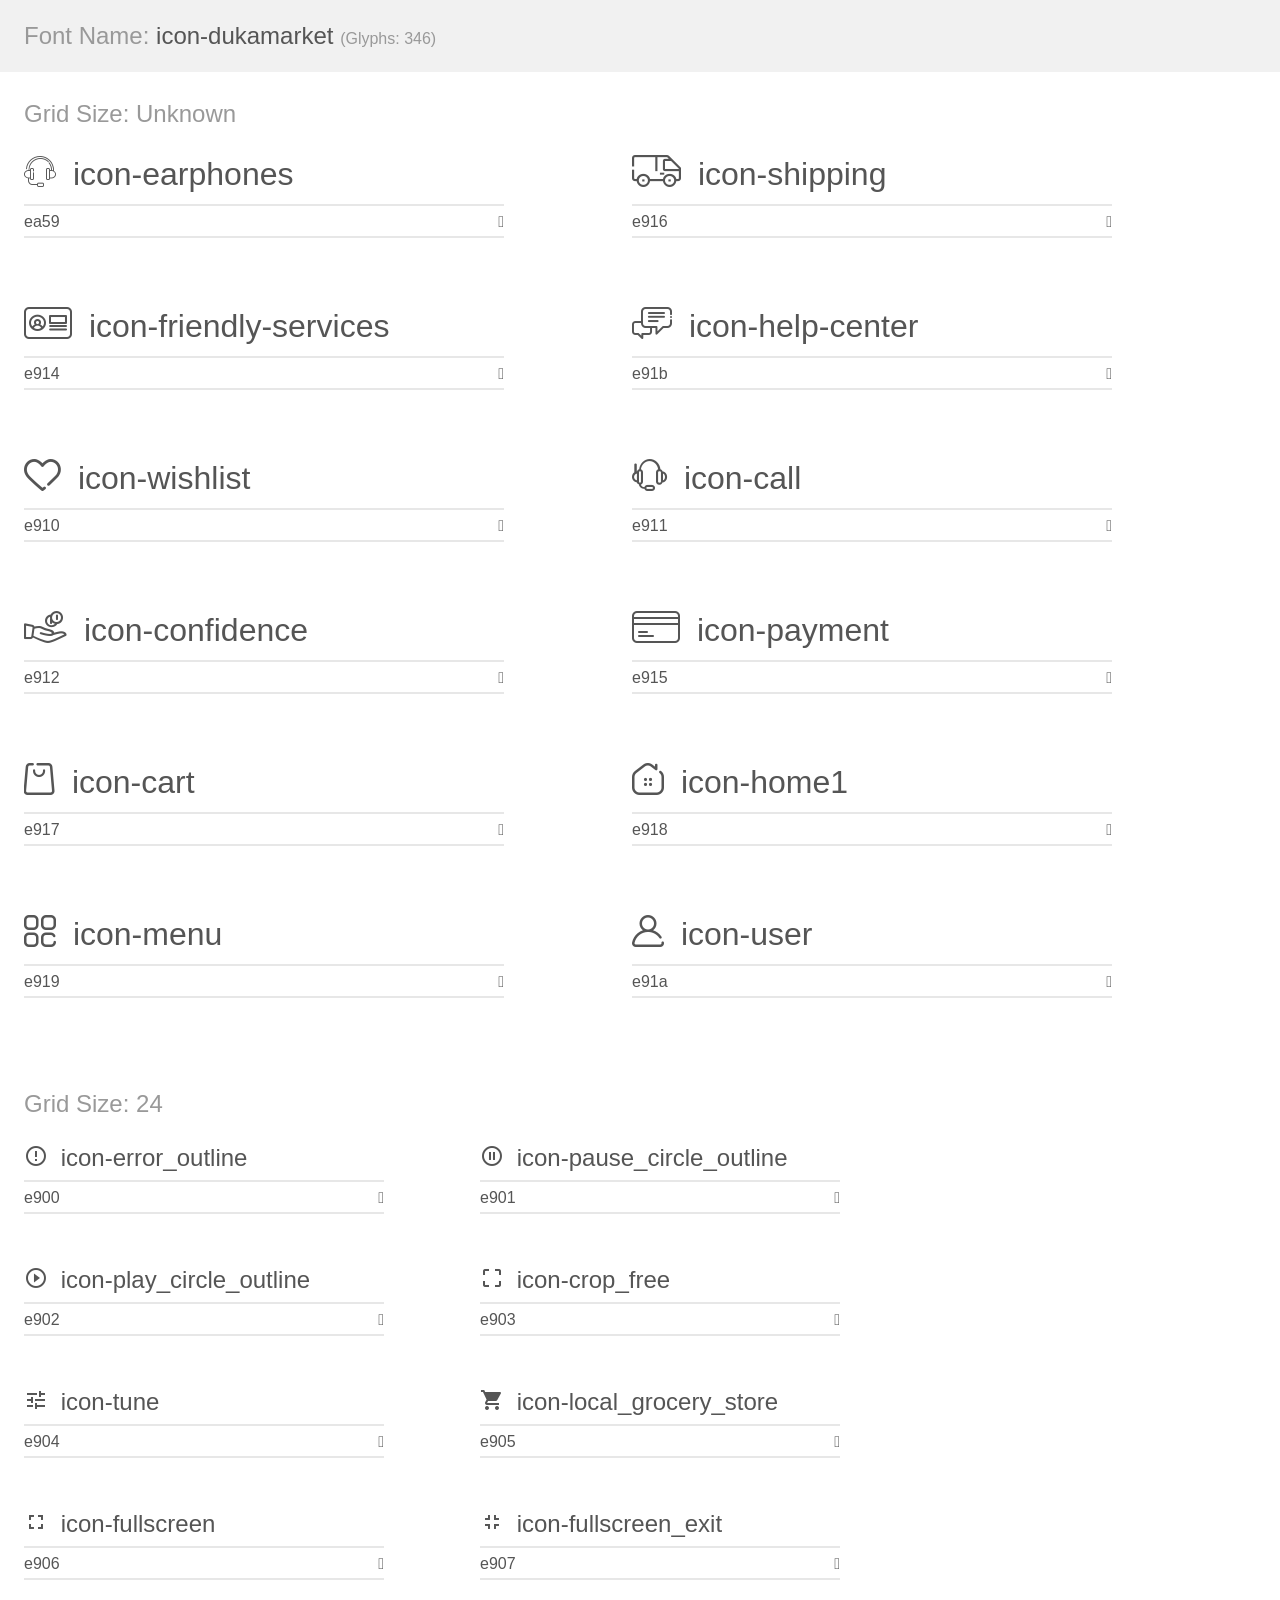
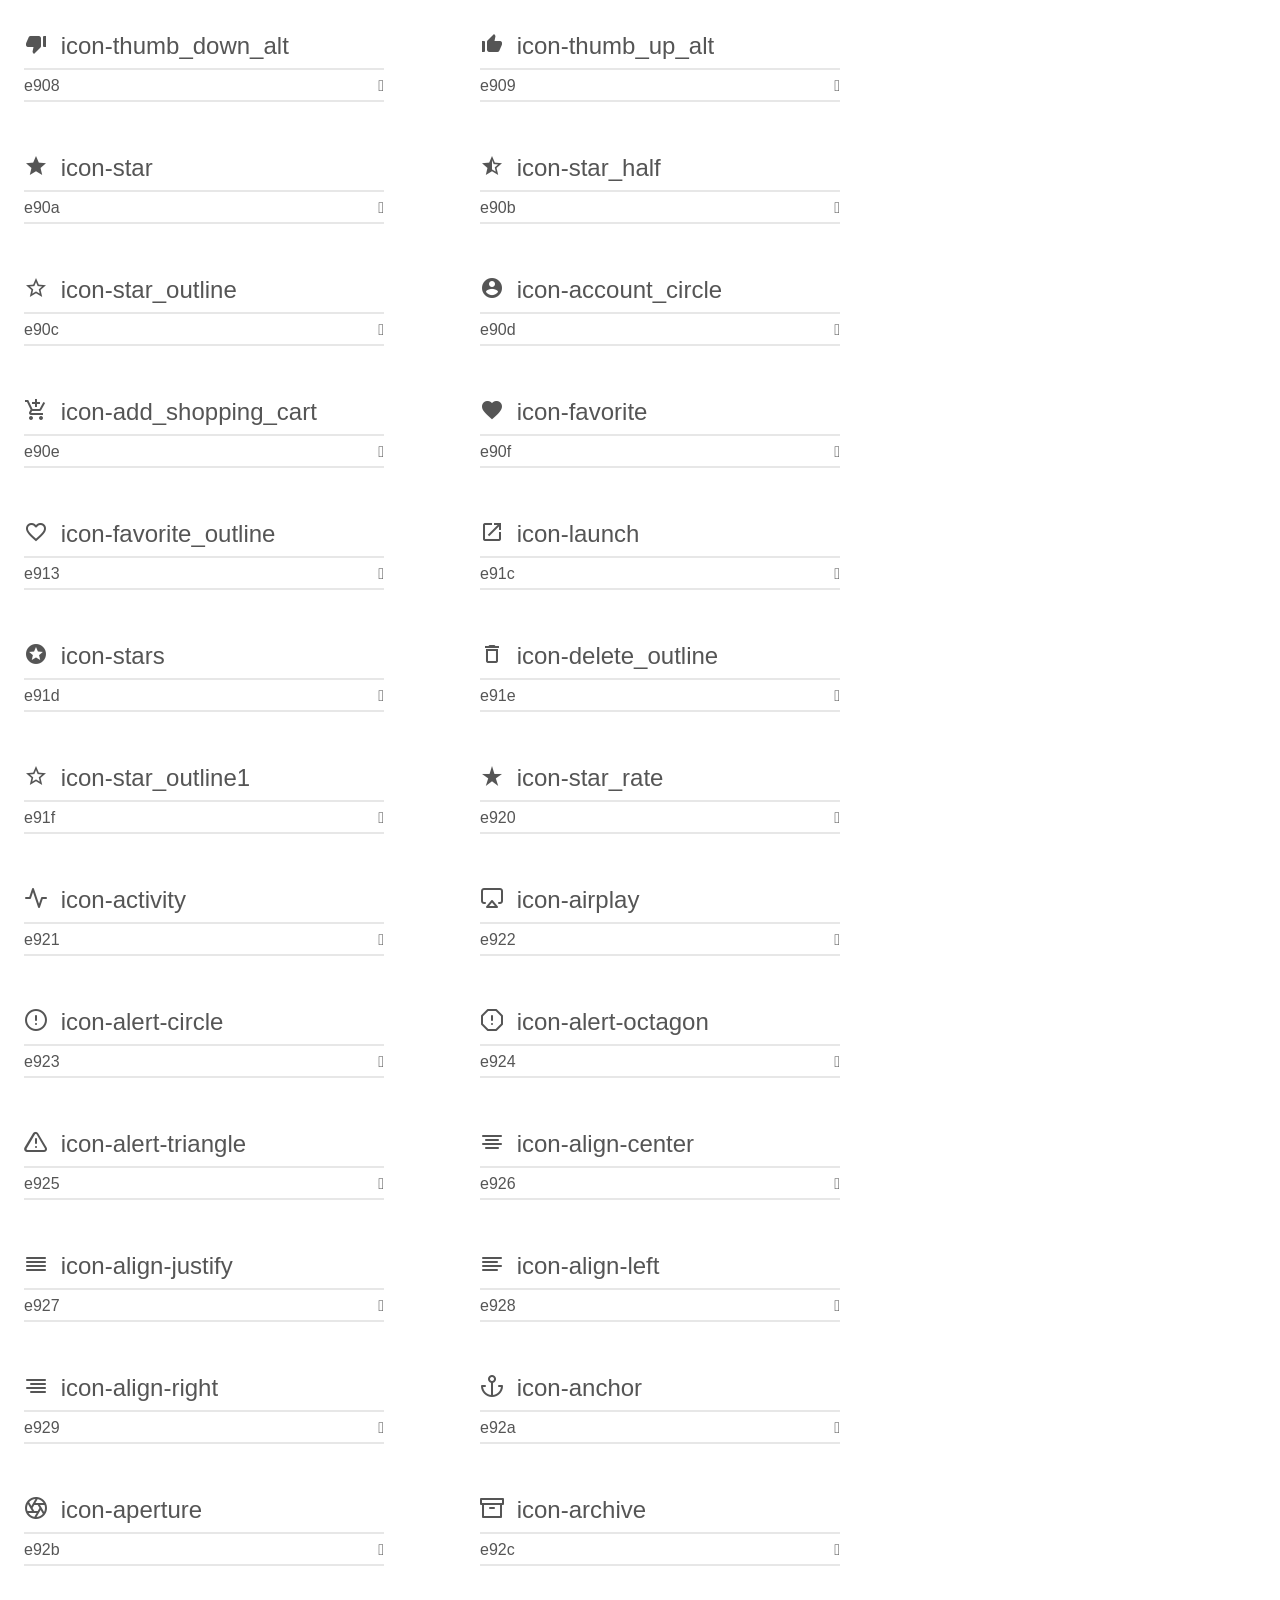
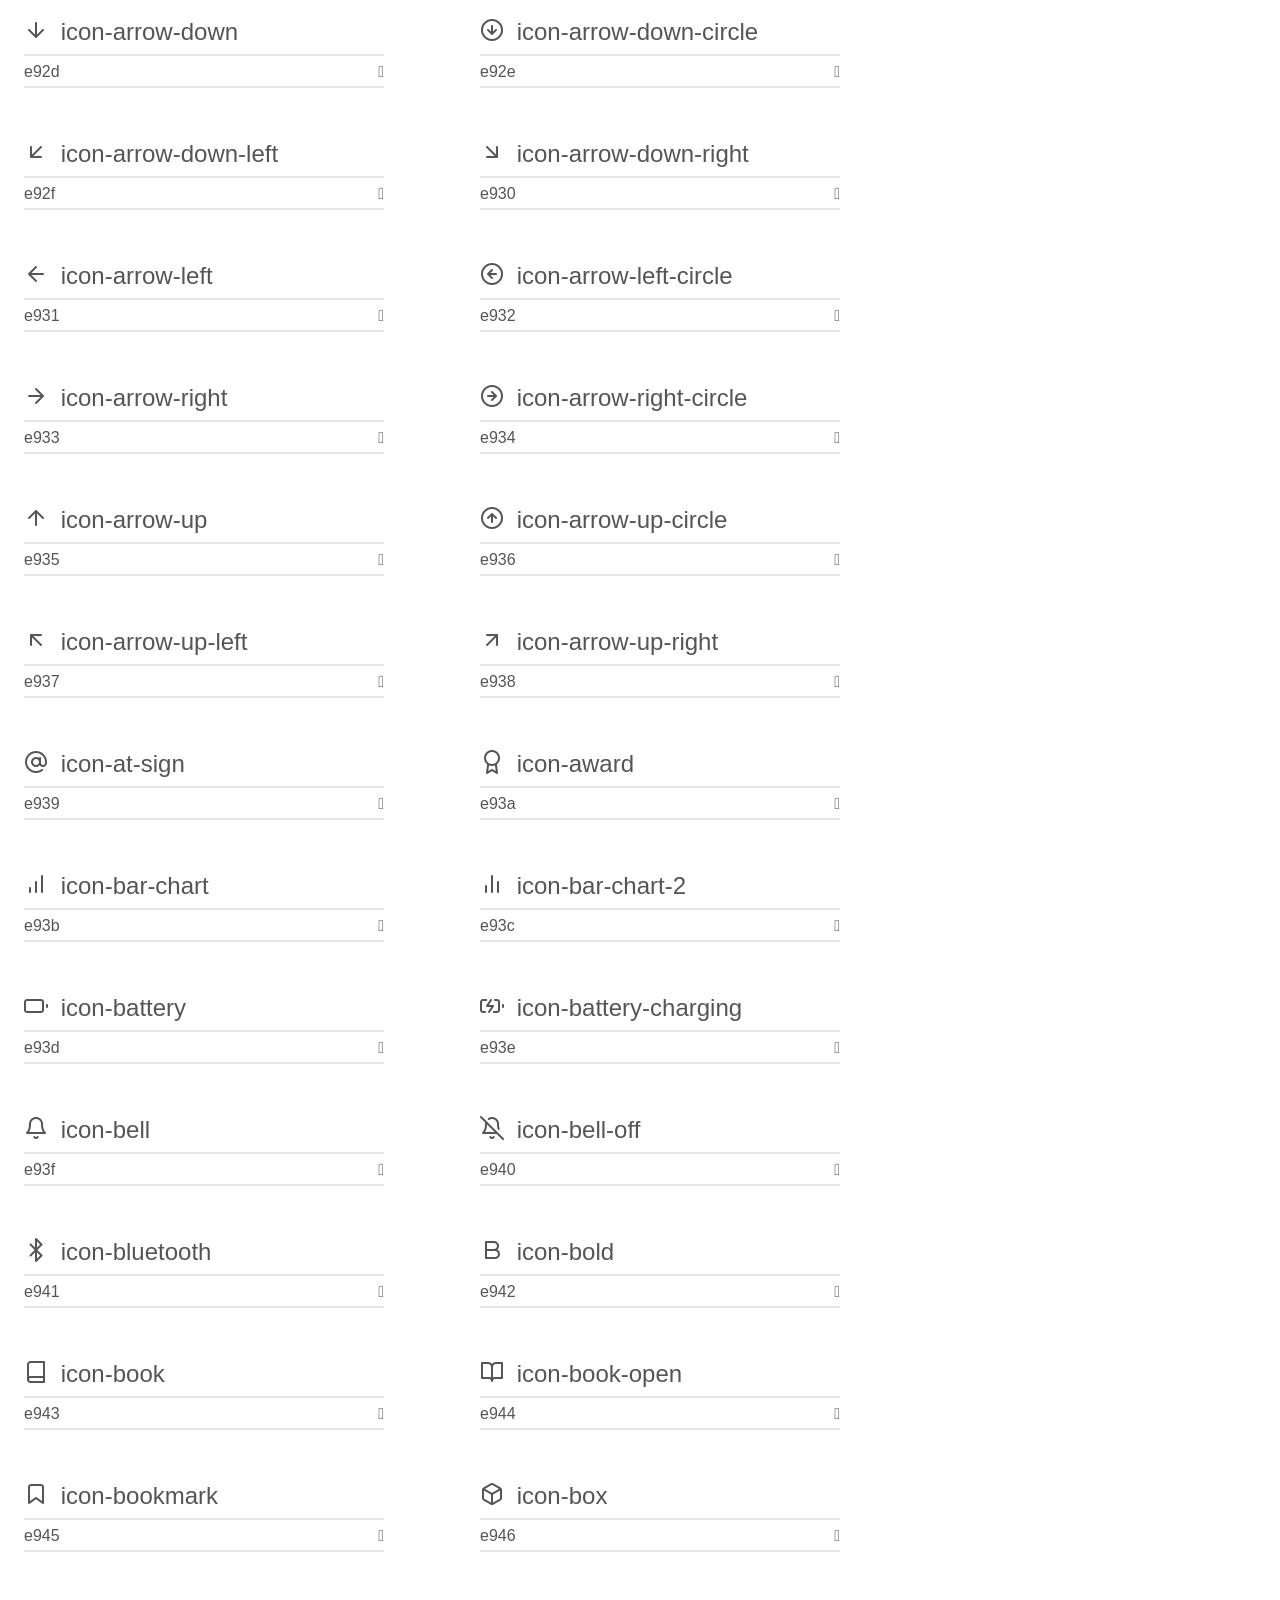
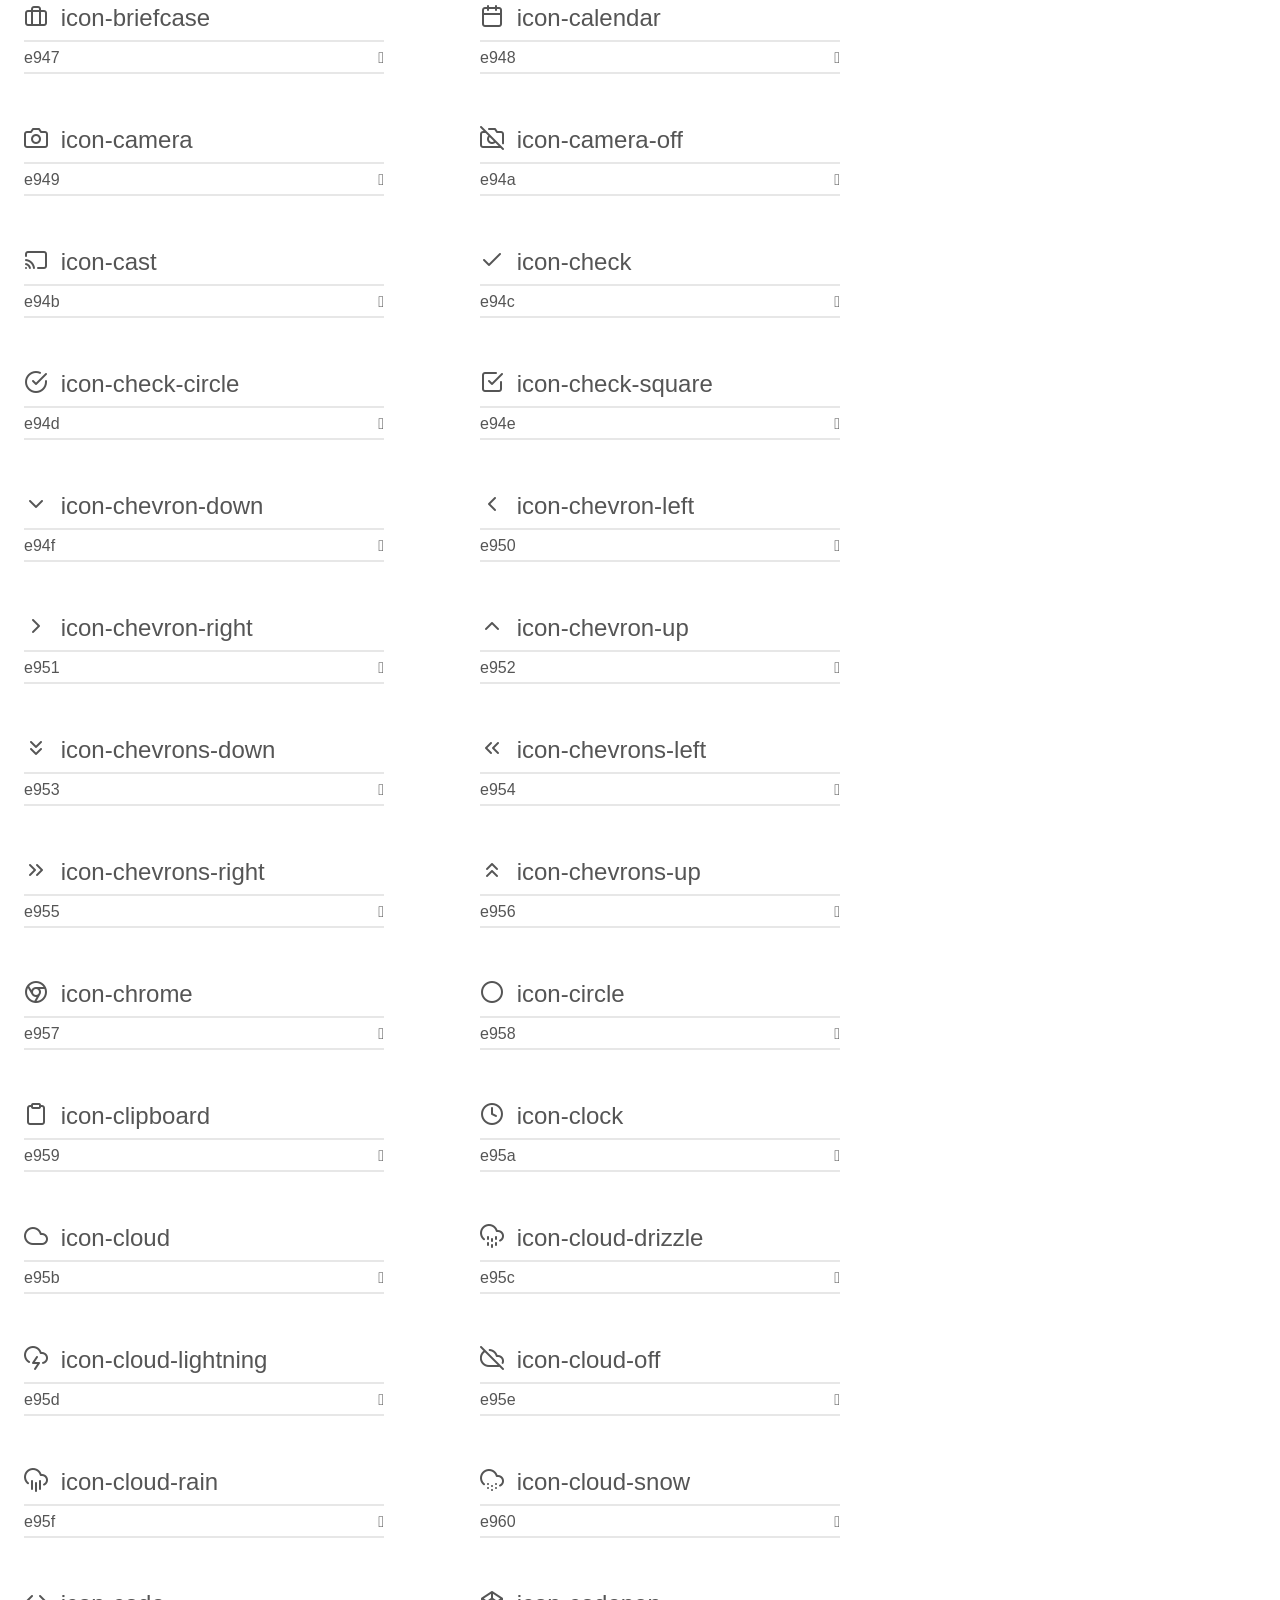
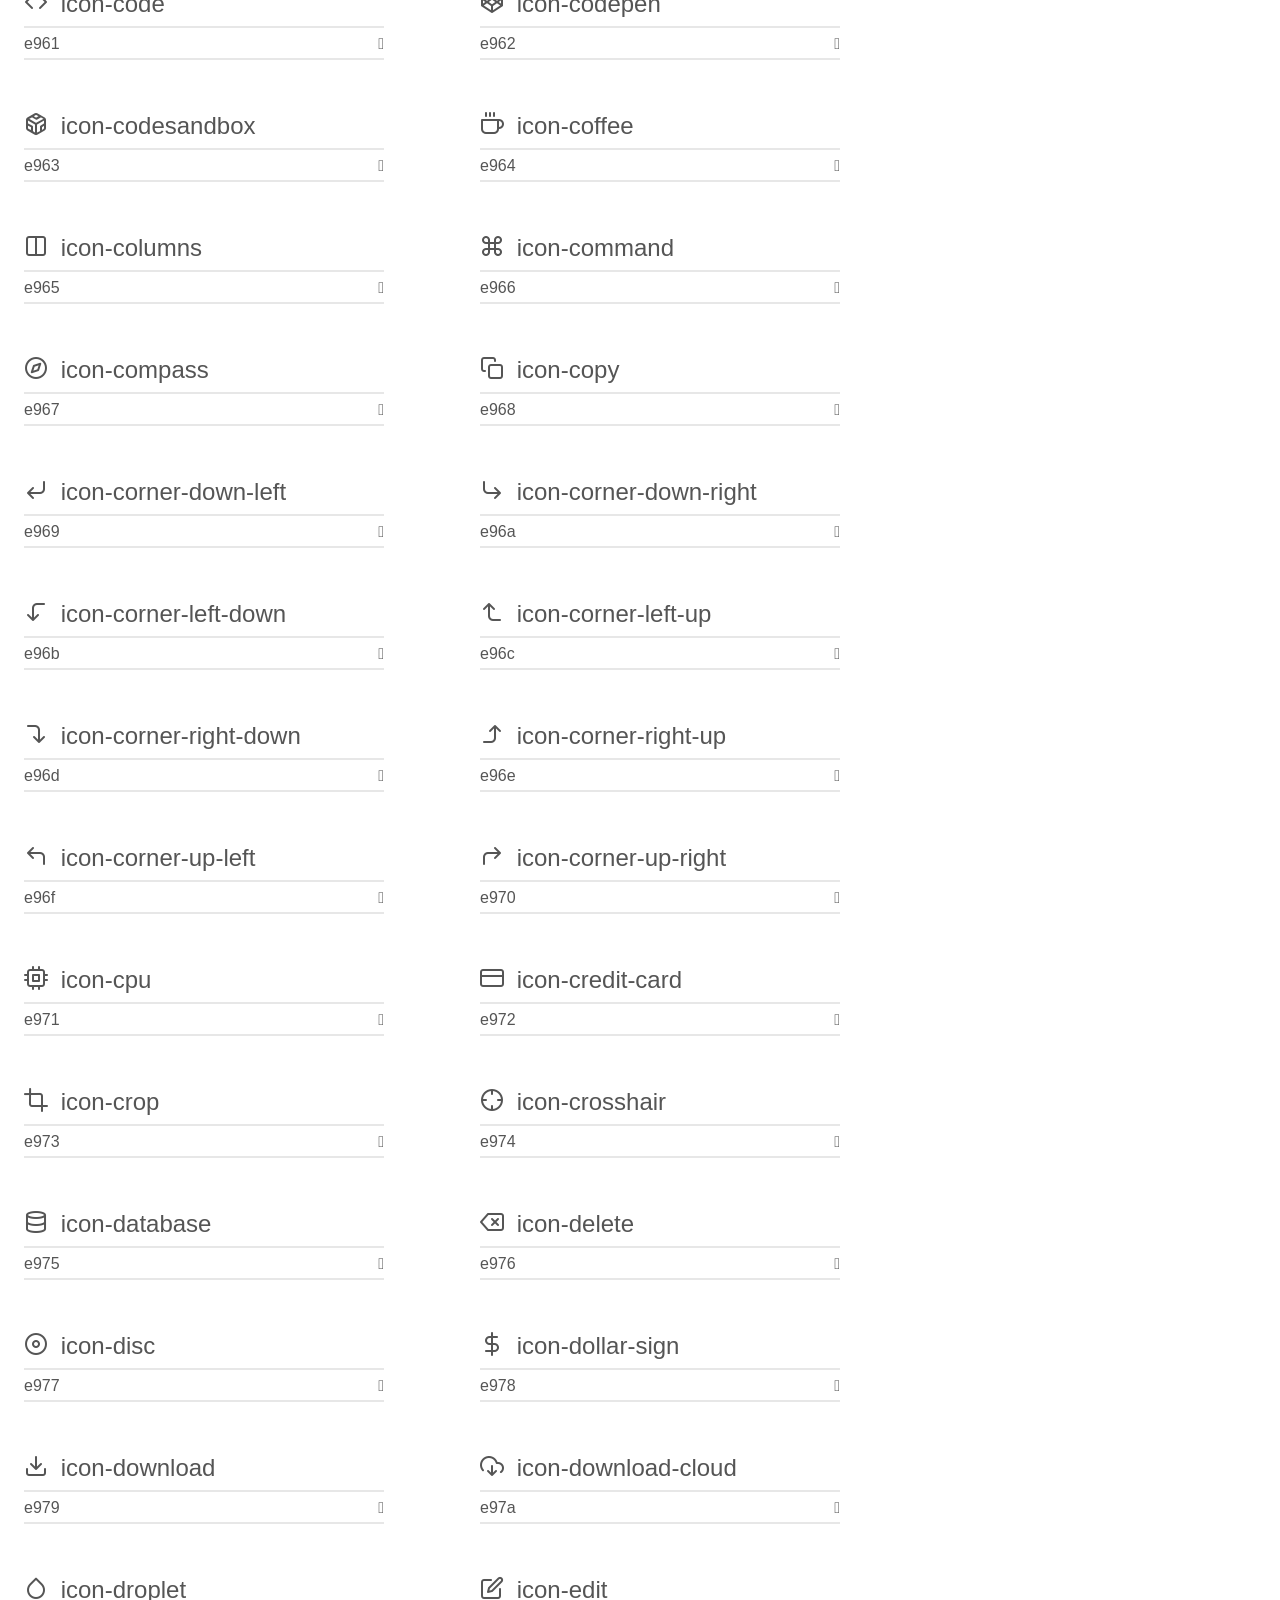
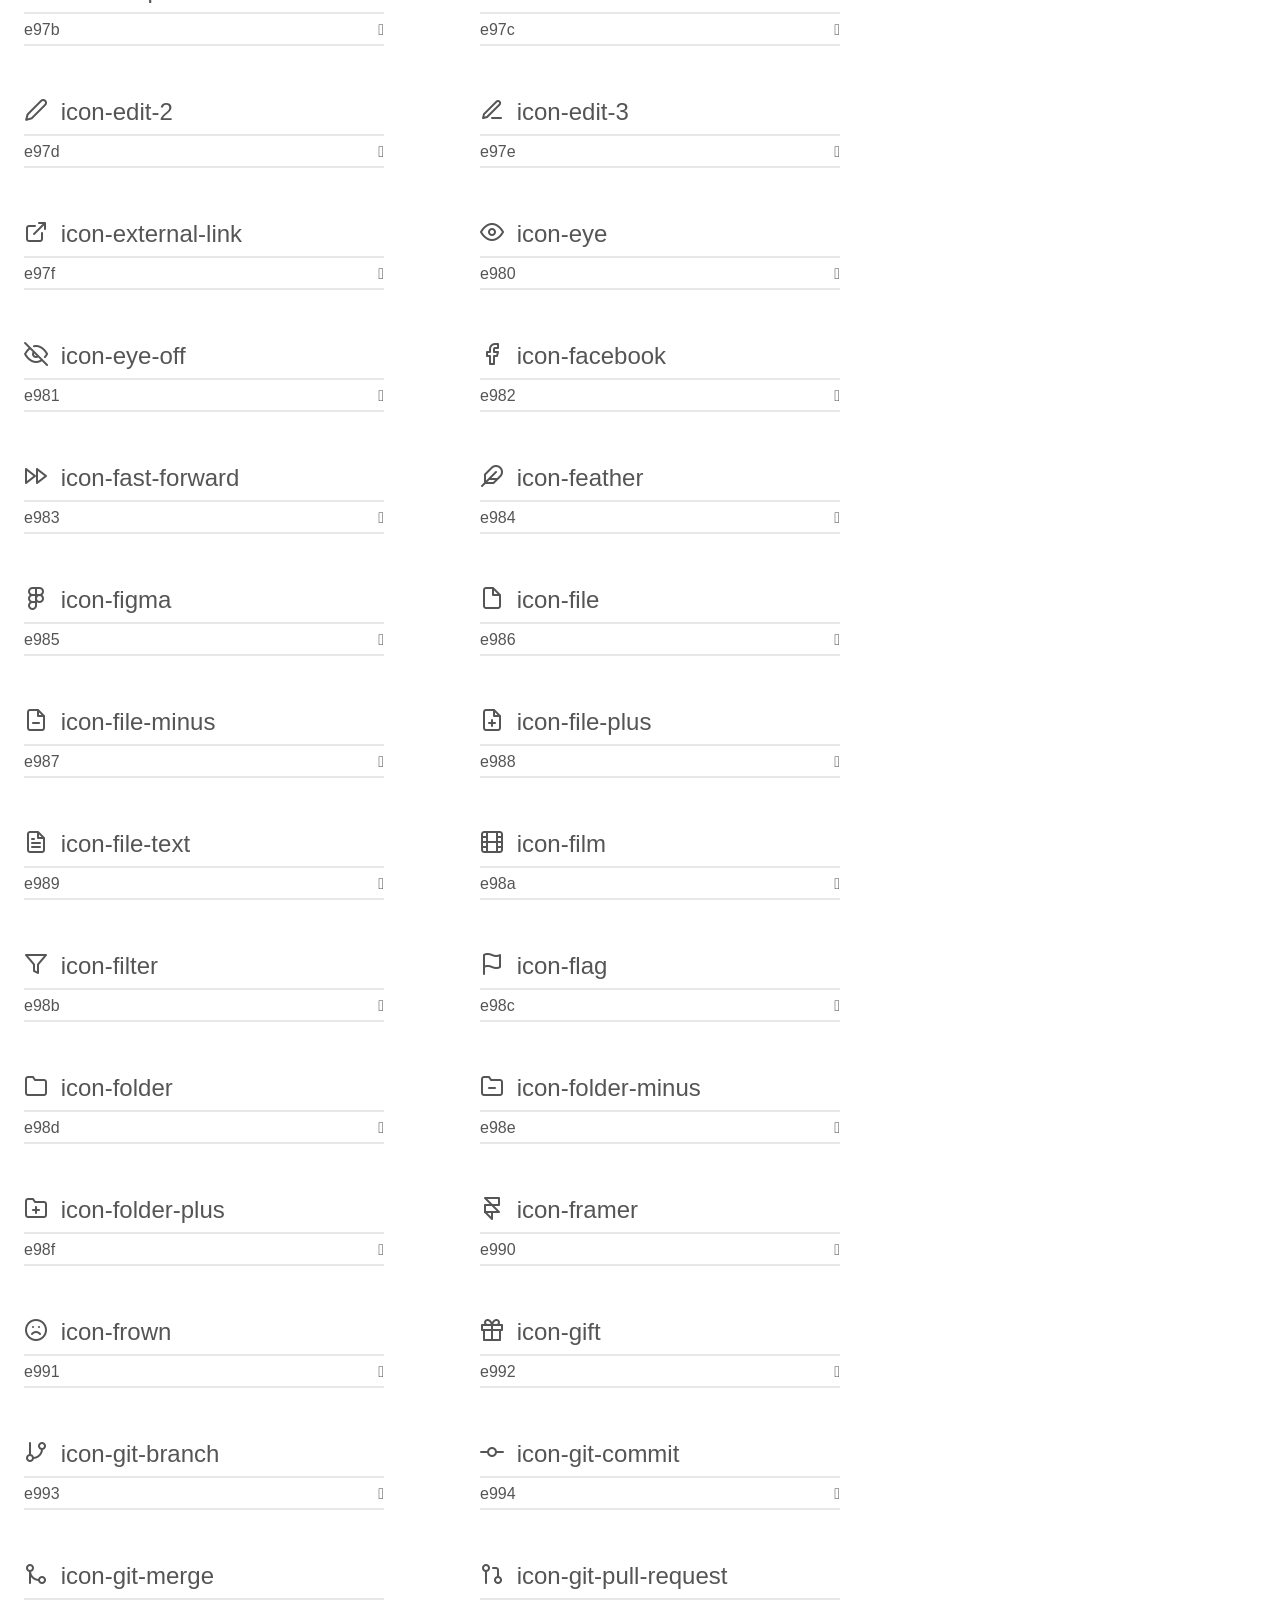
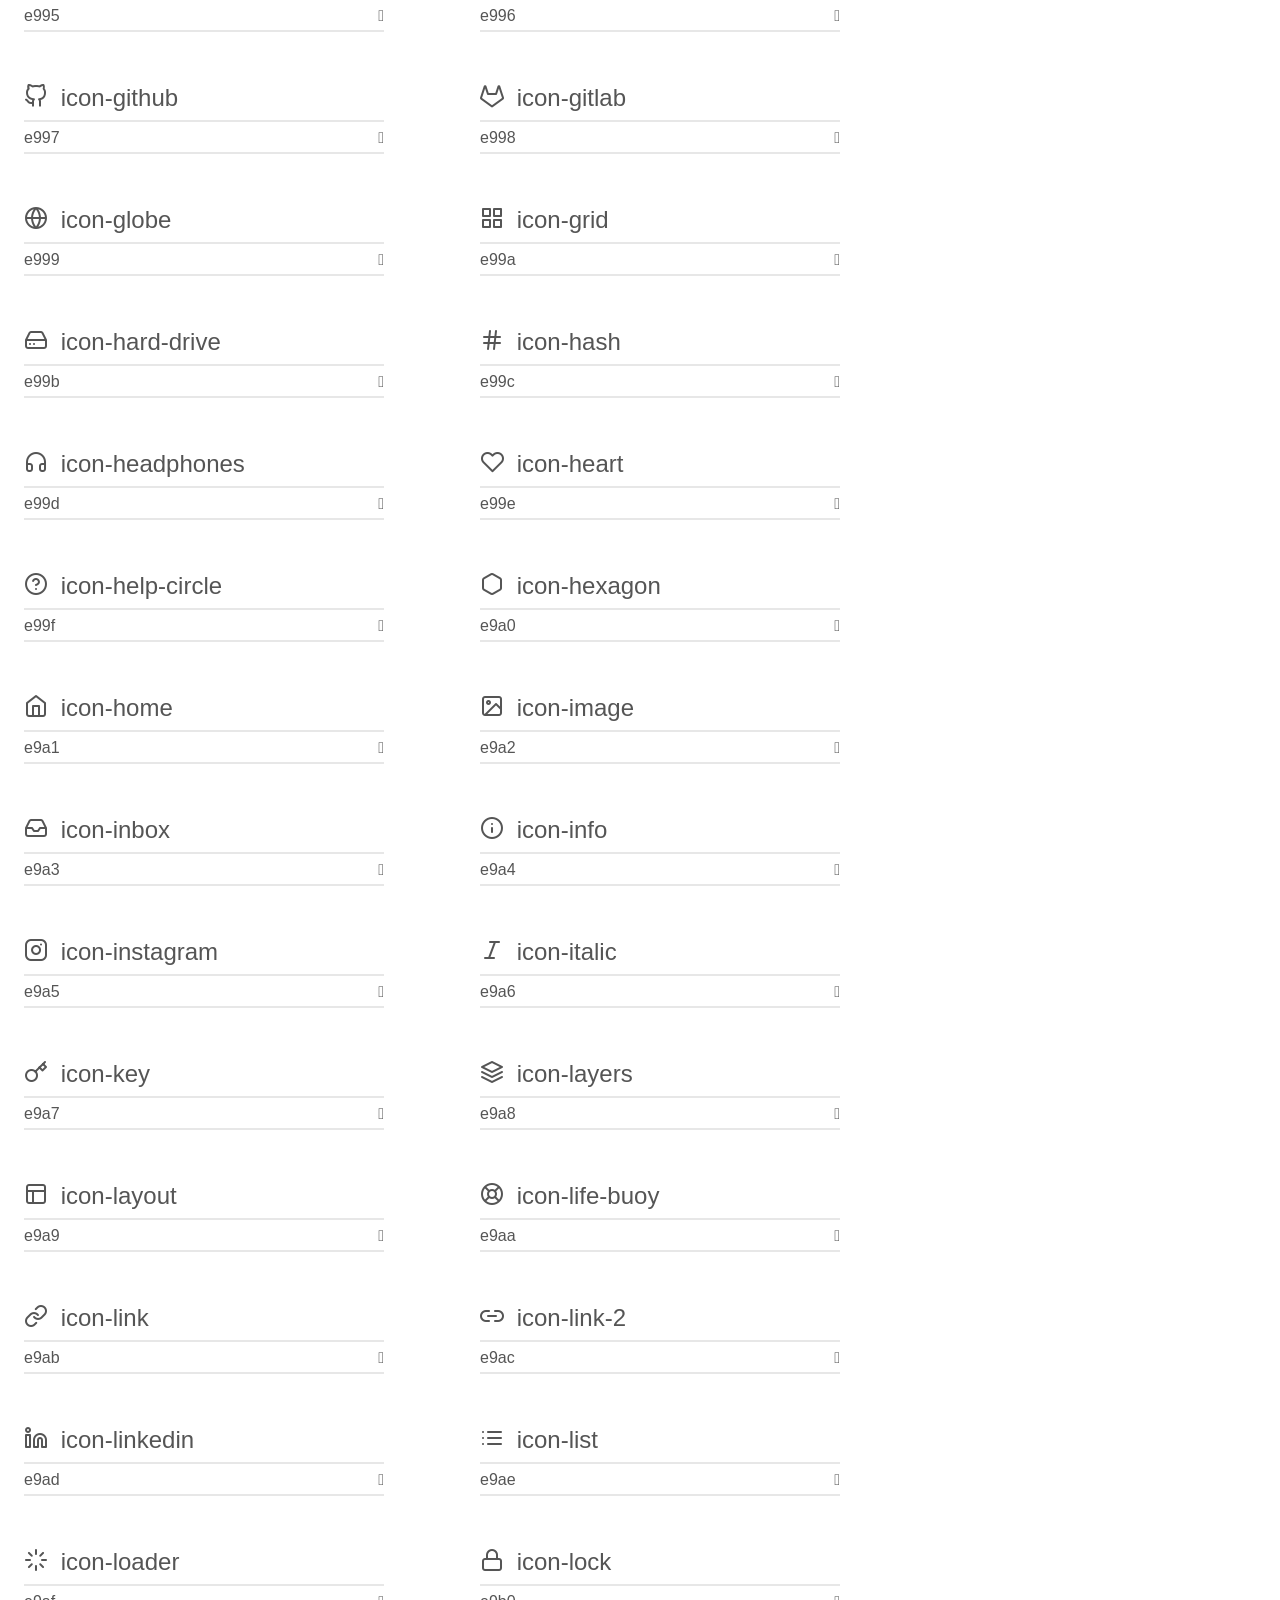
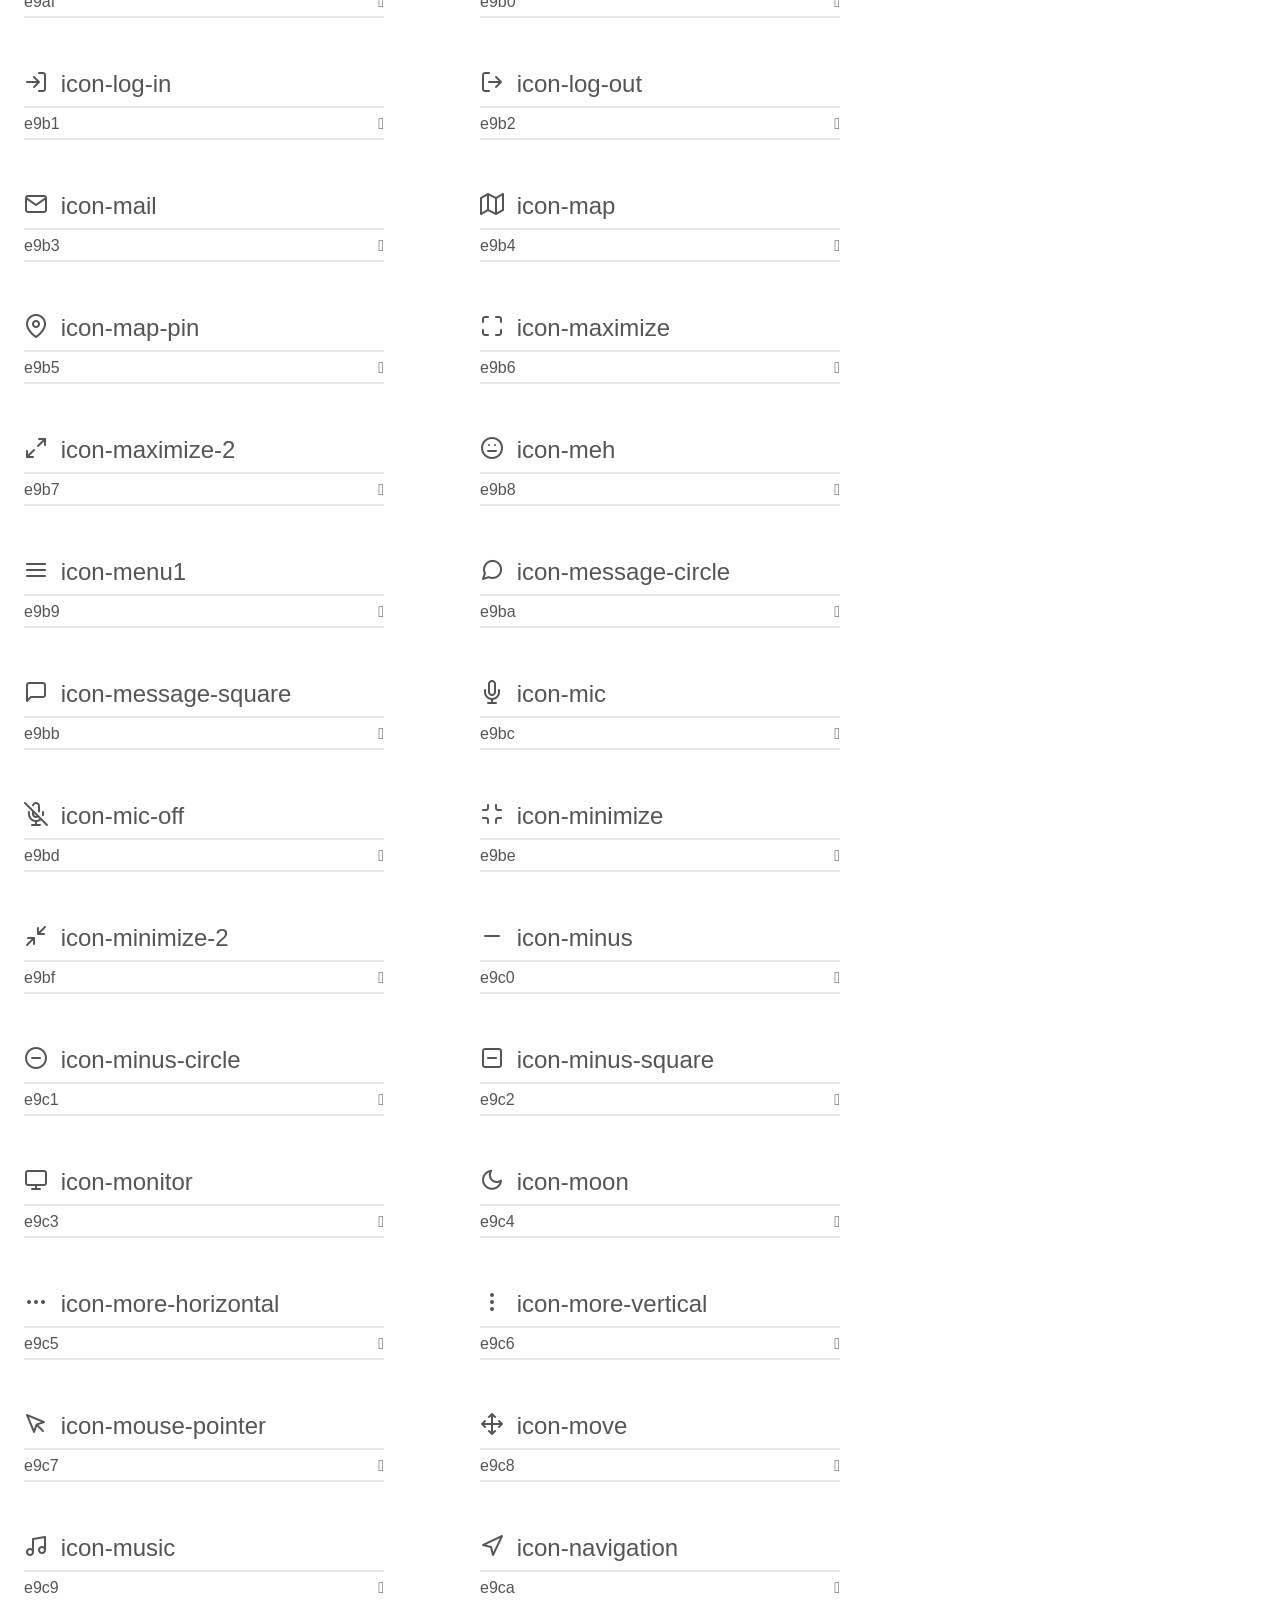
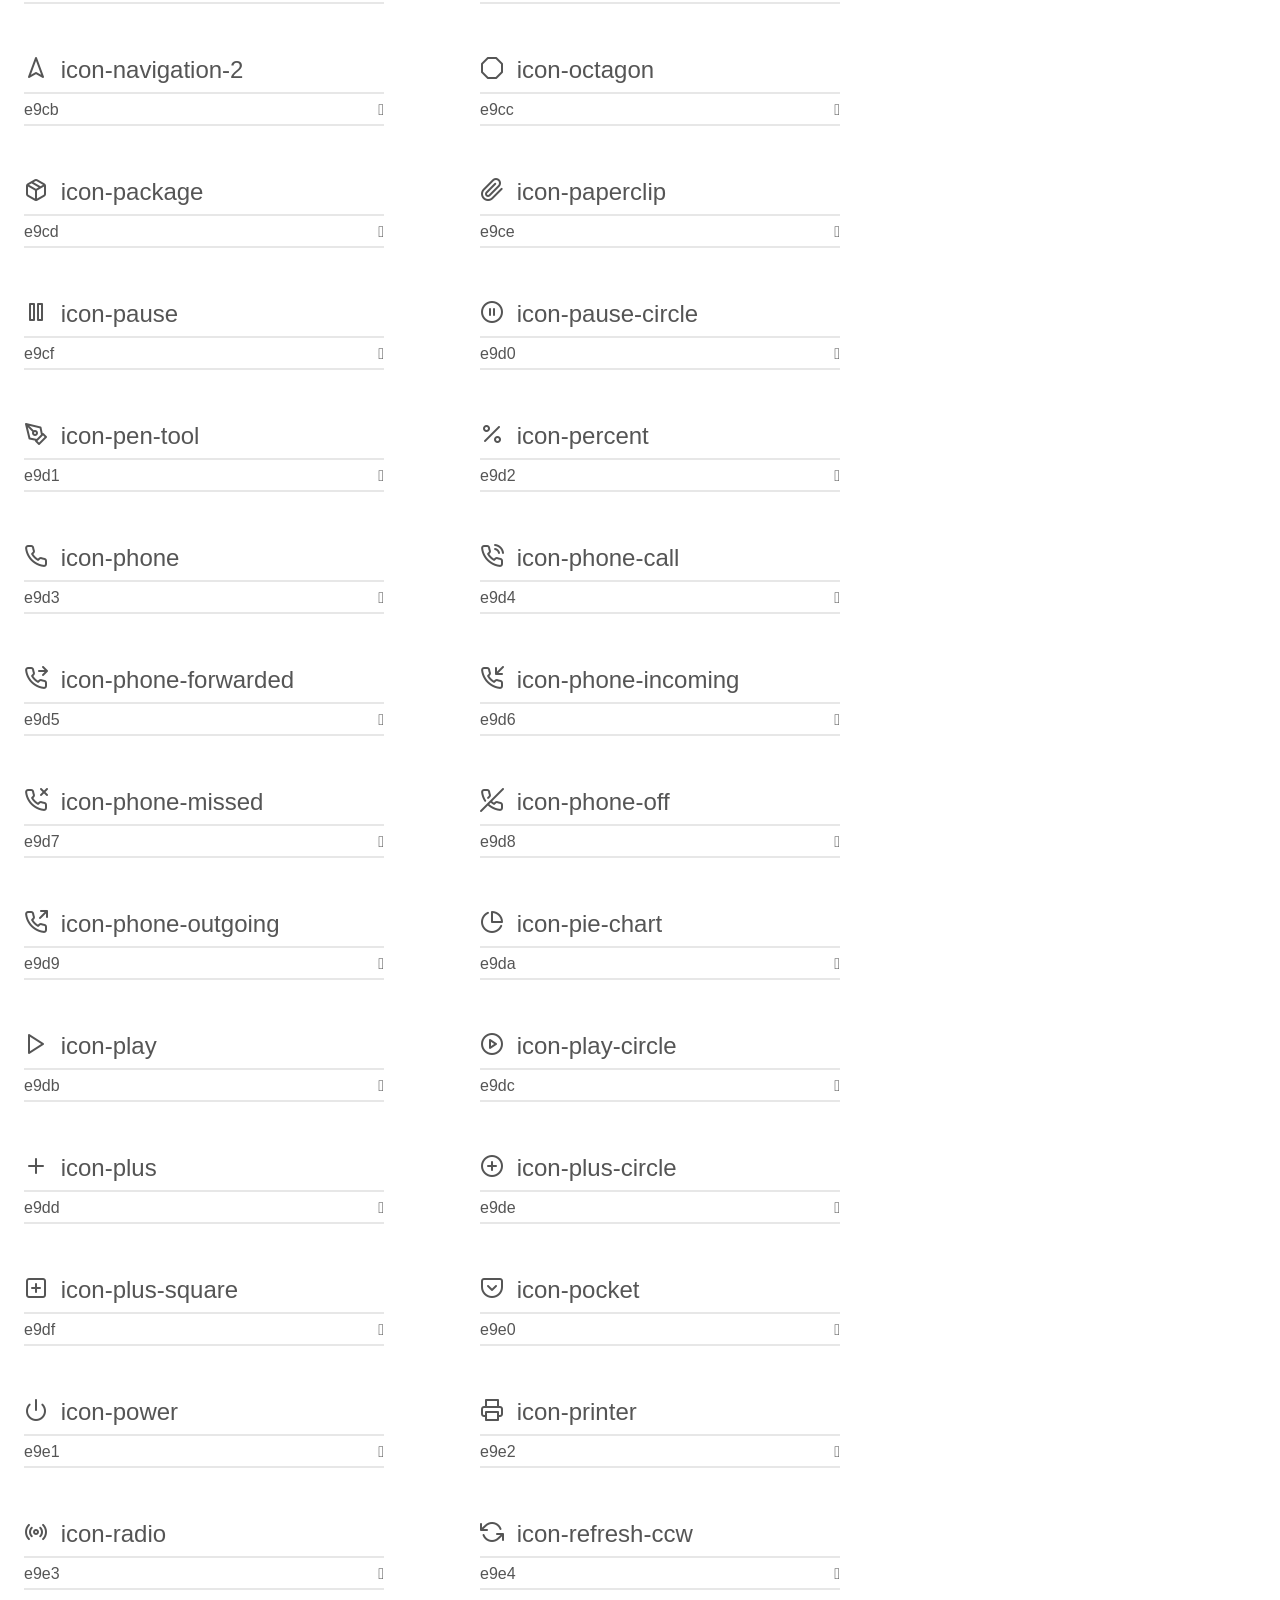
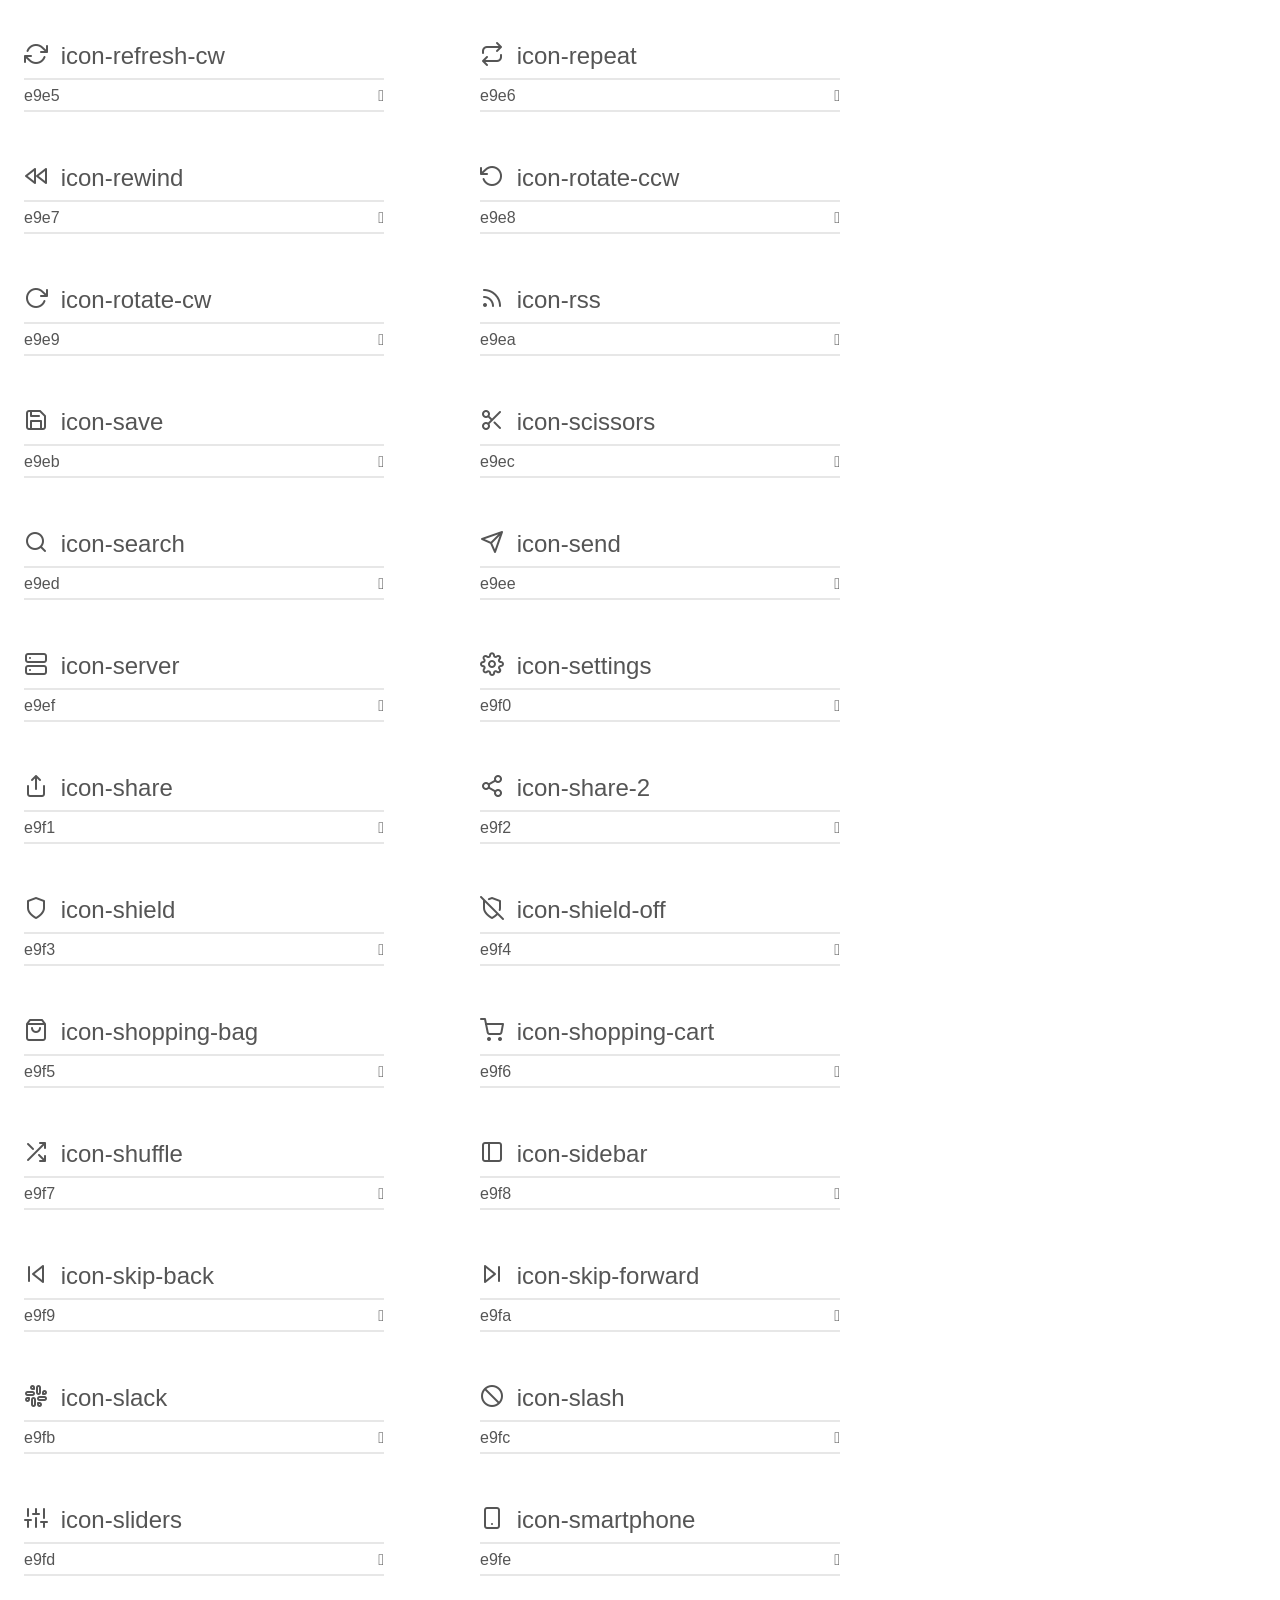
<file: img/icon-dukamarket-demo/demo.html>
<!doctype html>
<html>
<head>
    <meta charset="utf-8">
    <title>IcoMoon Demo</title>
    <meta name="description" content="An Icon Font Generated By IcoMoon.io">
    <meta name="viewport" content="width=device-width, initial-scale=1">
    <link rel="stylesheet" href="demo-files/demo.css">
    <link rel="stylesheet" href="style.css">
    <!--[if lt IE 8]><!-->
    <link rel="stylesheet" href="ie7/ie7.css">
    <!--<![endif]-->
</head>
<body>
    <div class="bgc1 clearfix">
        <h1 class="mhmm mvm"><span class="fgc1">Font Name:</span> icon-dukamarket <small class="fgc1">(Glyphs:&nbsp;346)</small></h1>
    </div>
    <div class="clearfix mhl ptl">
        <h1 class="mvm mtn fgc1">Grid Size: Unknown</h1>
        <div class="glyph fs1">
            <div class="clearfix bshadow0 pbs">
                <span class="icon-earphones"></span>
                <span class="mls"> icon-earphones</span>
            </div>
            <fieldset class="fs0 size1of1 clearfix hidden-false">
                <input type="text" readonly value="ea59" class="unit size1of2" />
                <input type="text" maxlength="1" readonly value="&#xea59;" class="unitRight size1of2 talign-right" />
            </fieldset>
            <div class="fs0 bshadow0 clearfix hidden-true">
                <span class="unit pvs fgc1">liga: </span>
                <input type="text" readonly value="" class="liga unitRight" />
            </div>
        </div>
        <div class="glyph fs1">
            <div class="clearfix bshadow0 pbs">
                <span class="icon-shipping"></span>
                <span class="mls"> icon-shipping</span>
            </div>
            <fieldset class="fs0 size1of1 clearfix hidden-false">
                <input type="text" readonly value="e916" class="unit size1of2" />
                <input type="text" maxlength="1" readonly value="&#xe916;" class="unitRight size1of2 talign-right" />
            </fieldset>
            <div class="fs0 bshadow0 clearfix hidden-true">
                <span class="unit pvs fgc1">liga: </span>
                <input type="text" readonly value="" class="liga unitRight" />
            </div>
        </div>
        <div class="glyph fs1">
            <div class="clearfix bshadow0 pbs">
                <span class="icon-friendly-services"></span>
                <span class="mls"> icon-friendly-services</span>
            </div>
            <fieldset class="fs0 size1of1 clearfix hidden-false">
                <input type="text" readonly value="e914" class="unit size1of2" />
                <input type="text" maxlength="1" readonly value="&#xe914;" class="unitRight size1of2 talign-right" />
            </fieldset>
            <div class="fs0 bshadow0 clearfix hidden-true">
                <span class="unit pvs fgc1">liga: </span>
                <input type="text" readonly value="" class="liga unitRight" />
            </div>
        </div>
        <div class="glyph fs1">
            <div class="clearfix bshadow0 pbs">
                <span class="icon-help-center"></span>
                <span class="mls"> icon-help-center</span>
            </div>
            <fieldset class="fs0 size1of1 clearfix hidden-false">
                <input type="text" readonly value="e91b" class="unit size1of2" />
                <input type="text" maxlength="1" readonly value="&#xe91b;" class="unitRight size1of2 talign-right" />
            </fieldset>
            <div class="fs0 bshadow0 clearfix hidden-true">
                <span class="unit pvs fgc1">liga: </span>
                <input type="text" readonly value="" class="liga unitRight" />
            </div>
        </div>
        <div class="glyph fs1">
            <div class="clearfix bshadow0 pbs">
                <span class="icon-wishlist"></span>
                <span class="mls"> icon-wishlist</span>
            </div>
            <fieldset class="fs0 size1of1 clearfix hidden-false">
                <input type="text" readonly value="e910" class="unit size1of2" />
                <input type="text" maxlength="1" readonly value="&#xe910;" class="unitRight size1of2 talign-right" />
            </fieldset>
            <div class="fs0 bshadow0 clearfix hidden-true">
                <span class="unit pvs fgc1">liga: </span>
                <input type="text" readonly value="" class="liga unitRight" />
            </div>
        </div>
        <div class="glyph fs1">
            <div class="clearfix bshadow0 pbs">
                <span class="icon-call"></span>
                <span class="mls"> icon-call</span>
            </div>
            <fieldset class="fs0 size1of1 clearfix hidden-false">
                <input type="text" readonly value="e911" class="unit size1of2" />
                <input type="text" maxlength="1" readonly value="&#xe911;" class="unitRight size1of2 talign-right" />
            </fieldset>
            <div class="fs0 bshadow0 clearfix hidden-true">
                <span class="unit pvs fgc1">liga: </span>
                <input type="text" readonly value="" class="liga unitRight" />
            </div>
        </div>
        <div class="glyph fs1">
            <div class="clearfix bshadow0 pbs">
                <span class="icon-confidence"></span>
                <span class="mls"> icon-confidence</span>
            </div>
            <fieldset class="fs0 size1of1 clearfix hidden-false">
                <input type="text" readonly value="e912" class="unit size1of2" />
                <input type="text" maxlength="1" readonly value="&#xe912;" class="unitRight size1of2 talign-right" />
            </fieldset>
            <div class="fs0 bshadow0 clearfix hidden-true">
                <span class="unit pvs fgc1">liga: </span>
                <input type="text" readonly value="" class="liga unitRight" />
            </div>
        </div>
        <div class="glyph fs1">
            <div class="clearfix bshadow0 pbs">
                <span class="icon-payment"></span>
                <span class="mls"> icon-payment</span>
            </div>
            <fieldset class="fs0 size1of1 clearfix hidden-false">
                <input type="text" readonly value="e915" class="unit size1of2" />
                <input type="text" maxlength="1" readonly value="&#xe915;" class="unitRight size1of2 talign-right" />
            </fieldset>
            <div class="fs0 bshadow0 clearfix hidden-true">
                <span class="unit pvs fgc1">liga: </span>
                <input type="text" readonly value="" class="liga unitRight" />
            </div>
        </div>
        <div class="glyph fs1">
            <div class="clearfix bshadow0 pbs">
                <span class="icon-cart"></span>
                <span class="mls"> icon-cart</span>
            </div>
            <fieldset class="fs0 size1of1 clearfix hidden-false">
                <input type="text" readonly value="e917" class="unit size1of2" />
                <input type="text" maxlength="1" readonly value="&#xe917;" class="unitRight size1of2 talign-right" />
            </fieldset>
            <div class="fs0 bshadow0 clearfix hidden-true">
                <span class="unit pvs fgc1">liga: </span>
                <input type="text" readonly value="" class="liga unitRight" />
            </div>
        </div>
        <div class="glyph fs1">
            <div class="clearfix bshadow0 pbs">
                <span class="icon-home1"></span>
                <span class="mls"> icon-home1</span>
            </div>
            <fieldset class="fs0 size1of1 clearfix hidden-false">
                <input type="text" readonly value="e918" class="unit size1of2" />
                <input type="text" maxlength="1" readonly value="&#xe918;" class="unitRight size1of2 talign-right" />
            </fieldset>
            <div class="fs0 bshadow0 clearfix hidden-true">
                <span class="unit pvs fgc1">liga: </span>
                <input type="text" readonly value="" class="liga unitRight" />
            </div>
        </div>
        <div class="glyph fs1">
            <div class="clearfix bshadow0 pbs">
                <span class="icon-menu"></span>
                <span class="mls"> icon-menu</span>
            </div>
            <fieldset class="fs0 size1of1 clearfix hidden-false">
                <input type="text" readonly value="e919" class="unit size1of2" />
                <input type="text" maxlength="1" readonly value="&#xe919;" class="unitRight size1of2 talign-right" />
            </fieldset>
            <div class="fs0 bshadow0 clearfix hidden-true">
                <span class="unit pvs fgc1">liga: </span>
                <input type="text" readonly value="" class="liga unitRight" />
            </div>
        </div>
        <div class="glyph fs1">
            <div class="clearfix bshadow0 pbs">
                <span class="icon-user"></span>
                <span class="mls"> icon-user</span>
            </div>
            <fieldset class="fs0 size1of1 clearfix hidden-false">
                <input type="text" readonly value="e91a" class="unit size1of2" />
                <input type="text" maxlength="1" readonly value="&#xe91a;" class="unitRight size1of2 talign-right" />
            </fieldset>
            <div class="fs0 bshadow0 clearfix hidden-true">
                <span class="unit pvs fgc1">liga: </span>
                <input type="text" readonly value="" class="liga unitRight" />
            </div>
        </div>
    </div>
    <div class="clearfix mhl ptl">
        <h1 class="mvm mtn fgc1">Grid Size: 24</h1>
        <div class="glyph fs2">
            <div class="clearfix bshadow0 pbs">
                <span class="icon-error_outline"></span>
                <span class="mls"> icon-error_outline</span>
            </div>
            <fieldset class="fs0 size1of1 clearfix hidden-false">
                <input type="text" readonly value="e900" class="unit size1of2" />
                <input type="text" maxlength="1" readonly value="&#xe900;" class="unitRight size1of2 talign-right" />
            </fieldset>
            <div class="fs0 bshadow0 clearfix hidden-true">
                <span class="unit pvs fgc1">liga: </span>
                <input type="text" readonly value="error_outline" class="liga unitRight" />
            </div>
        </div>
        <div class="glyph fs2">
            <div class="clearfix bshadow0 pbs">
                <span class="icon-pause_circle_outline"></span>
                <span class="mls"> icon-pause_circle_outline</span>
            </div>
            <fieldset class="fs0 size1of1 clearfix hidden-false">
                <input type="text" readonly value="e901" class="unit size1of2" />
                <input type="text" maxlength="1" readonly value="&#xe901;" class="unitRight size1of2 talign-right" />
            </fieldset>
            <div class="fs0 bshadow0 clearfix hidden-true">
                <span class="unit pvs fgc1">liga: </span>
                <input type="text" readonly value="pause_circle_outline" class="liga unitRight" />
            </div>
        </div>
        <div class="glyph fs2">
            <div class="clearfix bshadow0 pbs">
                <span class="icon-play_circle_outline"></span>
                <span class="mls"> icon-play_circle_outline</span>
            </div>
            <fieldset class="fs0 size1of1 clearfix hidden-false">
                <input type="text" readonly value="e902" class="unit size1of2" />
                <input type="text" maxlength="1" readonly value="&#xe902;" class="unitRight size1of2 talign-right" />
            </fieldset>
            <div class="fs0 bshadow0 clearfix hidden-true">
                <span class="unit pvs fgc1">liga: </span>
                <input type="text" readonly value="play_circle_outline" class="liga unitRight" />
            </div>
        </div>
        <div class="glyph fs2">
            <div class="clearfix bshadow0 pbs">
                <span class="icon-crop_free"></span>
                <span class="mls"> icon-crop_free</span>
            </div>
            <fieldset class="fs0 size1of1 clearfix hidden-false">
                <input type="text" readonly value="e903" class="unit size1of2" />
                <input type="text" maxlength="1" readonly value="&#xe903;" class="unitRight size1of2 talign-right" />
            </fieldset>
            <div class="fs0 bshadow0 clearfix hidden-true">
                <span class="unit pvs fgc1">liga: </span>
                <input type="text" readonly value="crop_free" class="liga unitRight" />
            </div>
        </div>
        <div class="glyph fs2">
            <div class="clearfix bshadow0 pbs">
                <span class="icon-tune"></span>
                <span class="mls"> icon-tune</span>
            </div>
            <fieldset class="fs0 size1of1 clearfix hidden-false">
                <input type="text" readonly value="e904" class="unit size1of2" />
                <input type="text" maxlength="1" readonly value="&#xe904;" class="unitRight size1of2 talign-right" />
            </fieldset>
            <div class="fs0 bshadow0 clearfix hidden-true">
                <span class="unit pvs fgc1">liga: </span>
                <input type="text" readonly value="tune" class="liga unitRight" />
            </div>
        </div>
        <div class="glyph fs2">
            <div class="clearfix bshadow0 pbs">
                <span class="icon-local_grocery_store"></span>
                <span class="mls"> icon-local_grocery_store</span>
            </div>
            <fieldset class="fs0 size1of1 clearfix hidden-false">
                <input type="text" readonly value="e905" class="unit size1of2" />
                <input type="text" maxlength="1" readonly value="&#xe905;" class="unitRight size1of2 talign-right" />
            </fieldset>
            <div class="fs0 bshadow0 clearfix hidden-true">
                <span class="unit pvs fgc1">liga: </span>
                <input type="text" readonly value="local_grocery_store, shopping_cart" class="liga unitRight" />
            </div>
        </div>
        <div class="glyph fs2">
            <div class="clearfix bshadow0 pbs">
                <span class="icon-fullscreen"></span>
                <span class="mls"> icon-fullscreen</span>
            </div>
            <fieldset class="fs0 size1of1 clearfix hidden-false">
                <input type="text" readonly value="e906" class="unit size1of2" />
                <input type="text" maxlength="1" readonly value="&#xe906;" class="unitRight size1of2 talign-right" />
            </fieldset>
            <div class="fs0 bshadow0 clearfix hidden-true">
                <span class="unit pvs fgc1">liga: </span>
                <input type="text" readonly value="fullscreen" class="liga unitRight" />
            </div>
        </div>
        <div class="glyph fs2">
            <div class="clearfix bshadow0 pbs">
                <span class="icon-fullscreen_exit"></span>
                <span class="mls"> icon-fullscreen_exit</span>
            </div>
            <fieldset class="fs0 size1of1 clearfix hidden-false">
                <input type="text" readonly value="e907" class="unit size1of2" />
                <input type="text" maxlength="1" readonly value="&#xe907;" class="unitRight size1of2 talign-right" />
            </fieldset>
            <div class="fs0 bshadow0 clearfix hidden-true">
                <span class="unit pvs fgc1">liga: </span>
                <input type="text" readonly value="fullscreen_exit" class="liga unitRight" />
            </div>
        </div>
        <div class="glyph fs2">
            <div class="clearfix bshadow0 pbs">
                <span class="icon-thumb_down_alt"></span>
                <span class="mls"> icon-thumb_down_alt</span>
            </div>
            <fieldset class="fs0 size1of1 clearfix hidden-false">
                <input type="text" readonly value="e908" class="unit size1of2" />
                <input type="text" maxlength="1" readonly value="&#xe908;" class="unitRight size1of2 talign-right" />
            </fieldset>
            <div class="fs0 bshadow0 clearfix hidden-true">
                <span class="unit pvs fgc1">liga: </span>
                <input type="text" readonly value="thumb_down_alt" class="liga unitRight" />
            </div>
        </div>
        <div class="glyph fs2">
            <div class="clearfix bshadow0 pbs">
                <span class="icon-thumb_up_alt"></span>
                <span class="mls"> icon-thumb_up_alt</span>
            </div>
            <fieldset class="fs0 size1of1 clearfix hidden-false">
                <input type="text" readonly value="e909" class="unit size1of2" />
                <input type="text" maxlength="1" readonly value="&#xe909;" class="unitRight size1of2 talign-right" />
            </fieldset>
            <div class="fs0 bshadow0 clearfix hidden-true">
                <span class="unit pvs fgc1">liga: </span>
                <input type="text" readonly value="thumb_up_alt" class="liga unitRight" />
            </div>
        </div>
        <div class="glyph fs2">
            <div class="clearfix bshadow0 pbs">
                <span class="icon-star"></span>
                <span class="mls"> icon-star</span>
            </div>
            <fieldset class="fs0 size1of1 clearfix hidden-false">
                <input type="text" readonly value="e90a" class="unit size1of2" />
                <input type="text" maxlength="1" readonly value="&#xe90a;" class="unitRight size1of2 talign-right" />
            </fieldset>
            <div class="fs0 bshadow0 clearfix hidden-true">
                <span class="unit pvs fgc1">liga: </span>
                <input type="text" readonly value="star, grade" class="liga unitRight" />
            </div>
        </div>
        <div class="glyph fs2">
            <div class="clearfix bshadow0 pbs">
                <span class="icon-star_half"></span>
                <span class="mls"> icon-star_half</span>
            </div>
            <fieldset class="fs0 size1of1 clearfix hidden-false">
                <input type="text" readonly value="e90b" class="unit size1of2" />
                <input type="text" maxlength="1" readonly value="&#xe90b;" class="unitRight size1of2 talign-right" />
            </fieldset>
            <div class="fs0 bshadow0 clearfix hidden-true">
                <span class="unit pvs fgc1">liga: </span>
                <input type="text" readonly value="star_half" class="liga unitRight" />
            </div>
        </div>
        <div class="glyph fs2">
            <div class="clearfix bshadow0 pbs">
                <span class="icon-star_outline"></span>
                <span class="mls"> icon-star_outline</span>
            </div>
            <fieldset class="fs0 size1of1 clearfix hidden-false">
                <input type="text" readonly value="e90c" class="unit size1of2" />
                <input type="text" maxlength="1" readonly value="&#xe90c;" class="unitRight size1of2 talign-right" />
            </fieldset>
            <div class="fs0 bshadow0 clearfix hidden-true">
                <span class="unit pvs fgc1">liga: </span>
                <input type="text" readonly value="star_outline" class="liga unitRight" />
            </div>
        </div>
        <div class="glyph fs2">
            <div class="clearfix bshadow0 pbs">
                <span class="icon-account_circle"></span>
                <span class="mls"> icon-account_circle</span>
            </div>
            <fieldset class="fs0 size1of1 clearfix hidden-false">
                <input type="text" readonly value="e90d" class="unit size1of2" />
                <input type="text" maxlength="1" readonly value="&#xe90d;" class="unitRight size1of2 talign-right" />
            </fieldset>
            <div class="fs0 bshadow0 clearfix hidden-true">
                <span class="unit pvs fgc1">liga: </span>
                <input type="text" readonly value="account_circle" class="liga unitRight" />
            </div>
        </div>
        <div class="glyph fs2">
            <div class="clearfix bshadow0 pbs">
                <span class="icon-add_shopping_cart"></span>
                <span class="mls"> icon-add_shopping_cart</span>
            </div>
            <fieldset class="fs0 size1of1 clearfix hidden-false">
                <input type="text" readonly value="e90e" class="unit size1of2" />
                <input type="text" maxlength="1" readonly value="&#xe90e;" class="unitRight size1of2 talign-right" />
            </fieldset>
            <div class="fs0 bshadow0 clearfix hidden-true">
                <span class="unit pvs fgc1">liga: </span>
                <input type="text" readonly value="add_shopping_cart" class="liga unitRight" />
            </div>
        </div>
        <div class="glyph fs2">
            <div class="clearfix bshadow0 pbs">
                <span class="icon-favorite"></span>
                <span class="mls"> icon-favorite</span>
            </div>
            <fieldset class="fs0 size1of1 clearfix hidden-false">
                <input type="text" readonly value="e90f" class="unit size1of2" />
                <input type="text" maxlength="1" readonly value="&#xe90f;" class="unitRight size1of2 talign-right" />
            </fieldset>
            <div class="fs0 bshadow0 clearfix hidden-true">
                <span class="unit pvs fgc1">liga: </span>
                <input type="text" readonly value="favorite" class="liga unitRight" />
            </div>
        </div>
        <div class="glyph fs2">
            <div class="clearfix bshadow0 pbs">
                <span class="icon-favorite_outline"></span>
                <span class="mls"> icon-favorite_outline</span>
            </div>
            <fieldset class="fs0 size1of1 clearfix hidden-false">
                <input type="text" readonly value="e913" class="unit size1of2" />
                <input type="text" maxlength="1" readonly value="&#xe913;" class="unitRight size1of2 talign-right" />
            </fieldset>
            <div class="fs0 bshadow0 clearfix hidden-true">
                <span class="unit pvs fgc1">liga: </span>
                <input type="text" readonly value="favorite_outline" class="liga unitRight" />
            </div>
        </div>
        <div class="glyph fs2">
            <div class="clearfix bshadow0 pbs">
                <span class="icon-launch"></span>
                <span class="mls"> icon-launch</span>
            </div>
            <fieldset class="fs0 size1of1 clearfix hidden-false">
                <input type="text" readonly value="e91c" class="unit size1of2" />
                <input type="text" maxlength="1" readonly value="&#xe91c;" class="unitRight size1of2 talign-right" />
            </fieldset>
            <div class="fs0 bshadow0 clearfix hidden-true">
                <span class="unit pvs fgc1">liga: </span>
                <input type="text" readonly value="launch, open_in_new" class="liga unitRight" />
            </div>
        </div>
        <div class="glyph fs2">
            <div class="clearfix bshadow0 pbs">
                <span class="icon-stars"></span>
                <span class="mls"> icon-stars</span>
            </div>
            <fieldset class="fs0 size1of1 clearfix hidden-false">
                <input type="text" readonly value="e91d" class="unit size1of2" />
                <input type="text" maxlength="1" readonly value="&#xe91d;" class="unitRight size1of2 talign-right" />
            </fieldset>
            <div class="fs0 bshadow0 clearfix hidden-true">
                <span class="unit pvs fgc1">liga: </span>
                <input type="text" readonly value="stars" class="liga unitRight" />
            </div>
        </div>
        <div class="glyph fs2">
            <div class="clearfix bshadow0 pbs">
                <span class="icon-delete_outline"></span>
                <span class="mls"> icon-delete_outline</span>
            </div>
            <fieldset class="fs0 size1of1 clearfix hidden-false">
                <input type="text" readonly value="e91e" class="unit size1of2" />
                <input type="text" maxlength="1" readonly value="&#xe91e;" class="unitRight size1of2 talign-right" />
            </fieldset>
            <div class="fs0 bshadow0 clearfix hidden-true">
                <span class="unit pvs fgc1">liga: </span>
                <input type="text" readonly value="delete_outline" class="liga unitRight" />
            </div>
        </div>
        <div class="glyph fs2">
            <div class="clearfix bshadow0 pbs">
                <span class="icon-star_outline1"></span>
                <span class="mls"> icon-star_outline1</span>
            </div>
            <fieldset class="fs0 size1of1 clearfix hidden-false">
                <input type="text" readonly value="e91f" class="unit size1of2" />
                <input type="text" maxlength="1" readonly value="&#xe91f;" class="unitRight size1of2 talign-right" />
            </fieldset>
            <div class="fs0 bshadow0 clearfix hidden-true">
                <span class="unit pvs fgc1">liga: </span>
                <input type="text" readonly value="star_outline" class="liga unitRight" />
            </div>
        </div>
        <div class="glyph fs2">
            <div class="clearfix bshadow0 pbs">
                <span class="icon-star_rate"></span>
                <span class="mls"> icon-star_rate</span>
            </div>
            <fieldset class="fs0 size1of1 clearfix hidden-false">
                <input type="text" readonly value="e920" class="unit size1of2" />
                <input type="text" maxlength="1" readonly value="&#xe920;" class="unitRight size1of2 talign-right" />
            </fieldset>
            <div class="fs0 bshadow0 clearfix hidden-true">
                <span class="unit pvs fgc1">liga: </span>
                <input type="text" readonly value="star_rate" class="liga unitRight" />
            </div>
        </div>
        <div class="glyph fs2">
            <div class="clearfix bshadow0 pbs">
                <span class="icon-activity"></span>
                <span class="mls"> icon-activity</span>
            </div>
            <fieldset class="fs0 size1of1 clearfix hidden-false">
                <input type="text" readonly value="e921" class="unit size1of2" />
                <input type="text" maxlength="1" readonly value="&#xe921;" class="unitRight size1of2 talign-right" />
            </fieldset>
            <div class="fs0 bshadow0 clearfix hidden-true">
                <span class="unit pvs fgc1">liga: </span>
                <input type="text" readonly value="" class="liga unitRight" />
            </div>
        </div>
        <div class="glyph fs2">
            <div class="clearfix bshadow0 pbs">
                <span class="icon-airplay"></span>
                <span class="mls"> icon-airplay</span>
            </div>
            <fieldset class="fs0 size1of1 clearfix hidden-false">
                <input type="text" readonly value="e922" class="unit size1of2" />
                <input type="text" maxlength="1" readonly value="&#xe922;" class="unitRight size1of2 talign-right" />
            </fieldset>
            <div class="fs0 bshadow0 clearfix hidden-true">
                <span class="unit pvs fgc1">liga: </span>
                <input type="text" readonly value="" class="liga unitRight" />
            </div>
        </div>
        <div class="glyph fs2">
            <div class="clearfix bshadow0 pbs">
                <span class="icon-alert-circle"></span>
                <span class="mls"> icon-alert-circle</span>
            </div>
            <fieldset class="fs0 size1of1 clearfix hidden-false">
                <input type="text" readonly value="e923" class="unit size1of2" />
                <input type="text" maxlength="1" readonly value="&#xe923;" class="unitRight size1of2 talign-right" />
            </fieldset>
            <div class="fs0 bshadow0 clearfix hidden-true">
                <span class="unit pvs fgc1">liga: </span>
                <input type="text" readonly value="" class="liga unitRight" />
            </div>
        </div>
        <div class="glyph fs2">
            <div class="clearfix bshadow0 pbs">
                <span class="icon-alert-octagon"></span>
                <span class="mls"> icon-alert-octagon</span>
            </div>
            <fieldset class="fs0 size1of1 clearfix hidden-false">
                <input type="text" readonly value="e924" class="unit size1of2" />
                <input type="text" maxlength="1" readonly value="&#xe924;" class="unitRight size1of2 talign-right" />
            </fieldset>
            <div class="fs0 bshadow0 clearfix hidden-true">
                <span class="unit pvs fgc1">liga: </span>
                <input type="text" readonly value="" class="liga unitRight" />
            </div>
        </div>
        <div class="glyph fs2">
            <div class="clearfix bshadow0 pbs">
                <span class="icon-alert-triangle"></span>
                <span class="mls"> icon-alert-triangle</span>
            </div>
            <fieldset class="fs0 size1of1 clearfix hidden-false">
                <input type="text" readonly value="e925" class="unit size1of2" />
                <input type="text" maxlength="1" readonly value="&#xe925;" class="unitRight size1of2 talign-right" />
            </fieldset>
            <div class="fs0 bshadow0 clearfix hidden-true">
                <span class="unit pvs fgc1">liga: </span>
                <input type="text" readonly value="" class="liga unitRight" />
            </div>
        </div>
        <div class="glyph fs2">
            <div class="clearfix bshadow0 pbs">
                <span class="icon-align-center"></span>
                <span class="mls"> icon-align-center</span>
            </div>
            <fieldset class="fs0 size1of1 clearfix hidden-false">
                <input type="text" readonly value="e926" class="unit size1of2" />
                <input type="text" maxlength="1" readonly value="&#xe926;" class="unitRight size1of2 talign-right" />
            </fieldset>
            <div class="fs0 bshadow0 clearfix hidden-true">
                <span class="unit pvs fgc1">liga: </span>
                <input type="text" readonly value="" class="liga unitRight" />
            </div>
        </div>
        <div class="glyph fs2">
            <div class="clearfix bshadow0 pbs">
                <span class="icon-align-justify"></span>
                <span class="mls"> icon-align-justify</span>
            </div>
            <fieldset class="fs0 size1of1 clearfix hidden-false">
                <input type="text" readonly value="e927" class="unit size1of2" />
                <input type="text" maxlength="1" readonly value="&#xe927;" class="unitRight size1of2 talign-right" />
            </fieldset>
            <div class="fs0 bshadow0 clearfix hidden-true">
                <span class="unit pvs fgc1">liga: </span>
                <input type="text" readonly value="" class="liga unitRight" />
            </div>
        </div>
        <div class="glyph fs2">
            <div class="clearfix bshadow0 pbs">
                <span class="icon-align-left"></span>
                <span class="mls"> icon-align-left</span>
            </div>
            <fieldset class="fs0 size1of1 clearfix hidden-false">
                <input type="text" readonly value="e928" class="unit size1of2" />
                <input type="text" maxlength="1" readonly value="&#xe928;" class="unitRight size1of2 talign-right" />
            </fieldset>
            <div class="fs0 bshadow0 clearfix hidden-true">
                <span class="unit pvs fgc1">liga: </span>
                <input type="text" readonly value="" class="liga unitRight" />
            </div>
        </div>
        <div class="glyph fs2">
            <div class="clearfix bshadow0 pbs">
                <span class="icon-align-right"></span>
                <span class="mls"> icon-align-right</span>
            </div>
            <fieldset class="fs0 size1of1 clearfix hidden-false">
                <input type="text" readonly value="e929" class="unit size1of2" />
                <input type="text" maxlength="1" readonly value="&#xe929;" class="unitRight size1of2 talign-right" />
            </fieldset>
            <div class="fs0 bshadow0 clearfix hidden-true">
                <span class="unit pvs fgc1">liga: </span>
                <input type="text" readonly value="" class="liga unitRight" />
            </div>
        </div>
        <div class="glyph fs2">
            <div class="clearfix bshadow0 pbs">
                <span class="icon-anchor"></span>
                <span class="mls"> icon-anchor</span>
            </div>
            <fieldset class="fs0 size1of1 clearfix hidden-false">
                <input type="text" readonly value="e92a" class="unit size1of2" />
                <input type="text" maxlength="1" readonly value="&#xe92a;" class="unitRight size1of2 talign-right" />
            </fieldset>
            <div class="fs0 bshadow0 clearfix hidden-true">
                <span class="unit pvs fgc1">liga: </span>
                <input type="text" readonly value="" class="liga unitRight" />
            </div>
        </div>
        <div class="glyph fs2">
            <div class="clearfix bshadow0 pbs">
                <span class="icon-aperture"></span>
                <span class="mls"> icon-aperture</span>
            </div>
            <fieldset class="fs0 size1of1 clearfix hidden-false">
                <input type="text" readonly value="e92b" class="unit size1of2" />
                <input type="text" maxlength="1" readonly value="&#xe92b;" class="unitRight size1of2 talign-right" />
            </fieldset>
            <div class="fs0 bshadow0 clearfix hidden-true">
                <span class="unit pvs fgc1">liga: </span>
                <input type="text" readonly value="" class="liga unitRight" />
            </div>
        </div>
        <div class="glyph fs2">
            <div class="clearfix bshadow0 pbs">
                <span class="icon-archive"></span>
                <span class="mls"> icon-archive</span>
            </div>
            <fieldset class="fs0 size1of1 clearfix hidden-false">
                <input type="text" readonly value="e92c" class="unit size1of2" />
                <input type="text" maxlength="1" readonly value="&#xe92c;" class="unitRight size1of2 talign-right" />
            </fieldset>
            <div class="fs0 bshadow0 clearfix hidden-true">
                <span class="unit pvs fgc1">liga: </span>
                <input type="text" readonly value="" class="liga unitRight" />
            </div>
        </div>
        <div class="glyph fs2">
            <div class="clearfix bshadow0 pbs">
                <span class="icon-arrow-down"></span>
                <span class="mls"> icon-arrow-down</span>
            </div>
            <fieldset class="fs0 size1of1 clearfix hidden-false">
                <input type="text" readonly value="e92d" class="unit size1of2" />
                <input type="text" maxlength="1" readonly value="&#xe92d;" class="unitRight size1of2 talign-right" />
            </fieldset>
            <div class="fs0 bshadow0 clearfix hidden-true">
                <span class="unit pvs fgc1">liga: </span>
                <input type="text" readonly value="" class="liga unitRight" />
            </div>
        </div>
        <div class="glyph fs2">
            <div class="clearfix bshadow0 pbs">
                <span class="icon-arrow-down-circle"></span>
                <span class="mls"> icon-arrow-down-circle</span>
            </div>
            <fieldset class="fs0 size1of1 clearfix hidden-false">
                <input type="text" readonly value="e92e" class="unit size1of2" />
                <input type="text" maxlength="1" readonly value="&#xe92e;" class="unitRight size1of2 talign-right" />
            </fieldset>
            <div class="fs0 bshadow0 clearfix hidden-true">
                <span class="unit pvs fgc1">liga: </span>
                <input type="text" readonly value="" class="liga unitRight" />
            </div>
        </div>
        <div class="glyph fs2">
            <div class="clearfix bshadow0 pbs">
                <span class="icon-arrow-down-left"></span>
                <span class="mls"> icon-arrow-down-left</span>
            </div>
            <fieldset class="fs0 size1of1 clearfix hidden-false">
                <input type="text" readonly value="e92f" class="unit size1of2" />
                <input type="text" maxlength="1" readonly value="&#xe92f;" class="unitRight size1of2 talign-right" />
            </fieldset>
            <div class="fs0 bshadow0 clearfix hidden-true">
                <span class="unit pvs fgc1">liga: </span>
                <input type="text" readonly value="" class="liga unitRight" />
            </div>
        </div>
        <div class="glyph fs2">
            <div class="clearfix bshadow0 pbs">
                <span class="icon-arrow-down-right"></span>
                <span class="mls"> icon-arrow-down-right</span>
            </div>
            <fieldset class="fs0 size1of1 clearfix hidden-false">
                <input type="text" readonly value="e930" class="unit size1of2" />
                <input type="text" maxlength="1" readonly value="&#xe930;" class="unitRight size1of2 talign-right" />
            </fieldset>
            <div class="fs0 bshadow0 clearfix hidden-true">
                <span class="unit pvs fgc1">liga: </span>
                <input type="text" readonly value="" class="liga unitRight" />
            </div>
        </div>
        <div class="glyph fs2">
            <div class="clearfix bshadow0 pbs">
                <span class="icon-arrow-left"></span>
                <span class="mls"> icon-arrow-left</span>
            </div>
            <fieldset class="fs0 size1of1 clearfix hidden-false">
                <input type="text" readonly value="e931" class="unit size1of2" />
                <input type="text" maxlength="1" readonly value="&#xe931;" class="unitRight size1of2 talign-right" />
            </fieldset>
            <div class="fs0 bshadow0 clearfix hidden-true">
                <span class="unit pvs fgc1">liga: </span>
                <input type="text" readonly value="" class="liga unitRight" />
            </div>
        </div>
        <div class="glyph fs2">
            <div class="clearfix bshadow0 pbs">
                <span class="icon-arrow-left-circle"></span>
                <span class="mls"> icon-arrow-left-circle</span>
            </div>
            <fieldset class="fs0 size1of1 clearfix hidden-false">
                <input type="text" readonly value="e932" class="unit size1of2" />
                <input type="text" maxlength="1" readonly value="&#xe932;" class="unitRight size1of2 talign-right" />
            </fieldset>
            <div class="fs0 bshadow0 clearfix hidden-true">
                <span class="unit pvs fgc1">liga: </span>
                <input type="text" readonly value="" class="liga unitRight" />
            </div>
        </div>
        <div class="glyph fs2">
            <div class="clearfix bshadow0 pbs">
                <span class="icon-arrow-right"></span>
                <span class="mls"> icon-arrow-right</span>
            </div>
            <fieldset class="fs0 size1of1 clearfix hidden-false">
                <input type="text" readonly value="e933" class="unit size1of2" />
                <input type="text" maxlength="1" readonly value="&#xe933;" class="unitRight size1of2 talign-right" />
            </fieldset>
            <div class="fs0 bshadow0 clearfix hidden-true">
                <span class="unit pvs fgc1">liga: </span>
                <input type="text" readonly value="" class="liga unitRight" />
            </div>
        </div>
        <div class="glyph fs2">
            <div class="clearfix bshadow0 pbs">
                <span class="icon-arrow-right-circle"></span>
                <span class="mls"> icon-arrow-right-circle</span>
            </div>
            <fieldset class="fs0 size1of1 clearfix hidden-false">
                <input type="text" readonly value="e934" class="unit size1of2" />
                <input type="text" maxlength="1" readonly value="&#xe934;" class="unitRight size1of2 talign-right" />
            </fieldset>
            <div class="fs0 bshadow0 clearfix hidden-true">
                <span class="unit pvs fgc1">liga: </span>
                <input type="text" readonly value="" class="liga unitRight" />
            </div>
        </div>
        <div class="glyph fs2">
            <div class="clearfix bshadow0 pbs">
                <span class="icon-arrow-up"></span>
                <span class="mls"> icon-arrow-up</span>
            </div>
            <fieldset class="fs0 size1of1 clearfix hidden-false">
                <input type="text" readonly value="e935" class="unit size1of2" />
                <input type="text" maxlength="1" readonly value="&#xe935;" class="unitRight size1of2 talign-right" />
            </fieldset>
            <div class="fs0 bshadow0 clearfix hidden-true">
                <span class="unit pvs fgc1">liga: </span>
                <input type="text" readonly value="" class="liga unitRight" />
            </div>
        </div>
        <div class="glyph fs2">
            <div class="clearfix bshadow0 pbs">
                <span class="icon-arrow-up-circle"></span>
                <span class="mls"> icon-arrow-up-circle</span>
            </div>
            <fieldset class="fs0 size1of1 clearfix hidden-false">
                <input type="text" readonly value="e936" class="unit size1of2" />
                <input type="text" maxlength="1" readonly value="&#xe936;" class="unitRight size1of2 talign-right" />
            </fieldset>
            <div class="fs0 bshadow0 clearfix hidden-true">
                <span class="unit pvs fgc1">liga: </span>
                <input type="text" readonly value="" class="liga unitRight" />
            </div>
        </div>
        <div class="glyph fs2">
            <div class="clearfix bshadow0 pbs">
                <span class="icon-arrow-up-left"></span>
                <span class="mls"> icon-arrow-up-left</span>
            </div>
            <fieldset class="fs0 size1of1 clearfix hidden-false">
                <input type="text" readonly value="e937" class="unit size1of2" />
                <input type="text" maxlength="1" readonly value="&#xe937;" class="unitRight size1of2 talign-right" />
            </fieldset>
            <div class="fs0 bshadow0 clearfix hidden-true">
                <span class="unit pvs fgc1">liga: </span>
                <input type="text" readonly value="" class="liga unitRight" />
            </div>
        </div>
        <div class="glyph fs2">
            <div class="clearfix bshadow0 pbs">
                <span class="icon-arrow-up-right"></span>
                <span class="mls"> icon-arrow-up-right</span>
            </div>
            <fieldset class="fs0 size1of1 clearfix hidden-false">
                <input type="text" readonly value="e938" class="unit size1of2" />
                <input type="text" maxlength="1" readonly value="&#xe938;" class="unitRight size1of2 talign-right" />
            </fieldset>
            <div class="fs0 bshadow0 clearfix hidden-true">
                <span class="unit pvs fgc1">liga: </span>
                <input type="text" readonly value="" class="liga unitRight" />
            </div>
        </div>
        <div class="glyph fs2">
            <div class="clearfix bshadow0 pbs">
                <span class="icon-at-sign"></span>
                <span class="mls"> icon-at-sign</span>
            </div>
            <fieldset class="fs0 size1of1 clearfix hidden-false">
                <input type="text" readonly value="e939" class="unit size1of2" />
                <input type="text" maxlength="1" readonly value="&#xe939;" class="unitRight size1of2 talign-right" />
            </fieldset>
            <div class="fs0 bshadow0 clearfix hidden-true">
                <span class="unit pvs fgc1">liga: </span>
                <input type="text" readonly value="" class="liga unitRight" />
            </div>
        </div>
        <div class="glyph fs2">
            <div class="clearfix bshadow0 pbs">
                <span class="icon-award"></span>
                <span class="mls"> icon-award</span>
            </div>
            <fieldset class="fs0 size1of1 clearfix hidden-false">
                <input type="text" readonly value="e93a" class="unit size1of2" />
                <input type="text" maxlength="1" readonly value="&#xe93a;" class="unitRight size1of2 talign-right" />
            </fieldset>
            <div class="fs0 bshadow0 clearfix hidden-true">
                <span class="unit pvs fgc1">liga: </span>
                <input type="text" readonly value="" class="liga unitRight" />
            </div>
        </div>
        <div class="glyph fs2">
            <div class="clearfix bshadow0 pbs">
                <span class="icon-bar-chart"></span>
                <span class="mls"> icon-bar-chart</span>
            </div>
            <fieldset class="fs0 size1of1 clearfix hidden-false">
                <input type="text" readonly value="e93b" class="unit size1of2" />
                <input type="text" maxlength="1" readonly value="&#xe93b;" class="unitRight size1of2 talign-right" />
            </fieldset>
            <div class="fs0 bshadow0 clearfix hidden-true">
                <span class="unit pvs fgc1">liga: </span>
                <input type="text" readonly value="" class="liga unitRight" />
            </div>
        </div>
        <div class="glyph fs2">
            <div class="clearfix bshadow0 pbs">
                <span class="icon-bar-chart-2"></span>
                <span class="mls"> icon-bar-chart-2</span>
            </div>
            <fieldset class="fs0 size1of1 clearfix hidden-false">
                <input type="text" readonly value="e93c" class="unit size1of2" />
                <input type="text" maxlength="1" readonly value="&#xe93c;" class="unitRight size1of2 talign-right" />
            </fieldset>
            <div class="fs0 bshadow0 clearfix hidden-true">
                <span class="unit pvs fgc1">liga: </span>
                <input type="text" readonly value="" class="liga unitRight" />
            </div>
        </div>
        <div class="glyph fs2">
            <div class="clearfix bshadow0 pbs">
                <span class="icon-battery"></span>
                <span class="mls"> icon-battery</span>
            </div>
            <fieldset class="fs0 size1of1 clearfix hidden-false">
                <input type="text" readonly value="e93d" class="unit size1of2" />
                <input type="text" maxlength="1" readonly value="&#xe93d;" class="unitRight size1of2 talign-right" />
            </fieldset>
            <div class="fs0 bshadow0 clearfix hidden-true">
                <span class="unit pvs fgc1">liga: </span>
                <input type="text" readonly value="" class="liga unitRight" />
            </div>
        </div>
        <div class="glyph fs2">
            <div class="clearfix bshadow0 pbs">
                <span class="icon-battery-charging"></span>
                <span class="mls"> icon-battery-charging</span>
            </div>
            <fieldset class="fs0 size1of1 clearfix hidden-false">
                <input type="text" readonly value="e93e" class="unit size1of2" />
                <input type="text" maxlength="1" readonly value="&#xe93e;" class="unitRight size1of2 talign-right" />
            </fieldset>
            <div class="fs0 bshadow0 clearfix hidden-true">
                <span class="unit pvs fgc1">liga: </span>
                <input type="text" readonly value="" class="liga unitRight" />
            </div>
        </div>
        <div class="glyph fs2">
            <div class="clearfix bshadow0 pbs">
                <span class="icon-bell"></span>
                <span class="mls"> icon-bell</span>
            </div>
            <fieldset class="fs0 size1of1 clearfix hidden-false">
                <input type="text" readonly value="e93f" class="unit size1of2" />
                <input type="text" maxlength="1" readonly value="&#xe93f;" class="unitRight size1of2 talign-right" />
            </fieldset>
            <div class="fs0 bshadow0 clearfix hidden-true">
                <span class="unit pvs fgc1">liga: </span>
                <input type="text" readonly value="" class="liga unitRight" />
            </div>
        </div>
        <div class="glyph fs2">
            <div class="clearfix bshadow0 pbs">
                <span class="icon-bell-off"></span>
                <span class="mls"> icon-bell-off</span>
            </div>
            <fieldset class="fs0 size1of1 clearfix hidden-false">
                <input type="text" readonly value="e940" class="unit size1of2" />
                <input type="text" maxlength="1" readonly value="&#xe940;" class="unitRight size1of2 talign-right" />
            </fieldset>
            <div class="fs0 bshadow0 clearfix hidden-true">
                <span class="unit pvs fgc1">liga: </span>
                <input type="text" readonly value="" class="liga unitRight" />
            </div>
        </div>
        <div class="glyph fs2">
            <div class="clearfix bshadow0 pbs">
                <span class="icon-bluetooth"></span>
                <span class="mls"> icon-bluetooth</span>
            </div>
            <fieldset class="fs0 size1of1 clearfix hidden-false">
                <input type="text" readonly value="e941" class="unit size1of2" />
                <input type="text" maxlength="1" readonly value="&#xe941;" class="unitRight size1of2 talign-right" />
            </fieldset>
            <div class="fs0 bshadow0 clearfix hidden-true">
                <span class="unit pvs fgc1">liga: </span>
                <input type="text" readonly value="" class="liga unitRight" />
            </div>
        </div>
        <div class="glyph fs2">
            <div class="clearfix bshadow0 pbs">
                <span class="icon-bold"></span>
                <span class="mls"> icon-bold</span>
            </div>
            <fieldset class="fs0 size1of1 clearfix hidden-false">
                <input type="text" readonly value="e942" class="unit size1of2" />
                <input type="text" maxlength="1" readonly value="&#xe942;" class="unitRight size1of2 talign-right" />
            </fieldset>
            <div class="fs0 bshadow0 clearfix hidden-true">
                <span class="unit pvs fgc1">liga: </span>
                <input type="text" readonly value="" class="liga unitRight" />
            </div>
        </div>
        <div class="glyph fs2">
            <div class="clearfix bshadow0 pbs">
                <span class="icon-book"></span>
                <span class="mls"> icon-book</span>
            </div>
            <fieldset class="fs0 size1of1 clearfix hidden-false">
                <input type="text" readonly value="e943" class="unit size1of2" />
                <input type="text" maxlength="1" readonly value="&#xe943;" class="unitRight size1of2 talign-right" />
            </fieldset>
            <div class="fs0 bshadow0 clearfix hidden-true">
                <span class="unit pvs fgc1">liga: </span>
                <input type="text" readonly value="" class="liga unitRight" />
            </div>
        </div>
        <div class="glyph fs2">
            <div class="clearfix bshadow0 pbs">
                <span class="icon-book-open"></span>
                <span class="mls"> icon-book-open</span>
            </div>
            <fieldset class="fs0 size1of1 clearfix hidden-false">
                <input type="text" readonly value="e944" class="unit size1of2" />
                <input type="text" maxlength="1" readonly value="&#xe944;" class="unitRight size1of2 talign-right" />
            </fieldset>
            <div class="fs0 bshadow0 clearfix hidden-true">
                <span class="unit pvs fgc1">liga: </span>
                <input type="text" readonly value="" class="liga unitRight" />
            </div>
        </div>
        <div class="glyph fs2">
            <div class="clearfix bshadow0 pbs">
                <span class="icon-bookmark"></span>
                <span class="mls"> icon-bookmark</span>
            </div>
            <fieldset class="fs0 size1of1 clearfix hidden-false">
                <input type="text" readonly value="e945" class="unit size1of2" />
                <input type="text" maxlength="1" readonly value="&#xe945;" class="unitRight size1of2 talign-right" />
            </fieldset>
            <div class="fs0 bshadow0 clearfix hidden-true">
                <span class="unit pvs fgc1">liga: </span>
                <input type="text" readonly value="" class="liga unitRight" />
            </div>
        </div>
        <div class="glyph fs2">
            <div class="clearfix bshadow0 pbs">
                <span class="icon-box"></span>
                <span class="mls"> icon-box</span>
            </div>
            <fieldset class="fs0 size1of1 clearfix hidden-false">
                <input type="text" readonly value="e946" class="unit size1of2" />
                <input type="text" maxlength="1" readonly value="&#xe946;" class="unitRight size1of2 talign-right" />
            </fieldset>
            <div class="fs0 bshadow0 clearfix hidden-true">
                <span class="unit pvs fgc1">liga: </span>
                <input type="text" readonly value="" class="liga unitRight" />
            </div>
        </div>
        <div class="glyph fs2">
            <div class="clearfix bshadow0 pbs">
                <span class="icon-briefcase"></span>
                <span class="mls"> icon-briefcase</span>
            </div>
            <fieldset class="fs0 size1of1 clearfix hidden-false">
                <input type="text" readonly value="e947" class="unit size1of2" />
                <input type="text" maxlength="1" readonly value="&#xe947;" class="unitRight size1of2 talign-right" />
            </fieldset>
            <div class="fs0 bshadow0 clearfix hidden-true">
                <span class="unit pvs fgc1">liga: </span>
                <input type="text" readonly value="" class="liga unitRight" />
            </div>
        </div>
        <div class="glyph fs2">
            <div class="clearfix bshadow0 pbs">
                <span class="icon-calendar"></span>
                <span class="mls"> icon-calendar</span>
            </div>
            <fieldset class="fs0 size1of1 clearfix hidden-false">
                <input type="text" readonly value="e948" class="unit size1of2" />
                <input type="text" maxlength="1" readonly value="&#xe948;" class="unitRight size1of2 talign-right" />
            </fieldset>
            <div class="fs0 bshadow0 clearfix hidden-true">
                <span class="unit pvs fgc1">liga: </span>
                <input type="text" readonly value="" class="liga unitRight" />
            </div>
        </div>
        <div class="glyph fs2">
            <div class="clearfix bshadow0 pbs">
                <span class="icon-camera"></span>
                <span class="mls"> icon-camera</span>
            </div>
            <fieldset class="fs0 size1of1 clearfix hidden-false">
                <input type="text" readonly value="e949" class="unit size1of2" />
                <input type="text" maxlength="1" readonly value="&#xe949;" class="unitRight size1of2 talign-right" />
            </fieldset>
            <div class="fs0 bshadow0 clearfix hidden-true">
                <span class="unit pvs fgc1">liga: </span>
                <input type="text" readonly value="" class="liga unitRight" />
            </div>
        </div>
        <div class="glyph fs2">
            <div class="clearfix bshadow0 pbs">
                <span class="icon-camera-off"></span>
                <span class="mls"> icon-camera-off</span>
            </div>
            <fieldset class="fs0 size1of1 clearfix hidden-false">
                <input type="text" readonly value="e94a" class="unit size1of2" />
                <input type="text" maxlength="1" readonly value="&#xe94a;" class="unitRight size1of2 talign-right" />
            </fieldset>
            <div class="fs0 bshadow0 clearfix hidden-true">
                <span class="unit pvs fgc1">liga: </span>
                <input type="text" readonly value="" class="liga unitRight" />
            </div>
        </div>
        <div class="glyph fs2">
            <div class="clearfix bshadow0 pbs">
                <span class="icon-cast"></span>
                <span class="mls"> icon-cast</span>
            </div>
            <fieldset class="fs0 size1of1 clearfix hidden-false">
                <input type="text" readonly value="e94b" class="unit size1of2" />
                <input type="text" maxlength="1" readonly value="&#xe94b;" class="unitRight size1of2 talign-right" />
            </fieldset>
            <div class="fs0 bshadow0 clearfix hidden-true">
                <span class="unit pvs fgc1">liga: </span>
                <input type="text" readonly value="" class="liga unitRight" />
            </div>
        </div>
        <div class="glyph fs2">
            <div class="clearfix bshadow0 pbs">
                <span class="icon-check"></span>
                <span class="mls"> icon-check</span>
            </div>
            <fieldset class="fs0 size1of1 clearfix hidden-false">
                <input type="text" readonly value="e94c" class="unit size1of2" />
                <input type="text" maxlength="1" readonly value="&#xe94c;" class="unitRight size1of2 talign-right" />
            </fieldset>
            <div class="fs0 bshadow0 clearfix hidden-true">
                <span class="unit pvs fgc1">liga: </span>
                <input type="text" readonly value="" class="liga unitRight" />
            </div>
        </div>
        <div class="glyph fs2">
            <div class="clearfix bshadow0 pbs">
                <span class="icon-check-circle"></span>
                <span class="mls"> icon-check-circle</span>
            </div>
            <fieldset class="fs0 size1of1 clearfix hidden-false">
                <input type="text" readonly value="e94d" class="unit size1of2" />
                <input type="text" maxlength="1" readonly value="&#xe94d;" class="unitRight size1of2 talign-right" />
            </fieldset>
            <div class="fs0 bshadow0 clearfix hidden-true">
                <span class="unit pvs fgc1">liga: </span>
                <input type="text" readonly value="" class="liga unitRight" />
            </div>
        </div>
        <div class="glyph fs2">
            <div class="clearfix bshadow0 pbs">
                <span class="icon-check-square"></span>
                <span class="mls"> icon-check-square</span>
            </div>
            <fieldset class="fs0 size1of1 clearfix hidden-false">
                <input type="text" readonly value="e94e" class="unit size1of2" />
                <input type="text" maxlength="1" readonly value="&#xe94e;" class="unitRight size1of2 talign-right" />
            </fieldset>
            <div class="fs0 bshadow0 clearfix hidden-true">
                <span class="unit pvs fgc1">liga: </span>
                <input type="text" readonly value="" class="liga unitRight" />
            </div>
        </div>
        <div class="glyph fs2">
            <div class="clearfix bshadow0 pbs">
                <span class="icon-chevron-down"></span>
                <span class="mls"> icon-chevron-down</span>
            </div>
            <fieldset class="fs0 size1of1 clearfix hidden-false">
                <input type="text" readonly value="e94f" class="unit size1of2" />
                <input type="text" maxlength="1" readonly value="&#xe94f;" class="unitRight size1of2 talign-right" />
            </fieldset>
            <div class="fs0 bshadow0 clearfix hidden-true">
                <span class="unit pvs fgc1">liga: </span>
                <input type="text" readonly value="" class="liga unitRight" />
            </div>
        </div>
        <div class="glyph fs2">
            <div class="clearfix bshadow0 pbs">
                <span class="icon-chevron-left"></span>
                <span class="mls"> icon-chevron-left</span>
            </div>
            <fieldset class="fs0 size1of1 clearfix hidden-false">
                <input type="text" readonly value="e950" class="unit size1of2" />
                <input type="text" maxlength="1" readonly value="&#xe950;" class="unitRight size1of2 talign-right" />
            </fieldset>
            <div class="fs0 bshadow0 clearfix hidden-true">
                <span class="unit pvs fgc1">liga: </span>
                <input type="text" readonly value="" class="liga unitRight" />
            </div>
        </div>
        <div class="glyph fs2">
            <div class="clearfix bshadow0 pbs">
                <span class="icon-chevron-right"></span>
                <span class="mls"> icon-chevron-right</span>
            </div>
            <fieldset class="fs0 size1of1 clearfix hidden-false">
                <input type="text" readonly value="e951" class="unit size1of2" />
                <input type="text" maxlength="1" readonly value="&#xe951;" class="unitRight size1of2 talign-right" />
            </fieldset>
            <div class="fs0 bshadow0 clearfix hidden-true">
                <span class="unit pvs fgc1">liga: </span>
                <input type="text" readonly value="" class="liga unitRight" />
            </div>
        </div>
        <div class="glyph fs2">
            <div class="clearfix bshadow0 pbs">
                <span class="icon-chevron-up"></span>
                <span class="mls"> icon-chevron-up</span>
            </div>
            <fieldset class="fs0 size1of1 clearfix hidden-false">
                <input type="text" readonly value="e952" class="unit size1of2" />
                <input type="text" maxlength="1" readonly value="&#xe952;" class="unitRight size1of2 talign-right" />
            </fieldset>
            <div class="fs0 bshadow0 clearfix hidden-true">
                <span class="unit pvs fgc1">liga: </span>
                <input type="text" readonly value="" class="liga unitRight" />
            </div>
        </div>
        <div class="glyph fs2">
            <div class="clearfix bshadow0 pbs">
                <span class="icon-chevrons-down"></span>
                <span class="mls"> icon-chevrons-down</span>
            </div>
            <fieldset class="fs0 size1of1 clearfix hidden-false">
                <input type="text" readonly value="e953" class="unit size1of2" />
                <input type="text" maxlength="1" readonly value="&#xe953;" class="unitRight size1of2 talign-right" />
            </fieldset>
            <div class="fs0 bshadow0 clearfix hidden-true">
                <span class="unit pvs fgc1">liga: </span>
                <input type="text" readonly value="" class="liga unitRight" />
            </div>
        </div>
        <div class="glyph fs2">
            <div class="clearfix bshadow0 pbs">
                <span class="icon-chevrons-left"></span>
                <span class="mls"> icon-chevrons-left</span>
            </div>
            <fieldset class="fs0 size1of1 clearfix hidden-false">
                <input type="text" readonly value="e954" class="unit size1of2" />
                <input type="text" maxlength="1" readonly value="&#xe954;" class="unitRight size1of2 talign-right" />
            </fieldset>
            <div class="fs0 bshadow0 clearfix hidden-true">
                <span class="unit pvs fgc1">liga: </span>
                <input type="text" readonly value="" class="liga unitRight" />
            </div>
        </div>
        <div class="glyph fs2">
            <div class="clearfix bshadow0 pbs">
                <span class="icon-chevrons-right"></span>
                <span class="mls"> icon-chevrons-right</span>
            </div>
            <fieldset class="fs0 size1of1 clearfix hidden-false">
                <input type="text" readonly value="e955" class="unit size1of2" />
                <input type="text" maxlength="1" readonly value="&#xe955;" class="unitRight size1of2 talign-right" />
            </fieldset>
            <div class="fs0 bshadow0 clearfix hidden-true">
                <span class="unit pvs fgc1">liga: </span>
                <input type="text" readonly value="" class="liga unitRight" />
            </div>
        </div>
        <div class="glyph fs2">
            <div class="clearfix bshadow0 pbs">
                <span class="icon-chevrons-up"></span>
                <span class="mls"> icon-chevrons-up</span>
            </div>
            <fieldset class="fs0 size1of1 clearfix hidden-false">
                <input type="text" readonly value="e956" class="unit size1of2" />
                <input type="text" maxlength="1" readonly value="&#xe956;" class="unitRight size1of2 talign-right" />
            </fieldset>
            <div class="fs0 bshadow0 clearfix hidden-true">
                <span class="unit pvs fgc1">liga: </span>
                <input type="text" readonly value="" class="liga unitRight" />
            </div>
        </div>
        <div class="glyph fs2">
            <div class="clearfix bshadow0 pbs">
                <span class="icon-chrome"></span>
                <span class="mls"> icon-chrome</span>
            </div>
            <fieldset class="fs0 size1of1 clearfix hidden-false">
                <input type="text" readonly value="e957" class="unit size1of2" />
                <input type="text" maxlength="1" readonly value="&#xe957;" class="unitRight size1of2 talign-right" />
            </fieldset>
            <div class="fs0 bshadow0 clearfix hidden-true">
                <span class="unit pvs fgc1">liga: </span>
                <input type="text" readonly value="" class="liga unitRight" />
            </div>
        </div>
        <div class="glyph fs2">
            <div class="clearfix bshadow0 pbs">
                <span class="icon-circle"></span>
                <span class="mls"> icon-circle</span>
            </div>
            <fieldset class="fs0 size1of1 clearfix hidden-false">
                <input type="text" readonly value="e958" class="unit size1of2" />
                <input type="text" maxlength="1" readonly value="&#xe958;" class="unitRight size1of2 talign-right" />
            </fieldset>
            <div class="fs0 bshadow0 clearfix hidden-true">
                <span class="unit pvs fgc1">liga: </span>
                <input type="text" readonly value="" class="liga unitRight" />
            </div>
        </div>
        <div class="glyph fs2">
            <div class="clearfix bshadow0 pbs">
                <span class="icon-clipboard"></span>
                <span class="mls"> icon-clipboard</span>
            </div>
            <fieldset class="fs0 size1of1 clearfix hidden-false">
                <input type="text" readonly value="e959" class="unit size1of2" />
                <input type="text" maxlength="1" readonly value="&#xe959;" class="unitRight size1of2 talign-right" />
            </fieldset>
            <div class="fs0 bshadow0 clearfix hidden-true">
                <span class="unit pvs fgc1">liga: </span>
                <input type="text" readonly value="" class="liga unitRight" />
            </div>
        </div>
        <div class="glyph fs2">
            <div class="clearfix bshadow0 pbs">
                <span class="icon-clock"></span>
                <span class="mls"> icon-clock</span>
            </div>
            <fieldset class="fs0 size1of1 clearfix hidden-false">
                <input type="text" readonly value="e95a" class="unit size1of2" />
                <input type="text" maxlength="1" readonly value="&#xe95a;" class="unitRight size1of2 talign-right" />
            </fieldset>
            <div class="fs0 bshadow0 clearfix hidden-true">
                <span class="unit pvs fgc1">liga: </span>
                <input type="text" readonly value="" class="liga unitRight" />
            </div>
        </div>
        <div class="glyph fs2">
            <div class="clearfix bshadow0 pbs">
                <span class="icon-cloud"></span>
                <span class="mls"> icon-cloud</span>
            </div>
            <fieldset class="fs0 size1of1 clearfix hidden-false">
                <input type="text" readonly value="e95b" class="unit size1of2" />
                <input type="text" maxlength="1" readonly value="&#xe95b;" class="unitRight size1of2 talign-right" />
            </fieldset>
            <div class="fs0 bshadow0 clearfix hidden-true">
                <span class="unit pvs fgc1">liga: </span>
                <input type="text" readonly value="" class="liga unitRight" />
            </div>
        </div>
        <div class="glyph fs2">
            <div class="clearfix bshadow0 pbs">
                <span class="icon-cloud-drizzle"></span>
                <span class="mls"> icon-cloud-drizzle</span>
            </div>
            <fieldset class="fs0 size1of1 clearfix hidden-false">
                <input type="text" readonly value="e95c" class="unit size1of2" />
                <input type="text" maxlength="1" readonly value="&#xe95c;" class="unitRight size1of2 talign-right" />
            </fieldset>
            <div class="fs0 bshadow0 clearfix hidden-true">
                <span class="unit pvs fgc1">liga: </span>
                <input type="text" readonly value="" class="liga unitRight" />
            </div>
        </div>
        <div class="glyph fs2">
            <div class="clearfix bshadow0 pbs">
                <span class="icon-cloud-lightning"></span>
                <span class="mls"> icon-cloud-lightning</span>
            </div>
            <fieldset class="fs0 size1of1 clearfix hidden-false">
                <input type="text" readonly value="e95d" class="unit size1of2" />
                <input type="text" maxlength="1" readonly value="&#xe95d;" class="unitRight size1of2 talign-right" />
            </fieldset>
            <div class="fs0 bshadow0 clearfix hidden-true">
                <span class="unit pvs fgc1">liga: </span>
                <input type="text" readonly value="" class="liga unitRight" />
            </div>
        </div>
        <div class="glyph fs2">
            <div class="clearfix bshadow0 pbs">
                <span class="icon-cloud-off"></span>
                <span class="mls"> icon-cloud-off</span>
            </div>
            <fieldset class="fs0 size1of1 clearfix hidden-false">
                <input type="text" readonly value="e95e" class="unit size1of2" />
                <input type="text" maxlength="1" readonly value="&#xe95e;" class="unitRight size1of2 talign-right" />
            </fieldset>
            <div class="fs0 bshadow0 clearfix hidden-true">
                <span class="unit pvs fgc1">liga: </span>
                <input type="text" readonly value="" class="liga unitRight" />
            </div>
        </div>
        <div class="glyph fs2">
            <div class="clearfix bshadow0 pbs">
                <span class="icon-cloud-rain"></span>
                <span class="mls"> icon-cloud-rain</span>
            </div>
            <fieldset class="fs0 size1of1 clearfix hidden-false">
                <input type="text" readonly value="e95f" class="unit size1of2" />
                <input type="text" maxlength="1" readonly value="&#xe95f;" class="unitRight size1of2 talign-right" />
            </fieldset>
            <div class="fs0 bshadow0 clearfix hidden-true">
                <span class="unit pvs fgc1">liga: </span>
                <input type="text" readonly value="" class="liga unitRight" />
            </div>
        </div>
        <div class="glyph fs2">
            <div class="clearfix bshadow0 pbs">
                <span class="icon-cloud-snow"></span>
                <span class="mls"> icon-cloud-snow</span>
            </div>
            <fieldset class="fs0 size1of1 clearfix hidden-false">
                <input type="text" readonly value="e960" class="unit size1of2" />
                <input type="text" maxlength="1" readonly value="&#xe960;" class="unitRight size1of2 talign-right" />
            </fieldset>
            <div class="fs0 bshadow0 clearfix hidden-true">
                <span class="unit pvs fgc1">liga: </span>
                <input type="text" readonly value="" class="liga unitRight" />
            </div>
        </div>
        <div class="glyph fs2">
            <div class="clearfix bshadow0 pbs">
                <span class="icon-code"></span>
                <span class="mls"> icon-code</span>
            </div>
            <fieldset class="fs0 size1of1 clearfix hidden-false">
                <input type="text" readonly value="e961" class="unit size1of2" />
                <input type="text" maxlength="1" readonly value="&#xe961;" class="unitRight size1of2 talign-right" />
            </fieldset>
            <div class="fs0 bshadow0 clearfix hidden-true">
                <span class="unit pvs fgc1">liga: </span>
                <input type="text" readonly value="" class="liga unitRight" />
            </div>
        </div>
        <div class="glyph fs2">
            <div class="clearfix bshadow0 pbs">
                <span class="icon-codepen"></span>
                <span class="mls"> icon-codepen</span>
            </div>
            <fieldset class="fs0 size1of1 clearfix hidden-false">
                <input type="text" readonly value="e962" class="unit size1of2" />
                <input type="text" maxlength="1" readonly value="&#xe962;" class="unitRight size1of2 talign-right" />
            </fieldset>
            <div class="fs0 bshadow0 clearfix hidden-true">
                <span class="unit pvs fgc1">liga: </span>
                <input type="text" readonly value="" class="liga unitRight" />
            </div>
        </div>
        <div class="glyph fs2">
            <div class="clearfix bshadow0 pbs">
                <span class="icon-codesandbox"></span>
                <span class="mls"> icon-codesandbox</span>
            </div>
            <fieldset class="fs0 size1of1 clearfix hidden-false">
                <input type="text" readonly value="e963" class="unit size1of2" />
                <input type="text" maxlength="1" readonly value="&#xe963;" class="unitRight size1of2 talign-right" />
            </fieldset>
            <div class="fs0 bshadow0 clearfix hidden-true">
                <span class="unit pvs fgc1">liga: </span>
                <input type="text" readonly value="" class="liga unitRight" />
            </div>
        </div>
        <div class="glyph fs2">
            <div class="clearfix bshadow0 pbs">
                <span class="icon-coffee"></span>
                <span class="mls"> icon-coffee</span>
            </div>
            <fieldset class="fs0 size1of1 clearfix hidden-false">
                <input type="text" readonly value="e964" class="unit size1of2" />
                <input type="text" maxlength="1" readonly value="&#xe964;" class="unitRight size1of2 talign-right" />
            </fieldset>
            <div class="fs0 bshadow0 clearfix hidden-true">
                <span class="unit pvs fgc1">liga: </span>
                <input type="text" readonly value="" class="liga unitRight" />
            </div>
        </div>
        <div class="glyph fs2">
            <div class="clearfix bshadow0 pbs">
                <span class="icon-columns"></span>
                <span class="mls"> icon-columns</span>
            </div>
            <fieldset class="fs0 size1of1 clearfix hidden-false">
                <input type="text" readonly value="e965" class="unit size1of2" />
                <input type="text" maxlength="1" readonly value="&#xe965;" class="unitRight size1of2 talign-right" />
            </fieldset>
            <div class="fs0 bshadow0 clearfix hidden-true">
                <span class="unit pvs fgc1">liga: </span>
                <input type="text" readonly value="" class="liga unitRight" />
            </div>
        </div>
        <div class="glyph fs2">
            <div class="clearfix bshadow0 pbs">
                <span class="icon-command"></span>
                <span class="mls"> icon-command</span>
            </div>
            <fieldset class="fs0 size1of1 clearfix hidden-false">
                <input type="text" readonly value="e966" class="unit size1of2" />
                <input type="text" maxlength="1" readonly value="&#xe966;" class="unitRight size1of2 talign-right" />
            </fieldset>
            <div class="fs0 bshadow0 clearfix hidden-true">
                <span class="unit pvs fgc1">liga: </span>
                <input type="text" readonly value="" class="liga unitRight" />
            </div>
        </div>
        <div class="glyph fs2">
            <div class="clearfix bshadow0 pbs">
                <span class="icon-compass"></span>
                <span class="mls"> icon-compass</span>
            </div>
            <fieldset class="fs0 size1of1 clearfix hidden-false">
                <input type="text" readonly value="e967" class="unit size1of2" />
                <input type="text" maxlength="1" readonly value="&#xe967;" class="unitRight size1of2 talign-right" />
            </fieldset>
            <div class="fs0 bshadow0 clearfix hidden-true">
                <span class="unit pvs fgc1">liga: </span>
                <input type="text" readonly value="" class="liga unitRight" />
            </div>
        </div>
        <div class="glyph fs2">
            <div class="clearfix bshadow0 pbs">
                <span class="icon-copy"></span>
                <span class="mls"> icon-copy</span>
            </div>
            <fieldset class="fs0 size1of1 clearfix hidden-false">
                <input type="text" readonly value="e968" class="unit size1of2" />
                <input type="text" maxlength="1" readonly value="&#xe968;" class="unitRight size1of2 talign-right" />
            </fieldset>
            <div class="fs0 bshadow0 clearfix hidden-true">
                <span class="unit pvs fgc1">liga: </span>
                <input type="text" readonly value="" class="liga unitRight" />
            </div>
        </div>
        <div class="glyph fs2">
            <div class="clearfix bshadow0 pbs">
                <span class="icon-corner-down-left"></span>
                <span class="mls"> icon-corner-down-left</span>
            </div>
            <fieldset class="fs0 size1of1 clearfix hidden-false">
                <input type="text" readonly value="e969" class="unit size1of2" />
                <input type="text" maxlength="1" readonly value="&#xe969;" class="unitRight size1of2 talign-right" />
            </fieldset>
            <div class="fs0 bshadow0 clearfix hidden-true">
                <span class="unit pvs fgc1">liga: </span>
                <input type="text" readonly value="" class="liga unitRight" />
            </div>
        </div>
        <div class="glyph fs2">
            <div class="clearfix bshadow0 pbs">
                <span class="icon-corner-down-right"></span>
                <span class="mls"> icon-corner-down-right</span>
            </div>
            <fieldset class="fs0 size1of1 clearfix hidden-false">
                <input type="text" readonly value="e96a" class="unit size1of2" />
                <input type="text" maxlength="1" readonly value="&#xe96a;" class="unitRight size1of2 talign-right" />
            </fieldset>
            <div class="fs0 bshadow0 clearfix hidden-true">
                <span class="unit pvs fgc1">liga: </span>
                <input type="text" readonly value="" class="liga unitRight" />
            </div>
        </div>
        <div class="glyph fs2">
            <div class="clearfix bshadow0 pbs">
                <span class="icon-corner-left-down"></span>
                <span class="mls"> icon-corner-left-down</span>
            </div>
            <fieldset class="fs0 size1of1 clearfix hidden-false">
                <input type="text" readonly value="e96b" class="unit size1of2" />
                <input type="text" maxlength="1" readonly value="&#xe96b;" class="unitRight size1of2 talign-right" />
            </fieldset>
            <div class="fs0 bshadow0 clearfix hidden-true">
                <span class="unit pvs fgc1">liga: </span>
                <input type="text" readonly value="" class="liga unitRight" />
            </div>
        </div>
        <div class="glyph fs2">
            <div class="clearfix bshadow0 pbs">
                <span class="icon-corner-left-up"></span>
                <span class="mls"> icon-corner-left-up</span>
            </div>
            <fieldset class="fs0 size1of1 clearfix hidden-false">
                <input type="text" readonly value="e96c" class="unit size1of2" />
                <input type="text" maxlength="1" readonly value="&#xe96c;" class="unitRight size1of2 talign-right" />
            </fieldset>
            <div class="fs0 bshadow0 clearfix hidden-true">
                <span class="unit pvs fgc1">liga: </span>
                <input type="text" readonly value="" class="liga unitRight" />
            </div>
        </div>
        <div class="glyph fs2">
            <div class="clearfix bshadow0 pbs">
                <span class="icon-corner-right-down"></span>
                <span class="mls"> icon-corner-right-down</span>
            </div>
            <fieldset class="fs0 size1of1 clearfix hidden-false">
                <input type="text" readonly value="e96d" class="unit size1of2" />
                <input type="text" maxlength="1" readonly value="&#xe96d;" class="unitRight size1of2 talign-right" />
            </fieldset>
            <div class="fs0 bshadow0 clearfix hidden-true">
                <span class="unit pvs fgc1">liga: </span>
                <input type="text" readonly value="" class="liga unitRight" />
            </div>
        </div>
        <div class="glyph fs2">
            <div class="clearfix bshadow0 pbs">
                <span class="icon-corner-right-up"></span>
                <span class="mls"> icon-corner-right-up</span>
            </div>
            <fieldset class="fs0 size1of1 clearfix hidden-false">
                <input type="text" readonly value="e96e" class="unit size1of2" />
                <input type="text" maxlength="1" readonly value="&#xe96e;" class="unitRight size1of2 talign-right" />
            </fieldset>
            <div class="fs0 bshadow0 clearfix hidden-true">
                <span class="unit pvs fgc1">liga: </span>
                <input type="text" readonly value="" class="liga unitRight" />
            </div>
        </div>
        <div class="glyph fs2">
            <div class="clearfix bshadow0 pbs">
                <span class="icon-corner-up-left"></span>
                <span class="mls"> icon-corner-up-left</span>
            </div>
            <fieldset class="fs0 size1of1 clearfix hidden-false">
                <input type="text" readonly value="e96f" class="unit size1of2" />
                <input type="text" maxlength="1" readonly value="&#xe96f;" class="unitRight size1of2 talign-right" />
            </fieldset>
            <div class="fs0 bshadow0 clearfix hidden-true">
                <span class="unit pvs fgc1">liga: </span>
                <input type="text" readonly value="" class="liga unitRight" />
            </div>
        </div>
        <div class="glyph fs2">
            <div class="clearfix bshadow0 pbs">
                <span class="icon-corner-up-right"></span>
                <span class="mls"> icon-corner-up-right</span>
            </div>
            <fieldset class="fs0 size1of1 clearfix hidden-false">
                <input type="text" readonly value="e970" class="unit size1of2" />
                <input type="text" maxlength="1" readonly value="&#xe970;" class="unitRight size1of2 talign-right" />
            </fieldset>
            <div class="fs0 bshadow0 clearfix hidden-true">
                <span class="unit pvs fgc1">liga: </span>
                <input type="text" readonly value="" class="liga unitRight" />
            </div>
        </div>
        <div class="glyph fs2">
            <div class="clearfix bshadow0 pbs">
                <span class="icon-cpu"></span>
                <span class="mls"> icon-cpu</span>
            </div>
            <fieldset class="fs0 size1of1 clearfix hidden-false">
                <input type="text" readonly value="e971" class="unit size1of2" />
                <input type="text" maxlength="1" readonly value="&#xe971;" class="unitRight size1of2 talign-right" />
            </fieldset>
            <div class="fs0 bshadow0 clearfix hidden-true">
                <span class="unit pvs fgc1">liga: </span>
                <input type="text" readonly value="" class="liga unitRight" />
            </div>
        </div>
        <div class="glyph fs2">
            <div class="clearfix bshadow0 pbs">
                <span class="icon-credit-card"></span>
                <span class="mls"> icon-credit-card</span>
            </div>
            <fieldset class="fs0 size1of1 clearfix hidden-false">
                <input type="text" readonly value="e972" class="unit size1of2" />
                <input type="text" maxlength="1" readonly value="&#xe972;" class="unitRight size1of2 talign-right" />
            </fieldset>
            <div class="fs0 bshadow0 clearfix hidden-true">
                <span class="unit pvs fgc1">liga: </span>
                <input type="text" readonly value="" class="liga unitRight" />
            </div>
        </div>
        <div class="glyph fs2">
            <div class="clearfix bshadow0 pbs">
                <span class="icon-crop"></span>
                <span class="mls"> icon-crop</span>
            </div>
            <fieldset class="fs0 size1of1 clearfix hidden-false">
                <input type="text" readonly value="e973" class="unit size1of2" />
                <input type="text" maxlength="1" readonly value="&#xe973;" class="unitRight size1of2 talign-right" />
            </fieldset>
            <div class="fs0 bshadow0 clearfix hidden-true">
                <span class="unit pvs fgc1">liga: </span>
                <input type="text" readonly value="" class="liga unitRight" />
            </div>
        </div>
        <div class="glyph fs2">
            <div class="clearfix bshadow0 pbs">
                <span class="icon-crosshair"></span>
                <span class="mls"> icon-crosshair</span>
            </div>
            <fieldset class="fs0 size1of1 clearfix hidden-false">
                <input type="text" readonly value="e974" class="unit size1of2" />
                <input type="text" maxlength="1" readonly value="&#xe974;" class="unitRight size1of2 talign-right" />
            </fieldset>
            <div class="fs0 bshadow0 clearfix hidden-true">
                <span class="unit pvs fgc1">liga: </span>
                <input type="text" readonly value="" class="liga unitRight" />
            </div>
        </div>
        <div class="glyph fs2">
            <div class="clearfix bshadow0 pbs">
                <span class="icon-database"></span>
                <span class="mls"> icon-database</span>
            </div>
            <fieldset class="fs0 size1of1 clearfix hidden-false">
                <input type="text" readonly value="e975" class="unit size1of2" />
                <input type="text" maxlength="1" readonly value="&#xe975;" class="unitRight size1of2 talign-right" />
            </fieldset>
            <div class="fs0 bshadow0 clearfix hidden-true">
                <span class="unit pvs fgc1">liga: </span>
                <input type="text" readonly value="" class="liga unitRight" />
            </div>
        </div>
        <div class="glyph fs2">
            <div class="clearfix bshadow0 pbs">
                <span class="icon-delete"></span>
                <span class="mls"> icon-delete</span>
            </div>
            <fieldset class="fs0 size1of1 clearfix hidden-false">
                <input type="text" readonly value="e976" class="unit size1of2" />
                <input type="text" maxlength="1" readonly value="&#xe976;" class="unitRight size1of2 talign-right" />
            </fieldset>
            <div class="fs0 bshadow0 clearfix hidden-true">
                <span class="unit pvs fgc1">liga: </span>
                <input type="text" readonly value="" class="liga unitRight" />
            </div>
        </div>
        <div class="glyph fs2">
            <div class="clearfix bshadow0 pbs">
                <span class="icon-disc"></span>
                <span class="mls"> icon-disc</span>
            </div>
            <fieldset class="fs0 size1of1 clearfix hidden-false">
                <input type="text" readonly value="e977" class="unit size1of2" />
                <input type="text" maxlength="1" readonly value="&#xe977;" class="unitRight size1of2 talign-right" />
            </fieldset>
            <div class="fs0 bshadow0 clearfix hidden-true">
                <span class="unit pvs fgc1">liga: </span>
                <input type="text" readonly value="" class="liga unitRight" />
            </div>
        </div>
        <div class="glyph fs2">
            <div class="clearfix bshadow0 pbs">
                <span class="icon-dollar-sign"></span>
                <span class="mls"> icon-dollar-sign</span>
            </div>
            <fieldset class="fs0 size1of1 clearfix hidden-false">
                <input type="text" readonly value="e978" class="unit size1of2" />
                <input type="text" maxlength="1" readonly value="&#xe978;" class="unitRight size1of2 talign-right" />
            </fieldset>
            <div class="fs0 bshadow0 clearfix hidden-true">
                <span class="unit pvs fgc1">liga: </span>
                <input type="text" readonly value="" class="liga unitRight" />
            </div>
        </div>
        <div class="glyph fs2">
            <div class="clearfix bshadow0 pbs">
                <span class="icon-download"></span>
                <span class="mls"> icon-download</span>
            </div>
            <fieldset class="fs0 size1of1 clearfix hidden-false">
                <input type="text" readonly value="e979" class="unit size1of2" />
                <input type="text" maxlength="1" readonly value="&#xe979;" class="unitRight size1of2 talign-right" />
            </fieldset>
            <div class="fs0 bshadow0 clearfix hidden-true">
                <span class="unit pvs fgc1">liga: </span>
                <input type="text" readonly value="" class="liga unitRight" />
            </div>
        </div>
        <div class="glyph fs2">
            <div class="clearfix bshadow0 pbs">
                <span class="icon-download-cloud"></span>
                <span class="mls"> icon-download-cloud</span>
            </div>
            <fieldset class="fs0 size1of1 clearfix hidden-false">
                <input type="text" readonly value="e97a" class="unit size1of2" />
                <input type="text" maxlength="1" readonly value="&#xe97a;" class="unitRight size1of2 talign-right" />
            </fieldset>
            <div class="fs0 bshadow0 clearfix hidden-true">
                <span class="unit pvs fgc1">liga: </span>
                <input type="text" readonly value="" class="liga unitRight" />
            </div>
        </div>
        <div class="glyph fs2">
            <div class="clearfix bshadow0 pbs">
                <span class="icon-droplet"></span>
                <span class="mls"> icon-droplet</span>
            </div>
            <fieldset class="fs0 size1of1 clearfix hidden-false">
                <input type="text" readonly value="e97b" class="unit size1of2" />
                <input type="text" maxlength="1" readonly value="&#xe97b;" class="unitRight size1of2 talign-right" />
            </fieldset>
            <div class="fs0 bshadow0 clearfix hidden-true">
                <span class="unit pvs fgc1">liga: </span>
                <input type="text" readonly value="" class="liga unitRight" />
            </div>
        </div>
        <div class="glyph fs2">
            <div class="clearfix bshadow0 pbs">
                <span class="icon-edit"></span>
                <span class="mls"> icon-edit</span>
            </div>
            <fieldset class="fs0 size1of1 clearfix hidden-false">
                <input type="text" readonly value="e97c" class="unit size1of2" />
                <input type="text" maxlength="1" readonly value="&#xe97c;" class="unitRight size1of2 talign-right" />
            </fieldset>
            <div class="fs0 bshadow0 clearfix hidden-true">
                <span class="unit pvs fgc1">liga: </span>
                <input type="text" readonly value="" class="liga unitRight" />
            </div>
        </div>
        <div class="glyph fs2">
            <div class="clearfix bshadow0 pbs">
                <span class="icon-edit-2"></span>
                <span class="mls"> icon-edit-2</span>
            </div>
            <fieldset class="fs0 size1of1 clearfix hidden-false">
                <input type="text" readonly value="e97d" class="unit size1of2" />
                <input type="text" maxlength="1" readonly value="&#xe97d;" class="unitRight size1of2 talign-right" />
            </fieldset>
            <div class="fs0 bshadow0 clearfix hidden-true">
                <span class="unit pvs fgc1">liga: </span>
                <input type="text" readonly value="" class="liga unitRight" />
            </div>
        </div>
        <div class="glyph fs2">
            <div class="clearfix bshadow0 pbs">
                <span class="icon-edit-3"></span>
                <span class="mls"> icon-edit-3</span>
            </div>
            <fieldset class="fs0 size1of1 clearfix hidden-false">
                <input type="text" readonly value="e97e" class="unit size1of2" />
                <input type="text" maxlength="1" readonly value="&#xe97e;" class="unitRight size1of2 talign-right" />
            </fieldset>
            <div class="fs0 bshadow0 clearfix hidden-true">
                <span class="unit pvs fgc1">liga: </span>
                <input type="text" readonly value="" class="liga unitRight" />
            </div>
        </div>
        <div class="glyph fs2">
            <div class="clearfix bshadow0 pbs">
                <span class="icon-external-link"></span>
                <span class="mls"> icon-external-link</span>
            </div>
            <fieldset class="fs0 size1of1 clearfix hidden-false">
                <input type="text" readonly value="e97f" class="unit size1of2" />
                <input type="text" maxlength="1" readonly value="&#xe97f;" class="unitRight size1of2 talign-right" />
            </fieldset>
            <div class="fs0 bshadow0 clearfix hidden-true">
                <span class="unit pvs fgc1">liga: </span>
                <input type="text" readonly value="" class="liga unitRight" />
            </div>
        </div>
        <div class="glyph fs2">
            <div class="clearfix bshadow0 pbs">
                <span class="icon-eye"></span>
                <span class="mls"> icon-eye</span>
            </div>
            <fieldset class="fs0 size1of1 clearfix hidden-false">
                <input type="text" readonly value="e980" class="unit size1of2" />
                <input type="text" maxlength="1" readonly value="&#xe980;" class="unitRight size1of2 talign-right" />
            </fieldset>
            <div class="fs0 bshadow0 clearfix hidden-true">
                <span class="unit pvs fgc1">liga: </span>
                <input type="text" readonly value="" class="liga unitRight" />
            </div>
        </div>
        <div class="glyph fs2">
            <div class="clearfix bshadow0 pbs">
                <span class="icon-eye-off"></span>
                <span class="mls"> icon-eye-off</span>
            </div>
            <fieldset class="fs0 size1of1 clearfix hidden-false">
                <input type="text" readonly value="e981" class="unit size1of2" />
                <input type="text" maxlength="1" readonly value="&#xe981;" class="unitRight size1of2 talign-right" />
            </fieldset>
            <div class="fs0 bshadow0 clearfix hidden-true">
                <span class="unit pvs fgc1">liga: </span>
                <input type="text" readonly value="" class="liga unitRight" />
            </div>
        </div>
        <div class="glyph fs2">
            <div class="clearfix bshadow0 pbs">
                <span class="icon-facebook"></span>
                <span class="mls"> icon-facebook</span>
            </div>
            <fieldset class="fs0 size1of1 clearfix hidden-false">
                <input type="text" readonly value="e982" class="unit size1of2" />
                <input type="text" maxlength="1" readonly value="&#xe982;" class="unitRight size1of2 talign-right" />
            </fieldset>
            <div class="fs0 bshadow0 clearfix hidden-true">
                <span class="unit pvs fgc1">liga: </span>
                <input type="text" readonly value="" class="liga unitRight" />
            </div>
        </div>
        <div class="glyph fs2">
            <div class="clearfix bshadow0 pbs">
                <span class="icon-fast-forward"></span>
                <span class="mls"> icon-fast-forward</span>
            </div>
            <fieldset class="fs0 size1of1 clearfix hidden-false">
                <input type="text" readonly value="e983" class="unit size1of2" />
                <input type="text" maxlength="1" readonly value="&#xe983;" class="unitRight size1of2 talign-right" />
            </fieldset>
            <div class="fs0 bshadow0 clearfix hidden-true">
                <span class="unit pvs fgc1">liga: </span>
                <input type="text" readonly value="" class="liga unitRight" />
            </div>
        </div>
        <div class="glyph fs2">
            <div class="clearfix bshadow0 pbs">
                <span class="icon-feather"></span>
                <span class="mls"> icon-feather</span>
            </div>
            <fieldset class="fs0 size1of1 clearfix hidden-false">
                <input type="text" readonly value="e984" class="unit size1of2" />
                <input type="text" maxlength="1" readonly value="&#xe984;" class="unitRight size1of2 talign-right" />
            </fieldset>
            <div class="fs0 bshadow0 clearfix hidden-true">
                <span class="unit pvs fgc1">liga: </span>
                <input type="text" readonly value="" class="liga unitRight" />
            </div>
        </div>
        <div class="glyph fs2">
            <div class="clearfix bshadow0 pbs">
                <span class="icon-figma"></span>
                <span class="mls"> icon-figma</span>
            </div>
            <fieldset class="fs0 size1of1 clearfix hidden-false">
                <input type="text" readonly value="e985" class="unit size1of2" />
                <input type="text" maxlength="1" readonly value="&#xe985;" class="unitRight size1of2 talign-right" />
            </fieldset>
            <div class="fs0 bshadow0 clearfix hidden-true">
                <span class="unit pvs fgc1">liga: </span>
                <input type="text" readonly value="" class="liga unitRight" />
            </div>
        </div>
        <div class="glyph fs2">
            <div class="clearfix bshadow0 pbs">
                <span class="icon-file"></span>
                <span class="mls"> icon-file</span>
            </div>
            <fieldset class="fs0 size1of1 clearfix hidden-false">
                <input type="text" readonly value="e986" class="unit size1of2" />
                <input type="text" maxlength="1" readonly value="&#xe986;" class="unitRight size1of2 talign-right" />
            </fieldset>
            <div class="fs0 bshadow0 clearfix hidden-true">
                <span class="unit pvs fgc1">liga: </span>
                <input type="text" readonly value="" class="liga unitRight" />
            </div>
        </div>
        <div class="glyph fs2">
            <div class="clearfix bshadow0 pbs">
                <span class="icon-file-minus"></span>
                <span class="mls"> icon-file-minus</span>
            </div>
            <fieldset class="fs0 size1of1 clearfix hidden-false">
                <input type="text" readonly value="e987" class="unit size1of2" />
                <input type="text" maxlength="1" readonly value="&#xe987;" class="unitRight size1of2 talign-right" />
            </fieldset>
            <div class="fs0 bshadow0 clearfix hidden-true">
                <span class="unit pvs fgc1">liga: </span>
                <input type="text" readonly value="" class="liga unitRight" />
            </div>
        </div>
        <div class="glyph fs2">
            <div class="clearfix bshadow0 pbs">
                <span class="icon-file-plus"></span>
                <span class="mls"> icon-file-plus</span>
            </div>
            <fieldset class="fs0 size1of1 clearfix hidden-false">
                <input type="text" readonly value="e988" class="unit size1of2" />
                <input type="text" maxlength="1" readonly value="&#xe988;" class="unitRight size1of2 talign-right" />
            </fieldset>
            <div class="fs0 bshadow0 clearfix hidden-true">
                <span class="unit pvs fgc1">liga: </span>
                <input type="text" readonly value="" class="liga unitRight" />
            </div>
        </div>
        <div class="glyph fs2">
            <div class="clearfix bshadow0 pbs">
                <span class="icon-file-text"></span>
                <span class="mls"> icon-file-text</span>
            </div>
            <fieldset class="fs0 size1of1 clearfix hidden-false">
                <input type="text" readonly value="e989" class="unit size1of2" />
                <input type="text" maxlength="1" readonly value="&#xe989;" class="unitRight size1of2 talign-right" />
            </fieldset>
            <div class="fs0 bshadow0 clearfix hidden-true">
                <span class="unit pvs fgc1">liga: </span>
                <input type="text" readonly value="" class="liga unitRight" />
            </div>
        </div>
        <div class="glyph fs2">
            <div class="clearfix bshadow0 pbs">
                <span class="icon-film"></span>
                <span class="mls"> icon-film</span>
            </div>
            <fieldset class="fs0 size1of1 clearfix hidden-false">
                <input type="text" readonly value="e98a" class="unit size1of2" />
                <input type="text" maxlength="1" readonly value="&#xe98a;" class="unitRight size1of2 talign-right" />
            </fieldset>
            <div class="fs0 bshadow0 clearfix hidden-true">
                <span class="unit pvs fgc1">liga: </span>
                <input type="text" readonly value="" class="liga unitRight" />
            </div>
        </div>
        <div class="glyph fs2">
            <div class="clearfix bshadow0 pbs">
                <span class="icon-filter"></span>
                <span class="mls"> icon-filter</span>
            </div>
            <fieldset class="fs0 size1of1 clearfix hidden-false">
                <input type="text" readonly value="e98b" class="unit size1of2" />
                <input type="text" maxlength="1" readonly value="&#xe98b;" class="unitRight size1of2 talign-right" />
            </fieldset>
            <div class="fs0 bshadow0 clearfix hidden-true">
                <span class="unit pvs fgc1">liga: </span>
                <input type="text" readonly value="" class="liga unitRight" />
            </div>
        </div>
        <div class="glyph fs2">
            <div class="clearfix bshadow0 pbs">
                <span class="icon-flag"></span>
                <span class="mls"> icon-flag</span>
            </div>
            <fieldset class="fs0 size1of1 clearfix hidden-false">
                <input type="text" readonly value="e98c" class="unit size1of2" />
                <input type="text" maxlength="1" readonly value="&#xe98c;" class="unitRight size1of2 talign-right" />
            </fieldset>
            <div class="fs0 bshadow0 clearfix hidden-true">
                <span class="unit pvs fgc1">liga: </span>
                <input type="text" readonly value="" class="liga unitRight" />
            </div>
        </div>
        <div class="glyph fs2">
            <div class="clearfix bshadow0 pbs">
                <span class="icon-folder"></span>
                <span class="mls"> icon-folder</span>
            </div>
            <fieldset class="fs0 size1of1 clearfix hidden-false">
                <input type="text" readonly value="e98d" class="unit size1of2" />
                <input type="text" maxlength="1" readonly value="&#xe98d;" class="unitRight size1of2 talign-right" />
            </fieldset>
            <div class="fs0 bshadow0 clearfix hidden-true">
                <span class="unit pvs fgc1">liga: </span>
                <input type="text" readonly value="" class="liga unitRight" />
            </div>
        </div>
        <div class="glyph fs2">
            <div class="clearfix bshadow0 pbs">
                <span class="icon-folder-minus"></span>
                <span class="mls"> icon-folder-minus</span>
            </div>
            <fieldset class="fs0 size1of1 clearfix hidden-false">
                <input type="text" readonly value="e98e" class="unit size1of2" />
                <input type="text" maxlength="1" readonly value="&#xe98e;" class="unitRight size1of2 talign-right" />
            </fieldset>
            <div class="fs0 bshadow0 clearfix hidden-true">
                <span class="unit pvs fgc1">liga: </span>
                <input type="text" readonly value="" class="liga unitRight" />
            </div>
        </div>
        <div class="glyph fs2">
            <div class="clearfix bshadow0 pbs">
                <span class="icon-folder-plus"></span>
                <span class="mls"> icon-folder-plus</span>
            </div>
            <fieldset class="fs0 size1of1 clearfix hidden-false">
                <input type="text" readonly value="e98f" class="unit size1of2" />
                <input type="text" maxlength="1" readonly value="&#xe98f;" class="unitRight size1of2 talign-right" />
            </fieldset>
            <div class="fs0 bshadow0 clearfix hidden-true">
                <span class="unit pvs fgc1">liga: </span>
                <input type="text" readonly value="" class="liga unitRight" />
            </div>
        </div>
        <div class="glyph fs2">
            <div class="clearfix bshadow0 pbs">
                <span class="icon-framer"></span>
                <span class="mls"> icon-framer</span>
            </div>
            <fieldset class="fs0 size1of1 clearfix hidden-false">
                <input type="text" readonly value="e990" class="unit size1of2" />
                <input type="text" maxlength="1" readonly value="&#xe990;" class="unitRight size1of2 talign-right" />
            </fieldset>
            <div class="fs0 bshadow0 clearfix hidden-true">
                <span class="unit pvs fgc1">liga: </span>
                <input type="text" readonly value="" class="liga unitRight" />
            </div>
        </div>
        <div class="glyph fs2">
            <div class="clearfix bshadow0 pbs">
                <span class="icon-frown"></span>
                <span class="mls"> icon-frown</span>
            </div>
            <fieldset class="fs0 size1of1 clearfix hidden-false">
                <input type="text" readonly value="e991" class="unit size1of2" />
                <input type="text" maxlength="1" readonly value="&#xe991;" class="unitRight size1of2 talign-right" />
            </fieldset>
            <div class="fs0 bshadow0 clearfix hidden-true">
                <span class="unit pvs fgc1">liga: </span>
                <input type="text" readonly value="" class="liga unitRight" />
            </div>
        </div>
        <div class="glyph fs2">
            <div class="clearfix bshadow0 pbs">
                <span class="icon-gift"></span>
                <span class="mls"> icon-gift</span>
            </div>
            <fieldset class="fs0 size1of1 clearfix hidden-false">
                <input type="text" readonly value="e992" class="unit size1of2" />
                <input type="text" maxlength="1" readonly value="&#xe992;" class="unitRight size1of2 talign-right" />
            </fieldset>
            <div class="fs0 bshadow0 clearfix hidden-true">
                <span class="unit pvs fgc1">liga: </span>
                <input type="text" readonly value="" class="liga unitRight" />
            </div>
        </div>
        <div class="glyph fs2">
            <div class="clearfix bshadow0 pbs">
                <span class="icon-git-branch"></span>
                <span class="mls"> icon-git-branch</span>
            </div>
            <fieldset class="fs0 size1of1 clearfix hidden-false">
                <input type="text" readonly value="e993" class="unit size1of2" />
                <input type="text" maxlength="1" readonly value="&#xe993;" class="unitRight size1of2 talign-right" />
            </fieldset>
            <div class="fs0 bshadow0 clearfix hidden-true">
                <span class="unit pvs fgc1">liga: </span>
                <input type="text" readonly value="" class="liga unitRight" />
            </div>
        </div>
        <div class="glyph fs2">
            <div class="clearfix bshadow0 pbs">
                <span class="icon-git-commit"></span>
                <span class="mls"> icon-git-commit</span>
            </div>
            <fieldset class="fs0 size1of1 clearfix hidden-false">
                <input type="text" readonly value="e994" class="unit size1of2" />
                <input type="text" maxlength="1" readonly value="&#xe994;" class="unitRight size1of2 talign-right" />
            </fieldset>
            <div class="fs0 bshadow0 clearfix hidden-true">
                <span class="unit pvs fgc1">liga: </span>
                <input type="text" readonly value="" class="liga unitRight" />
            </div>
        </div>
        <div class="glyph fs2">
            <div class="clearfix bshadow0 pbs">
                <span class="icon-git-merge"></span>
                <span class="mls"> icon-git-merge</span>
            </div>
            <fieldset class="fs0 size1of1 clearfix hidden-false">
                <input type="text" readonly value="e995" class="unit size1of2" />
                <input type="text" maxlength="1" readonly value="&#xe995;" class="unitRight size1of2 talign-right" />
            </fieldset>
            <div class="fs0 bshadow0 clearfix hidden-true">
                <span class="unit pvs fgc1">liga: </span>
                <input type="text" readonly value="" class="liga unitRight" />
            </div>
        </div>
        <div class="glyph fs2">
            <div class="clearfix bshadow0 pbs">
                <span class="icon-git-pull-request"></span>
                <span class="mls"> icon-git-pull-request</span>
            </div>
            <fieldset class="fs0 size1of1 clearfix hidden-false">
                <input type="text" readonly value="e996" class="unit size1of2" />
                <input type="text" maxlength="1" readonly value="&#xe996;" class="unitRight size1of2 talign-right" />
            </fieldset>
            <div class="fs0 bshadow0 clearfix hidden-true">
                <span class="unit pvs fgc1">liga: </span>
                <input type="text" readonly value="" class="liga unitRight" />
            </div>
        </div>
        <div class="glyph fs2">
            <div class="clearfix bshadow0 pbs">
                <span class="icon-github"></span>
                <span class="mls"> icon-github</span>
            </div>
            <fieldset class="fs0 size1of1 clearfix hidden-false">
                <input type="text" readonly value="e997" class="unit size1of2" />
                <input type="text" maxlength="1" readonly value="&#xe997;" class="unitRight size1of2 talign-right" />
            </fieldset>
            <div class="fs0 bshadow0 clearfix hidden-true">
                <span class="unit pvs fgc1">liga: </span>
                <input type="text" readonly value="" class="liga unitRight" />
            </div>
        </div>
        <div class="glyph fs2">
            <div class="clearfix bshadow0 pbs">
                <span class="icon-gitlab"></span>
                <span class="mls"> icon-gitlab</span>
            </div>
            <fieldset class="fs0 size1of1 clearfix hidden-false">
                <input type="text" readonly value="e998" class="unit size1of2" />
                <input type="text" maxlength="1" readonly value="&#xe998;" class="unitRight size1of2 talign-right" />
            </fieldset>
            <div class="fs0 bshadow0 clearfix hidden-true">
                <span class="unit pvs fgc1">liga: </span>
                <input type="text" readonly value="" class="liga unitRight" />
            </div>
        </div>
        <div class="glyph fs2">
            <div class="clearfix bshadow0 pbs">
                <span class="icon-globe"></span>
                <span class="mls"> icon-globe</span>
            </div>
            <fieldset class="fs0 size1of1 clearfix hidden-false">
                <input type="text" readonly value="e999" class="unit size1of2" />
                <input type="text" maxlength="1" readonly value="&#xe999;" class="unitRight size1of2 talign-right" />
            </fieldset>
            <div class="fs0 bshadow0 clearfix hidden-true">
                <span class="unit pvs fgc1">liga: </span>
                <input type="text" readonly value="" class="liga unitRight" />
            </div>
        </div>
        <div class="glyph fs2">
            <div class="clearfix bshadow0 pbs">
                <span class="icon-grid"></span>
                <span class="mls"> icon-grid</span>
            </div>
            <fieldset class="fs0 size1of1 clearfix hidden-false">
                <input type="text" readonly value="e99a" class="unit size1of2" />
                <input type="text" maxlength="1" readonly value="&#xe99a;" class="unitRight size1of2 talign-right" />
            </fieldset>
            <div class="fs0 bshadow0 clearfix hidden-true">
                <span class="unit pvs fgc1">liga: </span>
                <input type="text" readonly value="" class="liga unitRight" />
            </div>
        </div>
        <div class="glyph fs2">
            <div class="clearfix bshadow0 pbs">
                <span class="icon-hard-drive"></span>
                <span class="mls"> icon-hard-drive</span>
            </div>
            <fieldset class="fs0 size1of1 clearfix hidden-false">
                <input type="text" readonly value="e99b" class="unit size1of2" />
                <input type="text" maxlength="1" readonly value="&#xe99b;" class="unitRight size1of2 talign-right" />
            </fieldset>
            <div class="fs0 bshadow0 clearfix hidden-true">
                <span class="unit pvs fgc1">liga: </span>
                <input type="text" readonly value="" class="liga unitRight" />
            </div>
        </div>
        <div class="glyph fs2">
            <div class="clearfix bshadow0 pbs">
                <span class="icon-hash"></span>
                <span class="mls"> icon-hash</span>
            </div>
            <fieldset class="fs0 size1of1 clearfix hidden-false">
                <input type="text" readonly value="e99c" class="unit size1of2" />
                <input type="text" maxlength="1" readonly value="&#xe99c;" class="unitRight size1of2 talign-right" />
            </fieldset>
            <div class="fs0 bshadow0 clearfix hidden-true">
                <span class="unit pvs fgc1">liga: </span>
                <input type="text" readonly value="" class="liga unitRight" />
            </div>
        </div>
        <div class="glyph fs2">
            <div class="clearfix bshadow0 pbs">
                <span class="icon-headphones"></span>
                <span class="mls"> icon-headphones</span>
            </div>
            <fieldset class="fs0 size1of1 clearfix hidden-false">
                <input type="text" readonly value="e99d" class="unit size1of2" />
                <input type="text" maxlength="1" readonly value="&#xe99d;" class="unitRight size1of2 talign-right" />
            </fieldset>
            <div class="fs0 bshadow0 clearfix hidden-true">
                <span class="unit pvs fgc1">liga: </span>
                <input type="text" readonly value="" class="liga unitRight" />
            </div>
        </div>
        <div class="glyph fs2">
            <div class="clearfix bshadow0 pbs">
                <span class="icon-heart"></span>
                <span class="mls"> icon-heart</span>
            </div>
            <fieldset class="fs0 size1of1 clearfix hidden-false">
                <input type="text" readonly value="e99e" class="unit size1of2" />
                <input type="text" maxlength="1" readonly value="&#xe99e;" class="unitRight size1of2 talign-right" />
            </fieldset>
            <div class="fs0 bshadow0 clearfix hidden-true">
                <span class="unit pvs fgc1">liga: </span>
                <input type="text" readonly value="" class="liga unitRight" />
            </div>
        </div>
        <div class="glyph fs2">
            <div class="clearfix bshadow0 pbs">
                <span class="icon-help-circle"></span>
                <span class="mls"> icon-help-circle</span>
            </div>
            <fieldset class="fs0 size1of1 clearfix hidden-false">
                <input type="text" readonly value="e99f" class="unit size1of2" />
                <input type="text" maxlength="1" readonly value="&#xe99f;" class="unitRight size1of2 talign-right" />
            </fieldset>
            <div class="fs0 bshadow0 clearfix hidden-true">
                <span class="unit pvs fgc1">liga: </span>
                <input type="text" readonly value="" class="liga unitRight" />
            </div>
        </div>
        <div class="glyph fs2">
            <div class="clearfix bshadow0 pbs">
                <span class="icon-hexagon"></span>
                <span class="mls"> icon-hexagon</span>
            </div>
            <fieldset class="fs0 size1of1 clearfix hidden-false">
                <input type="text" readonly value="e9a0" class="unit size1of2" />
                <input type="text" maxlength="1" readonly value="&#xe9a0;" class="unitRight size1of2 talign-right" />
            </fieldset>
            <div class="fs0 bshadow0 clearfix hidden-true">
                <span class="unit pvs fgc1">liga: </span>
                <input type="text" readonly value="" class="liga unitRight" />
            </div>
        </div>
        <div class="glyph fs2">
            <div class="clearfix bshadow0 pbs">
                <span class="icon-home"></span>
                <span class="mls"> icon-home</span>
            </div>
            <fieldset class="fs0 size1of1 clearfix hidden-false">
                <input type="text" readonly value="e9a1" class="unit size1of2" />
                <input type="text" maxlength="1" readonly value="&#xe9a1;" class="unitRight size1of2 talign-right" />
            </fieldset>
            <div class="fs0 bshadow0 clearfix hidden-true">
                <span class="unit pvs fgc1">liga: </span>
                <input type="text" readonly value="" class="liga unitRight" />
            </div>
        </div>
        <div class="glyph fs2">
            <div class="clearfix bshadow0 pbs">
                <span class="icon-image"></span>
                <span class="mls"> icon-image</span>
            </div>
            <fieldset class="fs0 size1of1 clearfix hidden-false">
                <input type="text" readonly value="e9a2" class="unit size1of2" />
                <input type="text" maxlength="1" readonly value="&#xe9a2;" class="unitRight size1of2 talign-right" />
            </fieldset>
            <div class="fs0 bshadow0 clearfix hidden-true">
                <span class="unit pvs fgc1">liga: </span>
                <input type="text" readonly value="" class="liga unitRight" />
            </div>
        </div>
        <div class="glyph fs2">
            <div class="clearfix bshadow0 pbs">
                <span class="icon-inbox"></span>
                <span class="mls"> icon-inbox</span>
            </div>
            <fieldset class="fs0 size1of1 clearfix hidden-false">
                <input type="text" readonly value="e9a3" class="unit size1of2" />
                <input type="text" maxlength="1" readonly value="&#xe9a3;" class="unitRight size1of2 talign-right" />
            </fieldset>
            <div class="fs0 bshadow0 clearfix hidden-true">
                <span class="unit pvs fgc1">liga: </span>
                <input type="text" readonly value="" class="liga unitRight" />
            </div>
        </div>
        <div class="glyph fs2">
            <div class="clearfix bshadow0 pbs">
                <span class="icon-info"></span>
                <span class="mls"> icon-info</span>
            </div>
            <fieldset class="fs0 size1of1 clearfix hidden-false">
                <input type="text" readonly value="e9a4" class="unit size1of2" />
                <input type="text" maxlength="1" readonly value="&#xe9a4;" class="unitRight size1of2 talign-right" />
            </fieldset>
            <div class="fs0 bshadow0 clearfix hidden-true">
                <span class="unit pvs fgc1">liga: </span>
                <input type="text" readonly value="" class="liga unitRight" />
            </div>
        </div>
        <div class="glyph fs2">
            <div class="clearfix bshadow0 pbs">
                <span class="icon-instagram"></span>
                <span class="mls"> icon-instagram</span>
            </div>
            <fieldset class="fs0 size1of1 clearfix hidden-false">
                <input type="text" readonly value="e9a5" class="unit size1of2" />
                <input type="text" maxlength="1" readonly value="&#xe9a5;" class="unitRight size1of2 talign-right" />
            </fieldset>
            <div class="fs0 bshadow0 clearfix hidden-true">
                <span class="unit pvs fgc1">liga: </span>
                <input type="text" readonly value="" class="liga unitRight" />
            </div>
        </div>
        <div class="glyph fs2">
            <div class="clearfix bshadow0 pbs">
                <span class="icon-italic"></span>
                <span class="mls"> icon-italic</span>
            </div>
            <fieldset class="fs0 size1of1 clearfix hidden-false">
                <input type="text" readonly value="e9a6" class="unit size1of2" />
                <input type="text" maxlength="1" readonly value="&#xe9a6;" class="unitRight size1of2 talign-right" />
            </fieldset>
            <div class="fs0 bshadow0 clearfix hidden-true">
                <span class="unit pvs fgc1">liga: </span>
                <input type="text" readonly value="" class="liga unitRight" />
            </div>
        </div>
        <div class="glyph fs2">
            <div class="clearfix bshadow0 pbs">
                <span class="icon-key"></span>
                <span class="mls"> icon-key</span>
            </div>
            <fieldset class="fs0 size1of1 clearfix hidden-false">
                <input type="text" readonly value="e9a7" class="unit size1of2" />
                <input type="text" maxlength="1" readonly value="&#xe9a7;" class="unitRight size1of2 talign-right" />
            </fieldset>
            <div class="fs0 bshadow0 clearfix hidden-true">
                <span class="unit pvs fgc1">liga: </span>
                <input type="text" readonly value="" class="liga unitRight" />
            </div>
        </div>
        <div class="glyph fs2">
            <div class="clearfix bshadow0 pbs">
                <span class="icon-layers"></span>
                <span class="mls"> icon-layers</span>
            </div>
            <fieldset class="fs0 size1of1 clearfix hidden-false">
                <input type="text" readonly value="e9a8" class="unit size1of2" />
                <input type="text" maxlength="1" readonly value="&#xe9a8;" class="unitRight size1of2 talign-right" />
            </fieldset>
            <div class="fs0 bshadow0 clearfix hidden-true">
                <span class="unit pvs fgc1">liga: </span>
                <input type="text" readonly value="" class="liga unitRight" />
            </div>
        </div>
        <div class="glyph fs2">
            <div class="clearfix bshadow0 pbs">
                <span class="icon-layout"></span>
                <span class="mls"> icon-layout</span>
            </div>
            <fieldset class="fs0 size1of1 clearfix hidden-false">
                <input type="text" readonly value="e9a9" class="unit size1of2" />
                <input type="text" maxlength="1" readonly value="&#xe9a9;" class="unitRight size1of2 talign-right" />
            </fieldset>
            <div class="fs0 bshadow0 clearfix hidden-true">
                <span class="unit pvs fgc1">liga: </span>
                <input type="text" readonly value="" class="liga unitRight" />
            </div>
        </div>
        <div class="glyph fs2">
            <div class="clearfix bshadow0 pbs">
                <span class="icon-life-buoy"></span>
                <span class="mls"> icon-life-buoy</span>
            </div>
            <fieldset class="fs0 size1of1 clearfix hidden-false">
                <input type="text" readonly value="e9aa" class="unit size1of2" />
                <input type="text" maxlength="1" readonly value="&#xe9aa;" class="unitRight size1of2 talign-right" />
            </fieldset>
            <div class="fs0 bshadow0 clearfix hidden-true">
                <span class="unit pvs fgc1">liga: </span>
                <input type="text" readonly value="" class="liga unitRight" />
            </div>
        </div>
        <div class="glyph fs2">
            <div class="clearfix bshadow0 pbs">
                <span class="icon-link"></span>
                <span class="mls"> icon-link</span>
            </div>
            <fieldset class="fs0 size1of1 clearfix hidden-false">
                <input type="text" readonly value="e9ab" class="unit size1of2" />
                <input type="text" maxlength="1" readonly value="&#xe9ab;" class="unitRight size1of2 talign-right" />
            </fieldset>
            <div class="fs0 bshadow0 clearfix hidden-true">
                <span class="unit pvs fgc1">liga: </span>
                <input type="text" readonly value="" class="liga unitRight" />
            </div>
        </div>
        <div class="glyph fs2">
            <div class="clearfix bshadow0 pbs">
                <span class="icon-link-2"></span>
                <span class="mls"> icon-link-2</span>
            </div>
            <fieldset class="fs0 size1of1 clearfix hidden-false">
                <input type="text" readonly value="e9ac" class="unit size1of2" />
                <input type="text" maxlength="1" readonly value="&#xe9ac;" class="unitRight size1of2 talign-right" />
            </fieldset>
            <div class="fs0 bshadow0 clearfix hidden-true">
                <span class="unit pvs fgc1">liga: </span>
                <input type="text" readonly value="" class="liga unitRight" />
            </div>
        </div>
        <div class="glyph fs2">
            <div class="clearfix bshadow0 pbs">
                <span class="icon-linkedin"></span>
                <span class="mls"> icon-linkedin</span>
            </div>
            <fieldset class="fs0 size1of1 clearfix hidden-false">
                <input type="text" readonly value="e9ad" class="unit size1of2" />
                <input type="text" maxlength="1" readonly value="&#xe9ad;" class="unitRight size1of2 talign-right" />
            </fieldset>
            <div class="fs0 bshadow0 clearfix hidden-true">
                <span class="unit pvs fgc1">liga: </span>
                <input type="text" readonly value="" class="liga unitRight" />
            </div>
        </div>
        <div class="glyph fs2">
            <div class="clearfix bshadow0 pbs">
                <span class="icon-list"></span>
                <span class="mls"> icon-list</span>
            </div>
            <fieldset class="fs0 size1of1 clearfix hidden-false">
                <input type="text" readonly value="e9ae" class="unit size1of2" />
                <input type="text" maxlength="1" readonly value="&#xe9ae;" class="unitRight size1of2 talign-right" />
            </fieldset>
            <div class="fs0 bshadow0 clearfix hidden-true">
                <span class="unit pvs fgc1">liga: </span>
                <input type="text" readonly value="" class="liga unitRight" />
            </div>
        </div>
        <div class="glyph fs2">
            <div class="clearfix bshadow0 pbs">
                <span class="icon-loader"></span>
                <span class="mls"> icon-loader</span>
            </div>
            <fieldset class="fs0 size1of1 clearfix hidden-false">
                <input type="text" readonly value="e9af" class="unit size1of2" />
                <input type="text" maxlength="1" readonly value="&#xe9af;" class="unitRight size1of2 talign-right" />
            </fieldset>
            <div class="fs0 bshadow0 clearfix hidden-true">
                <span class="unit pvs fgc1">liga: </span>
                <input type="text" readonly value="" class="liga unitRight" />
            </div>
        </div>
        <div class="glyph fs2">
            <div class="clearfix bshadow0 pbs">
                <span class="icon-lock"></span>
                <span class="mls"> icon-lock</span>
            </div>
            <fieldset class="fs0 size1of1 clearfix hidden-false">
                <input type="text" readonly value="e9b0" class="unit size1of2" />
                <input type="text" maxlength="1" readonly value="&#xe9b0;" class="unitRight size1of2 talign-right" />
            </fieldset>
            <div class="fs0 bshadow0 clearfix hidden-true">
                <span class="unit pvs fgc1">liga: </span>
                <input type="text" readonly value="" class="liga unitRight" />
            </div>
        </div>
        <div class="glyph fs2">
            <div class="clearfix bshadow0 pbs">
                <span class="icon-log-in"></span>
                <span class="mls"> icon-log-in</span>
            </div>
            <fieldset class="fs0 size1of1 clearfix hidden-false">
                <input type="text" readonly value="e9b1" class="unit size1of2" />
                <input type="text" maxlength="1" readonly value="&#xe9b1;" class="unitRight size1of2 talign-right" />
            </fieldset>
            <div class="fs0 bshadow0 clearfix hidden-true">
                <span class="unit pvs fgc1">liga: </span>
                <input type="text" readonly value="" class="liga unitRight" />
            </div>
        </div>
        <div class="glyph fs2">
            <div class="clearfix bshadow0 pbs">
                <span class="icon-log-out"></span>
                <span class="mls"> icon-log-out</span>
            </div>
            <fieldset class="fs0 size1of1 clearfix hidden-false">
                <input type="text" readonly value="e9b2" class="unit size1of2" />
                <input type="text" maxlength="1" readonly value="&#xe9b2;" class="unitRight size1of2 talign-right" />
            </fieldset>
            <div class="fs0 bshadow0 clearfix hidden-true">
                <span class="unit pvs fgc1">liga: </span>
                <input type="text" readonly value="" class="liga unitRight" />
            </div>
        </div>
        <div class="glyph fs2">
            <div class="clearfix bshadow0 pbs">
                <span class="icon-mail"></span>
                <span class="mls"> icon-mail</span>
            </div>
            <fieldset class="fs0 size1of1 clearfix hidden-false">
                <input type="text" readonly value="e9b3" class="unit size1of2" />
                <input type="text" maxlength="1" readonly value="&#xe9b3;" class="unitRight size1of2 talign-right" />
            </fieldset>
            <div class="fs0 bshadow0 clearfix hidden-true">
                <span class="unit pvs fgc1">liga: </span>
                <input type="text" readonly value="" class="liga unitRight" />
            </div>
        </div>
        <div class="glyph fs2">
            <div class="clearfix bshadow0 pbs">
                <span class="icon-map"></span>
                <span class="mls"> icon-map</span>
            </div>
            <fieldset class="fs0 size1of1 clearfix hidden-false">
                <input type="text" readonly value="e9b4" class="unit size1of2" />
                <input type="text" maxlength="1" readonly value="&#xe9b4;" class="unitRight size1of2 talign-right" />
            </fieldset>
            <div class="fs0 bshadow0 clearfix hidden-true">
                <span class="unit pvs fgc1">liga: </span>
                <input type="text" readonly value="" class="liga unitRight" />
            </div>
        </div>
        <div class="glyph fs2">
            <div class="clearfix bshadow0 pbs">
                <span class="icon-map-pin"></span>
                <span class="mls"> icon-map-pin</span>
            </div>
            <fieldset class="fs0 size1of1 clearfix hidden-false">
                <input type="text" readonly value="e9b5" class="unit size1of2" />
                <input type="text" maxlength="1" readonly value="&#xe9b5;" class="unitRight size1of2 talign-right" />
            </fieldset>
            <div class="fs0 bshadow0 clearfix hidden-true">
                <span class="unit pvs fgc1">liga: </span>
                <input type="text" readonly value="" class="liga unitRight" />
            </div>
        </div>
        <div class="glyph fs2">
            <div class="clearfix bshadow0 pbs">
                <span class="icon-maximize"></span>
                <span class="mls"> icon-maximize</span>
            </div>
            <fieldset class="fs0 size1of1 clearfix hidden-false">
                <input type="text" readonly value="e9b6" class="unit size1of2" />
                <input type="text" maxlength="1" readonly value="&#xe9b6;" class="unitRight size1of2 talign-right" />
            </fieldset>
            <div class="fs0 bshadow0 clearfix hidden-true">
                <span class="unit pvs fgc1">liga: </span>
                <input type="text" readonly value="" class="liga unitRight" />
            </div>
        </div>
        <div class="glyph fs2">
            <div class="clearfix bshadow0 pbs">
                <span class="icon-maximize-2"></span>
                <span class="mls"> icon-maximize-2</span>
            </div>
            <fieldset class="fs0 size1of1 clearfix hidden-false">
                <input type="text" readonly value="e9b7" class="unit size1of2" />
                <input type="text" maxlength="1" readonly value="&#xe9b7;" class="unitRight size1of2 talign-right" />
            </fieldset>
            <div class="fs0 bshadow0 clearfix hidden-true">
                <span class="unit pvs fgc1">liga: </span>
                <input type="text" readonly value="" class="liga unitRight" />
            </div>
        </div>
        <div class="glyph fs2">
            <div class="clearfix bshadow0 pbs">
                <span class="icon-meh"></span>
                <span class="mls"> icon-meh</span>
            </div>
            <fieldset class="fs0 size1of1 clearfix hidden-false">
                <input type="text" readonly value="e9b8" class="unit size1of2" />
                <input type="text" maxlength="1" readonly value="&#xe9b8;" class="unitRight size1of2 talign-right" />
            </fieldset>
            <div class="fs0 bshadow0 clearfix hidden-true">
                <span class="unit pvs fgc1">liga: </span>
                <input type="text" readonly value="" class="liga unitRight" />
            </div>
        </div>
        <div class="glyph fs2">
            <div class="clearfix bshadow0 pbs">
                <span class="icon-menu1"></span>
                <span class="mls"> icon-menu1</span>
            </div>
            <fieldset class="fs0 size1of1 clearfix hidden-false">
                <input type="text" readonly value="e9b9" class="unit size1of2" />
                <input type="text" maxlength="1" readonly value="&#xe9b9;" class="unitRight size1of2 talign-right" />
            </fieldset>
            <div class="fs0 bshadow0 clearfix hidden-true">
                <span class="unit pvs fgc1">liga: </span>
                <input type="text" readonly value="" class="liga unitRight" />
            </div>
        </div>
        <div class="glyph fs2">
            <div class="clearfix bshadow0 pbs">
                <span class="icon-message-circle"></span>
                <span class="mls"> icon-message-circle</span>
            </div>
            <fieldset class="fs0 size1of1 clearfix hidden-false">
                <input type="text" readonly value="e9ba" class="unit size1of2" />
                <input type="text" maxlength="1" readonly value="&#xe9ba;" class="unitRight size1of2 talign-right" />
            </fieldset>
            <div class="fs0 bshadow0 clearfix hidden-true">
                <span class="unit pvs fgc1">liga: </span>
                <input type="text" readonly value="" class="liga unitRight" />
            </div>
        </div>
        <div class="glyph fs2">
            <div class="clearfix bshadow0 pbs">
                <span class="icon-message-square"></span>
                <span class="mls"> icon-message-square</span>
            </div>
            <fieldset class="fs0 size1of1 clearfix hidden-false">
                <input type="text" readonly value="e9bb" class="unit size1of2" />
                <input type="text" maxlength="1" readonly value="&#xe9bb;" class="unitRight size1of2 talign-right" />
            </fieldset>
            <div class="fs0 bshadow0 clearfix hidden-true">
                <span class="unit pvs fgc1">liga: </span>
                <input type="text" readonly value="" class="liga unitRight" />
            </div>
        </div>
        <div class="glyph fs2">
            <div class="clearfix bshadow0 pbs">
                <span class="icon-mic"></span>
                <span class="mls"> icon-mic</span>
            </div>
            <fieldset class="fs0 size1of1 clearfix hidden-false">
                <input type="text" readonly value="e9bc" class="unit size1of2" />
                <input type="text" maxlength="1" readonly value="&#xe9bc;" class="unitRight size1of2 talign-right" />
            </fieldset>
            <div class="fs0 bshadow0 clearfix hidden-true">
                <span class="unit pvs fgc1">liga: </span>
                <input type="text" readonly value="" class="liga unitRight" />
            </div>
        </div>
        <div class="glyph fs2">
            <div class="clearfix bshadow0 pbs">
                <span class="icon-mic-off"></span>
                <span class="mls"> icon-mic-off</span>
            </div>
            <fieldset class="fs0 size1of1 clearfix hidden-false">
                <input type="text" readonly value="e9bd" class="unit size1of2" />
                <input type="text" maxlength="1" readonly value="&#xe9bd;" class="unitRight size1of2 talign-right" />
            </fieldset>
            <div class="fs0 bshadow0 clearfix hidden-true">
                <span class="unit pvs fgc1">liga: </span>
                <input type="text" readonly value="" class="liga unitRight" />
            </div>
        </div>
        <div class="glyph fs2">
            <div class="clearfix bshadow0 pbs">
                <span class="icon-minimize"></span>
                <span class="mls"> icon-minimize</span>
            </div>
            <fieldset class="fs0 size1of1 clearfix hidden-false">
                <input type="text" readonly value="e9be" class="unit size1of2" />
                <input type="text" maxlength="1" readonly value="&#xe9be;" class="unitRight size1of2 talign-right" />
            </fieldset>
            <div class="fs0 bshadow0 clearfix hidden-true">
                <span class="unit pvs fgc1">liga: </span>
                <input type="text" readonly value="" class="liga unitRight" />
            </div>
        </div>
        <div class="glyph fs2">
            <div class="clearfix bshadow0 pbs">
                <span class="icon-minimize-2"></span>
                <span class="mls"> icon-minimize-2</span>
            </div>
            <fieldset class="fs0 size1of1 clearfix hidden-false">
                <input type="text" readonly value="e9bf" class="unit size1of2" />
                <input type="text" maxlength="1" readonly value="&#xe9bf;" class="unitRight size1of2 talign-right" />
            </fieldset>
            <div class="fs0 bshadow0 clearfix hidden-true">
                <span class="unit pvs fgc1">liga: </span>
                <input type="text" readonly value="" class="liga unitRight" />
            </div>
        </div>
        <div class="glyph fs2">
            <div class="clearfix bshadow0 pbs">
                <span class="icon-minus"></span>
                <span class="mls"> icon-minus</span>
            </div>
            <fieldset class="fs0 size1of1 clearfix hidden-false">
                <input type="text" readonly value="e9c0" class="unit size1of2" />
                <input type="text" maxlength="1" readonly value="&#xe9c0;" class="unitRight size1of2 talign-right" />
            </fieldset>
            <div class="fs0 bshadow0 clearfix hidden-true">
                <span class="unit pvs fgc1">liga: </span>
                <input type="text" readonly value="" class="liga unitRight" />
            </div>
        </div>
        <div class="glyph fs2">
            <div class="clearfix bshadow0 pbs">
                <span class="icon-minus-circle"></span>
                <span class="mls"> icon-minus-circle</span>
            </div>
            <fieldset class="fs0 size1of1 clearfix hidden-false">
                <input type="text" readonly value="e9c1" class="unit size1of2" />
                <input type="text" maxlength="1" readonly value="&#xe9c1;" class="unitRight size1of2 talign-right" />
            </fieldset>
            <div class="fs0 bshadow0 clearfix hidden-true">
                <span class="unit pvs fgc1">liga: </span>
                <input type="text" readonly value="" class="liga unitRight" />
            </div>
        </div>
        <div class="glyph fs2">
            <div class="clearfix bshadow0 pbs">
                <span class="icon-minus-square"></span>
                <span class="mls"> icon-minus-square</span>
            </div>
            <fieldset class="fs0 size1of1 clearfix hidden-false">
                <input type="text" readonly value="e9c2" class="unit size1of2" />
                <input type="text" maxlength="1" readonly value="&#xe9c2;" class="unitRight size1of2 talign-right" />
            </fieldset>
            <div class="fs0 bshadow0 clearfix hidden-true">
                <span class="unit pvs fgc1">liga: </span>
                <input type="text" readonly value="" class="liga unitRight" />
            </div>
        </div>
        <div class="glyph fs2">
            <div class="clearfix bshadow0 pbs">
                <span class="icon-monitor"></span>
                <span class="mls"> icon-monitor</span>
            </div>
            <fieldset class="fs0 size1of1 clearfix hidden-false">
                <input type="text" readonly value="e9c3" class="unit size1of2" />
                <input type="text" maxlength="1" readonly value="&#xe9c3;" class="unitRight size1of2 talign-right" />
            </fieldset>
            <div class="fs0 bshadow0 clearfix hidden-true">
                <span class="unit pvs fgc1">liga: </span>
                <input type="text" readonly value="" class="liga unitRight" />
            </div>
        </div>
        <div class="glyph fs2">
            <div class="clearfix bshadow0 pbs">
                <span class="icon-moon"></span>
                <span class="mls"> icon-moon</span>
            </div>
            <fieldset class="fs0 size1of1 clearfix hidden-false">
                <input type="text" readonly value="e9c4" class="unit size1of2" />
                <input type="text" maxlength="1" readonly value="&#xe9c4;" class="unitRight size1of2 talign-right" />
            </fieldset>
            <div class="fs0 bshadow0 clearfix hidden-true">
                <span class="unit pvs fgc1">liga: </span>
                <input type="text" readonly value="" class="liga unitRight" />
            </div>
        </div>
        <div class="glyph fs2">
            <div class="clearfix bshadow0 pbs">
                <span class="icon-more-horizontal"></span>
                <span class="mls"> icon-more-horizontal</span>
            </div>
            <fieldset class="fs0 size1of1 clearfix hidden-false">
                <input type="text" readonly value="e9c5" class="unit size1of2" />
                <input type="text" maxlength="1" readonly value="&#xe9c5;" class="unitRight size1of2 talign-right" />
            </fieldset>
            <div class="fs0 bshadow0 clearfix hidden-true">
                <span class="unit pvs fgc1">liga: </span>
                <input type="text" readonly value="" class="liga unitRight" />
            </div>
        </div>
        <div class="glyph fs2">
            <div class="clearfix bshadow0 pbs">
                <span class="icon-more-vertical"></span>
                <span class="mls"> icon-more-vertical</span>
            </div>
            <fieldset class="fs0 size1of1 clearfix hidden-false">
                <input type="text" readonly value="e9c6" class="unit size1of2" />
                <input type="text" maxlength="1" readonly value="&#xe9c6;" class="unitRight size1of2 talign-right" />
            </fieldset>
            <div class="fs0 bshadow0 clearfix hidden-true">
                <span class="unit pvs fgc1">liga: </span>
                <input type="text" readonly value="" class="liga unitRight" />
            </div>
        </div>
        <div class="glyph fs2">
            <div class="clearfix bshadow0 pbs">
                <span class="icon-mouse-pointer"></span>
                <span class="mls"> icon-mouse-pointer</span>
            </div>
            <fieldset class="fs0 size1of1 clearfix hidden-false">
                <input type="text" readonly value="e9c7" class="unit size1of2" />
                <input type="text" maxlength="1" readonly value="&#xe9c7;" class="unitRight size1of2 talign-right" />
            </fieldset>
            <div class="fs0 bshadow0 clearfix hidden-true">
                <span class="unit pvs fgc1">liga: </span>
                <input type="text" readonly value="" class="liga unitRight" />
            </div>
        </div>
        <div class="glyph fs2">
            <div class="clearfix bshadow0 pbs">
                <span class="icon-move"></span>
                <span class="mls"> icon-move</span>
            </div>
            <fieldset class="fs0 size1of1 clearfix hidden-false">
                <input type="text" readonly value="e9c8" class="unit size1of2" />
                <input type="text" maxlength="1" readonly value="&#xe9c8;" class="unitRight size1of2 talign-right" />
            </fieldset>
            <div class="fs0 bshadow0 clearfix hidden-true">
                <span class="unit pvs fgc1">liga: </span>
                <input type="text" readonly value="" class="liga unitRight" />
            </div>
        </div>
        <div class="glyph fs2">
            <div class="clearfix bshadow0 pbs">
                <span class="icon-music"></span>
                <span class="mls"> icon-music</span>
            </div>
            <fieldset class="fs0 size1of1 clearfix hidden-false">
                <input type="text" readonly value="e9c9" class="unit size1of2" />
                <input type="text" maxlength="1" readonly value="&#xe9c9;" class="unitRight size1of2 talign-right" />
            </fieldset>
            <div class="fs0 bshadow0 clearfix hidden-true">
                <span class="unit pvs fgc1">liga: </span>
                <input type="text" readonly value="" class="liga unitRight" />
            </div>
        </div>
        <div class="glyph fs2">
            <div class="clearfix bshadow0 pbs">
                <span class="icon-navigation"></span>
                <span class="mls"> icon-navigation</span>
            </div>
            <fieldset class="fs0 size1of1 clearfix hidden-false">
                <input type="text" readonly value="e9ca" class="unit size1of2" />
                <input type="text" maxlength="1" readonly value="&#xe9ca;" class="unitRight size1of2 talign-right" />
            </fieldset>
            <div class="fs0 bshadow0 clearfix hidden-true">
                <span class="unit pvs fgc1">liga: </span>
                <input type="text" readonly value="" class="liga unitRight" />
            </div>
        </div>
        <div class="glyph fs2">
            <div class="clearfix bshadow0 pbs">
                <span class="icon-navigation-2"></span>
                <span class="mls"> icon-navigation-2</span>
            </div>
            <fieldset class="fs0 size1of1 clearfix hidden-false">
                <input type="text" readonly value="e9cb" class="unit size1of2" />
                <input type="text" maxlength="1" readonly value="&#xe9cb;" class="unitRight size1of2 talign-right" />
            </fieldset>
            <div class="fs0 bshadow0 clearfix hidden-true">
                <span class="unit pvs fgc1">liga: </span>
                <input type="text" readonly value="" class="liga unitRight" />
            </div>
        </div>
        <div class="glyph fs2">
            <div class="clearfix bshadow0 pbs">
                <span class="icon-octagon"></span>
                <span class="mls"> icon-octagon</span>
            </div>
            <fieldset class="fs0 size1of1 clearfix hidden-false">
                <input type="text" readonly value="e9cc" class="unit size1of2" />
                <input type="text" maxlength="1" readonly value="&#xe9cc;" class="unitRight size1of2 talign-right" />
            </fieldset>
            <div class="fs0 bshadow0 clearfix hidden-true">
                <span class="unit pvs fgc1">liga: </span>
                <input type="text" readonly value="" class="liga unitRight" />
            </div>
        </div>
        <div class="glyph fs2">
            <div class="clearfix bshadow0 pbs">
                <span class="icon-package"></span>
                <span class="mls"> icon-package</span>
            </div>
            <fieldset class="fs0 size1of1 clearfix hidden-false">
                <input type="text" readonly value="e9cd" class="unit size1of2" />
                <input type="text" maxlength="1" readonly value="&#xe9cd;" class="unitRight size1of2 talign-right" />
            </fieldset>
            <div class="fs0 bshadow0 clearfix hidden-true">
                <span class="unit pvs fgc1">liga: </span>
                <input type="text" readonly value="" class="liga unitRight" />
            </div>
        </div>
        <div class="glyph fs2">
            <div class="clearfix bshadow0 pbs">
                <span class="icon-paperclip"></span>
                <span class="mls"> icon-paperclip</span>
            </div>
            <fieldset class="fs0 size1of1 clearfix hidden-false">
                <input type="text" readonly value="e9ce" class="unit size1of2" />
                <input type="text" maxlength="1" readonly value="&#xe9ce;" class="unitRight size1of2 talign-right" />
            </fieldset>
            <div class="fs0 bshadow0 clearfix hidden-true">
                <span class="unit pvs fgc1">liga: </span>
                <input type="text" readonly value="" class="liga unitRight" />
            </div>
        </div>
        <div class="glyph fs2">
            <div class="clearfix bshadow0 pbs">
                <span class="icon-pause"></span>
                <span class="mls"> icon-pause</span>
            </div>
            <fieldset class="fs0 size1of1 clearfix hidden-false">
                <input type="text" readonly value="e9cf" class="unit size1of2" />
                <input type="text" maxlength="1" readonly value="&#xe9cf;" class="unitRight size1of2 talign-right" />
            </fieldset>
            <div class="fs0 bshadow0 clearfix hidden-true">
                <span class="unit pvs fgc1">liga: </span>
                <input type="text" readonly value="" class="liga unitRight" />
            </div>
        </div>
        <div class="glyph fs2">
            <div class="clearfix bshadow0 pbs">
                <span class="icon-pause-circle"></span>
                <span class="mls"> icon-pause-circle</span>
            </div>
            <fieldset class="fs0 size1of1 clearfix hidden-false">
                <input type="text" readonly value="e9d0" class="unit size1of2" />
                <input type="text" maxlength="1" readonly value="&#xe9d0;" class="unitRight size1of2 talign-right" />
            </fieldset>
            <div class="fs0 bshadow0 clearfix hidden-true">
                <span class="unit pvs fgc1">liga: </span>
                <input type="text" readonly value="" class="liga unitRight" />
            </div>
        </div>
        <div class="glyph fs2">
            <div class="clearfix bshadow0 pbs">
                <span class="icon-pen-tool"></span>
                <span class="mls"> icon-pen-tool</span>
            </div>
            <fieldset class="fs0 size1of1 clearfix hidden-false">
                <input type="text" readonly value="e9d1" class="unit size1of2" />
                <input type="text" maxlength="1" readonly value="&#xe9d1;" class="unitRight size1of2 talign-right" />
            </fieldset>
            <div class="fs0 bshadow0 clearfix hidden-true">
                <span class="unit pvs fgc1">liga: </span>
                <input type="text" readonly value="" class="liga unitRight" />
            </div>
        </div>
        <div class="glyph fs2">
            <div class="clearfix bshadow0 pbs">
                <span class="icon-percent"></span>
                <span class="mls"> icon-percent</span>
            </div>
            <fieldset class="fs0 size1of1 clearfix hidden-false">
                <input type="text" readonly value="e9d2" class="unit size1of2" />
                <input type="text" maxlength="1" readonly value="&#xe9d2;" class="unitRight size1of2 talign-right" />
            </fieldset>
            <div class="fs0 bshadow0 clearfix hidden-true">
                <span class="unit pvs fgc1">liga: </span>
                <input type="text" readonly value="" class="liga unitRight" />
            </div>
        </div>
        <div class="glyph fs2">
            <div class="clearfix bshadow0 pbs">
                <span class="icon-phone"></span>
                <span class="mls"> icon-phone</span>
            </div>
            <fieldset class="fs0 size1of1 clearfix hidden-false">
                <input type="text" readonly value="e9d3" class="unit size1of2" />
                <input type="text" maxlength="1" readonly value="&#xe9d3;" class="unitRight size1of2 talign-right" />
            </fieldset>
            <div class="fs0 bshadow0 clearfix hidden-true">
                <span class="unit pvs fgc1">liga: </span>
                <input type="text" readonly value="" class="liga unitRight" />
            </div>
        </div>
        <div class="glyph fs2">
            <div class="clearfix bshadow0 pbs">
                <span class="icon-phone-call"></span>
                <span class="mls"> icon-phone-call</span>
            </div>
            <fieldset class="fs0 size1of1 clearfix hidden-false">
                <input type="text" readonly value="e9d4" class="unit size1of2" />
                <input type="text" maxlength="1" readonly value="&#xe9d4;" class="unitRight size1of2 talign-right" />
            </fieldset>
            <div class="fs0 bshadow0 clearfix hidden-true">
                <span class="unit pvs fgc1">liga: </span>
                <input type="text" readonly value="" class="liga unitRight" />
            </div>
        </div>
        <div class="glyph fs2">
            <div class="clearfix bshadow0 pbs">
                <span class="icon-phone-forwarded"></span>
                <span class="mls"> icon-phone-forwarded</span>
            </div>
            <fieldset class="fs0 size1of1 clearfix hidden-false">
                <input type="text" readonly value="e9d5" class="unit size1of2" />
                <input type="text" maxlength="1" readonly value="&#xe9d5;" class="unitRight size1of2 talign-right" />
            </fieldset>
            <div class="fs0 bshadow0 clearfix hidden-true">
                <span class="unit pvs fgc1">liga: </span>
                <input type="text" readonly value="" class="liga unitRight" />
            </div>
        </div>
        <div class="glyph fs2">
            <div class="clearfix bshadow0 pbs">
                <span class="icon-phone-incoming"></span>
                <span class="mls"> icon-phone-incoming</span>
            </div>
            <fieldset class="fs0 size1of1 clearfix hidden-false">
                <input type="text" readonly value="e9d6" class="unit size1of2" />
                <input type="text" maxlength="1" readonly value="&#xe9d6;" class="unitRight size1of2 talign-right" />
            </fieldset>
            <div class="fs0 bshadow0 clearfix hidden-true">
                <span class="unit pvs fgc1">liga: </span>
                <input type="text" readonly value="" class="liga unitRight" />
            </div>
        </div>
        <div class="glyph fs2">
            <div class="clearfix bshadow0 pbs">
                <span class="icon-phone-missed"></span>
                <span class="mls"> icon-phone-missed</span>
            </div>
            <fieldset class="fs0 size1of1 clearfix hidden-false">
                <input type="text" readonly value="e9d7" class="unit size1of2" />
                <input type="text" maxlength="1" readonly value="&#xe9d7;" class="unitRight size1of2 talign-right" />
            </fieldset>
            <div class="fs0 bshadow0 clearfix hidden-true">
                <span class="unit pvs fgc1">liga: </span>
                <input type="text" readonly value="" class="liga unitRight" />
            </div>
        </div>
        <div class="glyph fs2">
            <div class="clearfix bshadow0 pbs">
                <span class="icon-phone-off"></span>
                <span class="mls"> icon-phone-off</span>
            </div>
            <fieldset class="fs0 size1of1 clearfix hidden-false">
                <input type="text" readonly value="e9d8" class="unit size1of2" />
                <input type="text" maxlength="1" readonly value="&#xe9d8;" class="unitRight size1of2 talign-right" />
            </fieldset>
            <div class="fs0 bshadow0 clearfix hidden-true">
                <span class="unit pvs fgc1">liga: </span>
                <input type="text" readonly value="" class="liga unitRight" />
            </div>
        </div>
        <div class="glyph fs2">
            <div class="clearfix bshadow0 pbs">
                <span class="icon-phone-outgoing"></span>
                <span class="mls"> icon-phone-outgoing</span>
            </div>
            <fieldset class="fs0 size1of1 clearfix hidden-false">
                <input type="text" readonly value="e9d9" class="unit size1of2" />
                <input type="text" maxlength="1" readonly value="&#xe9d9;" class="unitRight size1of2 talign-right" />
            </fieldset>
            <div class="fs0 bshadow0 clearfix hidden-true">
                <span class="unit pvs fgc1">liga: </span>
                <input type="text" readonly value="" class="liga unitRight" />
            </div>
        </div>
        <div class="glyph fs2">
            <div class="clearfix bshadow0 pbs">
                <span class="icon-pie-chart"></span>
                <span class="mls"> icon-pie-chart</span>
            </div>
            <fieldset class="fs0 size1of1 clearfix hidden-false">
                <input type="text" readonly value="e9da" class="unit size1of2" />
                <input type="text" maxlength="1" readonly value="&#xe9da;" class="unitRight size1of2 talign-right" />
            </fieldset>
            <div class="fs0 bshadow0 clearfix hidden-true">
                <span class="unit pvs fgc1">liga: </span>
                <input type="text" readonly value="" class="liga unitRight" />
            </div>
        </div>
        <div class="glyph fs2">
            <div class="clearfix bshadow0 pbs">
                <span class="icon-play"></span>
                <span class="mls"> icon-play</span>
            </div>
            <fieldset class="fs0 size1of1 clearfix hidden-false">
                <input type="text" readonly value="e9db" class="unit size1of2" />
                <input type="text" maxlength="1" readonly value="&#xe9db;" class="unitRight size1of2 talign-right" />
            </fieldset>
            <div class="fs0 bshadow0 clearfix hidden-true">
                <span class="unit pvs fgc1">liga: </span>
                <input type="text" readonly value="" class="liga unitRight" />
            </div>
        </div>
        <div class="glyph fs2">
            <div class="clearfix bshadow0 pbs">
                <span class="icon-play-circle"></span>
                <span class="mls"> icon-play-circle</span>
            </div>
            <fieldset class="fs0 size1of1 clearfix hidden-false">
                <input type="text" readonly value="e9dc" class="unit size1of2" />
                <input type="text" maxlength="1" readonly value="&#xe9dc;" class="unitRight size1of2 talign-right" />
            </fieldset>
            <div class="fs0 bshadow0 clearfix hidden-true">
                <span class="unit pvs fgc1">liga: </span>
                <input type="text" readonly value="" class="liga unitRight" />
            </div>
        </div>
        <div class="glyph fs2">
            <div class="clearfix bshadow0 pbs">
                <span class="icon-plus"></span>
                <span class="mls"> icon-plus</span>
            </div>
            <fieldset class="fs0 size1of1 clearfix hidden-false">
                <input type="text" readonly value="e9dd" class="unit size1of2" />
                <input type="text" maxlength="1" readonly value="&#xe9dd;" class="unitRight size1of2 talign-right" />
            </fieldset>
            <div class="fs0 bshadow0 clearfix hidden-true">
                <span class="unit pvs fgc1">liga: </span>
                <input type="text" readonly value="" class="liga unitRight" />
            </div>
        </div>
        <div class="glyph fs2">
            <div class="clearfix bshadow0 pbs">
                <span class="icon-plus-circle"></span>
                <span class="mls"> icon-plus-circle</span>
            </div>
            <fieldset class="fs0 size1of1 clearfix hidden-false">
                <input type="text" readonly value="e9de" class="unit size1of2" />
                <input type="text" maxlength="1" readonly value="&#xe9de;" class="unitRight size1of2 talign-right" />
            </fieldset>
            <div class="fs0 bshadow0 clearfix hidden-true">
                <span class="unit pvs fgc1">liga: </span>
                <input type="text" readonly value="" class="liga unitRight" />
            </div>
        </div>
        <div class="glyph fs2">
            <div class="clearfix bshadow0 pbs">
                <span class="icon-plus-square"></span>
                <span class="mls"> icon-plus-square</span>
            </div>
            <fieldset class="fs0 size1of1 clearfix hidden-false">
                <input type="text" readonly value="e9df" class="unit size1of2" />
                <input type="text" maxlength="1" readonly value="&#xe9df;" class="unitRight size1of2 talign-right" />
            </fieldset>
            <div class="fs0 bshadow0 clearfix hidden-true">
                <span class="unit pvs fgc1">liga: </span>
                <input type="text" readonly value="" class="liga unitRight" />
            </div>
        </div>
        <div class="glyph fs2">
            <div class="clearfix bshadow0 pbs">
                <span class="icon-pocket"></span>
                <span class="mls"> icon-pocket</span>
            </div>
            <fieldset class="fs0 size1of1 clearfix hidden-false">
                <input type="text" readonly value="e9e0" class="unit size1of2" />
                <input type="text" maxlength="1" readonly value="&#xe9e0;" class="unitRight size1of2 talign-right" />
            </fieldset>
            <div class="fs0 bshadow0 clearfix hidden-true">
                <span class="unit pvs fgc1">liga: </span>
                <input type="text" readonly value="" class="liga unitRight" />
            </div>
        </div>
        <div class="glyph fs2">
            <div class="clearfix bshadow0 pbs">
                <span class="icon-power"></span>
                <span class="mls"> icon-power</span>
            </div>
            <fieldset class="fs0 size1of1 clearfix hidden-false">
                <input type="text" readonly value="e9e1" class="unit size1of2" />
                <input type="text" maxlength="1" readonly value="&#xe9e1;" class="unitRight size1of2 talign-right" />
            </fieldset>
            <div class="fs0 bshadow0 clearfix hidden-true">
                <span class="unit pvs fgc1">liga: </span>
                <input type="text" readonly value="" class="liga unitRight" />
            </div>
        </div>
        <div class="glyph fs2">
            <div class="clearfix bshadow0 pbs">
                <span class="icon-printer"></span>
                <span class="mls"> icon-printer</span>
            </div>
            <fieldset class="fs0 size1of1 clearfix hidden-false">
                <input type="text" readonly value="e9e2" class="unit size1of2" />
                <input type="text" maxlength="1" readonly value="&#xe9e2;" class="unitRight size1of2 talign-right" />
            </fieldset>
            <div class="fs0 bshadow0 clearfix hidden-true">
                <span class="unit pvs fgc1">liga: </span>
                <input type="text" readonly value="" class="liga unitRight" />
            </div>
        </div>
        <div class="glyph fs2">
            <div class="clearfix bshadow0 pbs">
                <span class="icon-radio"></span>
                <span class="mls"> icon-radio</span>
            </div>
            <fieldset class="fs0 size1of1 clearfix hidden-false">
                <input type="text" readonly value="e9e3" class="unit size1of2" />
                <input type="text" maxlength="1" readonly value="&#xe9e3;" class="unitRight size1of2 talign-right" />
            </fieldset>
            <div class="fs0 bshadow0 clearfix hidden-true">
                <span class="unit pvs fgc1">liga: </span>
                <input type="text" readonly value="" class="liga unitRight" />
            </div>
        </div>
        <div class="glyph fs2">
            <div class="clearfix bshadow0 pbs">
                <span class="icon-refresh-ccw"></span>
                <span class="mls"> icon-refresh-ccw</span>
            </div>
            <fieldset class="fs0 size1of1 clearfix hidden-false">
                <input type="text" readonly value="e9e4" class="unit size1of2" />
                <input type="text" maxlength="1" readonly value="&#xe9e4;" class="unitRight size1of2 talign-right" />
            </fieldset>
            <div class="fs0 bshadow0 clearfix hidden-true">
                <span class="unit pvs fgc1">liga: </span>
                <input type="text" readonly value="" class="liga unitRight" />
            </div>
        </div>
        <div class="glyph fs2">
            <div class="clearfix bshadow0 pbs">
                <span class="icon-refresh-cw"></span>
                <span class="mls"> icon-refresh-cw</span>
            </div>
            <fieldset class="fs0 size1of1 clearfix hidden-false">
                <input type="text" readonly value="e9e5" class="unit size1of2" />
                <input type="text" maxlength="1" readonly value="&#xe9e5;" class="unitRight size1of2 talign-right" />
            </fieldset>
            <div class="fs0 bshadow0 clearfix hidden-true">
                <span class="unit pvs fgc1">liga: </span>
                <input type="text" readonly value="" class="liga unitRight" />
            </div>
        </div>
        <div class="glyph fs2">
            <div class="clearfix bshadow0 pbs">
                <span class="icon-repeat"></span>
                <span class="mls"> icon-repeat</span>
            </div>
            <fieldset class="fs0 size1of1 clearfix hidden-false">
                <input type="text" readonly value="e9e6" class="unit size1of2" />
                <input type="text" maxlength="1" readonly value="&#xe9e6;" class="unitRight size1of2 talign-right" />
            </fieldset>
            <div class="fs0 bshadow0 clearfix hidden-true">
                <span class="unit pvs fgc1">liga: </span>
                <input type="text" readonly value="" class="liga unitRight" />
            </div>
        </div>
        <div class="glyph fs2">
            <div class="clearfix bshadow0 pbs">
                <span class="icon-rewind"></span>
                <span class="mls"> icon-rewind</span>
            </div>
            <fieldset class="fs0 size1of1 clearfix hidden-false">
                <input type="text" readonly value="e9e7" class="unit size1of2" />
                <input type="text" maxlength="1" readonly value="&#xe9e7;" class="unitRight size1of2 talign-right" />
            </fieldset>
            <div class="fs0 bshadow0 clearfix hidden-true">
                <span class="unit pvs fgc1">liga: </span>
                <input type="text" readonly value="" class="liga unitRight" />
            </div>
        </div>
        <div class="glyph fs2">
            <div class="clearfix bshadow0 pbs">
                <span class="icon-rotate-ccw"></span>
                <span class="mls"> icon-rotate-ccw</span>
            </div>
            <fieldset class="fs0 size1of1 clearfix hidden-false">
                <input type="text" readonly value="e9e8" class="unit size1of2" />
                <input type="text" maxlength="1" readonly value="&#xe9e8;" class="unitRight size1of2 talign-right" />
            </fieldset>
            <div class="fs0 bshadow0 clearfix hidden-true">
                <span class="unit pvs fgc1">liga: </span>
                <input type="text" readonly value="" class="liga unitRight" />
            </div>
        </div>
        <div class="glyph fs2">
            <div class="clearfix bshadow0 pbs">
                <span class="icon-rotate-cw"></span>
                <span class="mls"> icon-rotate-cw</span>
            </div>
            <fieldset class="fs0 size1of1 clearfix hidden-false">
                <input type="text" readonly value="e9e9" class="unit size1of2" />
                <input type="text" maxlength="1" readonly value="&#xe9e9;" class="unitRight size1of2 talign-right" />
            </fieldset>
            <div class="fs0 bshadow0 clearfix hidden-true">
                <span class="unit pvs fgc1">liga: </span>
                <input type="text" readonly value="" class="liga unitRight" />
            </div>
        </div>
        <div class="glyph fs2">
            <div class="clearfix bshadow0 pbs">
                <span class="icon-rss"></span>
                <span class="mls"> icon-rss</span>
            </div>
            <fieldset class="fs0 size1of1 clearfix hidden-false">
                <input type="text" readonly value="e9ea" class="unit size1of2" />
                <input type="text" maxlength="1" readonly value="&#xe9ea;" class="unitRight size1of2 talign-right" />
            </fieldset>
            <div class="fs0 bshadow0 clearfix hidden-true">
                <span class="unit pvs fgc1">liga: </span>
                <input type="text" readonly value="" class="liga unitRight" />
            </div>
        </div>
        <div class="glyph fs2">
            <div class="clearfix bshadow0 pbs">
                <span class="icon-save"></span>
                <span class="mls"> icon-save</span>
            </div>
            <fieldset class="fs0 size1of1 clearfix hidden-false">
                <input type="text" readonly value="e9eb" class="unit size1of2" />
                <input type="text" maxlength="1" readonly value="&#xe9eb;" class="unitRight size1of2 talign-right" />
            </fieldset>
            <div class="fs0 bshadow0 clearfix hidden-true">
                <span class="unit pvs fgc1">liga: </span>
                <input type="text" readonly value="" class="liga unitRight" />
            </div>
        </div>
        <div class="glyph fs2">
            <div class="clearfix bshadow0 pbs">
                <span class="icon-scissors"></span>
                <span class="mls"> icon-scissors</span>
            </div>
            <fieldset class="fs0 size1of1 clearfix hidden-false">
                <input type="text" readonly value="e9ec" class="unit size1of2" />
                <input type="text" maxlength="1" readonly value="&#xe9ec;" class="unitRight size1of2 talign-right" />
            </fieldset>
            <div class="fs0 bshadow0 clearfix hidden-true">
                <span class="unit pvs fgc1">liga: </span>
                <input type="text" readonly value="" class="liga unitRight" />
            </div>
        </div>
        <div class="glyph fs2">
            <div class="clearfix bshadow0 pbs">
                <span class="icon-search"></span>
                <span class="mls"> icon-search</span>
            </div>
            <fieldset class="fs0 size1of1 clearfix hidden-false">
                <input type="text" readonly value="e9ed" class="unit size1of2" />
                <input type="text" maxlength="1" readonly value="&#xe9ed;" class="unitRight size1of2 talign-right" />
            </fieldset>
            <div class="fs0 bshadow0 clearfix hidden-true">
                <span class="unit pvs fgc1">liga: </span>
                <input type="text" readonly value="" class="liga unitRight" />
            </div>
        </div>
        <div class="glyph fs2">
            <div class="clearfix bshadow0 pbs">
                <span class="icon-send"></span>
                <span class="mls"> icon-send</span>
            </div>
            <fieldset class="fs0 size1of1 clearfix hidden-false">
                <input type="text" readonly value="e9ee" class="unit size1of2" />
                <input type="text" maxlength="1" readonly value="&#xe9ee;" class="unitRight size1of2 talign-right" />
            </fieldset>
            <div class="fs0 bshadow0 clearfix hidden-true">
                <span class="unit pvs fgc1">liga: </span>
                <input type="text" readonly value="" class="liga unitRight" />
            </div>
        </div>
        <div class="glyph fs2">
            <div class="clearfix bshadow0 pbs">
                <span class="icon-server"></span>
                <span class="mls"> icon-server</span>
            </div>
            <fieldset class="fs0 size1of1 clearfix hidden-false">
                <input type="text" readonly value="e9ef" class="unit size1of2" />
                <input type="text" maxlength="1" readonly value="&#xe9ef;" class="unitRight size1of2 talign-right" />
            </fieldset>
            <div class="fs0 bshadow0 clearfix hidden-true">
                <span class="unit pvs fgc1">liga: </span>
                <input type="text" readonly value="" class="liga unitRight" />
            </div>
        </div>
        <div class="glyph fs2">
            <div class="clearfix bshadow0 pbs">
                <span class="icon-settings"></span>
                <span class="mls"> icon-settings</span>
            </div>
            <fieldset class="fs0 size1of1 clearfix hidden-false">
                <input type="text" readonly value="e9f0" class="unit size1of2" />
                <input type="text" maxlength="1" readonly value="&#xe9f0;" class="unitRight size1of2 talign-right" />
            </fieldset>
            <div class="fs0 bshadow0 clearfix hidden-true">
                <span class="unit pvs fgc1">liga: </span>
                <input type="text" readonly value="" class="liga unitRight" />
            </div>
        </div>
        <div class="glyph fs2">
            <div class="clearfix bshadow0 pbs">
                <span class="icon-share"></span>
                <span class="mls"> icon-share</span>
            </div>
            <fieldset class="fs0 size1of1 clearfix hidden-false">
                <input type="text" readonly value="e9f1" class="unit size1of2" />
                <input type="text" maxlength="1" readonly value="&#xe9f1;" class="unitRight size1of2 talign-right" />
            </fieldset>
            <div class="fs0 bshadow0 clearfix hidden-true">
                <span class="unit pvs fgc1">liga: </span>
                <input type="text" readonly value="" class="liga unitRight" />
            </div>
        </div>
        <div class="glyph fs2">
            <div class="clearfix bshadow0 pbs">
                <span class="icon-share-2"></span>
                <span class="mls"> icon-share-2</span>
            </div>
            <fieldset class="fs0 size1of1 clearfix hidden-false">
                <input type="text" readonly value="e9f2" class="unit size1of2" />
                <input type="text" maxlength="1" readonly value="&#xe9f2;" class="unitRight size1of2 talign-right" />
            </fieldset>
            <div class="fs0 bshadow0 clearfix hidden-true">
                <span class="unit pvs fgc1">liga: </span>
                <input type="text" readonly value="" class="liga unitRight" />
            </div>
        </div>
        <div class="glyph fs2">
            <div class="clearfix bshadow0 pbs">
                <span class="icon-shield"></span>
                <span class="mls"> icon-shield</span>
            </div>
            <fieldset class="fs0 size1of1 clearfix hidden-false">
                <input type="text" readonly value="e9f3" class="unit size1of2" />
                <input type="text" maxlength="1" readonly value="&#xe9f3;" class="unitRight size1of2 talign-right" />
            </fieldset>
            <div class="fs0 bshadow0 clearfix hidden-true">
                <span class="unit pvs fgc1">liga: </span>
                <input type="text" readonly value="" class="liga unitRight" />
            </div>
        </div>
        <div class="glyph fs2">
            <div class="clearfix bshadow0 pbs">
                <span class="icon-shield-off"></span>
                <span class="mls"> icon-shield-off</span>
            </div>
            <fieldset class="fs0 size1of1 clearfix hidden-false">
                <input type="text" readonly value="e9f4" class="unit size1of2" />
                <input type="text" maxlength="1" readonly value="&#xe9f4;" class="unitRight size1of2 talign-right" />
            </fieldset>
            <div class="fs0 bshadow0 clearfix hidden-true">
                <span class="unit pvs fgc1">liga: </span>
                <input type="text" readonly value="" class="liga unitRight" />
            </div>
        </div>
        <div class="glyph fs2">
            <div class="clearfix bshadow0 pbs">
                <span class="icon-shopping-bag"></span>
                <span class="mls"> icon-shopping-bag</span>
            </div>
            <fieldset class="fs0 size1of1 clearfix hidden-false">
                <input type="text" readonly value="e9f5" class="unit size1of2" />
                <input type="text" maxlength="1" readonly value="&#xe9f5;" class="unitRight size1of2 talign-right" />
            </fieldset>
            <div class="fs0 bshadow0 clearfix hidden-true">
                <span class="unit pvs fgc1">liga: </span>
                <input type="text" readonly value="" class="liga unitRight" />
            </div>
        </div>
        <div class="glyph fs2">
            <div class="clearfix bshadow0 pbs">
                <span class="icon-shopping-cart"></span>
                <span class="mls"> icon-shopping-cart</span>
            </div>
            <fieldset class="fs0 size1of1 clearfix hidden-false">
                <input type="text" readonly value="e9f6" class="unit size1of2" />
                <input type="text" maxlength="1" readonly value="&#xe9f6;" class="unitRight size1of2 talign-right" />
            </fieldset>
            <div class="fs0 bshadow0 clearfix hidden-true">
                <span class="unit pvs fgc1">liga: </span>
                <input type="text" readonly value="" class="liga unitRight" />
            </div>
        </div>
        <div class="glyph fs2">
            <div class="clearfix bshadow0 pbs">
                <span class="icon-shuffle"></span>
                <span class="mls"> icon-shuffle</span>
            </div>
            <fieldset class="fs0 size1of1 clearfix hidden-false">
                <input type="text" readonly value="e9f7" class="unit size1of2" />
                <input type="text" maxlength="1" readonly value="&#xe9f7;" class="unitRight size1of2 talign-right" />
            </fieldset>
            <div class="fs0 bshadow0 clearfix hidden-true">
                <span class="unit pvs fgc1">liga: </span>
                <input type="text" readonly value="" class="liga unitRight" />
            </div>
        </div>
        <div class="glyph fs2">
            <div class="clearfix bshadow0 pbs">
                <span class="icon-sidebar"></span>
                <span class="mls"> icon-sidebar</span>
            </div>
            <fieldset class="fs0 size1of1 clearfix hidden-false">
                <input type="text" readonly value="e9f8" class="unit size1of2" />
                <input type="text" maxlength="1" readonly value="&#xe9f8;" class="unitRight size1of2 talign-right" />
            </fieldset>
            <div class="fs0 bshadow0 clearfix hidden-true">
                <span class="unit pvs fgc1">liga: </span>
                <input type="text" readonly value="" class="liga unitRight" />
            </div>
        </div>
        <div class="glyph fs2">
            <div class="clearfix bshadow0 pbs">
                <span class="icon-skip-back"></span>
                <span class="mls"> icon-skip-back</span>
            </div>
            <fieldset class="fs0 size1of1 clearfix hidden-false">
                <input type="text" readonly value="e9f9" class="unit size1of2" />
                <input type="text" maxlength="1" readonly value="&#xe9f9;" class="unitRight size1of2 talign-right" />
            </fieldset>
            <div class="fs0 bshadow0 clearfix hidden-true">
                <span class="unit pvs fgc1">liga: </span>
                <input type="text" readonly value="" class="liga unitRight" />
            </div>
        </div>
        <div class="glyph fs2">
            <div class="clearfix bshadow0 pbs">
                <span class="icon-skip-forward"></span>
                <span class="mls"> icon-skip-forward</span>
            </div>
            <fieldset class="fs0 size1of1 clearfix hidden-false">
                <input type="text" readonly value="e9fa" class="unit size1of2" />
                <input type="text" maxlength="1" readonly value="&#xe9fa;" class="unitRight size1of2 talign-right" />
            </fieldset>
            <div class="fs0 bshadow0 clearfix hidden-true">
                <span class="unit pvs fgc1">liga: </span>
                <input type="text" readonly value="" class="liga unitRight" />
            </div>
        </div>
        <div class="glyph fs2">
            <div class="clearfix bshadow0 pbs">
                <span class="icon-slack"></span>
                <span class="mls"> icon-slack</span>
            </div>
            <fieldset class="fs0 size1of1 clearfix hidden-false">
                <input type="text" readonly value="e9fb" class="unit size1of2" />
                <input type="text" maxlength="1" readonly value="&#xe9fb;" class="unitRight size1of2 talign-right" />
            </fieldset>
            <div class="fs0 bshadow0 clearfix hidden-true">
                <span class="unit pvs fgc1">liga: </span>
                <input type="text" readonly value="" class="liga unitRight" />
            </div>
        </div>
        <div class="glyph fs2">
            <div class="clearfix bshadow0 pbs">
                <span class="icon-slash"></span>
                <span class="mls"> icon-slash</span>
            </div>
            <fieldset class="fs0 size1of1 clearfix hidden-false">
                <input type="text" readonly value="e9fc" class="unit size1of2" />
                <input type="text" maxlength="1" readonly value="&#xe9fc;" class="unitRight size1of2 talign-right" />
            </fieldset>
            <div class="fs0 bshadow0 clearfix hidden-true">
                <span class="unit pvs fgc1">liga: </span>
                <input type="text" readonly value="" class="liga unitRight" />
            </div>
        </div>
        <div class="glyph fs2">
            <div class="clearfix bshadow0 pbs">
                <span class="icon-sliders"></span>
                <span class="mls"> icon-sliders</span>
            </div>
            <fieldset class="fs0 size1of1 clearfix hidden-false">
                <input type="text" readonly value="e9fd" class="unit size1of2" />
                <input type="text" maxlength="1" readonly value="&#xe9fd;" class="unitRight size1of2 talign-right" />
            </fieldset>
            <div class="fs0 bshadow0 clearfix hidden-true">
                <span class="unit pvs fgc1">liga: </span>
                <input type="text" readonly value="" class="liga unitRight" />
            </div>
        </div>
        <div class="glyph fs2">
            <div class="clearfix bshadow0 pbs">
                <span class="icon-smartphone"></span>
                <span class="mls"> icon-smartphone</span>
            </div>
            <fieldset class="fs0 size1of1 clearfix hidden-false">
                <input type="text" readonly value="e9fe" class="unit size1of2" />
                <input type="text" maxlength="1" readonly value="&#xe9fe;" class="unitRight size1of2 talign-right" />
            </fieldset>
            <div class="fs0 bshadow0 clearfix hidden-true">
                <span class="unit pvs fgc1">liga: </span>
                <input type="text" readonly value="" class="liga unitRight" />
            </div>
        </div>
        <div class="glyph fs2">
            <div class="clearfix bshadow0 pbs">
                <span class="icon-smile"></span>
                <span class="mls"> icon-smile</span>
            </div>
            <fieldset class="fs0 size1of1 clearfix hidden-false">
                <input type="text" readonly value="e9ff" class="unit size1of2" />
                <input type="text" maxlength="1" readonly value="&#xe9ff;" class="unitRight size1of2 talign-right" />
            </fieldset>
            <div class="fs0 bshadow0 clearfix hidden-true">
                <span class="unit pvs fgc1">liga: </span>
                <input type="text" readonly value="" class="liga unitRight" />
            </div>
        </div>
        <div class="glyph fs2">
            <div class="clearfix bshadow0 pbs">
                <span class="icon-speaker"></span>
                <span class="mls"> icon-speaker</span>
            </div>
            <fieldset class="fs0 size1of1 clearfix hidden-false">
                <input type="text" readonly value="ea00" class="unit size1of2" />
                <input type="text" maxlength="1" readonly value="&#xea00;" class="unitRight size1of2 talign-right" />
            </fieldset>
            <div class="fs0 bshadow0 clearfix hidden-true">
                <span class="unit pvs fgc1">liga: </span>
                <input type="text" readonly value="" class="liga unitRight" />
            </div>
        </div>
        <div class="glyph fs2">
            <div class="clearfix bshadow0 pbs">
                <span class="icon-square"></span>
                <span class="mls"> icon-square</span>
            </div>
            <fieldset class="fs0 size1of1 clearfix hidden-false">
                <input type="text" readonly value="ea01" class="unit size1of2" />
                <input type="text" maxlength="1" readonly value="&#xea01;" class="unitRight size1of2 talign-right" />
            </fieldset>
            <div class="fs0 bshadow0 clearfix hidden-true">
                <span class="unit pvs fgc1">liga: </span>
                <input type="text" readonly value="" class="liga unitRight" />
            </div>
        </div>
        <div class="glyph fs2">
            <div class="clearfix bshadow0 pbs">
                <span class="icon-star1"></span>
                <span class="mls"> icon-star1</span>
            </div>
            <fieldset class="fs0 size1of1 clearfix hidden-false">
                <input type="text" readonly value="ea02" class="unit size1of2" />
                <input type="text" maxlength="1" readonly value="&#xea02;" class="unitRight size1of2 talign-right" />
            </fieldset>
            <div class="fs0 bshadow0 clearfix hidden-true">
                <span class="unit pvs fgc1">liga: </span>
                <input type="text" readonly value="" class="liga unitRight" />
            </div>
        </div>
        <div class="glyph fs2">
            <div class="clearfix bshadow0 pbs">
                <span class="icon-stop-circle"></span>
                <span class="mls"> icon-stop-circle</span>
            </div>
            <fieldset class="fs0 size1of1 clearfix hidden-false">
                <input type="text" readonly value="ea03" class="unit size1of2" />
                <input type="text" maxlength="1" readonly value="&#xea03;" class="unitRight size1of2 talign-right" />
            </fieldset>
            <div class="fs0 bshadow0 clearfix hidden-true">
                <span class="unit pvs fgc1">liga: </span>
                <input type="text" readonly value="" class="liga unitRight" />
            </div>
        </div>
        <div class="glyph fs2">
            <div class="clearfix bshadow0 pbs">
                <span class="icon-sun"></span>
                <span class="mls"> icon-sun</span>
            </div>
            <fieldset class="fs0 size1of1 clearfix hidden-false">
                <input type="text" readonly value="ea04" class="unit size1of2" />
                <input type="text" maxlength="1" readonly value="&#xea04;" class="unitRight size1of2 talign-right" />
            </fieldset>
            <div class="fs0 bshadow0 clearfix hidden-true">
                <span class="unit pvs fgc1">liga: </span>
                <input type="text" readonly value="" class="liga unitRight" />
            </div>
        </div>
        <div class="glyph fs2">
            <div class="clearfix bshadow0 pbs">
                <span class="icon-sunrise"></span>
                <span class="mls"> icon-sunrise</span>
            </div>
            <fieldset class="fs0 size1of1 clearfix hidden-false">
                <input type="text" readonly value="ea05" class="unit size1of2" />
                <input type="text" maxlength="1" readonly value="&#xea05;" class="unitRight size1of2 talign-right" />
            </fieldset>
            <div class="fs0 bshadow0 clearfix hidden-true">
                <span class="unit pvs fgc1">liga: </span>
                <input type="text" readonly value="" class="liga unitRight" />
            </div>
        </div>
        <div class="glyph fs2">
            <div class="clearfix bshadow0 pbs">
                <span class="icon-sunset"></span>
                <span class="mls"> icon-sunset</span>
            </div>
            <fieldset class="fs0 size1of1 clearfix hidden-false">
                <input type="text" readonly value="ea06" class="unit size1of2" />
                <input type="text" maxlength="1" readonly value="&#xea06;" class="unitRight size1of2 talign-right" />
            </fieldset>
            <div class="fs0 bshadow0 clearfix hidden-true">
                <span class="unit pvs fgc1">liga: </span>
                <input type="text" readonly value="" class="liga unitRight" />
            </div>
        </div>
        <div class="glyph fs2">
            <div class="clearfix bshadow0 pbs">
                <span class="icon-tablet"></span>
                <span class="mls"> icon-tablet</span>
            </div>
            <fieldset class="fs0 size1of1 clearfix hidden-false">
                <input type="text" readonly value="ea07" class="unit size1of2" />
                <input type="text" maxlength="1" readonly value="&#xea07;" class="unitRight size1of2 talign-right" />
            </fieldset>
            <div class="fs0 bshadow0 clearfix hidden-true">
                <span class="unit pvs fgc1">liga: </span>
                <input type="text" readonly value="" class="liga unitRight" />
            </div>
        </div>
        <div class="glyph fs2">
            <div class="clearfix bshadow0 pbs">
                <span class="icon-tag"></span>
                <span class="mls"> icon-tag</span>
            </div>
            <fieldset class="fs0 size1of1 clearfix hidden-false">
                <input type="text" readonly value="ea08" class="unit size1of2" />
                <input type="text" maxlength="1" readonly value="&#xea08;" class="unitRight size1of2 talign-right" />
            </fieldset>
            <div class="fs0 bshadow0 clearfix hidden-true">
                <span class="unit pvs fgc1">liga: </span>
                <input type="text" readonly value="" class="liga unitRight" />
            </div>
        </div>
        <div class="glyph fs2">
            <div class="clearfix bshadow0 pbs">
                <span class="icon-target"></span>
                <span class="mls"> icon-target</span>
            </div>
            <fieldset class="fs0 size1of1 clearfix hidden-false">
                <input type="text" readonly value="ea09" class="unit size1of2" />
                <input type="text" maxlength="1" readonly value="&#xea09;" class="unitRight size1of2 talign-right" />
            </fieldset>
            <div class="fs0 bshadow0 clearfix hidden-true">
                <span class="unit pvs fgc1">liga: </span>
                <input type="text" readonly value="" class="liga unitRight" />
            </div>
        </div>
        <div class="glyph fs2">
            <div class="clearfix bshadow0 pbs">
                <span class="icon-terminal"></span>
                <span class="mls"> icon-terminal</span>
            </div>
            <fieldset class="fs0 size1of1 clearfix hidden-false">
                <input type="text" readonly value="ea0a" class="unit size1of2" />
                <input type="text" maxlength="1" readonly value="&#xea0a;" class="unitRight size1of2 talign-right" />
            </fieldset>
            <div class="fs0 bshadow0 clearfix hidden-true">
                <span class="unit pvs fgc1">liga: </span>
                <input type="text" readonly value="" class="liga unitRight" />
            </div>
        </div>
        <div class="glyph fs2">
            <div class="clearfix bshadow0 pbs">
                <span class="icon-thermometer"></span>
                <span class="mls"> icon-thermometer</span>
            </div>
            <fieldset class="fs0 size1of1 clearfix hidden-false">
                <input type="text" readonly value="ea0b" class="unit size1of2" />
                <input type="text" maxlength="1" readonly value="&#xea0b;" class="unitRight size1of2 talign-right" />
            </fieldset>
            <div class="fs0 bshadow0 clearfix hidden-true">
                <span class="unit pvs fgc1">liga: </span>
                <input type="text" readonly value="" class="liga unitRight" />
            </div>
        </div>
        <div class="glyph fs2">
            <div class="clearfix bshadow0 pbs">
                <span class="icon-thumbs-down"></span>
                <span class="mls"> icon-thumbs-down</span>
            </div>
            <fieldset class="fs0 size1of1 clearfix hidden-false">
                <input type="text" readonly value="ea0c" class="unit size1of2" />
                <input type="text" maxlength="1" readonly value="&#xea0c;" class="unitRight size1of2 talign-right" />
            </fieldset>
            <div class="fs0 bshadow0 clearfix hidden-true">
                <span class="unit pvs fgc1">liga: </span>
                <input type="text" readonly value="" class="liga unitRight" />
            </div>
        </div>
        <div class="glyph fs2">
            <div class="clearfix bshadow0 pbs">
                <span class="icon-thumbs-up"></span>
                <span class="mls"> icon-thumbs-up</span>
            </div>
            <fieldset class="fs0 size1of1 clearfix hidden-false">
                <input type="text" readonly value="ea0d" class="unit size1of2" />
                <input type="text" maxlength="1" readonly value="&#xea0d;" class="unitRight size1of2 talign-right" />
            </fieldset>
            <div class="fs0 bshadow0 clearfix hidden-true">
                <span class="unit pvs fgc1">liga: </span>
                <input type="text" readonly value="" class="liga unitRight" />
            </div>
        </div>
        <div class="glyph fs2">
            <div class="clearfix bshadow0 pbs">
                <span class="icon-toggle-left"></span>
                <span class="mls"> icon-toggle-left</span>
            </div>
            <fieldset class="fs0 size1of1 clearfix hidden-false">
                <input type="text" readonly value="ea0e" class="unit size1of2" />
                <input type="text" maxlength="1" readonly value="&#xea0e;" class="unitRight size1of2 talign-right" />
            </fieldset>
            <div class="fs0 bshadow0 clearfix hidden-true">
                <span class="unit pvs fgc1">liga: </span>
                <input type="text" readonly value="" class="liga unitRight" />
            </div>
        </div>
        <div class="glyph fs2">
            <div class="clearfix bshadow0 pbs">
                <span class="icon-toggle-right"></span>
                <span class="mls"> icon-toggle-right</span>
            </div>
            <fieldset class="fs0 size1of1 clearfix hidden-false">
                <input type="text" readonly value="ea0f" class="unit size1of2" />
                <input type="text" maxlength="1" readonly value="&#xea0f;" class="unitRight size1of2 talign-right" />
            </fieldset>
            <div class="fs0 bshadow0 clearfix hidden-true">
                <span class="unit pvs fgc1">liga: </span>
                <input type="text" readonly value="" class="liga unitRight" />
            </div>
        </div>
        <div class="glyph fs2">
            <div class="clearfix bshadow0 pbs">
                <span class="icon-tool"></span>
                <span class="mls"> icon-tool</span>
            </div>
            <fieldset class="fs0 size1of1 clearfix hidden-false">
                <input type="text" readonly value="ea10" class="unit size1of2" />
                <input type="text" maxlength="1" readonly value="&#xea10;" class="unitRight size1of2 talign-right" />
            </fieldset>
            <div class="fs0 bshadow0 clearfix hidden-true">
                <span class="unit pvs fgc1">liga: </span>
                <input type="text" readonly value="" class="liga unitRight" />
            </div>
        </div>
        <div class="glyph fs2">
            <div class="clearfix bshadow0 pbs">
                <span class="icon-trash"></span>
                <span class="mls"> icon-trash</span>
            </div>
            <fieldset class="fs0 size1of1 clearfix hidden-false">
                <input type="text" readonly value="ea11" class="unit size1of2" />
                <input type="text" maxlength="1" readonly value="&#xea11;" class="unitRight size1of2 talign-right" />
            </fieldset>
            <div class="fs0 bshadow0 clearfix hidden-true">
                <span class="unit pvs fgc1">liga: </span>
                <input type="text" readonly value="" class="liga unitRight" />
            </div>
        </div>
        <div class="glyph fs2">
            <div class="clearfix bshadow0 pbs">
                <span class="icon-trash-2"></span>
                <span class="mls"> icon-trash-2</span>
            </div>
            <fieldset class="fs0 size1of1 clearfix hidden-false">
                <input type="text" readonly value="ea12" class="unit size1of2" />
                <input type="text" maxlength="1" readonly value="&#xea12;" class="unitRight size1of2 talign-right" />
            </fieldset>
            <div class="fs0 bshadow0 clearfix hidden-true">
                <span class="unit pvs fgc1">liga: </span>
                <input type="text" readonly value="" class="liga unitRight" />
            </div>
        </div>
        <div class="glyph fs2">
            <div class="clearfix bshadow0 pbs">
                <span class="icon-trello"></span>
                <span class="mls"> icon-trello</span>
            </div>
            <fieldset class="fs0 size1of1 clearfix hidden-false">
                <input type="text" readonly value="ea13" class="unit size1of2" />
                <input type="text" maxlength="1" readonly value="&#xea13;" class="unitRight size1of2 talign-right" />
            </fieldset>
            <div class="fs0 bshadow0 clearfix hidden-true">
                <span class="unit pvs fgc1">liga: </span>
                <input type="text" readonly value="" class="liga unitRight" />
            </div>
        </div>
        <div class="glyph fs2">
            <div class="clearfix bshadow0 pbs">
                <span class="icon-trending-down"></span>
                <span class="mls"> icon-trending-down</span>
            </div>
            <fieldset class="fs0 size1of1 clearfix hidden-false">
                <input type="text" readonly value="ea14" class="unit size1of2" />
                <input type="text" maxlength="1" readonly value="&#xea14;" class="unitRight size1of2 talign-right" />
            </fieldset>
            <div class="fs0 bshadow0 clearfix hidden-true">
                <span class="unit pvs fgc1">liga: </span>
                <input type="text" readonly value="" class="liga unitRight" />
            </div>
        </div>
        <div class="glyph fs2">
            <div class="clearfix bshadow0 pbs">
                <span class="icon-trending-up"></span>
                <span class="mls"> icon-trending-up</span>
            </div>
            <fieldset class="fs0 size1of1 clearfix hidden-false">
                <input type="text" readonly value="ea15" class="unit size1of2" />
                <input type="text" maxlength="1" readonly value="&#xea15;" class="unitRight size1of2 talign-right" />
            </fieldset>
            <div class="fs0 bshadow0 clearfix hidden-true">
                <span class="unit pvs fgc1">liga: </span>
                <input type="text" readonly value="" class="liga unitRight" />
            </div>
        </div>
        <div class="glyph fs2">
            <div class="clearfix bshadow0 pbs">
                <span class="icon-triangle"></span>
                <span class="mls"> icon-triangle</span>
            </div>
            <fieldset class="fs0 size1of1 clearfix hidden-false">
                <input type="text" readonly value="ea16" class="unit size1of2" />
                <input type="text" maxlength="1" readonly value="&#xea16;" class="unitRight size1of2 talign-right" />
            </fieldset>
            <div class="fs0 bshadow0 clearfix hidden-true">
                <span class="unit pvs fgc1">liga: </span>
                <input type="text" readonly value="" class="liga unitRight" />
            </div>
        </div>
        <div class="glyph fs2">
            <div class="clearfix bshadow0 pbs">
                <span class="icon-truck"></span>
                <span class="mls"> icon-truck</span>
            </div>
            <fieldset class="fs0 size1of1 clearfix hidden-false">
                <input type="text" readonly value="ea17" class="unit size1of2" />
                <input type="text" maxlength="1" readonly value="&#xea17;" class="unitRight size1of2 talign-right" />
            </fieldset>
            <div class="fs0 bshadow0 clearfix hidden-true">
                <span class="unit pvs fgc1">liga: </span>
                <input type="text" readonly value="" class="liga unitRight" />
            </div>
        </div>
        <div class="glyph fs2">
            <div class="clearfix bshadow0 pbs">
                <span class="icon-tv"></span>
                <span class="mls"> icon-tv</span>
            </div>
            <fieldset class="fs0 size1of1 clearfix hidden-false">
                <input type="text" readonly value="ea18" class="unit size1of2" />
                <input type="text" maxlength="1" readonly value="&#xea18;" class="unitRight size1of2 talign-right" />
            </fieldset>
            <div class="fs0 bshadow0 clearfix hidden-true">
                <span class="unit pvs fgc1">liga: </span>
                <input type="text" readonly value="" class="liga unitRight" />
            </div>
        </div>
        <div class="glyph fs2">
            <div class="clearfix bshadow0 pbs">
                <span class="icon-twitch"></span>
                <span class="mls"> icon-twitch</span>
            </div>
            <fieldset class="fs0 size1of1 clearfix hidden-false">
                <input type="text" readonly value="ea19" class="unit size1of2" />
                <input type="text" maxlength="1" readonly value="&#xea19;" class="unitRight size1of2 talign-right" />
            </fieldset>
            <div class="fs0 bshadow0 clearfix hidden-true">
                <span class="unit pvs fgc1">liga: </span>
                <input type="text" readonly value="" class="liga unitRight" />
            </div>
        </div>
        <div class="glyph fs2">
            <div class="clearfix bshadow0 pbs">
                <span class="icon-twitter"></span>
                <span class="mls"> icon-twitter</span>
            </div>
            <fieldset class="fs0 size1of1 clearfix hidden-false">
                <input type="text" readonly value="ea1a" class="unit size1of2" />
                <input type="text" maxlength="1" readonly value="&#xea1a;" class="unitRight size1of2 talign-right" />
            </fieldset>
            <div class="fs0 bshadow0 clearfix hidden-true">
                <span class="unit pvs fgc1">liga: </span>
                <input type="text" readonly value="" class="liga unitRight" />
            </div>
        </div>
        <div class="glyph fs2">
            <div class="clearfix bshadow0 pbs">
                <span class="icon-type"></span>
                <span class="mls"> icon-type</span>
            </div>
            <fieldset class="fs0 size1of1 clearfix hidden-false">
                <input type="text" readonly value="ea1b" class="unit size1of2" />
                <input type="text" maxlength="1" readonly value="&#xea1b;" class="unitRight size1of2 talign-right" />
            </fieldset>
            <div class="fs0 bshadow0 clearfix hidden-true">
                <span class="unit pvs fgc1">liga: </span>
                <input type="text" readonly value="" class="liga unitRight" />
            </div>
        </div>
        <div class="glyph fs2">
            <div class="clearfix bshadow0 pbs">
                <span class="icon-umbrella"></span>
                <span class="mls"> icon-umbrella</span>
            </div>
            <fieldset class="fs0 size1of1 clearfix hidden-false">
                <input type="text" readonly value="ea1c" class="unit size1of2" />
                <input type="text" maxlength="1" readonly value="&#xea1c;" class="unitRight size1of2 talign-right" />
            </fieldset>
            <div class="fs0 bshadow0 clearfix hidden-true">
                <span class="unit pvs fgc1">liga: </span>
                <input type="text" readonly value="" class="liga unitRight" />
            </div>
        </div>
        <div class="glyph fs2">
            <div class="clearfix bshadow0 pbs">
                <span class="icon-underline"></span>
                <span class="mls"> icon-underline</span>
            </div>
            <fieldset class="fs0 size1of1 clearfix hidden-false">
                <input type="text" readonly value="ea1d" class="unit size1of2" />
                <input type="text" maxlength="1" readonly value="&#xea1d;" class="unitRight size1of2 talign-right" />
            </fieldset>
            <div class="fs0 bshadow0 clearfix hidden-true">
                <span class="unit pvs fgc1">liga: </span>
                <input type="text" readonly value="" class="liga unitRight" />
            </div>
        </div>
        <div class="glyph fs2">
            <div class="clearfix bshadow0 pbs">
                <span class="icon-unlock"></span>
                <span class="mls"> icon-unlock</span>
            </div>
            <fieldset class="fs0 size1of1 clearfix hidden-false">
                <input type="text" readonly value="ea1e" class="unit size1of2" />
                <input type="text" maxlength="1" readonly value="&#xea1e;" class="unitRight size1of2 talign-right" />
            </fieldset>
            <div class="fs0 bshadow0 clearfix hidden-true">
                <span class="unit pvs fgc1">liga: </span>
                <input type="text" readonly value="" class="liga unitRight" />
            </div>
        </div>
        <div class="glyph fs2">
            <div class="clearfix bshadow0 pbs">
                <span class="icon-upload"></span>
                <span class="mls"> icon-upload</span>
            </div>
            <fieldset class="fs0 size1of1 clearfix hidden-false">
                <input type="text" readonly value="ea1f" class="unit size1of2" />
                <input type="text" maxlength="1" readonly value="&#xea1f;" class="unitRight size1of2 talign-right" />
            </fieldset>
            <div class="fs0 bshadow0 clearfix hidden-true">
                <span class="unit pvs fgc1">liga: </span>
                <input type="text" readonly value="" class="liga unitRight" />
            </div>
        </div>
        <div class="glyph fs2">
            <div class="clearfix bshadow0 pbs">
                <span class="icon-upload-cloud"></span>
                <span class="mls"> icon-upload-cloud</span>
            </div>
            <fieldset class="fs0 size1of1 clearfix hidden-false">
                <input type="text" readonly value="ea20" class="unit size1of2" />
                <input type="text" maxlength="1" readonly value="&#xea20;" class="unitRight size1of2 talign-right" />
            </fieldset>
            <div class="fs0 bshadow0 clearfix hidden-true">
                <span class="unit pvs fgc1">liga: </span>
                <input type="text" readonly value="" class="liga unitRight" />
            </div>
        </div>
        <div class="glyph fs2">
            <div class="clearfix bshadow0 pbs">
                <span class="icon-user1"></span>
                <span class="mls"> icon-user1</span>
            </div>
            <fieldset class="fs0 size1of1 clearfix hidden-false">
                <input type="text" readonly value="ea21" class="unit size1of2" />
                <input type="text" maxlength="1" readonly value="&#xea21;" class="unitRight size1of2 talign-right" />
            </fieldset>
            <div class="fs0 bshadow0 clearfix hidden-true">
                <span class="unit pvs fgc1">liga: </span>
                <input type="text" readonly value="" class="liga unitRight" />
            </div>
        </div>
        <div class="glyph fs2">
            <div class="clearfix bshadow0 pbs">
                <span class="icon-user-check"></span>
                <span class="mls"> icon-user-check</span>
            </div>
            <fieldset class="fs0 size1of1 clearfix hidden-false">
                <input type="text" readonly value="ea22" class="unit size1of2" />
                <input type="text" maxlength="1" readonly value="&#xea22;" class="unitRight size1of2 talign-right" />
            </fieldset>
            <div class="fs0 bshadow0 clearfix hidden-true">
                <span class="unit pvs fgc1">liga: </span>
                <input type="text" readonly value="" class="liga unitRight" />
            </div>
        </div>
        <div class="glyph fs2">
            <div class="clearfix bshadow0 pbs">
                <span class="icon-user-minus"></span>
                <span class="mls"> icon-user-minus</span>
            </div>
            <fieldset class="fs0 size1of1 clearfix hidden-false">
                <input type="text" readonly value="ea23" class="unit size1of2" />
                <input type="text" maxlength="1" readonly value="&#xea23;" class="unitRight size1of2 talign-right" />
            </fieldset>
            <div class="fs0 bshadow0 clearfix hidden-true">
                <span class="unit pvs fgc1">liga: </span>
                <input type="text" readonly value="" class="liga unitRight" />
            </div>
        </div>
        <div class="glyph fs2">
            <div class="clearfix bshadow0 pbs">
                <span class="icon-user-plus"></span>
                <span class="mls"> icon-user-plus</span>
            </div>
            <fieldset class="fs0 size1of1 clearfix hidden-false">
                <input type="text" readonly value="ea24" class="unit size1of2" />
                <input type="text" maxlength="1" readonly value="&#xea24;" class="unitRight size1of2 talign-right" />
            </fieldset>
            <div class="fs0 bshadow0 clearfix hidden-true">
                <span class="unit pvs fgc1">liga: </span>
                <input type="text" readonly value="" class="liga unitRight" />
            </div>
        </div>
        <div class="glyph fs2">
            <div class="clearfix bshadow0 pbs">
                <span class="icon-user-x"></span>
                <span class="mls"> icon-user-x</span>
            </div>
            <fieldset class="fs0 size1of1 clearfix hidden-false">
                <input type="text" readonly value="ea25" class="unit size1of2" />
                <input type="text" maxlength="1" readonly value="&#xea25;" class="unitRight size1of2 talign-right" />
            </fieldset>
            <div class="fs0 bshadow0 clearfix hidden-true">
                <span class="unit pvs fgc1">liga: </span>
                <input type="text" readonly value="" class="liga unitRight" />
            </div>
        </div>
        <div class="glyph fs2">
            <div class="clearfix bshadow0 pbs">
                <span class="icon-users"></span>
                <span class="mls"> icon-users</span>
            </div>
            <fieldset class="fs0 size1of1 clearfix hidden-false">
                <input type="text" readonly value="ea26" class="unit size1of2" />
                <input type="text" maxlength="1" readonly value="&#xea26;" class="unitRight size1of2 talign-right" />
            </fieldset>
            <div class="fs0 bshadow0 clearfix hidden-true">
                <span class="unit pvs fgc1">liga: </span>
                <input type="text" readonly value="" class="liga unitRight" />
            </div>
        </div>
        <div class="glyph fs2">
            <div class="clearfix bshadow0 pbs">
                <span class="icon-video"></span>
                <span class="mls"> icon-video</span>
            </div>
            <fieldset class="fs0 size1of1 clearfix hidden-false">
                <input type="text" readonly value="ea27" class="unit size1of2" />
                <input type="text" maxlength="1" readonly value="&#xea27;" class="unitRight size1of2 talign-right" />
            </fieldset>
            <div class="fs0 bshadow0 clearfix hidden-true">
                <span class="unit pvs fgc1">liga: </span>
                <input type="text" readonly value="" class="liga unitRight" />
            </div>
        </div>
        <div class="glyph fs2">
            <div class="clearfix bshadow0 pbs">
                <span class="icon-video-off"></span>
                <span class="mls"> icon-video-off</span>
            </div>
            <fieldset class="fs0 size1of1 clearfix hidden-false">
                <input type="text" readonly value="ea28" class="unit size1of2" />
                <input type="text" maxlength="1" readonly value="&#xea28;" class="unitRight size1of2 talign-right" />
            </fieldset>
            <div class="fs0 bshadow0 clearfix hidden-true">
                <span class="unit pvs fgc1">liga: </span>
                <input type="text" readonly value="" class="liga unitRight" />
            </div>
        </div>
        <div class="glyph fs2">
            <div class="clearfix bshadow0 pbs">
                <span class="icon-voicemail"></span>
                <span class="mls"> icon-voicemail</span>
            </div>
            <fieldset class="fs0 size1of1 clearfix hidden-false">
                <input type="text" readonly value="ea29" class="unit size1of2" />
                <input type="text" maxlength="1" readonly value="&#xea29;" class="unitRight size1of2 talign-right" />
            </fieldset>
            <div class="fs0 bshadow0 clearfix hidden-true">
                <span class="unit pvs fgc1">liga: </span>
                <input type="text" readonly value="" class="liga unitRight" />
            </div>
        </div>
        <div class="glyph fs2">
            <div class="clearfix bshadow0 pbs">
                <span class="icon-volume"></span>
                <span class="mls"> icon-volume</span>
            </div>
            <fieldset class="fs0 size1of1 clearfix hidden-false">
                <input type="text" readonly value="ea2a" class="unit size1of2" />
                <input type="text" maxlength="1" readonly value="&#xea2a;" class="unitRight size1of2 talign-right" />
            </fieldset>
            <div class="fs0 bshadow0 clearfix hidden-true">
                <span class="unit pvs fgc1">liga: </span>
                <input type="text" readonly value="" class="liga unitRight" />
            </div>
        </div>
        <div class="glyph fs2">
            <div class="clearfix bshadow0 pbs">
                <span class="icon-volume-1"></span>
                <span class="mls"> icon-volume-1</span>
            </div>
            <fieldset class="fs0 size1of1 clearfix hidden-false">
                <input type="text" readonly value="ea2b" class="unit size1of2" />
                <input type="text" maxlength="1" readonly value="&#xea2b;" class="unitRight size1of2 talign-right" />
            </fieldset>
            <div class="fs0 bshadow0 clearfix hidden-true">
                <span class="unit pvs fgc1">liga: </span>
                <input type="text" readonly value="" class="liga unitRight" />
            </div>
        </div>
        <div class="glyph fs2">
            <div class="clearfix bshadow0 pbs">
                <span class="icon-volume-2"></span>
                <span class="mls"> icon-volume-2</span>
            </div>
            <fieldset class="fs0 size1of1 clearfix hidden-false">
                <input type="text" readonly value="ea2c" class="unit size1of2" />
                <input type="text" maxlength="1" readonly value="&#xea2c;" class="unitRight size1of2 talign-right" />
            </fieldset>
            <div class="fs0 bshadow0 clearfix hidden-true">
                <span class="unit pvs fgc1">liga: </span>
                <input type="text" readonly value="" class="liga unitRight" />
            </div>
        </div>
        <div class="glyph fs2">
            <div class="clearfix bshadow0 pbs">
                <span class="icon-volume-x"></span>
                <span class="mls"> icon-volume-x</span>
            </div>
            <fieldset class="fs0 size1of1 clearfix hidden-false">
                <input type="text" readonly value="ea2d" class="unit size1of2" />
                <input type="text" maxlength="1" readonly value="&#xea2d;" class="unitRight size1of2 talign-right" />
            </fieldset>
            <div class="fs0 bshadow0 clearfix hidden-true">
                <span class="unit pvs fgc1">liga: </span>
                <input type="text" readonly value="" class="liga unitRight" />
            </div>
        </div>
        <div class="glyph fs2">
            <div class="clearfix bshadow0 pbs">
                <span class="icon-watch"></span>
                <span class="mls"> icon-watch</span>
            </div>
            <fieldset class="fs0 size1of1 clearfix hidden-false">
                <input type="text" readonly value="ea2e" class="unit size1of2" />
                <input type="text" maxlength="1" readonly value="&#xea2e;" class="unitRight size1of2 talign-right" />
            </fieldset>
            <div class="fs0 bshadow0 clearfix hidden-true">
                <span class="unit pvs fgc1">liga: </span>
                <input type="text" readonly value="" class="liga unitRight" />
            </div>
        </div>
        <div class="glyph fs2">
            <div class="clearfix bshadow0 pbs">
                <span class="icon-wifi"></span>
                <span class="mls"> icon-wifi</span>
            </div>
            <fieldset class="fs0 size1of1 clearfix hidden-false">
                <input type="text" readonly value="ea2f" class="unit size1of2" />
                <input type="text" maxlength="1" readonly value="&#xea2f;" class="unitRight size1of2 talign-right" />
            </fieldset>
            <div class="fs0 bshadow0 clearfix hidden-true">
                <span class="unit pvs fgc1">liga: </span>
                <input type="text" readonly value="" class="liga unitRight" />
            </div>
        </div>
        <div class="glyph fs2">
            <div class="clearfix bshadow0 pbs">
                <span class="icon-wifi-off"></span>
                <span class="mls"> icon-wifi-off</span>
            </div>
            <fieldset class="fs0 size1of1 clearfix hidden-false">
                <input type="text" readonly value="ea30" class="unit size1of2" />
                <input type="text" maxlength="1" readonly value="&#xea30;" class="unitRight size1of2 talign-right" />
            </fieldset>
            <div class="fs0 bshadow0 clearfix hidden-true">
                <span class="unit pvs fgc1">liga: </span>
                <input type="text" readonly value="" class="liga unitRight" />
            </div>
        </div>
        <div class="glyph fs2">
            <div class="clearfix bshadow0 pbs">
                <span class="icon-wind"></span>
                <span class="mls"> icon-wind</span>
            </div>
            <fieldset class="fs0 size1of1 clearfix hidden-false">
                <input type="text" readonly value="ea31" class="unit size1of2" />
                <input type="text" maxlength="1" readonly value="&#xea31;" class="unitRight size1of2 talign-right" />
            </fieldset>
            <div class="fs0 bshadow0 clearfix hidden-true">
                <span class="unit pvs fgc1">liga: </span>
                <input type="text" readonly value="" class="liga unitRight" />
            </div>
        </div>
        <div class="glyph fs2">
            <div class="clearfix bshadow0 pbs">
                <span class="icon-x"></span>
                <span class="mls"> icon-x</span>
            </div>
            <fieldset class="fs0 size1of1 clearfix hidden-false">
                <input type="text" readonly value="ea32" class="unit size1of2" />
                <input type="text" maxlength="1" readonly value="&#xea32;" class="unitRight size1of2 talign-right" />
            </fieldset>
            <div class="fs0 bshadow0 clearfix hidden-true">
                <span class="unit pvs fgc1">liga: </span>
                <input type="text" readonly value="" class="liga unitRight" />
            </div>
        </div>
        <div class="glyph fs2">
            <div class="clearfix bshadow0 pbs">
                <span class="icon-x-circle"></span>
                <span class="mls"> icon-x-circle</span>
            </div>
            <fieldset class="fs0 size1of1 clearfix hidden-false">
                <input type="text" readonly value="ea33" class="unit size1of2" />
                <input type="text" maxlength="1" readonly value="&#xea33;" class="unitRight size1of2 talign-right" />
            </fieldset>
            <div class="fs0 bshadow0 clearfix hidden-true">
                <span class="unit pvs fgc1">liga: </span>
                <input type="text" readonly value="" class="liga unitRight" />
            </div>
        </div>
        <div class="glyph fs2">
            <div class="clearfix bshadow0 pbs">
                <span class="icon-x-octagon"></span>
                <span class="mls"> icon-x-octagon</span>
            </div>
            <fieldset class="fs0 size1of1 clearfix hidden-false">
                <input type="text" readonly value="ea34" class="unit size1of2" />
                <input type="text" maxlength="1" readonly value="&#xea34;" class="unitRight size1of2 talign-right" />
            </fieldset>
            <div class="fs0 bshadow0 clearfix hidden-true">
                <span class="unit pvs fgc1">liga: </span>
                <input type="text" readonly value="" class="liga unitRight" />
            </div>
        </div>
        <div class="glyph fs2">
            <div class="clearfix bshadow0 pbs">
                <span class="icon-x-square"></span>
                <span class="mls"> icon-x-square</span>
            </div>
            <fieldset class="fs0 size1of1 clearfix hidden-false">
                <input type="text" readonly value="ea35" class="unit size1of2" />
                <input type="text" maxlength="1" readonly value="&#xea35;" class="unitRight size1of2 talign-right" />
            </fieldset>
            <div class="fs0 bshadow0 clearfix hidden-true">
                <span class="unit pvs fgc1">liga: </span>
                <input type="text" readonly value="" class="liga unitRight" />
            </div>
        </div>
        <div class="glyph fs2">
            <div class="clearfix bshadow0 pbs">
                <span class="icon-youtube"></span>
                <span class="mls"> icon-youtube</span>
            </div>
            <fieldset class="fs0 size1of1 clearfix hidden-false">
                <input type="text" readonly value="ea36" class="unit size1of2" />
                <input type="text" maxlength="1" readonly value="&#xea36;" class="unitRight size1of2 talign-right" />
            </fieldset>
            <div class="fs0 bshadow0 clearfix hidden-true">
                <span class="unit pvs fgc1">liga: </span>
                <input type="text" readonly value="" class="liga unitRight" />
            </div>
        </div>
        <div class="glyph fs2">
            <div class="clearfix bshadow0 pbs">
                <span class="icon-zap"></span>
                <span class="mls"> icon-zap</span>
            </div>
            <fieldset class="fs0 size1of1 clearfix hidden-false">
                <input type="text" readonly value="ea37" class="unit size1of2" />
                <input type="text" maxlength="1" readonly value="&#xea37;" class="unitRight size1of2 talign-right" />
            </fieldset>
            <div class="fs0 bshadow0 clearfix hidden-true">
                <span class="unit pvs fgc1">liga: </span>
                <input type="text" readonly value="" class="liga unitRight" />
            </div>
        </div>
        <div class="glyph fs2">
            <div class="clearfix bshadow0 pbs">
                <span class="icon-zap-off"></span>
                <span class="mls"> icon-zap-off</span>
            </div>
            <fieldset class="fs0 size1of1 clearfix hidden-false">
                <input type="text" readonly value="ea38" class="unit size1of2" />
                <input type="text" maxlength="1" readonly value="&#xea38;" class="unitRight size1of2 talign-right" />
            </fieldset>
            <div class="fs0 bshadow0 clearfix hidden-true">
                <span class="unit pvs fgc1">liga: </span>
                <input type="text" readonly value="" class="liga unitRight" />
            </div>
        </div>
        <div class="glyph fs2">
            <div class="clearfix bshadow0 pbs">
                <span class="icon-zoom-in"></span>
                <span class="mls"> icon-zoom-in</span>
            </div>
            <fieldset class="fs0 size1of1 clearfix hidden-false">
                <input type="text" readonly value="ea39" class="unit size1of2" />
                <input type="text" maxlength="1" readonly value="&#xea39;" class="unitRight size1of2 talign-right" />
            </fieldset>
            <div class="fs0 bshadow0 clearfix hidden-true">
                <span class="unit pvs fgc1">liga: </span>
                <input type="text" readonly value="" class="liga unitRight" />
            </div>
        </div>
        <div class="glyph fs2">
            <div class="clearfix bshadow0 pbs">
                <span class="icon-zoom-out"></span>
                <span class="mls"> icon-zoom-out</span>
            </div>
            <fieldset class="fs0 size1of1 clearfix hidden-false">
                <input type="text" readonly value="ea3a" class="unit size1of2" />
                <input type="text" maxlength="1" readonly value="&#xea3a;" class="unitRight size1of2 talign-right" />
            </fieldset>
            <div class="fs0 bshadow0 clearfix hidden-true">
                <span class="unit pvs fgc1">liga: </span>
                <input type="text" readonly value="" class="liga unitRight" />
            </div>
        </div>
    </div>
    <div class="clearfix mhl ptl">
        <h1 class="mvm mtn fgc1">Grid Size: 20</h1>
        <div class="glyph fs3">
            <div class="clearfix bshadow0 pbs">
                <span class="icon-heart-outlined"></span>
                <span class="mls"> icon-heart-outlined</span>
            </div>
            <fieldset class="fs0 size1of1 clearfix hidden-false">
                <input type="text" readonly value="ea3b" class="unit size1of2" />
                <input type="text" maxlength="1" readonly value="&#xea3b;" class="unitRight size1of2 talign-right" />
            </fieldset>
            <div class="fs0 bshadow0 clearfix hidden-true">
                <span class="unit pvs fgc1">liga: </span>
                <input type="text" readonly value="" class="liga unitRight" />
            </div>
        </div>
        <div class="glyph fs3">
            <div class="clearfix bshadow0 pbs">
                <span class="icon-heart1"></span>
                <span class="mls"> icon-heart1</span>
            </div>
            <fieldset class="fs0 size1of1 clearfix hidden-false">
                <input type="text" readonly value="ea3c" class="unit size1of2" />
                <input type="text" maxlength="1" readonly value="&#xea3c;" class="unitRight size1of2 talign-right" />
            </fieldset>
            <div class="fs0 bshadow0 clearfix hidden-true">
                <span class="unit pvs fgc1">liga: </span>
                <input type="text" readonly value="" class="liga unitRight" />
            </div>
        </div>
        <div class="glyph fs3">
            <div class="clearfix bshadow0 pbs">
                <span class="icon-message"></span>
                <span class="mls"> icon-message</span>
            </div>
            <fieldset class="fs0 size1of1 clearfix hidden-false">
                <input type="text" readonly value="ea3d" class="unit size1of2" />
                <input type="text" maxlength="1" readonly value="&#xea3d;" class="unitRight size1of2 talign-right" />
            </fieldset>
            <div class="fs0 bshadow0 clearfix hidden-true">
                <span class="unit pvs fgc1">liga: </span>
                <input type="text" readonly value="" class="liga unitRight" />
            </div>
        </div>
        <div class="glyph fs3">
            <div class="clearfix bshadow0 pbs">
                <span class="icon-plus1"></span>
                <span class="mls"> icon-plus1</span>
            </div>
            <fieldset class="fs0 size1of1 clearfix hidden-false">
                <input type="text" readonly value="ea3e" class="unit size1of2" />
                <input type="text" maxlength="1" readonly value="&#xea3e;" class="unitRight size1of2 talign-right" />
            </fieldset>
            <div class="fs0 bshadow0 clearfix hidden-true">
                <span class="unit pvs fgc1">liga: </span>
                <input type="text" readonly value="" class="liga unitRight" />
            </div>
        </div>
        <div class="glyph fs3">
            <div class="clearfix bshadow0 pbs">
                <span class="icon-reply"></span>
                <span class="mls"> icon-reply</span>
            </div>
            <fieldset class="fs0 size1of1 clearfix hidden-false">
                <input type="text" readonly value="ea3f" class="unit size1of2" />
                <input type="text" maxlength="1" readonly value="&#xea3f;" class="unitRight size1of2 talign-right" />
            </fieldset>
            <div class="fs0 bshadow0 clearfix hidden-true">
                <span class="unit pvs fgc1">liga: </span>
                <input type="text" readonly value="" class="liga unitRight" />
            </div>
        </div>
        <div class="glyph fs3">
            <div class="clearfix bshadow0 pbs">
                <span class="icon-shield1"></span>
                <span class="mls"> icon-shield1</span>
            </div>
            <fieldset class="fs0 size1of1 clearfix hidden-false">
                <input type="text" readonly value="ea40" class="unit size1of2" />
                <input type="text" maxlength="1" readonly value="&#xea40;" class="unitRight size1of2 talign-right" />
            </fieldset>
            <div class="fs0 bshadow0 clearfix hidden-true">
                <span class="unit pvs fgc1">liga: </span>
                <input type="text" readonly value="" class="liga unitRight" />
            </div>
        </div>
        <div class="glyph fs3">
            <div class="clearfix bshadow0 pbs">
                <span class="icon-shopping-bag1"></span>
                <span class="mls"> icon-shopping-bag1</span>
            </div>
            <fieldset class="fs0 size1of1 clearfix hidden-false">
                <input type="text" readonly value="ea41" class="unit size1of2" />
                <input type="text" maxlength="1" readonly value="&#xea41;" class="unitRight size1of2 talign-right" />
            </fieldset>
            <div class="fs0 bshadow0 clearfix hidden-true">
                <span class="unit pvs fgc1">liga: </span>
                <input type="text" readonly value="" class="liga unitRight" />
            </div>
        </div>
        <div class="glyph fs3">
            <div class="clearfix bshadow0 pbs">
                <span class="icon-shopping-basket"></span>
                <span class="mls"> icon-shopping-basket</span>
            </div>
            <fieldset class="fs0 size1of1 clearfix hidden-false">
                <input type="text" readonly value="ea42" class="unit size1of2" />
                <input type="text" maxlength="1" readonly value="&#xea42;" class="unitRight size1of2 talign-right" />
            </fieldset>
            <div class="fs0 bshadow0 clearfix hidden-true">
                <span class="unit pvs fgc1">liga: </span>
                <input type="text" readonly value="" class="liga unitRight" />
            </div>
        </div>
        <div class="glyph fs3">
            <div class="clearfix bshadow0 pbs">
                <span class="icon-sound-mix"></span>
                <span class="mls"> icon-sound-mix</span>
            </div>
            <fieldset class="fs0 size1of1 clearfix hidden-false">
                <input type="text" readonly value="ea43" class="unit size1of2" />
                <input type="text" maxlength="1" readonly value="&#xea43;" class="unitRight size1of2 talign-right" />
            </fieldset>
            <div class="fs0 bshadow0 clearfix hidden-true">
                <span class="unit pvs fgc1">liga: </span>
                <input type="text" readonly value="" class="liga unitRight" />
            </div>
        </div>
        <div class="glyph fs3">
            <div class="clearfix bshadow0 pbs">
                <span class="icon-text"></span>
                <span class="mls"> icon-text</span>
            </div>
            <fieldset class="fs0 size1of1 clearfix hidden-false">
                <input type="text" readonly value="ea44" class="unit size1of2" />
                <input type="text" maxlength="1" readonly value="&#xea44;" class="unitRight size1of2 talign-right" />
            </fieldset>
            <div class="fs0 bshadow0 clearfix hidden-true">
                <span class="unit pvs fgc1">liga: </span>
                <input type="text" readonly value="" class="liga unitRight" />
            </div>
        </div>
        <div class="glyph fs3">
            <div class="clearfix bshadow0 pbs">
                <span class="icon-typing"></span>
                <span class="mls"> icon-typing</span>
            </div>
            <fieldset class="fs0 size1of1 clearfix hidden-false">
                <input type="text" readonly value="ea45" class="unit size1of2" />
                <input type="text" maxlength="1" readonly value="&#xea45;" class="unitRight size1of2 talign-right" />
            </fieldset>
            <div class="fs0 bshadow0 clearfix hidden-true">
                <span class="unit pvs fgc1">liga: </span>
                <input type="text" readonly value="" class="liga unitRight" />
            </div>
        </div>
        <div class="glyph fs3">
            <div class="clearfix bshadow0 pbs">
                <span class="icon-500px-with-circle"></span>
                <span class="mls"> icon-500px-with-circle</span>
            </div>
            <fieldset class="fs0 size1of1 clearfix hidden-false">
                <input type="text" readonly value="ea46" class="unit size1of2" />
                <input type="text" maxlength="1" readonly value="&#xea46;" class="unitRight size1of2 talign-right" />
            </fieldset>
            <div class="fs0 bshadow0 clearfix hidden-true">
                <span class="unit pvs fgc1">liga: </span>
                <input type="text" readonly value="" class="liga unitRight" />
            </div>
        </div>
        <div class="glyph fs3">
            <div class="clearfix bshadow0 pbs">
                <span class="icon-skype-with-circle"></span>
                <span class="mls"> icon-skype-with-circle</span>
            </div>
            <fieldset class="fs0 size1of1 clearfix hidden-false">
                <input type="text" readonly value="ea47" class="unit size1of2" />
                <input type="text" maxlength="1" readonly value="&#xea47;" class="unitRight size1of2 talign-right" />
            </fieldset>
            <div class="fs0 bshadow0 clearfix hidden-true">
                <span class="unit pvs fgc1">liga: </span>
                <input type="text" readonly value="" class="liga unitRight" />
            </div>
        </div>
        <div class="glyph fs3">
            <div class="clearfix bshadow0 pbs">
                <span class="icon-spotify-with-circle"></span>
                <span class="mls"> icon-spotify-with-circle</span>
            </div>
            <fieldset class="fs0 size1of1 clearfix hidden-false">
                <input type="text" readonly value="ea48" class="unit size1of2" />
                <input type="text" maxlength="1" readonly value="&#xea48;" class="unitRight size1of2 talign-right" />
            </fieldset>
            <div class="fs0 bshadow0 clearfix hidden-true">
                <span class="unit pvs fgc1">liga: </span>
                <input type="text" readonly value="" class="liga unitRight" />
            </div>
        </div>
        <div class="glyph fs3">
            <div class="clearfix bshadow0 pbs">
                <span class="icon-spotify"></span>
                <span class="mls"> icon-spotify</span>
            </div>
            <fieldset class="fs0 size1of1 clearfix hidden-false">
                <input type="text" readonly value="ea49" class="unit size1of2" />
                <input type="text" maxlength="1" readonly value="&#xea49;" class="unitRight size1of2 talign-right" />
            </fieldset>
            <div class="fs0 bshadow0 clearfix hidden-true">
                <span class="unit pvs fgc1">liga: </span>
                <input type="text" readonly value="" class="liga unitRight" />
            </div>
        </div>
        <div class="glyph fs3">
            <div class="clearfix bshadow0 pbs">
                <span class="icon-vine-with-circle"></span>
                <span class="mls"> icon-vine-with-circle</span>
            </div>
            <fieldset class="fs0 size1of1 clearfix hidden-false">
                <input type="text" readonly value="ea4a" class="unit size1of2" />
                <input type="text" maxlength="1" readonly value="&#xea4a;" class="unitRight size1of2 talign-right" />
            </fieldset>
            <div class="fs0 bshadow0 clearfix hidden-true">
                <span class="unit pvs fgc1">liga: </span>
                <input type="text" readonly value="" class="liga unitRight" />
            </div>
        </div>
        <div class="glyph fs3">
            <div class="clearfix bshadow0 pbs">
                <span class="icon-vk-with-circle"></span>
                <span class="mls"> icon-vk-with-circle</span>
            </div>
            <fieldset class="fs0 size1of1 clearfix hidden-false">
                <input type="text" readonly value="ea4b" class="unit size1of2" />
                <input type="text" maxlength="1" readonly value="&#xea4b;" class="unitRight size1of2 talign-right" />
            </fieldset>
            <div class="fs0 bshadow0 clearfix hidden-true">
                <span class="unit pvs fgc1">liga: </span>
                <input type="text" readonly value="" class="liga unitRight" />
            </div>
        </div>
        <div class="glyph fs3">
            <div class="clearfix bshadow0 pbs">
                <span class="icon-xing-with-circle"></span>
                <span class="mls"> icon-xing-with-circle</span>
            </div>
            <fieldset class="fs0 size1of1 clearfix hidden-false">
                <input type="text" readonly value="ea4c" class="unit size1of2" />
                <input type="text" maxlength="1" readonly value="&#xea4c;" class="unitRight size1of2 talign-right" />
            </fieldset>
            <div class="fs0 bshadow0 clearfix hidden-true">
                <span class="unit pvs fgc1">liga: </span>
                <input type="text" readonly value="" class="liga unitRight" />
            </div>
        </div>
        <div class="glyph fs3">
            <div class="clearfix bshadow0 pbs">
                <span class="icon-facebook-with-circle"></span>
                <span class="mls"> icon-facebook-with-circle</span>
            </div>
            <fieldset class="fs0 size1of1 clearfix hidden-false">
                <input type="text" readonly value="ea4d" class="unit size1of2" />
                <input type="text" maxlength="1" readonly value="&#xea4d;" class="unitRight size1of2 talign-right" />
            </fieldset>
            <div class="fs0 bshadow0 clearfix hidden-true">
                <span class="unit pvs fgc1">liga: </span>
                <input type="text" readonly value="" class="liga unitRight" />
            </div>
        </div>
        <div class="glyph fs3">
            <div class="clearfix bshadow0 pbs">
                <span class="icon-github-with-circle"></span>
                <span class="mls"> icon-github-with-circle</span>
            </div>
            <fieldset class="fs0 size1of1 clearfix hidden-false">
                <input type="text" readonly value="ea4e" class="unit size1of2" />
                <input type="text" maxlength="1" readonly value="&#xea4e;" class="unitRight size1of2 talign-right" />
            </fieldset>
            <div class="fs0 bshadow0 clearfix hidden-true">
                <span class="unit pvs fgc1">liga: </span>
                <input type="text" readonly value="" class="liga unitRight" />
            </div>
        </div>
        <div class="glyph fs3">
            <div class="clearfix bshadow0 pbs">
                <span class="icon-google-with-circle"></span>
                <span class="mls"> icon-google-with-circle</span>
            </div>
            <fieldset class="fs0 size1of1 clearfix hidden-false">
                <input type="text" readonly value="ea4f" class="unit size1of2" />
                <input type="text" maxlength="1" readonly value="&#xea4f;" class="unitRight size1of2 talign-right" />
            </fieldset>
            <div class="fs0 bshadow0 clearfix hidden-true">
                <span class="unit pvs fgc1">liga: </span>
                <input type="text" readonly value="" class="liga unitRight" />
            </div>
        </div>
        <div class="glyph fs3">
            <div class="clearfix bshadow0 pbs">
                <span class="icon-instagram-with-circle"></span>
                <span class="mls"> icon-instagram-with-circle</span>
            </div>
            <fieldset class="fs0 size1of1 clearfix hidden-false">
                <input type="text" readonly value="ea50" class="unit size1of2" />
                <input type="text" maxlength="1" readonly value="&#xea50;" class="unitRight size1of2 talign-right" />
            </fieldset>
            <div class="fs0 bshadow0 clearfix hidden-true">
                <span class="unit pvs fgc1">liga: </span>
                <input type="text" readonly value="" class="liga unitRight" />
            </div>
        </div>
        <div class="glyph fs3">
            <div class="clearfix bshadow0 pbs">
                <span class="icon-lastfm-with-circle"></span>
                <span class="mls"> icon-lastfm-with-circle</span>
            </div>
            <fieldset class="fs0 size1of1 clearfix hidden-false">
                <input type="text" readonly value="ea51" class="unit size1of2" />
                <input type="text" maxlength="1" readonly value="&#xea51;" class="unitRight size1of2 talign-right" />
            </fieldset>
            <div class="fs0 bshadow0 clearfix hidden-true">
                <span class="unit pvs fgc1">liga: </span>
                <input type="text" readonly value="" class="liga unitRight" />
            </div>
        </div>
        <div class="glyph fs3">
            <div class="clearfix bshadow0 pbs">
                <span class="icon-linkedin-with-circle"></span>
                <span class="mls"> icon-linkedin-with-circle</span>
            </div>
            <fieldset class="fs0 size1of1 clearfix hidden-false">
                <input type="text" readonly value="ea52" class="unit size1of2" />
                <input type="text" maxlength="1" readonly value="&#xea52;" class="unitRight size1of2 talign-right" />
            </fieldset>
            <div class="fs0 bshadow0 clearfix hidden-true">
                <span class="unit pvs fgc1">liga: </span>
                <input type="text" readonly value="" class="liga unitRight" />
            </div>
        </div>
        <div class="glyph fs3">
            <div class="clearfix bshadow0 pbs">
                <span class="icon-pinterest-with-circle"></span>
                <span class="mls"> icon-pinterest-with-circle</span>
            </div>
            <fieldset class="fs0 size1of1 clearfix hidden-false">
                <input type="text" readonly value="ea53" class="unit size1of2" />
                <input type="text" maxlength="1" readonly value="&#xea53;" class="unitRight size1of2 talign-right" />
            </fieldset>
            <div class="fs0 bshadow0 clearfix hidden-true">
                <span class="unit pvs fgc1">liga: </span>
                <input type="text" readonly value="" class="liga unitRight" />
            </div>
        </div>
        <div class="glyph fs3">
            <div class="clearfix bshadow0 pbs">
                <span class="icon-stumbleupon-with-circle"></span>
                <span class="mls"> icon-stumbleupon-with-circle</span>
            </div>
            <fieldset class="fs0 size1of1 clearfix hidden-false">
                <input type="text" readonly value="ea54" class="unit size1of2" />
                <input type="text" maxlength="1" readonly value="&#xea54;" class="unitRight size1of2 talign-right" />
            </fieldset>
            <div class="fs0 bshadow0 clearfix hidden-true">
                <span class="unit pvs fgc1">liga: </span>
                <input type="text" readonly value="" class="liga unitRight" />
            </div>
        </div>
        <div class="glyph fs3">
            <div class="clearfix bshadow0 pbs">
                <span class="icon-tumblr-with-circle"></span>
                <span class="mls"> icon-tumblr-with-circle</span>
            </div>
            <fieldset class="fs0 size1of1 clearfix hidden-false">
                <input type="text" readonly value="ea55" class="unit size1of2" />
                <input type="text" maxlength="1" readonly value="&#xea55;" class="unitRight size1of2 talign-right" />
            </fieldset>
            <div class="fs0 bshadow0 clearfix hidden-true">
                <span class="unit pvs fgc1">liga: </span>
                <input type="text" readonly value="" class="liga unitRight" />
            </div>
        </div>
        <div class="glyph fs3">
            <div class="clearfix bshadow0 pbs">
                <span class="icon-twitter-with-circle"></span>
                <span class="mls"> icon-twitter-with-circle</span>
            </div>
            <fieldset class="fs0 size1of1 clearfix hidden-false">
                <input type="text" readonly value="ea56" class="unit size1of2" />
                <input type="text" maxlength="1" readonly value="&#xea56;" class="unitRight size1of2 talign-right" />
            </fieldset>
            <div class="fs0 bshadow0 clearfix hidden-true">
                <span class="unit pvs fgc1">liga: </span>
                <input type="text" readonly value="" class="liga unitRight" />
            </div>
        </div>
        <div class="glyph fs3">
            <div class="clearfix bshadow0 pbs">
                <span class="icon-vimeo-with-circle"></span>
                <span class="mls"> icon-vimeo-with-circle</span>
            </div>
            <fieldset class="fs0 size1of1 clearfix hidden-false">
                <input type="text" readonly value="ea57" class="unit size1of2" />
                <input type="text" maxlength="1" readonly value="&#xea57;" class="unitRight size1of2 talign-right" />
            </fieldset>
            <div class="fs0 bshadow0 clearfix hidden-true">
                <span class="unit pvs fgc1">liga: </span>
                <input type="text" readonly value="" class="liga unitRight" />
            </div>
        </div>
        <div class="glyph fs3">
            <div class="clearfix bshadow0 pbs">
                <span class="icon-youtube-with-circle"></span>
                <span class="mls"> icon-youtube-with-circle</span>
            </div>
            <fieldset class="fs0 size1of1 clearfix hidden-false">
                <input type="text" readonly value="ea58" class="unit size1of2" />
                <input type="text" maxlength="1" readonly value="&#xea58;" class="unitRight size1of2 talign-right" />
            </fieldset>
            <div class="fs0 bshadow0 clearfix hidden-true">
                <span class="unit pvs fgc1">liga: </span>
                <input type="text" readonly value="" class="liga unitRight" />
            </div>
        </div>
    </div>

    <!--[if gt IE 8]><!-->
    <div class="mhl clearfix mbl">
        <h1>Font Test Drive</h1>
        <label>
            Font Size: <input id="fontSize" type="number" class="textbox0 mbm"
            min="8" value="48" />
            px
        </label>
        <input id="testText" type="text" class="phl size1of1 mvl"
        placeholder="Type some text to test..." value=""/>
        <div id="testDrive" class="icon-" style="font-family: icon-dukamarket">&nbsp;
        </div>
    </div>
    <!--<![endif]-->
    <div class="bgc1 clearfix">
        <p class="mhl">Generated by <a href="https://icomoon.io/app">IcoMoon</a></p>
    </div>

    <script src="demo-files/demo.js"></script>
</body>
</html>
</file>
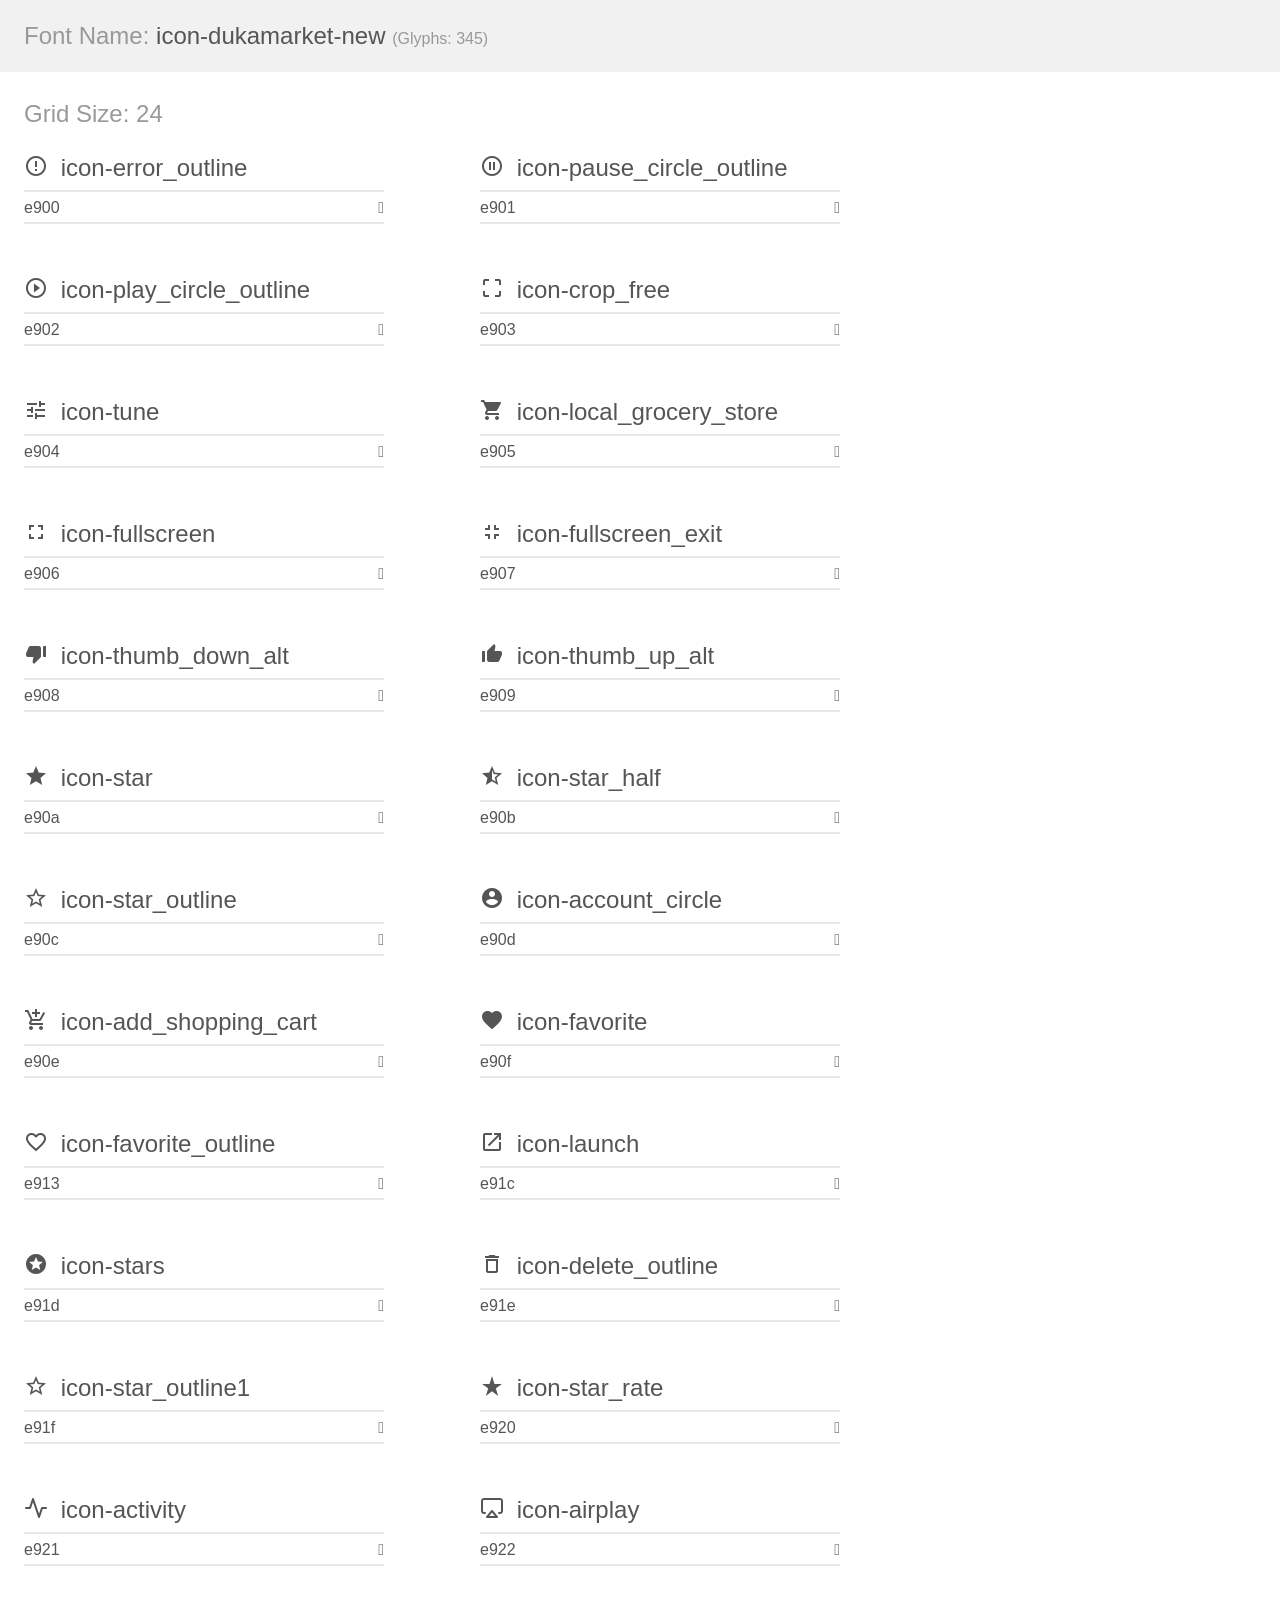
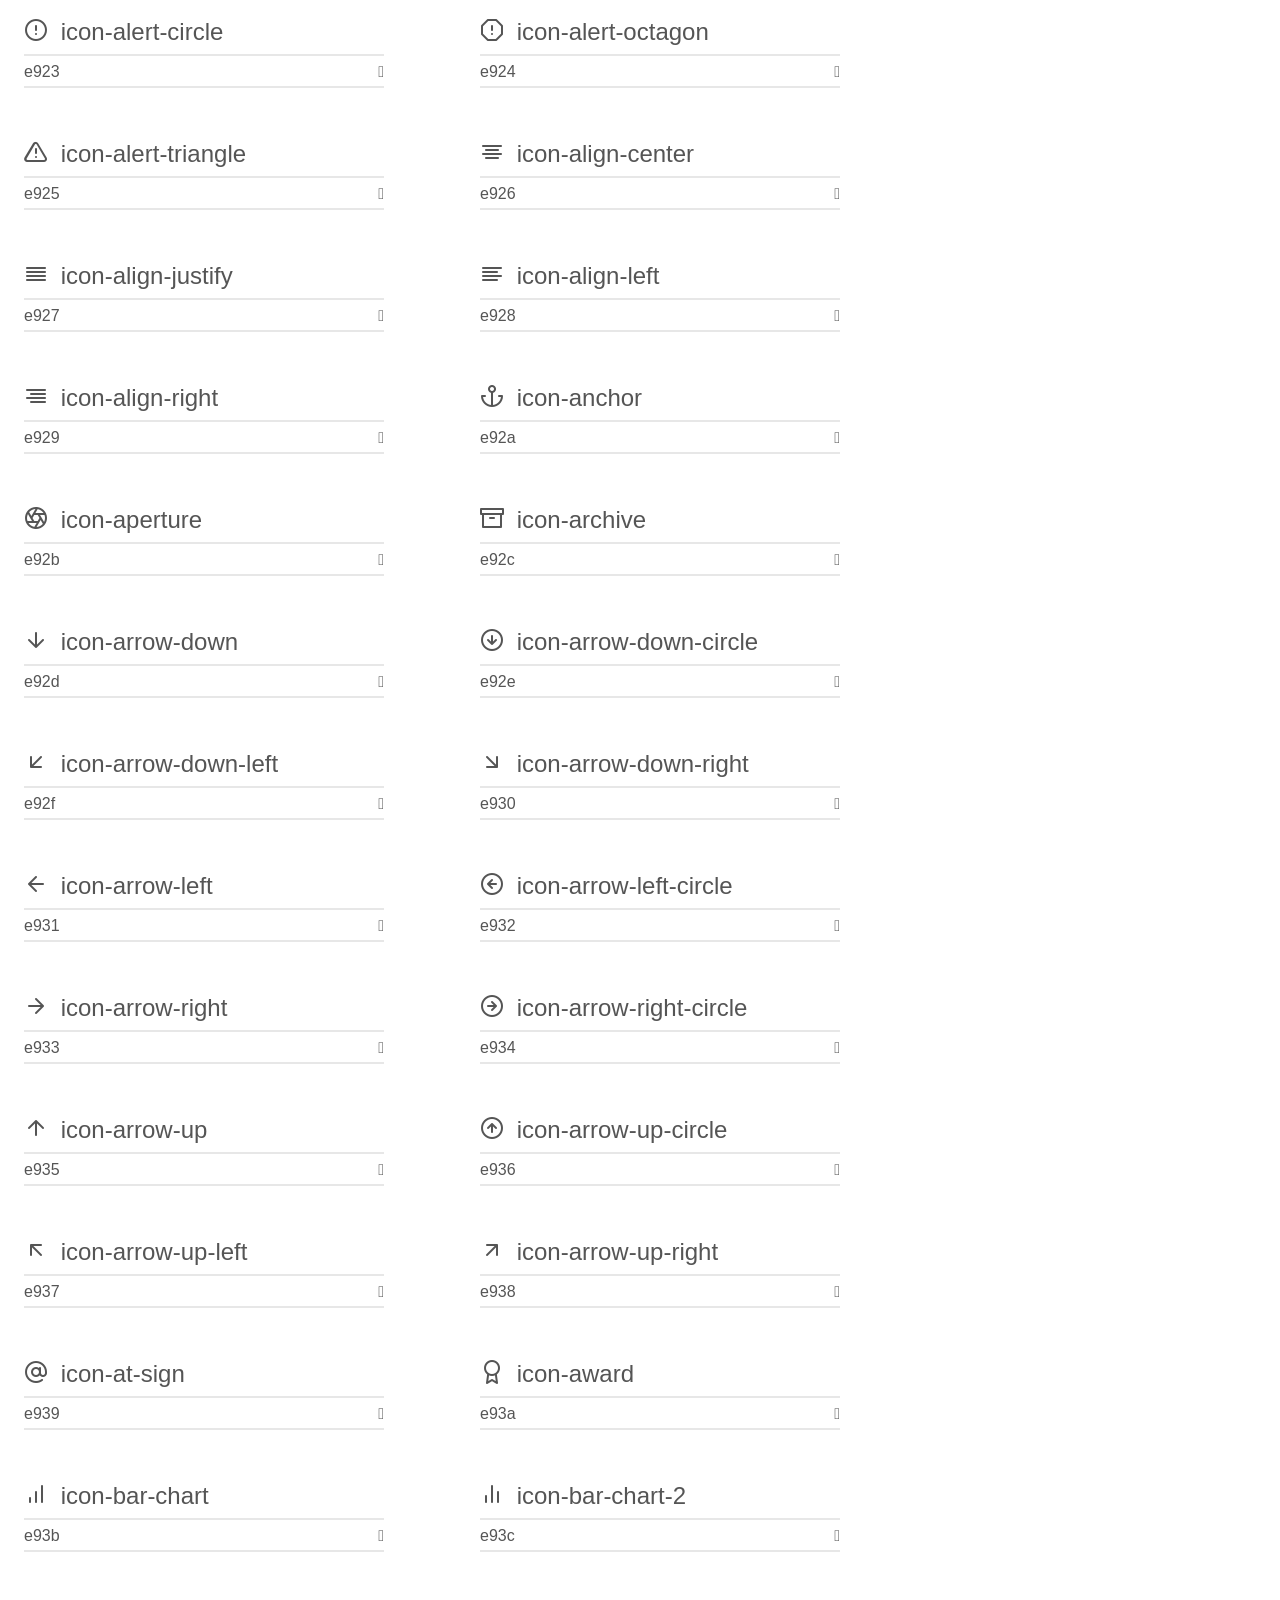
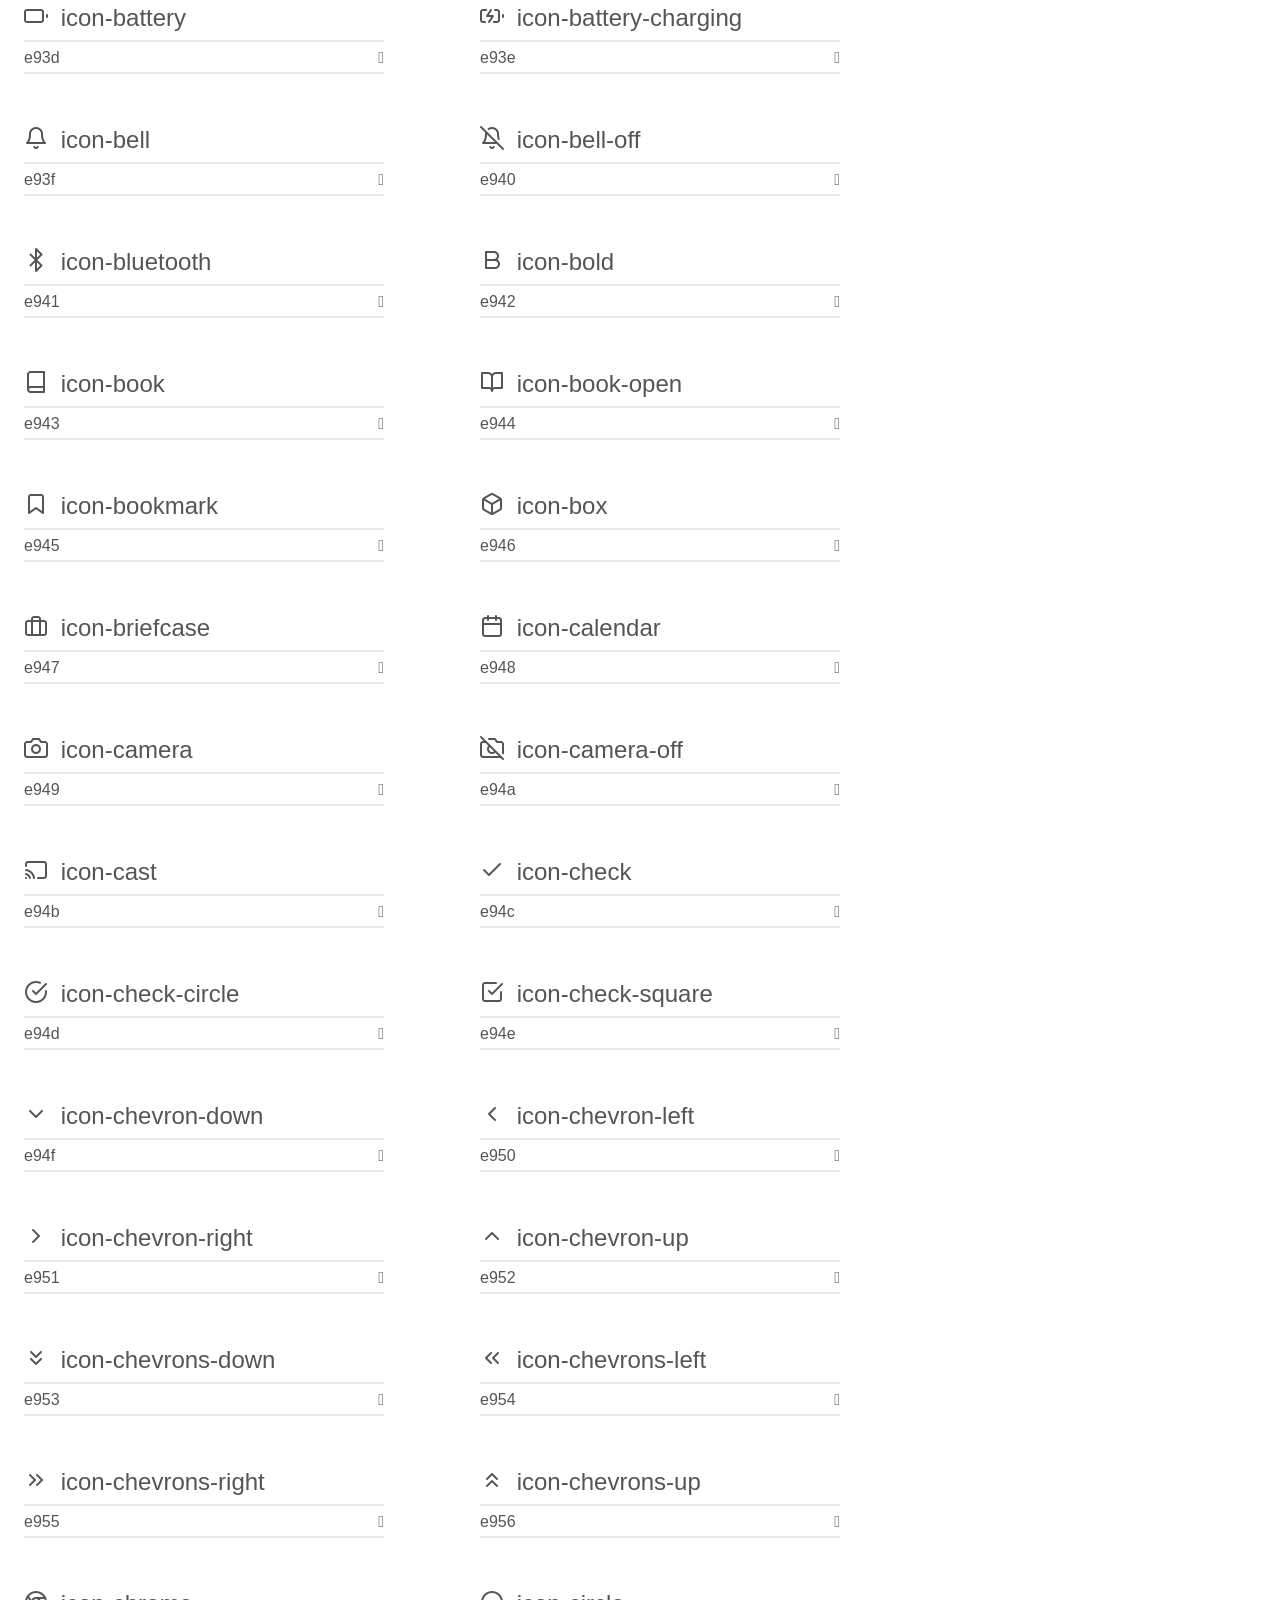
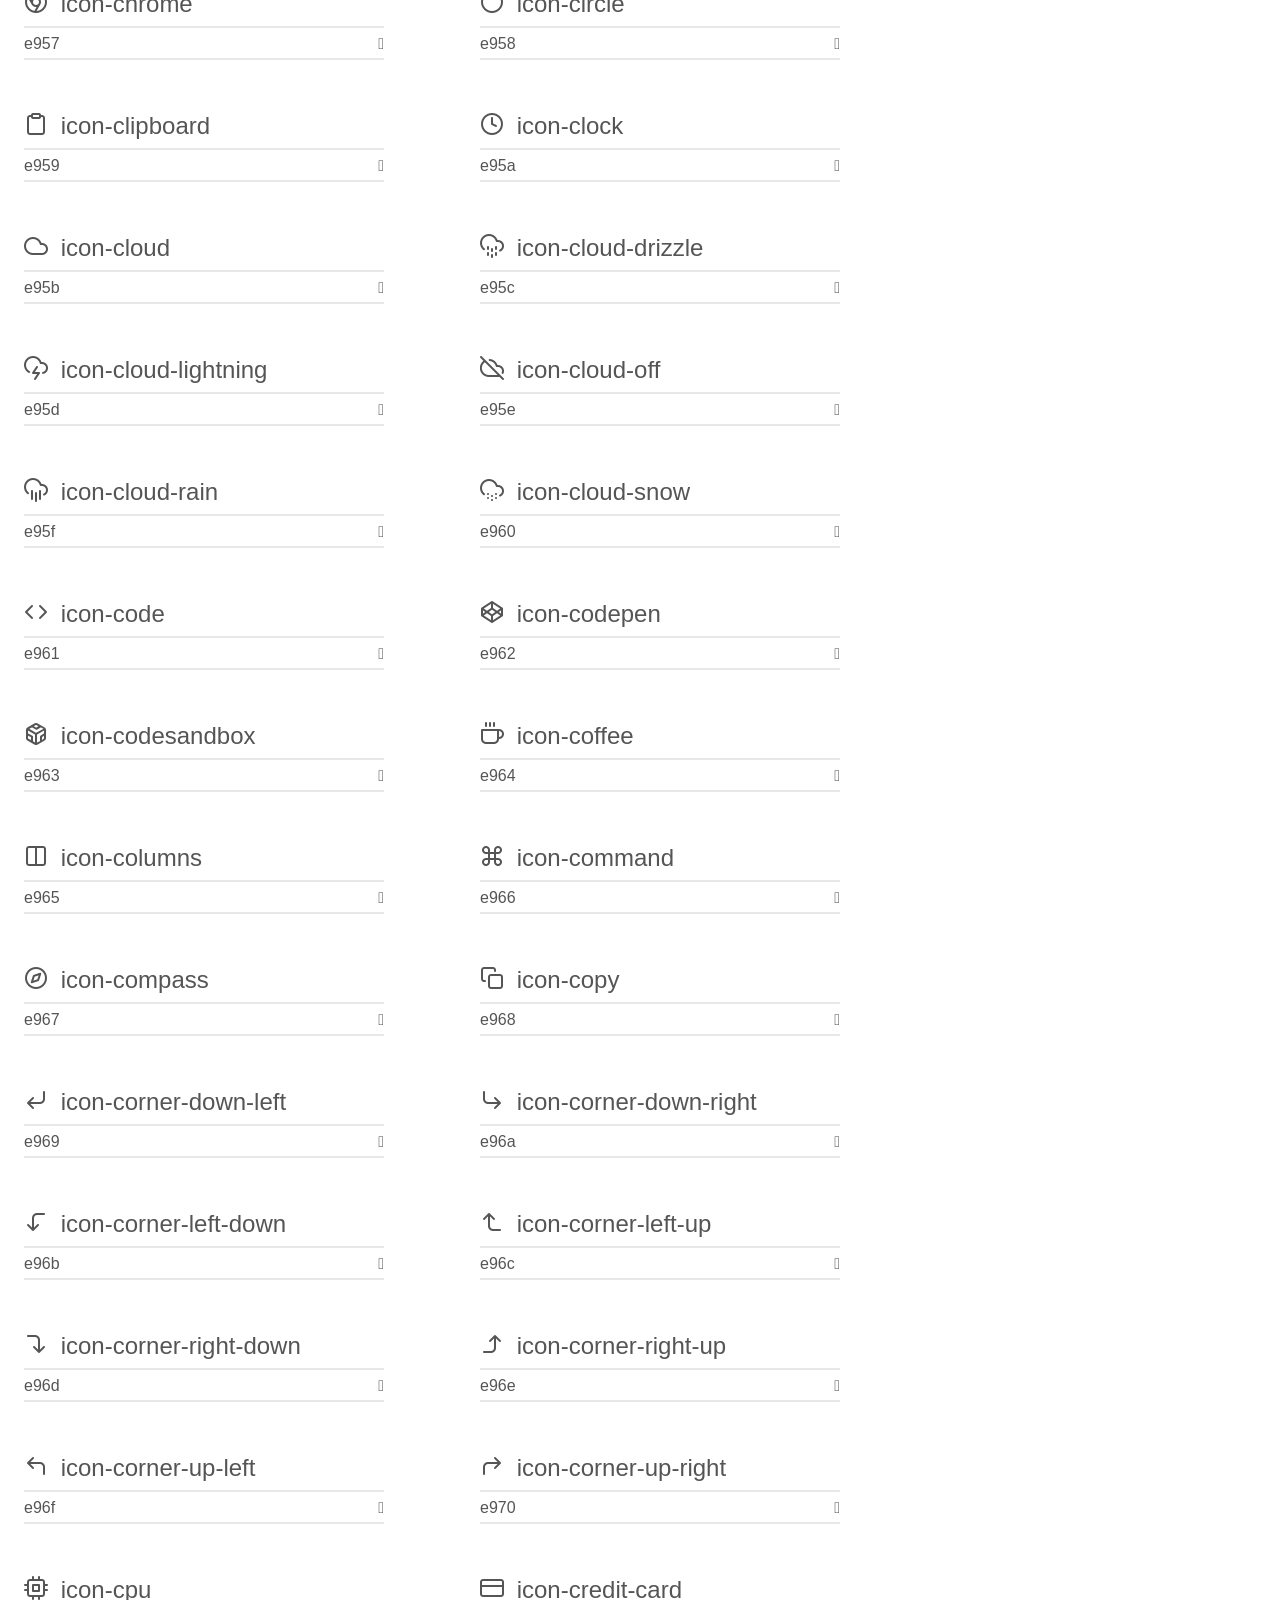
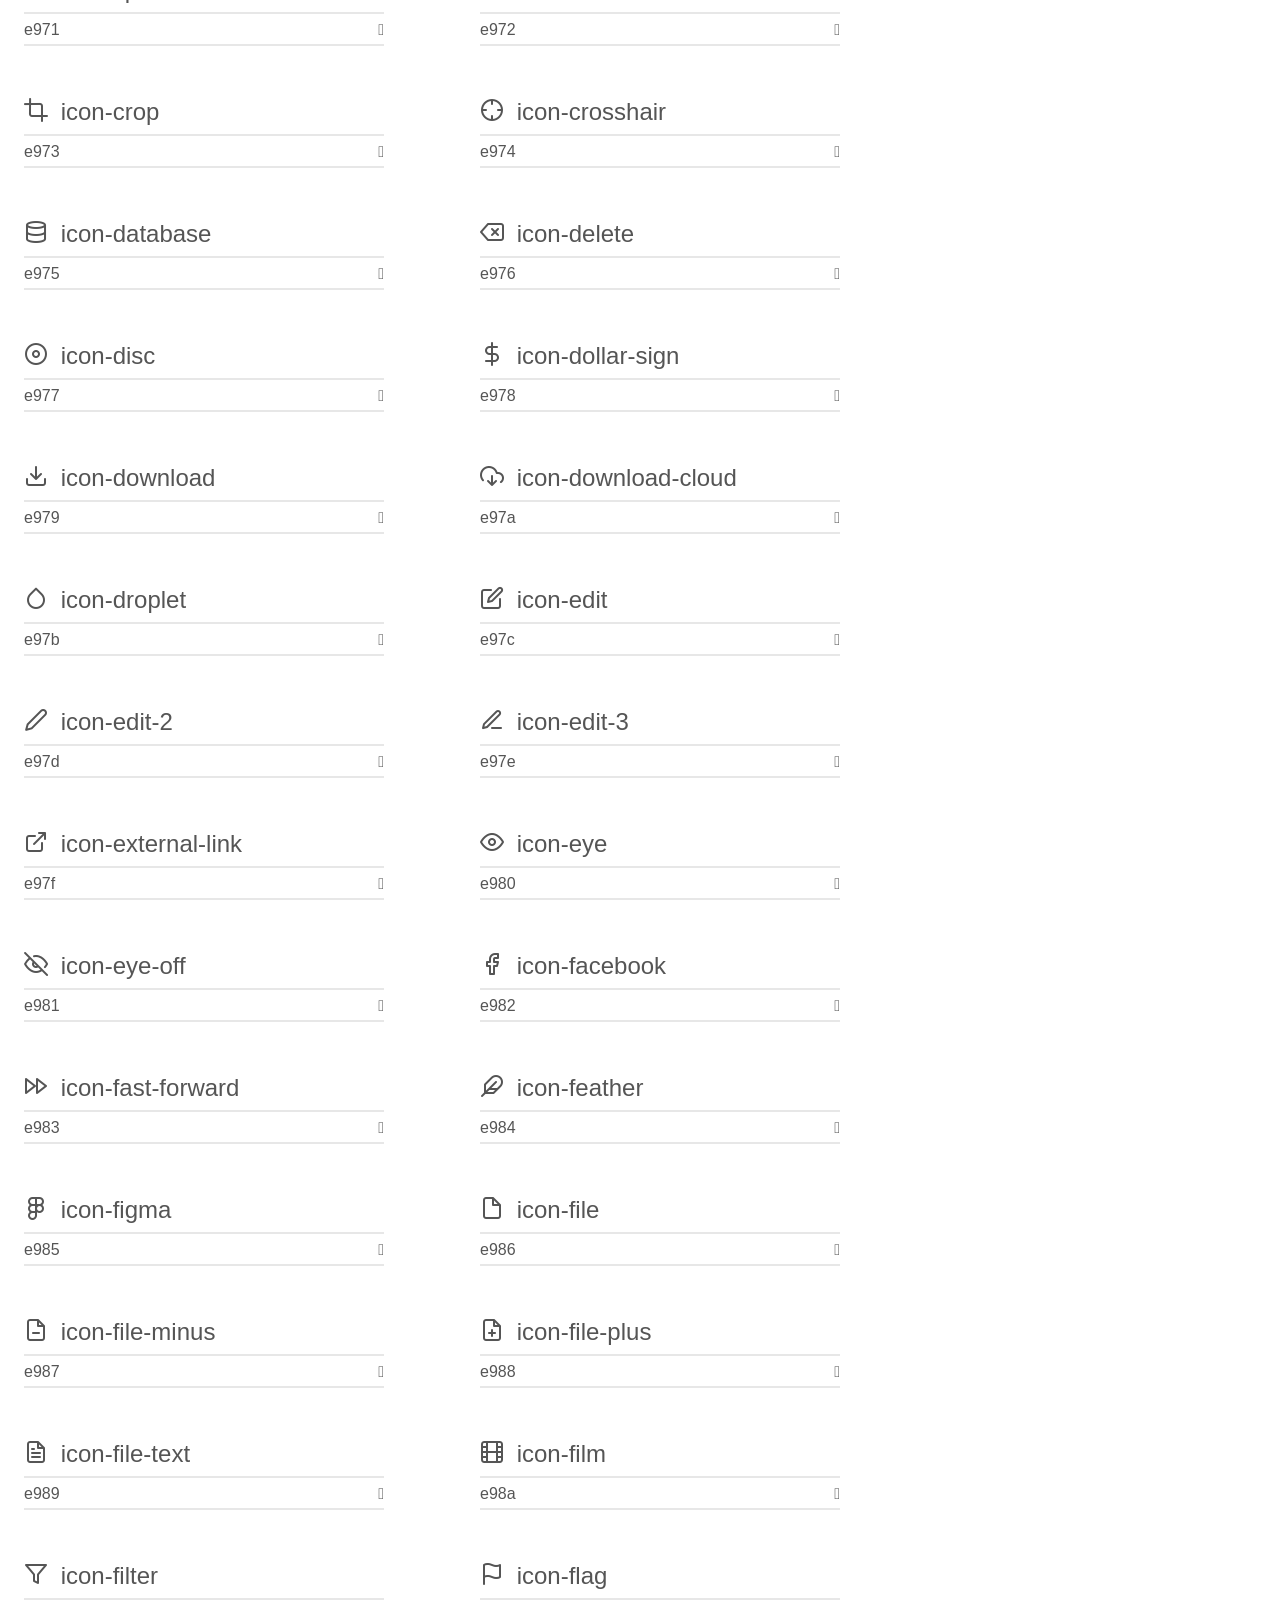
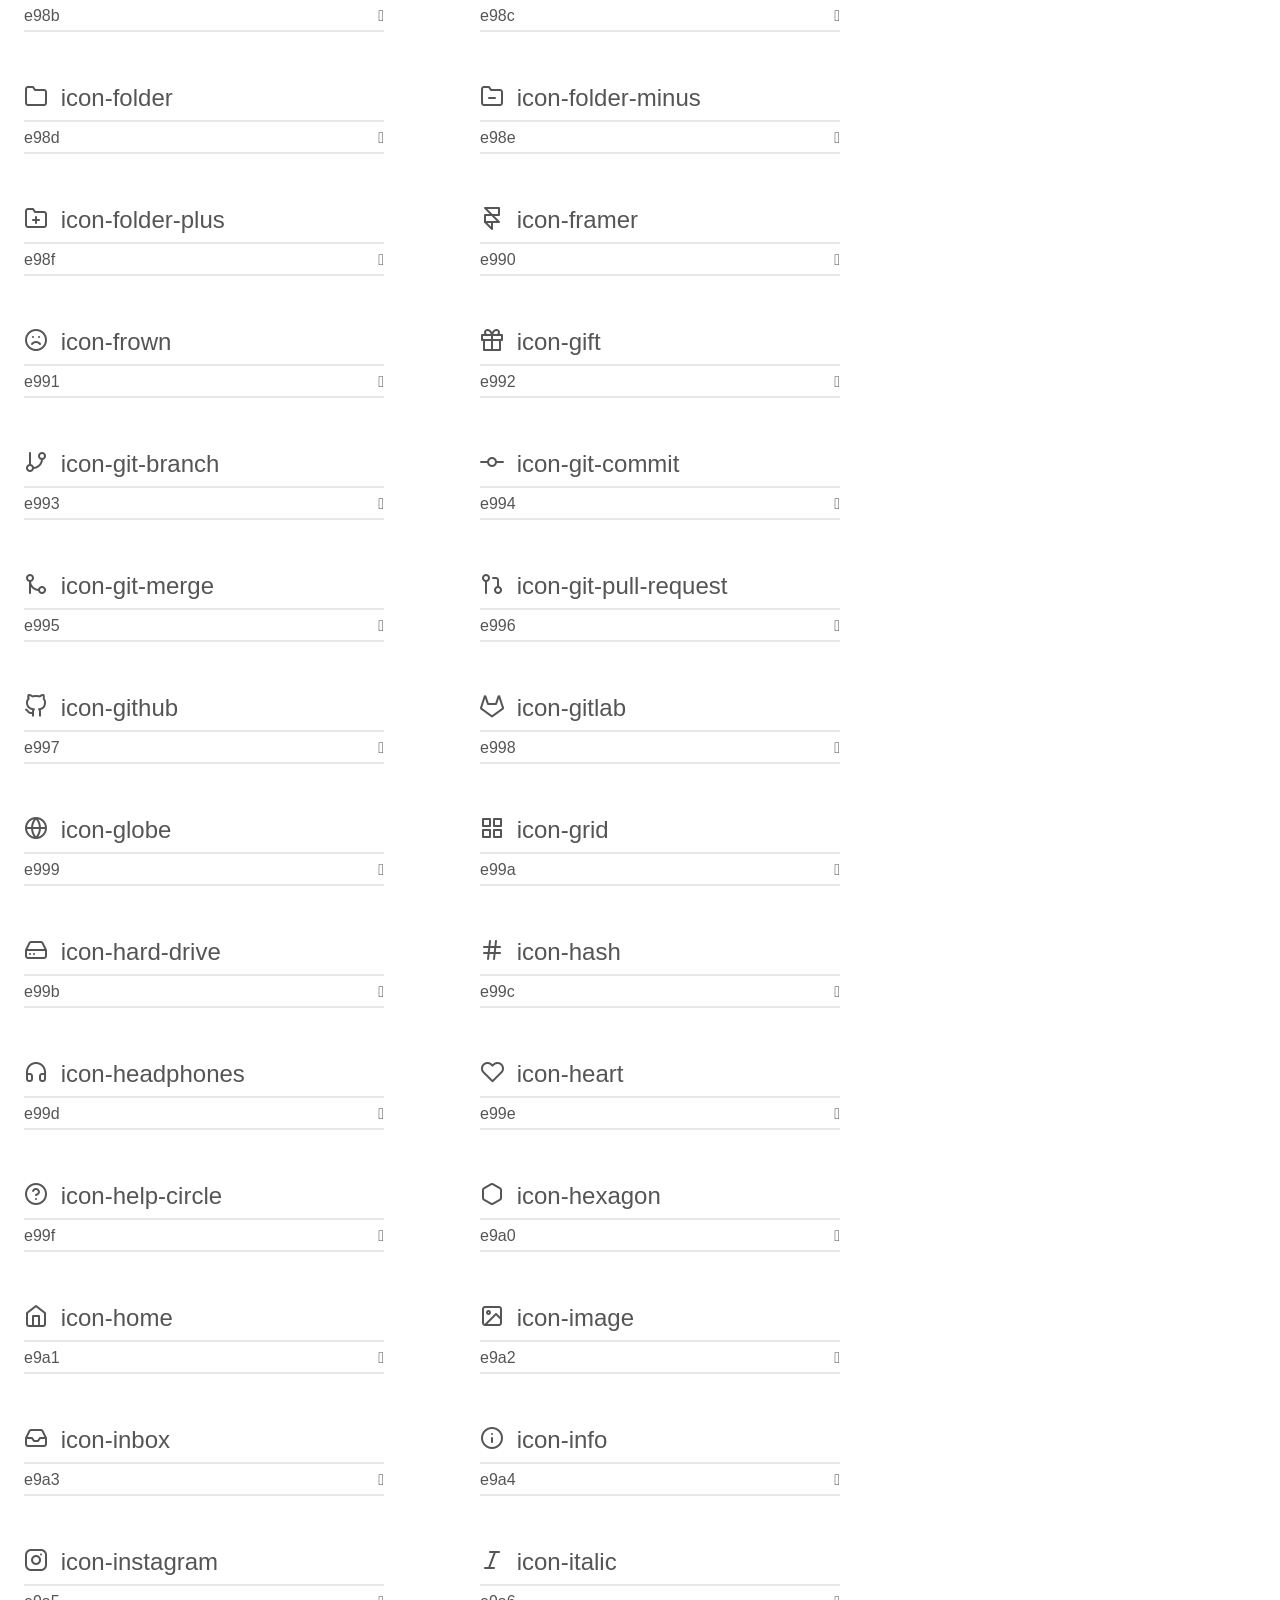
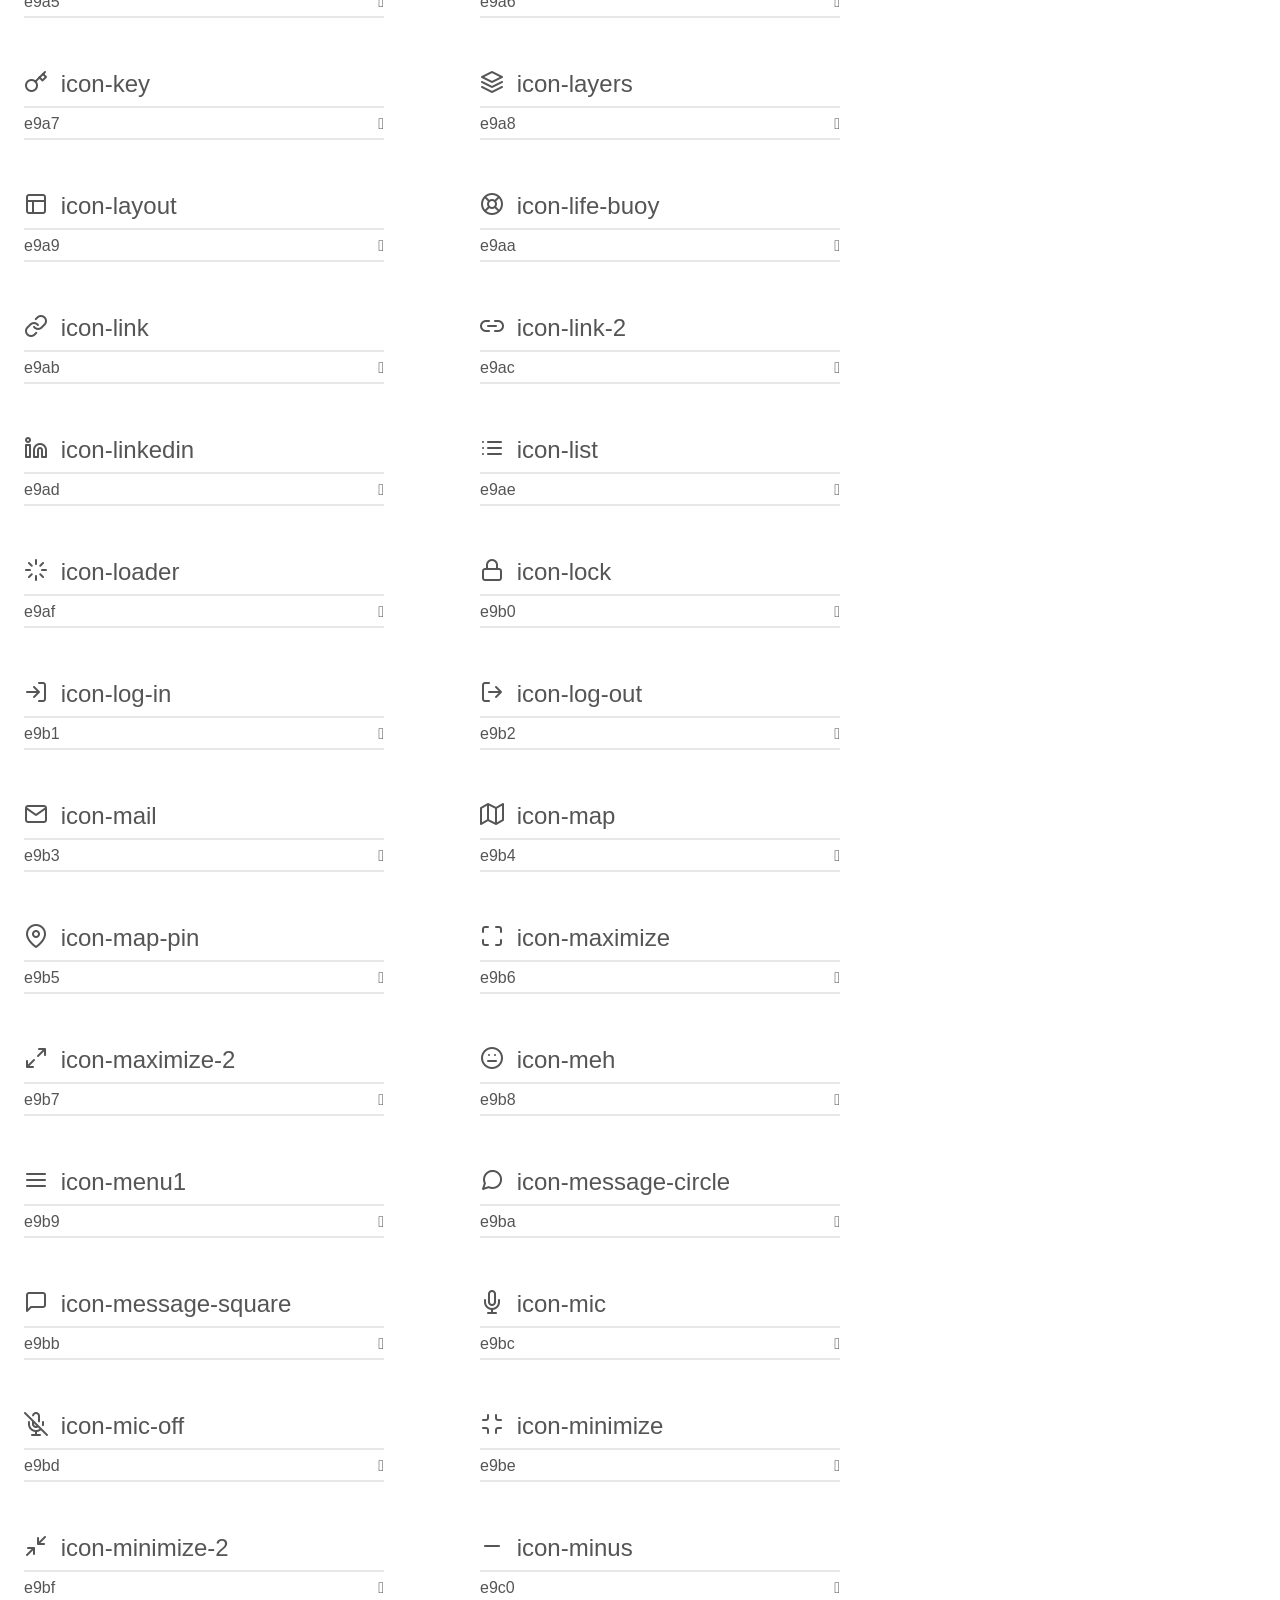
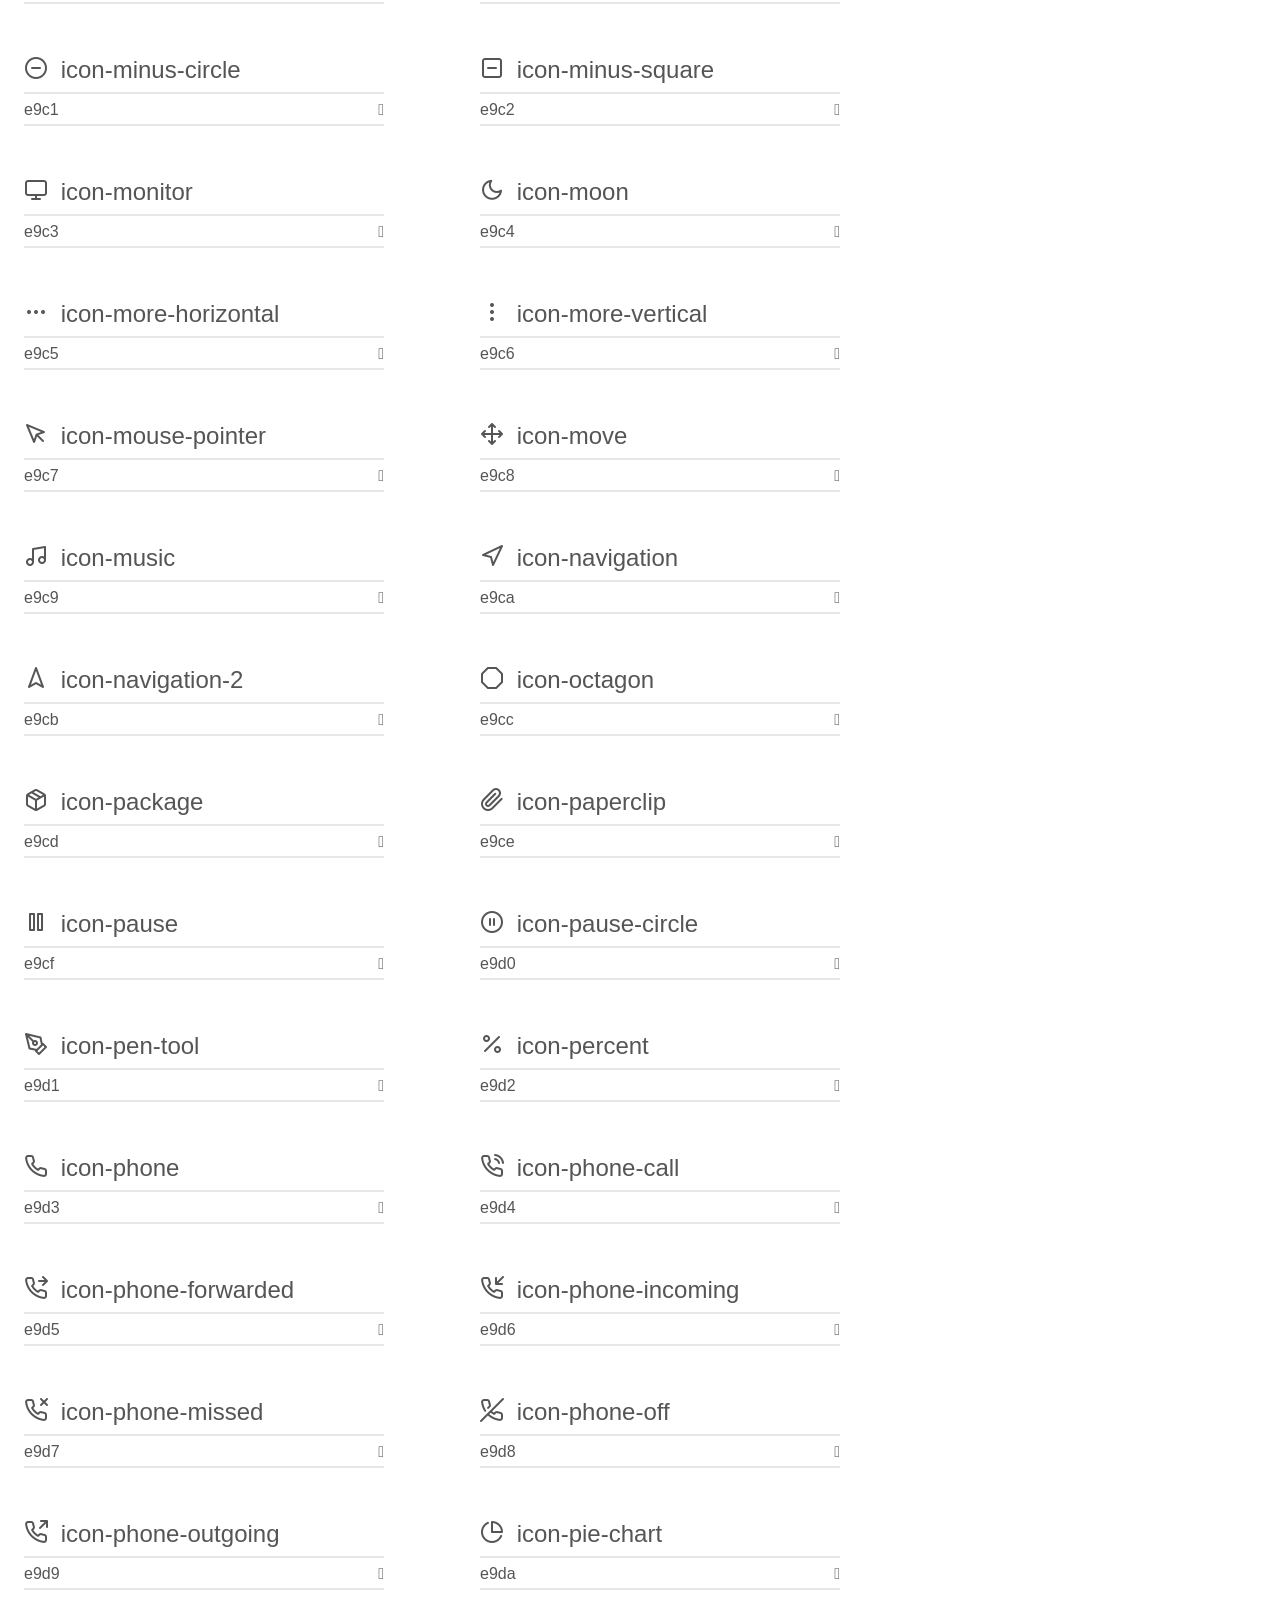
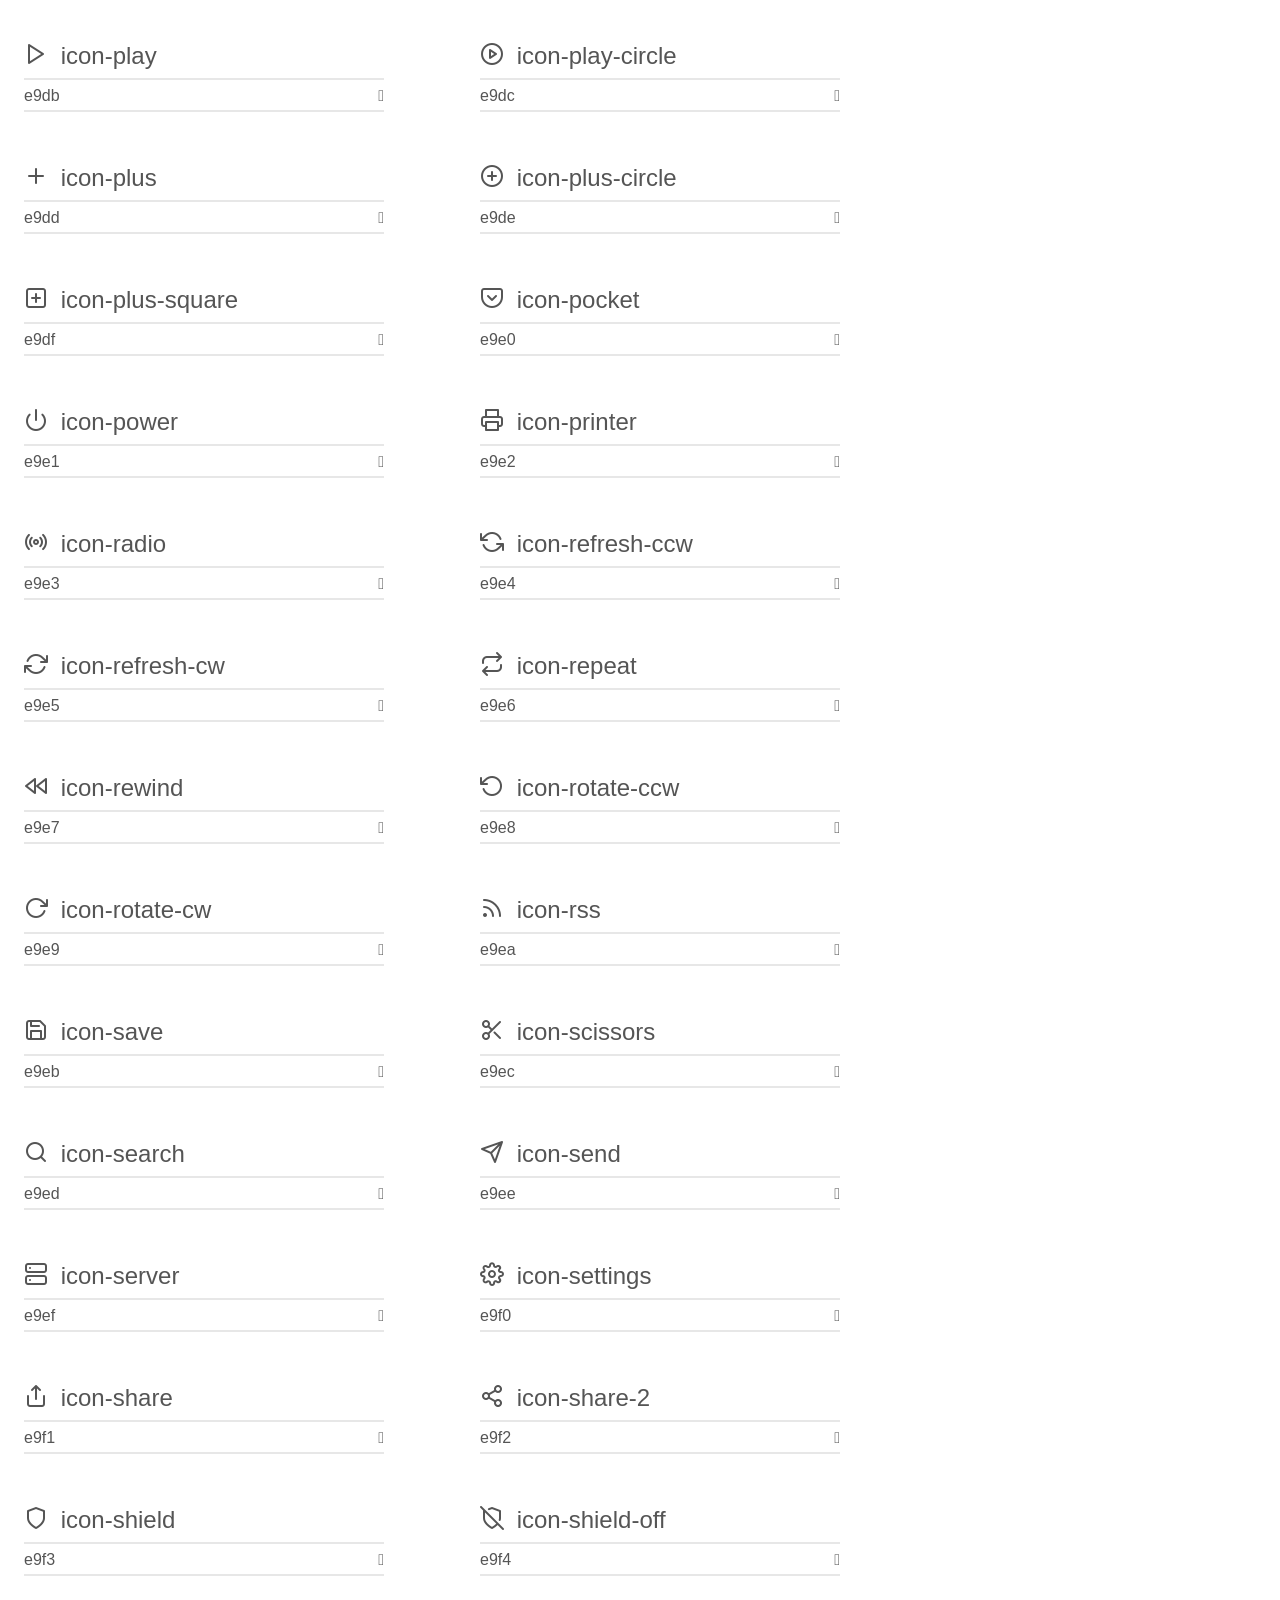
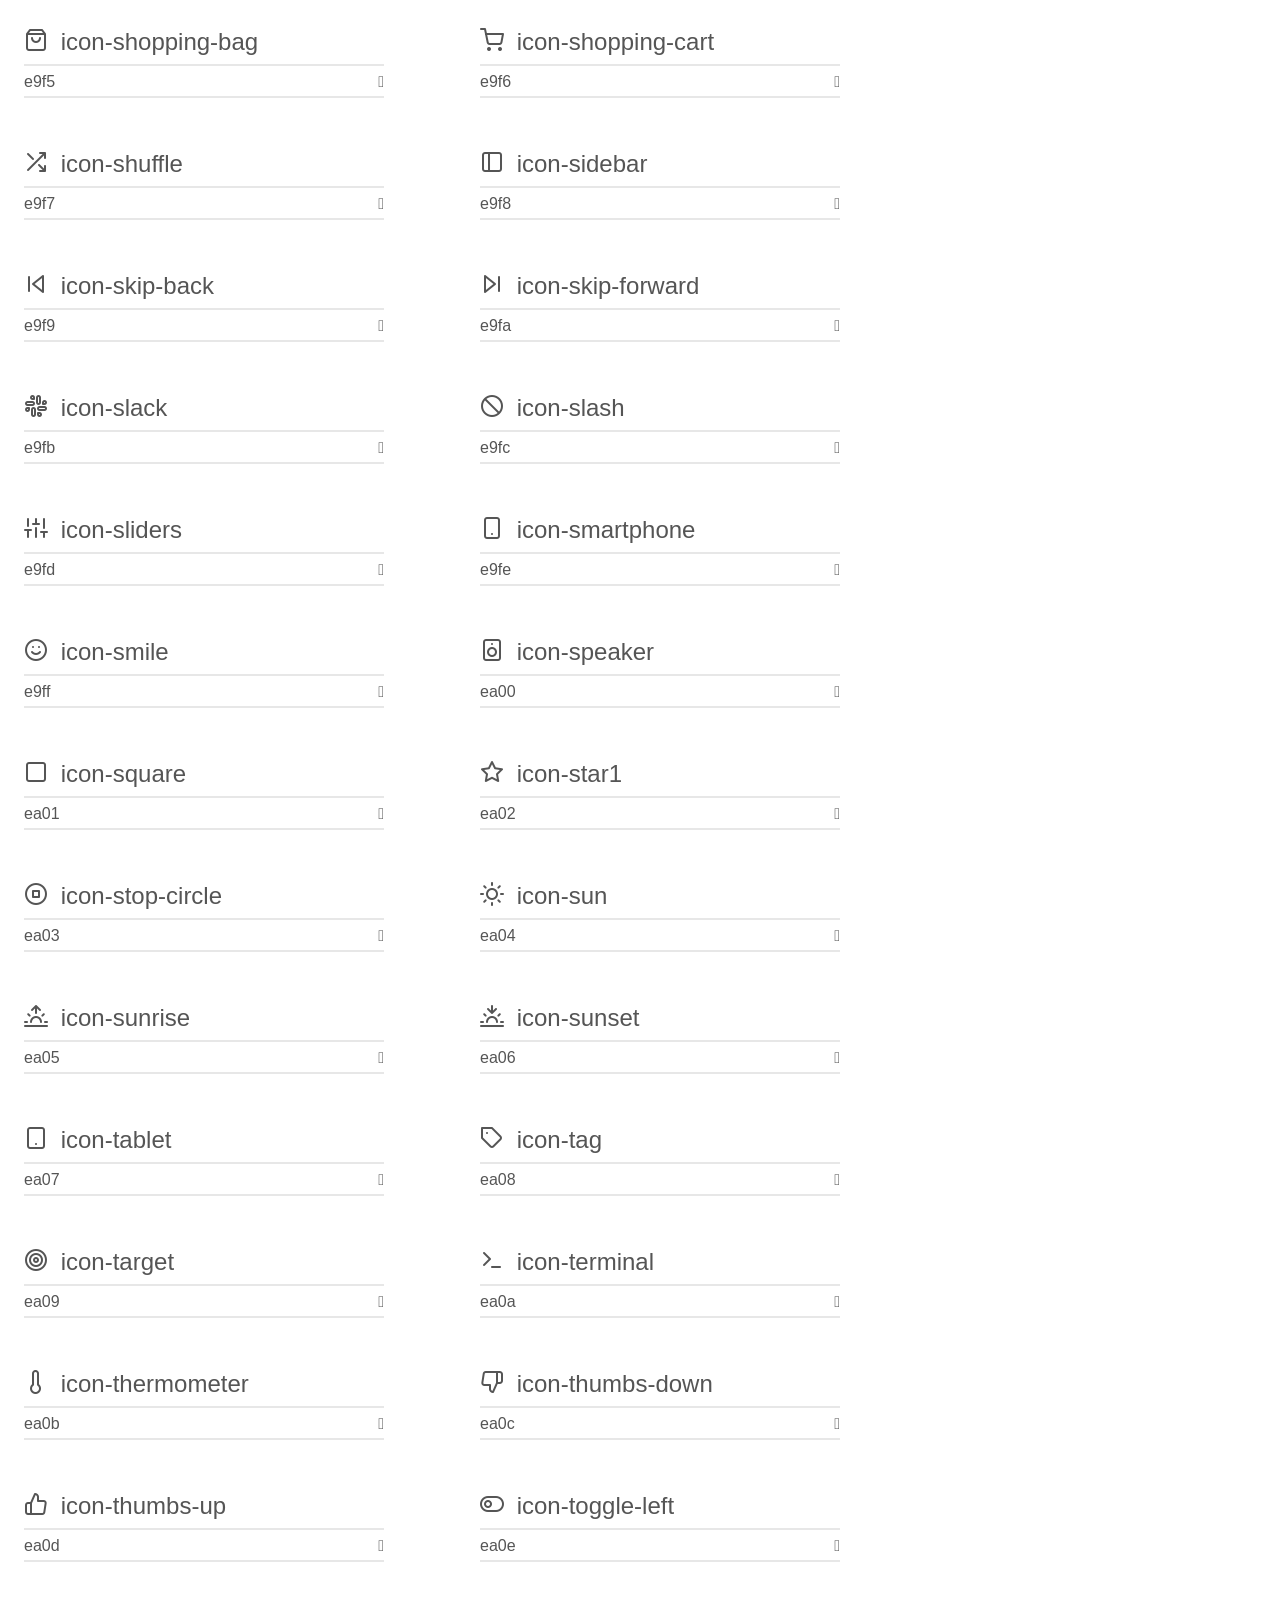
<file: img/icon-dukamarket-demo/backup/demo.html>
<!doctype html>
<html>
<head>
    <meta charset="utf-8">
    <title>IcoMoon Demo</title>
    <meta name="description" content="An Icon Font Generated By IcoMoon.io">
    <meta name="viewport" content="width=device-width, initial-scale=1">
    <link rel="stylesheet" href="demo-files/demo.css">
    <link rel="stylesheet" href="style.css">
    <!--[if lt IE 8]><!-->
    <link rel="stylesheet" href="ie7/ie7.css">
    <!--<![endif]-->
</head>
<body>
    <div class="bgc1 clearfix">
        <h1 class="mhmm mvm"><span class="fgc1">Font Name:</span> icon-dukamarket-new <small class="fgc1">(Glyphs:&nbsp;345)</small></h1>
    </div>
    <div class="clearfix mhl ptl">
        <h1 class="mvm mtn fgc1">Grid Size: 24</h1>
        <div class="glyph fs1">
            <div class="clearfix bshadow0 pbs">
                <span class="icon-error_outline"></span>
                <span class="mls"> icon-error_outline</span>
            </div>
            <fieldset class="fs0 size1of1 clearfix hidden-false">
                <input type="text" readonly value="e900" class="unit size1of2" />
                <input type="text" maxlength="1" readonly value="&#xe900;" class="unitRight size1of2 talign-right" />
            </fieldset>
            <div class="fs0 bshadow0 clearfix hidden-true">
                <span class="unit pvs fgc1">liga: </span>
                <input type="text" readonly value="error_outline" class="liga unitRight" />
            </div>
        </div>
        <div class="glyph fs1">
            <div class="clearfix bshadow0 pbs">
                <span class="icon-pause_circle_outline"></span>
                <span class="mls"> icon-pause_circle_outline</span>
            </div>
            <fieldset class="fs0 size1of1 clearfix hidden-false">
                <input type="text" readonly value="e901" class="unit size1of2" />
                <input type="text" maxlength="1" readonly value="&#xe901;" class="unitRight size1of2 talign-right" />
            </fieldset>
            <div class="fs0 bshadow0 clearfix hidden-true">
                <span class="unit pvs fgc1">liga: </span>
                <input type="text" readonly value="pause_circle_outline" class="liga unitRight" />
            </div>
        </div>
        <div class="glyph fs1">
            <div class="clearfix bshadow0 pbs">
                <span class="icon-play_circle_outline"></span>
                <span class="mls"> icon-play_circle_outline</span>
            </div>
            <fieldset class="fs0 size1of1 clearfix hidden-false">
                <input type="text" readonly value="e902" class="unit size1of2" />
                <input type="text" maxlength="1" readonly value="&#xe902;" class="unitRight size1of2 talign-right" />
            </fieldset>
            <div class="fs0 bshadow0 clearfix hidden-true">
                <span class="unit pvs fgc1">liga: </span>
                <input type="text" readonly value="play_circle_outline" class="liga unitRight" />
            </div>
        </div>
        <div class="glyph fs1">
            <div class="clearfix bshadow0 pbs">
                <span class="icon-crop_free"></span>
                <span class="mls"> icon-crop_free</span>
            </div>
            <fieldset class="fs0 size1of1 clearfix hidden-false">
                <input type="text" readonly value="e903" class="unit size1of2" />
                <input type="text" maxlength="1" readonly value="&#xe903;" class="unitRight size1of2 talign-right" />
            </fieldset>
            <div class="fs0 bshadow0 clearfix hidden-true">
                <span class="unit pvs fgc1">liga: </span>
                <input type="text" readonly value="crop_free" class="liga unitRight" />
            </div>
        </div>
        <div class="glyph fs1">
            <div class="clearfix bshadow0 pbs">
                <span class="icon-tune"></span>
                <span class="mls"> icon-tune</span>
            </div>
            <fieldset class="fs0 size1of1 clearfix hidden-false">
                <input type="text" readonly value="e904" class="unit size1of2" />
                <input type="text" maxlength="1" readonly value="&#xe904;" class="unitRight size1of2 talign-right" />
            </fieldset>
            <div class="fs0 bshadow0 clearfix hidden-true">
                <span class="unit pvs fgc1">liga: </span>
                <input type="text" readonly value="tune" class="liga unitRight" />
            </div>
        </div>
        <div class="glyph fs1">
            <div class="clearfix bshadow0 pbs">
                <span class="icon-local_grocery_store"></span>
                <span class="mls"> icon-local_grocery_store</span>
            </div>
            <fieldset class="fs0 size1of1 clearfix hidden-false">
                <input type="text" readonly value="e905" class="unit size1of2" />
                <input type="text" maxlength="1" readonly value="&#xe905;" class="unitRight size1of2 talign-right" />
            </fieldset>
            <div class="fs0 bshadow0 clearfix hidden-true">
                <span class="unit pvs fgc1">liga: </span>
                <input type="text" readonly value="local_grocery_store, shopping_cart" class="liga unitRight" />
            </div>
        </div>
        <div class="glyph fs1">
            <div class="clearfix bshadow0 pbs">
                <span class="icon-fullscreen"></span>
                <span class="mls"> icon-fullscreen</span>
            </div>
            <fieldset class="fs0 size1of1 clearfix hidden-false">
                <input type="text" readonly value="e906" class="unit size1of2" />
                <input type="text" maxlength="1" readonly value="&#xe906;" class="unitRight size1of2 talign-right" />
            </fieldset>
            <div class="fs0 bshadow0 clearfix hidden-true">
                <span class="unit pvs fgc1">liga: </span>
                <input type="text" readonly value="fullscreen" class="liga unitRight" />
            </div>
        </div>
        <div class="glyph fs1">
            <div class="clearfix bshadow0 pbs">
                <span class="icon-fullscreen_exit"></span>
                <span class="mls"> icon-fullscreen_exit</span>
            </div>
            <fieldset class="fs0 size1of1 clearfix hidden-false">
                <input type="text" readonly value="e907" class="unit size1of2" />
                <input type="text" maxlength="1" readonly value="&#xe907;" class="unitRight size1of2 talign-right" />
            </fieldset>
            <div class="fs0 bshadow0 clearfix hidden-true">
                <span class="unit pvs fgc1">liga: </span>
                <input type="text" readonly value="fullscreen_exit" class="liga unitRight" />
            </div>
        </div>
        <div class="glyph fs1">
            <div class="clearfix bshadow0 pbs">
                <span class="icon-thumb_down_alt"></span>
                <span class="mls"> icon-thumb_down_alt</span>
            </div>
            <fieldset class="fs0 size1of1 clearfix hidden-false">
                <input type="text" readonly value="e908" class="unit size1of2" />
                <input type="text" maxlength="1" readonly value="&#xe908;" class="unitRight size1of2 talign-right" />
            </fieldset>
            <div class="fs0 bshadow0 clearfix hidden-true">
                <span class="unit pvs fgc1">liga: </span>
                <input type="text" readonly value="thumb_down_alt" class="liga unitRight" />
            </div>
        </div>
        <div class="glyph fs1">
            <div class="clearfix bshadow0 pbs">
                <span class="icon-thumb_up_alt"></span>
                <span class="mls"> icon-thumb_up_alt</span>
            </div>
            <fieldset class="fs0 size1of1 clearfix hidden-false">
                <input type="text" readonly value="e909" class="unit size1of2" />
                <input type="text" maxlength="1" readonly value="&#xe909;" class="unitRight size1of2 talign-right" />
            </fieldset>
            <div class="fs0 bshadow0 clearfix hidden-true">
                <span class="unit pvs fgc1">liga: </span>
                <input type="text" readonly value="thumb_up_alt" class="liga unitRight" />
            </div>
        </div>
        <div class="glyph fs1">
            <div class="clearfix bshadow0 pbs">
                <span class="icon-star"></span>
                <span class="mls"> icon-star</span>
            </div>
            <fieldset class="fs0 size1of1 clearfix hidden-false">
                <input type="text" readonly value="e90a" class="unit size1of2" />
                <input type="text" maxlength="1" readonly value="&#xe90a;" class="unitRight size1of2 talign-right" />
            </fieldset>
            <div class="fs0 bshadow0 clearfix hidden-true">
                <span class="unit pvs fgc1">liga: </span>
                <input type="text" readonly value="star, grade" class="liga unitRight" />
            </div>
        </div>
        <div class="glyph fs1">
            <div class="clearfix bshadow0 pbs">
                <span class="icon-star_half"></span>
                <span class="mls"> icon-star_half</span>
            </div>
            <fieldset class="fs0 size1of1 clearfix hidden-false">
                <input type="text" readonly value="e90b" class="unit size1of2" />
                <input type="text" maxlength="1" readonly value="&#xe90b;" class="unitRight size1of2 talign-right" />
            </fieldset>
            <div class="fs0 bshadow0 clearfix hidden-true">
                <span class="unit pvs fgc1">liga: </span>
                <input type="text" readonly value="star_half" class="liga unitRight" />
            </div>
        </div>
        <div class="glyph fs1">
            <div class="clearfix bshadow0 pbs">
                <span class="icon-star_outline"></span>
                <span class="mls"> icon-star_outline</span>
            </div>
            <fieldset class="fs0 size1of1 clearfix hidden-false">
                <input type="text" readonly value="e90c" class="unit size1of2" />
                <input type="text" maxlength="1" readonly value="&#xe90c;" class="unitRight size1of2 talign-right" />
            </fieldset>
            <div class="fs0 bshadow0 clearfix hidden-true">
                <span class="unit pvs fgc1">liga: </span>
                <input type="text" readonly value="star_outline" class="liga unitRight" />
            </div>
        </div>
        <div class="glyph fs1">
            <div class="clearfix bshadow0 pbs">
                <span class="icon-account_circle"></span>
                <span class="mls"> icon-account_circle</span>
            </div>
            <fieldset class="fs0 size1of1 clearfix hidden-false">
                <input type="text" readonly value="e90d" class="unit size1of2" />
                <input type="text" maxlength="1" readonly value="&#xe90d;" class="unitRight size1of2 talign-right" />
            </fieldset>
            <div class="fs0 bshadow0 clearfix hidden-true">
                <span class="unit pvs fgc1">liga: </span>
                <input type="text" readonly value="account_circle" class="liga unitRight" />
            </div>
        </div>
        <div class="glyph fs1">
            <div class="clearfix bshadow0 pbs">
                <span class="icon-add_shopping_cart"></span>
                <span class="mls"> icon-add_shopping_cart</span>
            </div>
            <fieldset class="fs0 size1of1 clearfix hidden-false">
                <input type="text" readonly value="e90e" class="unit size1of2" />
                <input type="text" maxlength="1" readonly value="&#xe90e;" class="unitRight size1of2 talign-right" />
            </fieldset>
            <div class="fs0 bshadow0 clearfix hidden-true">
                <span class="unit pvs fgc1">liga: </span>
                <input type="text" readonly value="add_shopping_cart" class="liga unitRight" />
            </div>
        </div>
        <div class="glyph fs1">
            <div class="clearfix bshadow0 pbs">
                <span class="icon-favorite"></span>
                <span class="mls"> icon-favorite</span>
            </div>
            <fieldset class="fs0 size1of1 clearfix hidden-false">
                <input type="text" readonly value="e90f" class="unit size1of2" />
                <input type="text" maxlength="1" readonly value="&#xe90f;" class="unitRight size1of2 talign-right" />
            </fieldset>
            <div class="fs0 bshadow0 clearfix hidden-true">
                <span class="unit pvs fgc1">liga: </span>
                <input type="text" readonly value="favorite" class="liga unitRight" />
            </div>
        </div>
        <div class="glyph fs1">
            <div class="clearfix bshadow0 pbs">
                <span class="icon-favorite_outline"></span>
                <span class="mls"> icon-favorite_outline</span>
            </div>
            <fieldset class="fs0 size1of1 clearfix hidden-false">
                <input type="text" readonly value="e913" class="unit size1of2" />
                <input type="text" maxlength="1" readonly value="&#xe913;" class="unitRight size1of2 talign-right" />
            </fieldset>
            <div class="fs0 bshadow0 clearfix hidden-true">
                <span class="unit pvs fgc1">liga: </span>
                <input type="text" readonly value="favorite_outline" class="liga unitRight" />
            </div>
        </div>
        <div class="glyph fs1">
            <div class="clearfix bshadow0 pbs">
                <span class="icon-launch"></span>
                <span class="mls"> icon-launch</span>
            </div>
            <fieldset class="fs0 size1of1 clearfix hidden-false">
                <input type="text" readonly value="e91c" class="unit size1of2" />
                <input type="text" maxlength="1" readonly value="&#xe91c;" class="unitRight size1of2 talign-right" />
            </fieldset>
            <div class="fs0 bshadow0 clearfix hidden-true">
                <span class="unit pvs fgc1">liga: </span>
                <input type="text" readonly value="launch, open_in_new" class="liga unitRight" />
            </div>
        </div>
        <div class="glyph fs1">
            <div class="clearfix bshadow0 pbs">
                <span class="icon-stars"></span>
                <span class="mls"> icon-stars</span>
            </div>
            <fieldset class="fs0 size1of1 clearfix hidden-false">
                <input type="text" readonly value="e91d" class="unit size1of2" />
                <input type="text" maxlength="1" readonly value="&#xe91d;" class="unitRight size1of2 talign-right" />
            </fieldset>
            <div class="fs0 bshadow0 clearfix hidden-true">
                <span class="unit pvs fgc1">liga: </span>
                <input type="text" readonly value="stars" class="liga unitRight" />
            </div>
        </div>
        <div class="glyph fs1">
            <div class="clearfix bshadow0 pbs">
                <span class="icon-delete_outline"></span>
                <span class="mls"> icon-delete_outline</span>
            </div>
            <fieldset class="fs0 size1of1 clearfix hidden-false">
                <input type="text" readonly value="e91e" class="unit size1of2" />
                <input type="text" maxlength="1" readonly value="&#xe91e;" class="unitRight size1of2 talign-right" />
            </fieldset>
            <div class="fs0 bshadow0 clearfix hidden-true">
                <span class="unit pvs fgc1">liga: </span>
                <input type="text" readonly value="delete_outline" class="liga unitRight" />
            </div>
        </div>
        <div class="glyph fs1">
            <div class="clearfix bshadow0 pbs">
                <span class="icon-star_outline1"></span>
                <span class="mls"> icon-star_outline1</span>
            </div>
            <fieldset class="fs0 size1of1 clearfix hidden-false">
                <input type="text" readonly value="e91f" class="unit size1of2" />
                <input type="text" maxlength="1" readonly value="&#xe91f;" class="unitRight size1of2 talign-right" />
            </fieldset>
            <div class="fs0 bshadow0 clearfix hidden-true">
                <span class="unit pvs fgc1">liga: </span>
                <input type="text" readonly value="star_outline" class="liga unitRight" />
            </div>
        </div>
        <div class="glyph fs1">
            <div class="clearfix bshadow0 pbs">
                <span class="icon-star_rate"></span>
                <span class="mls"> icon-star_rate</span>
            </div>
            <fieldset class="fs0 size1of1 clearfix hidden-false">
                <input type="text" readonly value="e920" class="unit size1of2" />
                <input type="text" maxlength="1" readonly value="&#xe920;" class="unitRight size1of2 talign-right" />
            </fieldset>
            <div class="fs0 bshadow0 clearfix hidden-true">
                <span class="unit pvs fgc1">liga: </span>
                <input type="text" readonly value="star_rate" class="liga unitRight" />
            </div>
        </div>
        <div class="glyph fs1">
            <div class="clearfix bshadow0 pbs">
                <span class="icon-activity"></span>
                <span class="mls"> icon-activity</span>
            </div>
            <fieldset class="fs0 size1of1 clearfix hidden-false">
                <input type="text" readonly value="e921" class="unit size1of2" />
                <input type="text" maxlength="1" readonly value="&#xe921;" class="unitRight size1of2 talign-right" />
            </fieldset>
            <div class="fs0 bshadow0 clearfix hidden-true">
                <span class="unit pvs fgc1">liga: </span>
                <input type="text" readonly value="" class="liga unitRight" />
            </div>
        </div>
        <div class="glyph fs1">
            <div class="clearfix bshadow0 pbs">
                <span class="icon-airplay"></span>
                <span class="mls"> icon-airplay</span>
            </div>
            <fieldset class="fs0 size1of1 clearfix hidden-false">
                <input type="text" readonly value="e922" class="unit size1of2" />
                <input type="text" maxlength="1" readonly value="&#xe922;" class="unitRight size1of2 talign-right" />
            </fieldset>
            <div class="fs0 bshadow0 clearfix hidden-true">
                <span class="unit pvs fgc1">liga: </span>
                <input type="text" readonly value="" class="liga unitRight" />
            </div>
        </div>
        <div class="glyph fs1">
            <div class="clearfix bshadow0 pbs">
                <span class="icon-alert-circle"></span>
                <span class="mls"> icon-alert-circle</span>
            </div>
            <fieldset class="fs0 size1of1 clearfix hidden-false">
                <input type="text" readonly value="e923" class="unit size1of2" />
                <input type="text" maxlength="1" readonly value="&#xe923;" class="unitRight size1of2 talign-right" />
            </fieldset>
            <div class="fs0 bshadow0 clearfix hidden-true">
                <span class="unit pvs fgc1">liga: </span>
                <input type="text" readonly value="" class="liga unitRight" />
            </div>
        </div>
        <div class="glyph fs1">
            <div class="clearfix bshadow0 pbs">
                <span class="icon-alert-octagon"></span>
                <span class="mls"> icon-alert-octagon</span>
            </div>
            <fieldset class="fs0 size1of1 clearfix hidden-false">
                <input type="text" readonly value="e924" class="unit size1of2" />
                <input type="text" maxlength="1" readonly value="&#xe924;" class="unitRight size1of2 talign-right" />
            </fieldset>
            <div class="fs0 bshadow0 clearfix hidden-true">
                <span class="unit pvs fgc1">liga: </span>
                <input type="text" readonly value="" class="liga unitRight" />
            </div>
        </div>
        <div class="glyph fs1">
            <div class="clearfix bshadow0 pbs">
                <span class="icon-alert-triangle"></span>
                <span class="mls"> icon-alert-triangle</span>
            </div>
            <fieldset class="fs0 size1of1 clearfix hidden-false">
                <input type="text" readonly value="e925" class="unit size1of2" />
                <input type="text" maxlength="1" readonly value="&#xe925;" class="unitRight size1of2 talign-right" />
            </fieldset>
            <div class="fs0 bshadow0 clearfix hidden-true">
                <span class="unit pvs fgc1">liga: </span>
                <input type="text" readonly value="" class="liga unitRight" />
            </div>
        </div>
        <div class="glyph fs1">
            <div class="clearfix bshadow0 pbs">
                <span class="icon-align-center"></span>
                <span class="mls"> icon-align-center</span>
            </div>
            <fieldset class="fs0 size1of1 clearfix hidden-false">
                <input type="text" readonly value="e926" class="unit size1of2" />
                <input type="text" maxlength="1" readonly value="&#xe926;" class="unitRight size1of2 talign-right" />
            </fieldset>
            <div class="fs0 bshadow0 clearfix hidden-true">
                <span class="unit pvs fgc1">liga: </span>
                <input type="text" readonly value="" class="liga unitRight" />
            </div>
        </div>
        <div class="glyph fs1">
            <div class="clearfix bshadow0 pbs">
                <span class="icon-align-justify"></span>
                <span class="mls"> icon-align-justify</span>
            </div>
            <fieldset class="fs0 size1of1 clearfix hidden-false">
                <input type="text" readonly value="e927" class="unit size1of2" />
                <input type="text" maxlength="1" readonly value="&#xe927;" class="unitRight size1of2 talign-right" />
            </fieldset>
            <div class="fs0 bshadow0 clearfix hidden-true">
                <span class="unit pvs fgc1">liga: </span>
                <input type="text" readonly value="" class="liga unitRight" />
            </div>
        </div>
        <div class="glyph fs1">
            <div class="clearfix bshadow0 pbs">
                <span class="icon-align-left"></span>
                <span class="mls"> icon-align-left</span>
            </div>
            <fieldset class="fs0 size1of1 clearfix hidden-false">
                <input type="text" readonly value="e928" class="unit size1of2" />
                <input type="text" maxlength="1" readonly value="&#xe928;" class="unitRight size1of2 talign-right" />
            </fieldset>
            <div class="fs0 bshadow0 clearfix hidden-true">
                <span class="unit pvs fgc1">liga: </span>
                <input type="text" readonly value="" class="liga unitRight" />
            </div>
        </div>
        <div class="glyph fs1">
            <div class="clearfix bshadow0 pbs">
                <span class="icon-align-right"></span>
                <span class="mls"> icon-align-right</span>
            </div>
            <fieldset class="fs0 size1of1 clearfix hidden-false">
                <input type="text" readonly value="e929" class="unit size1of2" />
                <input type="text" maxlength="1" readonly value="&#xe929;" class="unitRight size1of2 talign-right" />
            </fieldset>
            <div class="fs0 bshadow0 clearfix hidden-true">
                <span class="unit pvs fgc1">liga: </span>
                <input type="text" readonly value="" class="liga unitRight" />
            </div>
        </div>
        <div class="glyph fs1">
            <div class="clearfix bshadow0 pbs">
                <span class="icon-anchor"></span>
                <span class="mls"> icon-anchor</span>
            </div>
            <fieldset class="fs0 size1of1 clearfix hidden-false">
                <input type="text" readonly value="e92a" class="unit size1of2" />
                <input type="text" maxlength="1" readonly value="&#xe92a;" class="unitRight size1of2 talign-right" />
            </fieldset>
            <div class="fs0 bshadow0 clearfix hidden-true">
                <span class="unit pvs fgc1">liga: </span>
                <input type="text" readonly value="" class="liga unitRight" />
            </div>
        </div>
        <div class="glyph fs1">
            <div class="clearfix bshadow0 pbs">
                <span class="icon-aperture"></span>
                <span class="mls"> icon-aperture</span>
            </div>
            <fieldset class="fs0 size1of1 clearfix hidden-false">
                <input type="text" readonly value="e92b" class="unit size1of2" />
                <input type="text" maxlength="1" readonly value="&#xe92b;" class="unitRight size1of2 talign-right" />
            </fieldset>
            <div class="fs0 bshadow0 clearfix hidden-true">
                <span class="unit pvs fgc1">liga: </span>
                <input type="text" readonly value="" class="liga unitRight" />
            </div>
        </div>
        <div class="glyph fs1">
            <div class="clearfix bshadow0 pbs">
                <span class="icon-archive"></span>
                <span class="mls"> icon-archive</span>
            </div>
            <fieldset class="fs0 size1of1 clearfix hidden-false">
                <input type="text" readonly value="e92c" class="unit size1of2" />
                <input type="text" maxlength="1" readonly value="&#xe92c;" class="unitRight size1of2 talign-right" />
            </fieldset>
            <div class="fs0 bshadow0 clearfix hidden-true">
                <span class="unit pvs fgc1">liga: </span>
                <input type="text" readonly value="" class="liga unitRight" />
            </div>
        </div>
        <div class="glyph fs1">
            <div class="clearfix bshadow0 pbs">
                <span class="icon-arrow-down"></span>
                <span class="mls"> icon-arrow-down</span>
            </div>
            <fieldset class="fs0 size1of1 clearfix hidden-false">
                <input type="text" readonly value="e92d" class="unit size1of2" />
                <input type="text" maxlength="1" readonly value="&#xe92d;" class="unitRight size1of2 talign-right" />
            </fieldset>
            <div class="fs0 bshadow0 clearfix hidden-true">
                <span class="unit pvs fgc1">liga: </span>
                <input type="text" readonly value="" class="liga unitRight" />
            </div>
        </div>
        <div class="glyph fs1">
            <div class="clearfix bshadow0 pbs">
                <span class="icon-arrow-down-circle"></span>
                <span class="mls"> icon-arrow-down-circle</span>
            </div>
            <fieldset class="fs0 size1of1 clearfix hidden-false">
                <input type="text" readonly value="e92e" class="unit size1of2" />
                <input type="text" maxlength="1" readonly value="&#xe92e;" class="unitRight size1of2 talign-right" />
            </fieldset>
            <div class="fs0 bshadow0 clearfix hidden-true">
                <span class="unit pvs fgc1">liga: </span>
                <input type="text" readonly value="" class="liga unitRight" />
            </div>
        </div>
        <div class="glyph fs1">
            <div class="clearfix bshadow0 pbs">
                <span class="icon-arrow-down-left"></span>
                <span class="mls"> icon-arrow-down-left</span>
            </div>
            <fieldset class="fs0 size1of1 clearfix hidden-false">
                <input type="text" readonly value="e92f" class="unit size1of2" />
                <input type="text" maxlength="1" readonly value="&#xe92f;" class="unitRight size1of2 talign-right" />
            </fieldset>
            <div class="fs0 bshadow0 clearfix hidden-true">
                <span class="unit pvs fgc1">liga: </span>
                <input type="text" readonly value="" class="liga unitRight" />
            </div>
        </div>
        <div class="glyph fs1">
            <div class="clearfix bshadow0 pbs">
                <span class="icon-arrow-down-right"></span>
                <span class="mls"> icon-arrow-down-right</span>
            </div>
            <fieldset class="fs0 size1of1 clearfix hidden-false">
                <input type="text" readonly value="e930" class="unit size1of2" />
                <input type="text" maxlength="1" readonly value="&#xe930;" class="unitRight size1of2 talign-right" />
            </fieldset>
            <div class="fs0 bshadow0 clearfix hidden-true">
                <span class="unit pvs fgc1">liga: </span>
                <input type="text" readonly value="" class="liga unitRight" />
            </div>
        </div>
        <div class="glyph fs1">
            <div class="clearfix bshadow0 pbs">
                <span class="icon-arrow-left"></span>
                <span class="mls"> icon-arrow-left</span>
            </div>
            <fieldset class="fs0 size1of1 clearfix hidden-false">
                <input type="text" readonly value="e931" class="unit size1of2" />
                <input type="text" maxlength="1" readonly value="&#xe931;" class="unitRight size1of2 talign-right" />
            </fieldset>
            <div class="fs0 bshadow0 clearfix hidden-true">
                <span class="unit pvs fgc1">liga: </span>
                <input type="text" readonly value="" class="liga unitRight" />
            </div>
        </div>
        <div class="glyph fs1">
            <div class="clearfix bshadow0 pbs">
                <span class="icon-arrow-left-circle"></span>
                <span class="mls"> icon-arrow-left-circle</span>
            </div>
            <fieldset class="fs0 size1of1 clearfix hidden-false">
                <input type="text" readonly value="e932" class="unit size1of2" />
                <input type="text" maxlength="1" readonly value="&#xe932;" class="unitRight size1of2 talign-right" />
            </fieldset>
            <div class="fs0 bshadow0 clearfix hidden-true">
                <span class="unit pvs fgc1">liga: </span>
                <input type="text" readonly value="" class="liga unitRight" />
            </div>
        </div>
        <div class="glyph fs1">
            <div class="clearfix bshadow0 pbs">
                <span class="icon-arrow-right"></span>
                <span class="mls"> icon-arrow-right</span>
            </div>
            <fieldset class="fs0 size1of1 clearfix hidden-false">
                <input type="text" readonly value="e933" class="unit size1of2" />
                <input type="text" maxlength="1" readonly value="&#xe933;" class="unitRight size1of2 talign-right" />
            </fieldset>
            <div class="fs0 bshadow0 clearfix hidden-true">
                <span class="unit pvs fgc1">liga: </span>
                <input type="text" readonly value="" class="liga unitRight" />
            </div>
        </div>
        <div class="glyph fs1">
            <div class="clearfix bshadow0 pbs">
                <span class="icon-arrow-right-circle"></span>
                <span class="mls"> icon-arrow-right-circle</span>
            </div>
            <fieldset class="fs0 size1of1 clearfix hidden-false">
                <input type="text" readonly value="e934" class="unit size1of2" />
                <input type="text" maxlength="1" readonly value="&#xe934;" class="unitRight size1of2 talign-right" />
            </fieldset>
            <div class="fs0 bshadow0 clearfix hidden-true">
                <span class="unit pvs fgc1">liga: </span>
                <input type="text" readonly value="" class="liga unitRight" />
            </div>
        </div>
        <div class="glyph fs1">
            <div class="clearfix bshadow0 pbs">
                <span class="icon-arrow-up"></span>
                <span class="mls"> icon-arrow-up</span>
            </div>
            <fieldset class="fs0 size1of1 clearfix hidden-false">
                <input type="text" readonly value="e935" class="unit size1of2" />
                <input type="text" maxlength="1" readonly value="&#xe935;" class="unitRight size1of2 talign-right" />
            </fieldset>
            <div class="fs0 bshadow0 clearfix hidden-true">
                <span class="unit pvs fgc1">liga: </span>
                <input type="text" readonly value="" class="liga unitRight" />
            </div>
        </div>
        <div class="glyph fs1">
            <div class="clearfix bshadow0 pbs">
                <span class="icon-arrow-up-circle"></span>
                <span class="mls"> icon-arrow-up-circle</span>
            </div>
            <fieldset class="fs0 size1of1 clearfix hidden-false">
                <input type="text" readonly value="e936" class="unit size1of2" />
                <input type="text" maxlength="1" readonly value="&#xe936;" class="unitRight size1of2 talign-right" />
            </fieldset>
            <div class="fs0 bshadow0 clearfix hidden-true">
                <span class="unit pvs fgc1">liga: </span>
                <input type="text" readonly value="" class="liga unitRight" />
            </div>
        </div>
        <div class="glyph fs1">
            <div class="clearfix bshadow0 pbs">
                <span class="icon-arrow-up-left"></span>
                <span class="mls"> icon-arrow-up-left</span>
            </div>
            <fieldset class="fs0 size1of1 clearfix hidden-false">
                <input type="text" readonly value="e937" class="unit size1of2" />
                <input type="text" maxlength="1" readonly value="&#xe937;" class="unitRight size1of2 talign-right" />
            </fieldset>
            <div class="fs0 bshadow0 clearfix hidden-true">
                <span class="unit pvs fgc1">liga: </span>
                <input type="text" readonly value="" class="liga unitRight" />
            </div>
        </div>
        <div class="glyph fs1">
            <div class="clearfix bshadow0 pbs">
                <span class="icon-arrow-up-right"></span>
                <span class="mls"> icon-arrow-up-right</span>
            </div>
            <fieldset class="fs0 size1of1 clearfix hidden-false">
                <input type="text" readonly value="e938" class="unit size1of2" />
                <input type="text" maxlength="1" readonly value="&#xe938;" class="unitRight size1of2 talign-right" />
            </fieldset>
            <div class="fs0 bshadow0 clearfix hidden-true">
                <span class="unit pvs fgc1">liga: </span>
                <input type="text" readonly value="" class="liga unitRight" />
            </div>
        </div>
        <div class="glyph fs1">
            <div class="clearfix bshadow0 pbs">
                <span class="icon-at-sign"></span>
                <span class="mls"> icon-at-sign</span>
            </div>
            <fieldset class="fs0 size1of1 clearfix hidden-false">
                <input type="text" readonly value="e939" class="unit size1of2" />
                <input type="text" maxlength="1" readonly value="&#xe939;" class="unitRight size1of2 talign-right" />
            </fieldset>
            <div class="fs0 bshadow0 clearfix hidden-true">
                <span class="unit pvs fgc1">liga: </span>
                <input type="text" readonly value="" class="liga unitRight" />
            </div>
        </div>
        <div class="glyph fs1">
            <div class="clearfix bshadow0 pbs">
                <span class="icon-award"></span>
                <span class="mls"> icon-award</span>
            </div>
            <fieldset class="fs0 size1of1 clearfix hidden-false">
                <input type="text" readonly value="e93a" class="unit size1of2" />
                <input type="text" maxlength="1" readonly value="&#xe93a;" class="unitRight size1of2 talign-right" />
            </fieldset>
            <div class="fs0 bshadow0 clearfix hidden-true">
                <span class="unit pvs fgc1">liga: </span>
                <input type="text" readonly value="" class="liga unitRight" />
            </div>
        </div>
        <div class="glyph fs1">
            <div class="clearfix bshadow0 pbs">
                <span class="icon-bar-chart"></span>
                <span class="mls"> icon-bar-chart</span>
            </div>
            <fieldset class="fs0 size1of1 clearfix hidden-false">
                <input type="text" readonly value="e93b" class="unit size1of2" />
                <input type="text" maxlength="1" readonly value="&#xe93b;" class="unitRight size1of2 talign-right" />
            </fieldset>
            <div class="fs0 bshadow0 clearfix hidden-true">
                <span class="unit pvs fgc1">liga: </span>
                <input type="text" readonly value="" class="liga unitRight" />
            </div>
        </div>
        <div class="glyph fs1">
            <div class="clearfix bshadow0 pbs">
                <span class="icon-bar-chart-2"></span>
                <span class="mls"> icon-bar-chart-2</span>
            </div>
            <fieldset class="fs0 size1of1 clearfix hidden-false">
                <input type="text" readonly value="e93c" class="unit size1of2" />
                <input type="text" maxlength="1" readonly value="&#xe93c;" class="unitRight size1of2 talign-right" />
            </fieldset>
            <div class="fs0 bshadow0 clearfix hidden-true">
                <span class="unit pvs fgc1">liga: </span>
                <input type="text" readonly value="" class="liga unitRight" />
            </div>
        </div>
        <div class="glyph fs1">
            <div class="clearfix bshadow0 pbs">
                <span class="icon-battery"></span>
                <span class="mls"> icon-battery</span>
            </div>
            <fieldset class="fs0 size1of1 clearfix hidden-false">
                <input type="text" readonly value="e93d" class="unit size1of2" />
                <input type="text" maxlength="1" readonly value="&#xe93d;" class="unitRight size1of2 talign-right" />
            </fieldset>
            <div class="fs0 bshadow0 clearfix hidden-true">
                <span class="unit pvs fgc1">liga: </span>
                <input type="text" readonly value="" class="liga unitRight" />
            </div>
        </div>
        <div class="glyph fs1">
            <div class="clearfix bshadow0 pbs">
                <span class="icon-battery-charging"></span>
                <span class="mls"> icon-battery-charging</span>
            </div>
            <fieldset class="fs0 size1of1 clearfix hidden-false">
                <input type="text" readonly value="e93e" class="unit size1of2" />
                <input type="text" maxlength="1" readonly value="&#xe93e;" class="unitRight size1of2 talign-right" />
            </fieldset>
            <div class="fs0 bshadow0 clearfix hidden-true">
                <span class="unit pvs fgc1">liga: </span>
                <input type="text" readonly value="" class="liga unitRight" />
            </div>
        </div>
        <div class="glyph fs1">
            <div class="clearfix bshadow0 pbs">
                <span class="icon-bell"></span>
                <span class="mls"> icon-bell</span>
            </div>
            <fieldset class="fs0 size1of1 clearfix hidden-false">
                <input type="text" readonly value="e93f" class="unit size1of2" />
                <input type="text" maxlength="1" readonly value="&#xe93f;" class="unitRight size1of2 talign-right" />
            </fieldset>
            <div class="fs0 bshadow0 clearfix hidden-true">
                <span class="unit pvs fgc1">liga: </span>
                <input type="text" readonly value="" class="liga unitRight" />
            </div>
        </div>
        <div class="glyph fs1">
            <div class="clearfix bshadow0 pbs">
                <span class="icon-bell-off"></span>
                <span class="mls"> icon-bell-off</span>
            </div>
            <fieldset class="fs0 size1of1 clearfix hidden-false">
                <input type="text" readonly value="e940" class="unit size1of2" />
                <input type="text" maxlength="1" readonly value="&#xe940;" class="unitRight size1of2 talign-right" />
            </fieldset>
            <div class="fs0 bshadow0 clearfix hidden-true">
                <span class="unit pvs fgc1">liga: </span>
                <input type="text" readonly value="" class="liga unitRight" />
            </div>
        </div>
        <div class="glyph fs1">
            <div class="clearfix bshadow0 pbs">
                <span class="icon-bluetooth"></span>
                <span class="mls"> icon-bluetooth</span>
            </div>
            <fieldset class="fs0 size1of1 clearfix hidden-false">
                <input type="text" readonly value="e941" class="unit size1of2" />
                <input type="text" maxlength="1" readonly value="&#xe941;" class="unitRight size1of2 talign-right" />
            </fieldset>
            <div class="fs0 bshadow0 clearfix hidden-true">
                <span class="unit pvs fgc1">liga: </span>
                <input type="text" readonly value="" class="liga unitRight" />
            </div>
        </div>
        <div class="glyph fs1">
            <div class="clearfix bshadow0 pbs">
                <span class="icon-bold"></span>
                <span class="mls"> icon-bold</span>
            </div>
            <fieldset class="fs0 size1of1 clearfix hidden-false">
                <input type="text" readonly value="e942" class="unit size1of2" />
                <input type="text" maxlength="1" readonly value="&#xe942;" class="unitRight size1of2 talign-right" />
            </fieldset>
            <div class="fs0 bshadow0 clearfix hidden-true">
                <span class="unit pvs fgc1">liga: </span>
                <input type="text" readonly value="" class="liga unitRight" />
            </div>
        </div>
        <div class="glyph fs1">
            <div class="clearfix bshadow0 pbs">
                <span class="icon-book"></span>
                <span class="mls"> icon-book</span>
            </div>
            <fieldset class="fs0 size1of1 clearfix hidden-false">
                <input type="text" readonly value="e943" class="unit size1of2" />
                <input type="text" maxlength="1" readonly value="&#xe943;" class="unitRight size1of2 talign-right" />
            </fieldset>
            <div class="fs0 bshadow0 clearfix hidden-true">
                <span class="unit pvs fgc1">liga: </span>
                <input type="text" readonly value="" class="liga unitRight" />
            </div>
        </div>
        <div class="glyph fs1">
            <div class="clearfix bshadow0 pbs">
                <span class="icon-book-open"></span>
                <span class="mls"> icon-book-open</span>
            </div>
            <fieldset class="fs0 size1of1 clearfix hidden-false">
                <input type="text" readonly value="e944" class="unit size1of2" />
                <input type="text" maxlength="1" readonly value="&#xe944;" class="unitRight size1of2 talign-right" />
            </fieldset>
            <div class="fs0 bshadow0 clearfix hidden-true">
                <span class="unit pvs fgc1">liga: </span>
                <input type="text" readonly value="" class="liga unitRight" />
            </div>
        </div>
        <div class="glyph fs1">
            <div class="clearfix bshadow0 pbs">
                <span class="icon-bookmark"></span>
                <span class="mls"> icon-bookmark</span>
            </div>
            <fieldset class="fs0 size1of1 clearfix hidden-false">
                <input type="text" readonly value="e945" class="unit size1of2" />
                <input type="text" maxlength="1" readonly value="&#xe945;" class="unitRight size1of2 talign-right" />
            </fieldset>
            <div class="fs0 bshadow0 clearfix hidden-true">
                <span class="unit pvs fgc1">liga: </span>
                <input type="text" readonly value="" class="liga unitRight" />
            </div>
        </div>
        <div class="glyph fs1">
            <div class="clearfix bshadow0 pbs">
                <span class="icon-box"></span>
                <span class="mls"> icon-box</span>
            </div>
            <fieldset class="fs0 size1of1 clearfix hidden-false">
                <input type="text" readonly value="e946" class="unit size1of2" />
                <input type="text" maxlength="1" readonly value="&#xe946;" class="unitRight size1of2 talign-right" />
            </fieldset>
            <div class="fs0 bshadow0 clearfix hidden-true">
                <span class="unit pvs fgc1">liga: </span>
                <input type="text" readonly value="" class="liga unitRight" />
            </div>
        </div>
        <div class="glyph fs1">
            <div class="clearfix bshadow0 pbs">
                <span class="icon-briefcase"></span>
                <span class="mls"> icon-briefcase</span>
            </div>
            <fieldset class="fs0 size1of1 clearfix hidden-false">
                <input type="text" readonly value="e947" class="unit size1of2" />
                <input type="text" maxlength="1" readonly value="&#xe947;" class="unitRight size1of2 talign-right" />
            </fieldset>
            <div class="fs0 bshadow0 clearfix hidden-true">
                <span class="unit pvs fgc1">liga: </span>
                <input type="text" readonly value="" class="liga unitRight" />
            </div>
        </div>
        <div class="glyph fs1">
            <div class="clearfix bshadow0 pbs">
                <span class="icon-calendar"></span>
                <span class="mls"> icon-calendar</span>
            </div>
            <fieldset class="fs0 size1of1 clearfix hidden-false">
                <input type="text" readonly value="e948" class="unit size1of2" />
                <input type="text" maxlength="1" readonly value="&#xe948;" class="unitRight size1of2 talign-right" />
            </fieldset>
            <div class="fs0 bshadow0 clearfix hidden-true">
                <span class="unit pvs fgc1">liga: </span>
                <input type="text" readonly value="" class="liga unitRight" />
            </div>
        </div>
        <div class="glyph fs1">
            <div class="clearfix bshadow0 pbs">
                <span class="icon-camera"></span>
                <span class="mls"> icon-camera</span>
            </div>
            <fieldset class="fs0 size1of1 clearfix hidden-false">
                <input type="text" readonly value="e949" class="unit size1of2" />
                <input type="text" maxlength="1" readonly value="&#xe949;" class="unitRight size1of2 talign-right" />
            </fieldset>
            <div class="fs0 bshadow0 clearfix hidden-true">
                <span class="unit pvs fgc1">liga: </span>
                <input type="text" readonly value="" class="liga unitRight" />
            </div>
        </div>
        <div class="glyph fs1">
            <div class="clearfix bshadow0 pbs">
                <span class="icon-camera-off"></span>
                <span class="mls"> icon-camera-off</span>
            </div>
            <fieldset class="fs0 size1of1 clearfix hidden-false">
                <input type="text" readonly value="e94a" class="unit size1of2" />
                <input type="text" maxlength="1" readonly value="&#xe94a;" class="unitRight size1of2 talign-right" />
            </fieldset>
            <div class="fs0 bshadow0 clearfix hidden-true">
                <span class="unit pvs fgc1">liga: </span>
                <input type="text" readonly value="" class="liga unitRight" />
            </div>
        </div>
        <div class="glyph fs1">
            <div class="clearfix bshadow0 pbs">
                <span class="icon-cast"></span>
                <span class="mls"> icon-cast</span>
            </div>
            <fieldset class="fs0 size1of1 clearfix hidden-false">
                <input type="text" readonly value="e94b" class="unit size1of2" />
                <input type="text" maxlength="1" readonly value="&#xe94b;" class="unitRight size1of2 talign-right" />
            </fieldset>
            <div class="fs0 bshadow0 clearfix hidden-true">
                <span class="unit pvs fgc1">liga: </span>
                <input type="text" readonly value="" class="liga unitRight" />
            </div>
        </div>
        <div class="glyph fs1">
            <div class="clearfix bshadow0 pbs">
                <span class="icon-check"></span>
                <span class="mls"> icon-check</span>
            </div>
            <fieldset class="fs0 size1of1 clearfix hidden-false">
                <input type="text" readonly value="e94c" class="unit size1of2" />
                <input type="text" maxlength="1" readonly value="&#xe94c;" class="unitRight size1of2 talign-right" />
            </fieldset>
            <div class="fs0 bshadow0 clearfix hidden-true">
                <span class="unit pvs fgc1">liga: </span>
                <input type="text" readonly value="" class="liga unitRight" />
            </div>
        </div>
        <div class="glyph fs1">
            <div class="clearfix bshadow0 pbs">
                <span class="icon-check-circle"></span>
                <span class="mls"> icon-check-circle</span>
            </div>
            <fieldset class="fs0 size1of1 clearfix hidden-false">
                <input type="text" readonly value="e94d" class="unit size1of2" />
                <input type="text" maxlength="1" readonly value="&#xe94d;" class="unitRight size1of2 talign-right" />
            </fieldset>
            <div class="fs0 bshadow0 clearfix hidden-true">
                <span class="unit pvs fgc1">liga: </span>
                <input type="text" readonly value="" class="liga unitRight" />
            </div>
        </div>
        <div class="glyph fs1">
            <div class="clearfix bshadow0 pbs">
                <span class="icon-check-square"></span>
                <span class="mls"> icon-check-square</span>
            </div>
            <fieldset class="fs0 size1of1 clearfix hidden-false">
                <input type="text" readonly value="e94e" class="unit size1of2" />
                <input type="text" maxlength="1" readonly value="&#xe94e;" class="unitRight size1of2 talign-right" />
            </fieldset>
            <div class="fs0 bshadow0 clearfix hidden-true">
                <span class="unit pvs fgc1">liga: </span>
                <input type="text" readonly value="" class="liga unitRight" />
            </div>
        </div>
        <div class="glyph fs1">
            <div class="clearfix bshadow0 pbs">
                <span class="icon-chevron-down"></span>
                <span class="mls"> icon-chevron-down</span>
            </div>
            <fieldset class="fs0 size1of1 clearfix hidden-false">
                <input type="text" readonly value="e94f" class="unit size1of2" />
                <input type="text" maxlength="1" readonly value="&#xe94f;" class="unitRight size1of2 talign-right" />
            </fieldset>
            <div class="fs0 bshadow0 clearfix hidden-true">
                <span class="unit pvs fgc1">liga: </span>
                <input type="text" readonly value="" class="liga unitRight" />
            </div>
        </div>
        <div class="glyph fs1">
            <div class="clearfix bshadow0 pbs">
                <span class="icon-chevron-left"></span>
                <span class="mls"> icon-chevron-left</span>
            </div>
            <fieldset class="fs0 size1of1 clearfix hidden-false">
                <input type="text" readonly value="e950" class="unit size1of2" />
                <input type="text" maxlength="1" readonly value="&#xe950;" class="unitRight size1of2 talign-right" />
            </fieldset>
            <div class="fs0 bshadow0 clearfix hidden-true">
                <span class="unit pvs fgc1">liga: </span>
                <input type="text" readonly value="" class="liga unitRight" />
            </div>
        </div>
        <div class="glyph fs1">
            <div class="clearfix bshadow0 pbs">
                <span class="icon-chevron-right"></span>
                <span class="mls"> icon-chevron-right</span>
            </div>
            <fieldset class="fs0 size1of1 clearfix hidden-false">
                <input type="text" readonly value="e951" class="unit size1of2" />
                <input type="text" maxlength="1" readonly value="&#xe951;" class="unitRight size1of2 talign-right" />
            </fieldset>
            <div class="fs0 bshadow0 clearfix hidden-true">
                <span class="unit pvs fgc1">liga: </span>
                <input type="text" readonly value="" class="liga unitRight" />
            </div>
        </div>
        <div class="glyph fs1">
            <div class="clearfix bshadow0 pbs">
                <span class="icon-chevron-up"></span>
                <span class="mls"> icon-chevron-up</span>
            </div>
            <fieldset class="fs0 size1of1 clearfix hidden-false">
                <input type="text" readonly value="e952" class="unit size1of2" />
                <input type="text" maxlength="1" readonly value="&#xe952;" class="unitRight size1of2 talign-right" />
            </fieldset>
            <div class="fs0 bshadow0 clearfix hidden-true">
                <span class="unit pvs fgc1">liga: </span>
                <input type="text" readonly value="" class="liga unitRight" />
            </div>
        </div>
        <div class="glyph fs1">
            <div class="clearfix bshadow0 pbs">
                <span class="icon-chevrons-down"></span>
                <span class="mls"> icon-chevrons-down</span>
            </div>
            <fieldset class="fs0 size1of1 clearfix hidden-false">
                <input type="text" readonly value="e953" class="unit size1of2" />
                <input type="text" maxlength="1" readonly value="&#xe953;" class="unitRight size1of2 talign-right" />
            </fieldset>
            <div class="fs0 bshadow0 clearfix hidden-true">
                <span class="unit pvs fgc1">liga: </span>
                <input type="text" readonly value="" class="liga unitRight" />
            </div>
        </div>
        <div class="glyph fs1">
            <div class="clearfix bshadow0 pbs">
                <span class="icon-chevrons-left"></span>
                <span class="mls"> icon-chevrons-left</span>
            </div>
            <fieldset class="fs0 size1of1 clearfix hidden-false">
                <input type="text" readonly value="e954" class="unit size1of2" />
                <input type="text" maxlength="1" readonly value="&#xe954;" class="unitRight size1of2 talign-right" />
            </fieldset>
            <div class="fs0 bshadow0 clearfix hidden-true">
                <span class="unit pvs fgc1">liga: </span>
                <input type="text" readonly value="" class="liga unitRight" />
            </div>
        </div>
        <div class="glyph fs1">
            <div class="clearfix bshadow0 pbs">
                <span class="icon-chevrons-right"></span>
                <span class="mls"> icon-chevrons-right</span>
            </div>
            <fieldset class="fs0 size1of1 clearfix hidden-false">
                <input type="text" readonly value="e955" class="unit size1of2" />
                <input type="text" maxlength="1" readonly value="&#xe955;" class="unitRight size1of2 talign-right" />
            </fieldset>
            <div class="fs0 bshadow0 clearfix hidden-true">
                <span class="unit pvs fgc1">liga: </span>
                <input type="text" readonly value="" class="liga unitRight" />
            </div>
        </div>
        <div class="glyph fs1">
            <div class="clearfix bshadow0 pbs">
                <span class="icon-chevrons-up"></span>
                <span class="mls"> icon-chevrons-up</span>
            </div>
            <fieldset class="fs0 size1of1 clearfix hidden-false">
                <input type="text" readonly value="e956" class="unit size1of2" />
                <input type="text" maxlength="1" readonly value="&#xe956;" class="unitRight size1of2 talign-right" />
            </fieldset>
            <div class="fs0 bshadow0 clearfix hidden-true">
                <span class="unit pvs fgc1">liga: </span>
                <input type="text" readonly value="" class="liga unitRight" />
            </div>
        </div>
        <div class="glyph fs1">
            <div class="clearfix bshadow0 pbs">
                <span class="icon-chrome"></span>
                <span class="mls"> icon-chrome</span>
            </div>
            <fieldset class="fs0 size1of1 clearfix hidden-false">
                <input type="text" readonly value="e957" class="unit size1of2" />
                <input type="text" maxlength="1" readonly value="&#xe957;" class="unitRight size1of2 talign-right" />
            </fieldset>
            <div class="fs0 bshadow0 clearfix hidden-true">
                <span class="unit pvs fgc1">liga: </span>
                <input type="text" readonly value="" class="liga unitRight" />
            </div>
        </div>
        <div class="glyph fs1">
            <div class="clearfix bshadow0 pbs">
                <span class="icon-circle"></span>
                <span class="mls"> icon-circle</span>
            </div>
            <fieldset class="fs0 size1of1 clearfix hidden-false">
                <input type="text" readonly value="e958" class="unit size1of2" />
                <input type="text" maxlength="1" readonly value="&#xe958;" class="unitRight size1of2 talign-right" />
            </fieldset>
            <div class="fs0 bshadow0 clearfix hidden-true">
                <span class="unit pvs fgc1">liga: </span>
                <input type="text" readonly value="" class="liga unitRight" />
            </div>
        </div>
        <div class="glyph fs1">
            <div class="clearfix bshadow0 pbs">
                <span class="icon-clipboard"></span>
                <span class="mls"> icon-clipboard</span>
            </div>
            <fieldset class="fs0 size1of1 clearfix hidden-false">
                <input type="text" readonly value="e959" class="unit size1of2" />
                <input type="text" maxlength="1" readonly value="&#xe959;" class="unitRight size1of2 talign-right" />
            </fieldset>
            <div class="fs0 bshadow0 clearfix hidden-true">
                <span class="unit pvs fgc1">liga: </span>
                <input type="text" readonly value="" class="liga unitRight" />
            </div>
        </div>
        <div class="glyph fs1">
            <div class="clearfix bshadow0 pbs">
                <span class="icon-clock"></span>
                <span class="mls"> icon-clock</span>
            </div>
            <fieldset class="fs0 size1of1 clearfix hidden-false">
                <input type="text" readonly value="e95a" class="unit size1of2" />
                <input type="text" maxlength="1" readonly value="&#xe95a;" class="unitRight size1of2 talign-right" />
            </fieldset>
            <div class="fs0 bshadow0 clearfix hidden-true">
                <span class="unit pvs fgc1">liga: </span>
                <input type="text" readonly value="" class="liga unitRight" />
            </div>
        </div>
        <div class="glyph fs1">
            <div class="clearfix bshadow0 pbs">
                <span class="icon-cloud"></span>
                <span class="mls"> icon-cloud</span>
            </div>
            <fieldset class="fs0 size1of1 clearfix hidden-false">
                <input type="text" readonly value="e95b" class="unit size1of2" />
                <input type="text" maxlength="1" readonly value="&#xe95b;" class="unitRight size1of2 talign-right" />
            </fieldset>
            <div class="fs0 bshadow0 clearfix hidden-true">
                <span class="unit pvs fgc1">liga: </span>
                <input type="text" readonly value="" class="liga unitRight" />
            </div>
        </div>
        <div class="glyph fs1">
            <div class="clearfix bshadow0 pbs">
                <span class="icon-cloud-drizzle"></span>
                <span class="mls"> icon-cloud-drizzle</span>
            </div>
            <fieldset class="fs0 size1of1 clearfix hidden-false">
                <input type="text" readonly value="e95c" class="unit size1of2" />
                <input type="text" maxlength="1" readonly value="&#xe95c;" class="unitRight size1of2 talign-right" />
            </fieldset>
            <div class="fs0 bshadow0 clearfix hidden-true">
                <span class="unit pvs fgc1">liga: </span>
                <input type="text" readonly value="" class="liga unitRight" />
            </div>
        </div>
        <div class="glyph fs1">
            <div class="clearfix bshadow0 pbs">
                <span class="icon-cloud-lightning"></span>
                <span class="mls"> icon-cloud-lightning</span>
            </div>
            <fieldset class="fs0 size1of1 clearfix hidden-false">
                <input type="text" readonly value="e95d" class="unit size1of2" />
                <input type="text" maxlength="1" readonly value="&#xe95d;" class="unitRight size1of2 talign-right" />
            </fieldset>
            <div class="fs0 bshadow0 clearfix hidden-true">
                <span class="unit pvs fgc1">liga: </span>
                <input type="text" readonly value="" class="liga unitRight" />
            </div>
        </div>
        <div class="glyph fs1">
            <div class="clearfix bshadow0 pbs">
                <span class="icon-cloud-off"></span>
                <span class="mls"> icon-cloud-off</span>
            </div>
            <fieldset class="fs0 size1of1 clearfix hidden-false">
                <input type="text" readonly value="e95e" class="unit size1of2" />
                <input type="text" maxlength="1" readonly value="&#xe95e;" class="unitRight size1of2 talign-right" />
            </fieldset>
            <div class="fs0 bshadow0 clearfix hidden-true">
                <span class="unit pvs fgc1">liga: </span>
                <input type="text" readonly value="" class="liga unitRight" />
            </div>
        </div>
        <div class="glyph fs1">
            <div class="clearfix bshadow0 pbs">
                <span class="icon-cloud-rain"></span>
                <span class="mls"> icon-cloud-rain</span>
            </div>
            <fieldset class="fs0 size1of1 clearfix hidden-false">
                <input type="text" readonly value="e95f" class="unit size1of2" />
                <input type="text" maxlength="1" readonly value="&#xe95f;" class="unitRight size1of2 talign-right" />
            </fieldset>
            <div class="fs0 bshadow0 clearfix hidden-true">
                <span class="unit pvs fgc1">liga: </span>
                <input type="text" readonly value="" class="liga unitRight" />
            </div>
        </div>
        <div class="glyph fs1">
            <div class="clearfix bshadow0 pbs">
                <span class="icon-cloud-snow"></span>
                <span class="mls"> icon-cloud-snow</span>
            </div>
            <fieldset class="fs0 size1of1 clearfix hidden-false">
                <input type="text" readonly value="e960" class="unit size1of2" />
                <input type="text" maxlength="1" readonly value="&#xe960;" class="unitRight size1of2 talign-right" />
            </fieldset>
            <div class="fs0 bshadow0 clearfix hidden-true">
                <span class="unit pvs fgc1">liga: </span>
                <input type="text" readonly value="" class="liga unitRight" />
            </div>
        </div>
        <div class="glyph fs1">
            <div class="clearfix bshadow0 pbs">
                <span class="icon-code"></span>
                <span class="mls"> icon-code</span>
            </div>
            <fieldset class="fs0 size1of1 clearfix hidden-false">
                <input type="text" readonly value="e961" class="unit size1of2" />
                <input type="text" maxlength="1" readonly value="&#xe961;" class="unitRight size1of2 talign-right" />
            </fieldset>
            <div class="fs0 bshadow0 clearfix hidden-true">
                <span class="unit pvs fgc1">liga: </span>
                <input type="text" readonly value="" class="liga unitRight" />
            </div>
        </div>
        <div class="glyph fs1">
            <div class="clearfix bshadow0 pbs">
                <span class="icon-codepen"></span>
                <span class="mls"> icon-codepen</span>
            </div>
            <fieldset class="fs0 size1of1 clearfix hidden-false">
                <input type="text" readonly value="e962" class="unit size1of2" />
                <input type="text" maxlength="1" readonly value="&#xe962;" class="unitRight size1of2 talign-right" />
            </fieldset>
            <div class="fs0 bshadow0 clearfix hidden-true">
                <span class="unit pvs fgc1">liga: </span>
                <input type="text" readonly value="" class="liga unitRight" />
            </div>
        </div>
        <div class="glyph fs1">
            <div class="clearfix bshadow0 pbs">
                <span class="icon-codesandbox"></span>
                <span class="mls"> icon-codesandbox</span>
            </div>
            <fieldset class="fs0 size1of1 clearfix hidden-false">
                <input type="text" readonly value="e963" class="unit size1of2" />
                <input type="text" maxlength="1" readonly value="&#xe963;" class="unitRight size1of2 talign-right" />
            </fieldset>
            <div class="fs0 bshadow0 clearfix hidden-true">
                <span class="unit pvs fgc1">liga: </span>
                <input type="text" readonly value="" class="liga unitRight" />
            </div>
        </div>
        <div class="glyph fs1">
            <div class="clearfix bshadow0 pbs">
                <span class="icon-coffee"></span>
                <span class="mls"> icon-coffee</span>
            </div>
            <fieldset class="fs0 size1of1 clearfix hidden-false">
                <input type="text" readonly value="e964" class="unit size1of2" />
                <input type="text" maxlength="1" readonly value="&#xe964;" class="unitRight size1of2 talign-right" />
            </fieldset>
            <div class="fs0 bshadow0 clearfix hidden-true">
                <span class="unit pvs fgc1">liga: </span>
                <input type="text" readonly value="" class="liga unitRight" />
            </div>
        </div>
        <div class="glyph fs1">
            <div class="clearfix bshadow0 pbs">
                <span class="icon-columns"></span>
                <span class="mls"> icon-columns</span>
            </div>
            <fieldset class="fs0 size1of1 clearfix hidden-false">
                <input type="text" readonly value="e965" class="unit size1of2" />
                <input type="text" maxlength="1" readonly value="&#xe965;" class="unitRight size1of2 talign-right" />
            </fieldset>
            <div class="fs0 bshadow0 clearfix hidden-true">
                <span class="unit pvs fgc1">liga: </span>
                <input type="text" readonly value="" class="liga unitRight" />
            </div>
        </div>
        <div class="glyph fs1">
            <div class="clearfix bshadow0 pbs">
                <span class="icon-command"></span>
                <span class="mls"> icon-command</span>
            </div>
            <fieldset class="fs0 size1of1 clearfix hidden-false">
                <input type="text" readonly value="e966" class="unit size1of2" />
                <input type="text" maxlength="1" readonly value="&#xe966;" class="unitRight size1of2 talign-right" />
            </fieldset>
            <div class="fs0 bshadow0 clearfix hidden-true">
                <span class="unit pvs fgc1">liga: </span>
                <input type="text" readonly value="" class="liga unitRight" />
            </div>
        </div>
        <div class="glyph fs1">
            <div class="clearfix bshadow0 pbs">
                <span class="icon-compass"></span>
                <span class="mls"> icon-compass</span>
            </div>
            <fieldset class="fs0 size1of1 clearfix hidden-false">
                <input type="text" readonly value="e967" class="unit size1of2" />
                <input type="text" maxlength="1" readonly value="&#xe967;" class="unitRight size1of2 talign-right" />
            </fieldset>
            <div class="fs0 bshadow0 clearfix hidden-true">
                <span class="unit pvs fgc1">liga: </span>
                <input type="text" readonly value="" class="liga unitRight" />
            </div>
        </div>
        <div class="glyph fs1">
            <div class="clearfix bshadow0 pbs">
                <span class="icon-copy"></span>
                <span class="mls"> icon-copy</span>
            </div>
            <fieldset class="fs0 size1of1 clearfix hidden-false">
                <input type="text" readonly value="e968" class="unit size1of2" />
                <input type="text" maxlength="1" readonly value="&#xe968;" class="unitRight size1of2 talign-right" />
            </fieldset>
            <div class="fs0 bshadow0 clearfix hidden-true">
                <span class="unit pvs fgc1">liga: </span>
                <input type="text" readonly value="" class="liga unitRight" />
            </div>
        </div>
        <div class="glyph fs1">
            <div class="clearfix bshadow0 pbs">
                <span class="icon-corner-down-left"></span>
                <span class="mls"> icon-corner-down-left</span>
            </div>
            <fieldset class="fs0 size1of1 clearfix hidden-false">
                <input type="text" readonly value="e969" class="unit size1of2" />
                <input type="text" maxlength="1" readonly value="&#xe969;" class="unitRight size1of2 talign-right" />
            </fieldset>
            <div class="fs0 bshadow0 clearfix hidden-true">
                <span class="unit pvs fgc1">liga: </span>
                <input type="text" readonly value="" class="liga unitRight" />
            </div>
        </div>
        <div class="glyph fs1">
            <div class="clearfix bshadow0 pbs">
                <span class="icon-corner-down-right"></span>
                <span class="mls"> icon-corner-down-right</span>
            </div>
            <fieldset class="fs0 size1of1 clearfix hidden-false">
                <input type="text" readonly value="e96a" class="unit size1of2" />
                <input type="text" maxlength="1" readonly value="&#xe96a;" class="unitRight size1of2 talign-right" />
            </fieldset>
            <div class="fs0 bshadow0 clearfix hidden-true">
                <span class="unit pvs fgc1">liga: </span>
                <input type="text" readonly value="" class="liga unitRight" />
            </div>
        </div>
        <div class="glyph fs1">
            <div class="clearfix bshadow0 pbs">
                <span class="icon-corner-left-down"></span>
                <span class="mls"> icon-corner-left-down</span>
            </div>
            <fieldset class="fs0 size1of1 clearfix hidden-false">
                <input type="text" readonly value="e96b" class="unit size1of2" />
                <input type="text" maxlength="1" readonly value="&#xe96b;" class="unitRight size1of2 talign-right" />
            </fieldset>
            <div class="fs0 bshadow0 clearfix hidden-true">
                <span class="unit pvs fgc1">liga: </span>
                <input type="text" readonly value="" class="liga unitRight" />
            </div>
        </div>
        <div class="glyph fs1">
            <div class="clearfix bshadow0 pbs">
                <span class="icon-corner-left-up"></span>
                <span class="mls"> icon-corner-left-up</span>
            </div>
            <fieldset class="fs0 size1of1 clearfix hidden-false">
                <input type="text" readonly value="e96c" class="unit size1of2" />
                <input type="text" maxlength="1" readonly value="&#xe96c;" class="unitRight size1of2 talign-right" />
            </fieldset>
            <div class="fs0 bshadow0 clearfix hidden-true">
                <span class="unit pvs fgc1">liga: </span>
                <input type="text" readonly value="" class="liga unitRight" />
            </div>
        </div>
        <div class="glyph fs1">
            <div class="clearfix bshadow0 pbs">
                <span class="icon-corner-right-down"></span>
                <span class="mls"> icon-corner-right-down</span>
            </div>
            <fieldset class="fs0 size1of1 clearfix hidden-false">
                <input type="text" readonly value="e96d" class="unit size1of2" />
                <input type="text" maxlength="1" readonly value="&#xe96d;" class="unitRight size1of2 talign-right" />
            </fieldset>
            <div class="fs0 bshadow0 clearfix hidden-true">
                <span class="unit pvs fgc1">liga: </span>
                <input type="text" readonly value="" class="liga unitRight" />
            </div>
        </div>
        <div class="glyph fs1">
            <div class="clearfix bshadow0 pbs">
                <span class="icon-corner-right-up"></span>
                <span class="mls"> icon-corner-right-up</span>
            </div>
            <fieldset class="fs0 size1of1 clearfix hidden-false">
                <input type="text" readonly value="e96e" class="unit size1of2" />
                <input type="text" maxlength="1" readonly value="&#xe96e;" class="unitRight size1of2 talign-right" />
            </fieldset>
            <div class="fs0 bshadow0 clearfix hidden-true">
                <span class="unit pvs fgc1">liga: </span>
                <input type="text" readonly value="" class="liga unitRight" />
            </div>
        </div>
        <div class="glyph fs1">
            <div class="clearfix bshadow0 pbs">
                <span class="icon-corner-up-left"></span>
                <span class="mls"> icon-corner-up-left</span>
            </div>
            <fieldset class="fs0 size1of1 clearfix hidden-false">
                <input type="text" readonly value="e96f" class="unit size1of2" />
                <input type="text" maxlength="1" readonly value="&#xe96f;" class="unitRight size1of2 talign-right" />
            </fieldset>
            <div class="fs0 bshadow0 clearfix hidden-true">
                <span class="unit pvs fgc1">liga: </span>
                <input type="text" readonly value="" class="liga unitRight" />
            </div>
        </div>
        <div class="glyph fs1">
            <div class="clearfix bshadow0 pbs">
                <span class="icon-corner-up-right"></span>
                <span class="mls"> icon-corner-up-right</span>
            </div>
            <fieldset class="fs0 size1of1 clearfix hidden-false">
                <input type="text" readonly value="e970" class="unit size1of2" />
                <input type="text" maxlength="1" readonly value="&#xe970;" class="unitRight size1of2 talign-right" />
            </fieldset>
            <div class="fs0 bshadow0 clearfix hidden-true">
                <span class="unit pvs fgc1">liga: </span>
                <input type="text" readonly value="" class="liga unitRight" />
            </div>
        </div>
        <div class="glyph fs1">
            <div class="clearfix bshadow0 pbs">
                <span class="icon-cpu"></span>
                <span class="mls"> icon-cpu</span>
            </div>
            <fieldset class="fs0 size1of1 clearfix hidden-false">
                <input type="text" readonly value="e971" class="unit size1of2" />
                <input type="text" maxlength="1" readonly value="&#xe971;" class="unitRight size1of2 talign-right" />
            </fieldset>
            <div class="fs0 bshadow0 clearfix hidden-true">
                <span class="unit pvs fgc1">liga: </span>
                <input type="text" readonly value="" class="liga unitRight" />
            </div>
        </div>
        <div class="glyph fs1">
            <div class="clearfix bshadow0 pbs">
                <span class="icon-credit-card"></span>
                <span class="mls"> icon-credit-card</span>
            </div>
            <fieldset class="fs0 size1of1 clearfix hidden-false">
                <input type="text" readonly value="e972" class="unit size1of2" />
                <input type="text" maxlength="1" readonly value="&#xe972;" class="unitRight size1of2 talign-right" />
            </fieldset>
            <div class="fs0 bshadow0 clearfix hidden-true">
                <span class="unit pvs fgc1">liga: </span>
                <input type="text" readonly value="" class="liga unitRight" />
            </div>
        </div>
        <div class="glyph fs1">
            <div class="clearfix bshadow0 pbs">
                <span class="icon-crop"></span>
                <span class="mls"> icon-crop</span>
            </div>
            <fieldset class="fs0 size1of1 clearfix hidden-false">
                <input type="text" readonly value="e973" class="unit size1of2" />
                <input type="text" maxlength="1" readonly value="&#xe973;" class="unitRight size1of2 talign-right" />
            </fieldset>
            <div class="fs0 bshadow0 clearfix hidden-true">
                <span class="unit pvs fgc1">liga: </span>
                <input type="text" readonly value="" class="liga unitRight" />
            </div>
        </div>
        <div class="glyph fs1">
            <div class="clearfix bshadow0 pbs">
                <span class="icon-crosshair"></span>
                <span class="mls"> icon-crosshair</span>
            </div>
            <fieldset class="fs0 size1of1 clearfix hidden-false">
                <input type="text" readonly value="e974" class="unit size1of2" />
                <input type="text" maxlength="1" readonly value="&#xe974;" class="unitRight size1of2 talign-right" />
            </fieldset>
            <div class="fs0 bshadow0 clearfix hidden-true">
                <span class="unit pvs fgc1">liga: </span>
                <input type="text" readonly value="" class="liga unitRight" />
            </div>
        </div>
        <div class="glyph fs1">
            <div class="clearfix bshadow0 pbs">
                <span class="icon-database"></span>
                <span class="mls"> icon-database</span>
            </div>
            <fieldset class="fs0 size1of1 clearfix hidden-false">
                <input type="text" readonly value="e975" class="unit size1of2" />
                <input type="text" maxlength="1" readonly value="&#xe975;" class="unitRight size1of2 talign-right" />
            </fieldset>
            <div class="fs0 bshadow0 clearfix hidden-true">
                <span class="unit pvs fgc1">liga: </span>
                <input type="text" readonly value="" class="liga unitRight" />
            </div>
        </div>
        <div class="glyph fs1">
            <div class="clearfix bshadow0 pbs">
                <span class="icon-delete"></span>
                <span class="mls"> icon-delete</span>
            </div>
            <fieldset class="fs0 size1of1 clearfix hidden-false">
                <input type="text" readonly value="e976" class="unit size1of2" />
                <input type="text" maxlength="1" readonly value="&#xe976;" class="unitRight size1of2 talign-right" />
            </fieldset>
            <div class="fs0 bshadow0 clearfix hidden-true">
                <span class="unit pvs fgc1">liga: </span>
                <input type="text" readonly value="" class="liga unitRight" />
            </div>
        </div>
        <div class="glyph fs1">
            <div class="clearfix bshadow0 pbs">
                <span class="icon-disc"></span>
                <span class="mls"> icon-disc</span>
            </div>
            <fieldset class="fs0 size1of1 clearfix hidden-false">
                <input type="text" readonly value="e977" class="unit size1of2" />
                <input type="text" maxlength="1" readonly value="&#xe977;" class="unitRight size1of2 talign-right" />
            </fieldset>
            <div class="fs0 bshadow0 clearfix hidden-true">
                <span class="unit pvs fgc1">liga: </span>
                <input type="text" readonly value="" class="liga unitRight" />
            </div>
        </div>
        <div class="glyph fs1">
            <div class="clearfix bshadow0 pbs">
                <span class="icon-dollar-sign"></span>
                <span class="mls"> icon-dollar-sign</span>
            </div>
            <fieldset class="fs0 size1of1 clearfix hidden-false">
                <input type="text" readonly value="e978" class="unit size1of2" />
                <input type="text" maxlength="1" readonly value="&#xe978;" class="unitRight size1of2 talign-right" />
            </fieldset>
            <div class="fs0 bshadow0 clearfix hidden-true">
                <span class="unit pvs fgc1">liga: </span>
                <input type="text" readonly value="" class="liga unitRight" />
            </div>
        </div>
        <div class="glyph fs1">
            <div class="clearfix bshadow0 pbs">
                <span class="icon-download"></span>
                <span class="mls"> icon-download</span>
            </div>
            <fieldset class="fs0 size1of1 clearfix hidden-false">
                <input type="text" readonly value="e979" class="unit size1of2" />
                <input type="text" maxlength="1" readonly value="&#xe979;" class="unitRight size1of2 talign-right" />
            </fieldset>
            <div class="fs0 bshadow0 clearfix hidden-true">
                <span class="unit pvs fgc1">liga: </span>
                <input type="text" readonly value="" class="liga unitRight" />
            </div>
        </div>
        <div class="glyph fs1">
            <div class="clearfix bshadow0 pbs">
                <span class="icon-download-cloud"></span>
                <span class="mls"> icon-download-cloud</span>
            </div>
            <fieldset class="fs0 size1of1 clearfix hidden-false">
                <input type="text" readonly value="e97a" class="unit size1of2" />
                <input type="text" maxlength="1" readonly value="&#xe97a;" class="unitRight size1of2 talign-right" />
            </fieldset>
            <div class="fs0 bshadow0 clearfix hidden-true">
                <span class="unit pvs fgc1">liga: </span>
                <input type="text" readonly value="" class="liga unitRight" />
            </div>
        </div>
        <div class="glyph fs1">
            <div class="clearfix bshadow0 pbs">
                <span class="icon-droplet"></span>
                <span class="mls"> icon-droplet</span>
            </div>
            <fieldset class="fs0 size1of1 clearfix hidden-false">
                <input type="text" readonly value="e97b" class="unit size1of2" />
                <input type="text" maxlength="1" readonly value="&#xe97b;" class="unitRight size1of2 talign-right" />
            </fieldset>
            <div class="fs0 bshadow0 clearfix hidden-true">
                <span class="unit pvs fgc1">liga: </span>
                <input type="text" readonly value="" class="liga unitRight" />
            </div>
        </div>
        <div class="glyph fs1">
            <div class="clearfix bshadow0 pbs">
                <span class="icon-edit"></span>
                <span class="mls"> icon-edit</span>
            </div>
            <fieldset class="fs0 size1of1 clearfix hidden-false">
                <input type="text" readonly value="e97c" class="unit size1of2" />
                <input type="text" maxlength="1" readonly value="&#xe97c;" class="unitRight size1of2 talign-right" />
            </fieldset>
            <div class="fs0 bshadow0 clearfix hidden-true">
                <span class="unit pvs fgc1">liga: </span>
                <input type="text" readonly value="" class="liga unitRight" />
            </div>
        </div>
        <div class="glyph fs1">
            <div class="clearfix bshadow0 pbs">
                <span class="icon-edit-2"></span>
                <span class="mls"> icon-edit-2</span>
            </div>
            <fieldset class="fs0 size1of1 clearfix hidden-false">
                <input type="text" readonly value="e97d" class="unit size1of2" />
                <input type="text" maxlength="1" readonly value="&#xe97d;" class="unitRight size1of2 talign-right" />
            </fieldset>
            <div class="fs0 bshadow0 clearfix hidden-true">
                <span class="unit pvs fgc1">liga: </span>
                <input type="text" readonly value="" class="liga unitRight" />
            </div>
        </div>
        <div class="glyph fs1">
            <div class="clearfix bshadow0 pbs">
                <span class="icon-edit-3"></span>
                <span class="mls"> icon-edit-3</span>
            </div>
            <fieldset class="fs0 size1of1 clearfix hidden-false">
                <input type="text" readonly value="e97e" class="unit size1of2" />
                <input type="text" maxlength="1" readonly value="&#xe97e;" class="unitRight size1of2 talign-right" />
            </fieldset>
            <div class="fs0 bshadow0 clearfix hidden-true">
                <span class="unit pvs fgc1">liga: </span>
                <input type="text" readonly value="" class="liga unitRight" />
            </div>
        </div>
        <div class="glyph fs1">
            <div class="clearfix bshadow0 pbs">
                <span class="icon-external-link"></span>
                <span class="mls"> icon-external-link</span>
            </div>
            <fieldset class="fs0 size1of1 clearfix hidden-false">
                <input type="text" readonly value="e97f" class="unit size1of2" />
                <input type="text" maxlength="1" readonly value="&#xe97f;" class="unitRight size1of2 talign-right" />
            </fieldset>
            <div class="fs0 bshadow0 clearfix hidden-true">
                <span class="unit pvs fgc1">liga: </span>
                <input type="text" readonly value="" class="liga unitRight" />
            </div>
        </div>
        <div class="glyph fs1">
            <div class="clearfix bshadow0 pbs">
                <span class="icon-eye"></span>
                <span class="mls"> icon-eye</span>
            </div>
            <fieldset class="fs0 size1of1 clearfix hidden-false">
                <input type="text" readonly value="e980" class="unit size1of2" />
                <input type="text" maxlength="1" readonly value="&#xe980;" class="unitRight size1of2 talign-right" />
            </fieldset>
            <div class="fs0 bshadow0 clearfix hidden-true">
                <span class="unit pvs fgc1">liga: </span>
                <input type="text" readonly value="" class="liga unitRight" />
            </div>
        </div>
        <div class="glyph fs1">
            <div class="clearfix bshadow0 pbs">
                <span class="icon-eye-off"></span>
                <span class="mls"> icon-eye-off</span>
            </div>
            <fieldset class="fs0 size1of1 clearfix hidden-false">
                <input type="text" readonly value="e981" class="unit size1of2" />
                <input type="text" maxlength="1" readonly value="&#xe981;" class="unitRight size1of2 talign-right" />
            </fieldset>
            <div class="fs0 bshadow0 clearfix hidden-true">
                <span class="unit pvs fgc1">liga: </span>
                <input type="text" readonly value="" class="liga unitRight" />
            </div>
        </div>
        <div class="glyph fs1">
            <div class="clearfix bshadow0 pbs">
                <span class="icon-facebook"></span>
                <span class="mls"> icon-facebook</span>
            </div>
            <fieldset class="fs0 size1of1 clearfix hidden-false">
                <input type="text" readonly value="e982" class="unit size1of2" />
                <input type="text" maxlength="1" readonly value="&#xe982;" class="unitRight size1of2 talign-right" />
            </fieldset>
            <div class="fs0 bshadow0 clearfix hidden-true">
                <span class="unit pvs fgc1">liga: </span>
                <input type="text" readonly value="" class="liga unitRight" />
            </div>
        </div>
        <div class="glyph fs1">
            <div class="clearfix bshadow0 pbs">
                <span class="icon-fast-forward"></span>
                <span class="mls"> icon-fast-forward</span>
            </div>
            <fieldset class="fs0 size1of1 clearfix hidden-false">
                <input type="text" readonly value="e983" class="unit size1of2" />
                <input type="text" maxlength="1" readonly value="&#xe983;" class="unitRight size1of2 talign-right" />
            </fieldset>
            <div class="fs0 bshadow0 clearfix hidden-true">
                <span class="unit pvs fgc1">liga: </span>
                <input type="text" readonly value="" class="liga unitRight" />
            </div>
        </div>
        <div class="glyph fs1">
            <div class="clearfix bshadow0 pbs">
                <span class="icon-feather"></span>
                <span class="mls"> icon-feather</span>
            </div>
            <fieldset class="fs0 size1of1 clearfix hidden-false">
                <input type="text" readonly value="e984" class="unit size1of2" />
                <input type="text" maxlength="1" readonly value="&#xe984;" class="unitRight size1of2 talign-right" />
            </fieldset>
            <div class="fs0 bshadow0 clearfix hidden-true">
                <span class="unit pvs fgc1">liga: </span>
                <input type="text" readonly value="" class="liga unitRight" />
            </div>
        </div>
        <div class="glyph fs1">
            <div class="clearfix bshadow0 pbs">
                <span class="icon-figma"></span>
                <span class="mls"> icon-figma</span>
            </div>
            <fieldset class="fs0 size1of1 clearfix hidden-false">
                <input type="text" readonly value="e985" class="unit size1of2" />
                <input type="text" maxlength="1" readonly value="&#xe985;" class="unitRight size1of2 talign-right" />
            </fieldset>
            <div class="fs0 bshadow0 clearfix hidden-true">
                <span class="unit pvs fgc1">liga: </span>
                <input type="text" readonly value="" class="liga unitRight" />
            </div>
        </div>
        <div class="glyph fs1">
            <div class="clearfix bshadow0 pbs">
                <span class="icon-file"></span>
                <span class="mls"> icon-file</span>
            </div>
            <fieldset class="fs0 size1of1 clearfix hidden-false">
                <input type="text" readonly value="e986" class="unit size1of2" />
                <input type="text" maxlength="1" readonly value="&#xe986;" class="unitRight size1of2 talign-right" />
            </fieldset>
            <div class="fs0 bshadow0 clearfix hidden-true">
                <span class="unit pvs fgc1">liga: </span>
                <input type="text" readonly value="" class="liga unitRight" />
            </div>
        </div>
        <div class="glyph fs1">
            <div class="clearfix bshadow0 pbs">
                <span class="icon-file-minus"></span>
                <span class="mls"> icon-file-minus</span>
            </div>
            <fieldset class="fs0 size1of1 clearfix hidden-false">
                <input type="text" readonly value="e987" class="unit size1of2" />
                <input type="text" maxlength="1" readonly value="&#xe987;" class="unitRight size1of2 talign-right" />
            </fieldset>
            <div class="fs0 bshadow0 clearfix hidden-true">
                <span class="unit pvs fgc1">liga: </span>
                <input type="text" readonly value="" class="liga unitRight" />
            </div>
        </div>
        <div class="glyph fs1">
            <div class="clearfix bshadow0 pbs">
                <span class="icon-file-plus"></span>
                <span class="mls"> icon-file-plus</span>
            </div>
            <fieldset class="fs0 size1of1 clearfix hidden-false">
                <input type="text" readonly value="e988" class="unit size1of2" />
                <input type="text" maxlength="1" readonly value="&#xe988;" class="unitRight size1of2 talign-right" />
            </fieldset>
            <div class="fs0 bshadow0 clearfix hidden-true">
                <span class="unit pvs fgc1">liga: </span>
                <input type="text" readonly value="" class="liga unitRight" />
            </div>
        </div>
        <div class="glyph fs1">
            <div class="clearfix bshadow0 pbs">
                <span class="icon-file-text"></span>
                <span class="mls"> icon-file-text</span>
            </div>
            <fieldset class="fs0 size1of1 clearfix hidden-false">
                <input type="text" readonly value="e989" class="unit size1of2" />
                <input type="text" maxlength="1" readonly value="&#xe989;" class="unitRight size1of2 talign-right" />
            </fieldset>
            <div class="fs0 bshadow0 clearfix hidden-true">
                <span class="unit pvs fgc1">liga: </span>
                <input type="text" readonly value="" class="liga unitRight" />
            </div>
        </div>
        <div class="glyph fs1">
            <div class="clearfix bshadow0 pbs">
                <span class="icon-film"></span>
                <span class="mls"> icon-film</span>
            </div>
            <fieldset class="fs0 size1of1 clearfix hidden-false">
                <input type="text" readonly value="e98a" class="unit size1of2" />
                <input type="text" maxlength="1" readonly value="&#xe98a;" class="unitRight size1of2 talign-right" />
            </fieldset>
            <div class="fs0 bshadow0 clearfix hidden-true">
                <span class="unit pvs fgc1">liga: </span>
                <input type="text" readonly value="" class="liga unitRight" />
            </div>
        </div>
        <div class="glyph fs1">
            <div class="clearfix bshadow0 pbs">
                <span class="icon-filter"></span>
                <span class="mls"> icon-filter</span>
            </div>
            <fieldset class="fs0 size1of1 clearfix hidden-false">
                <input type="text" readonly value="e98b" class="unit size1of2" />
                <input type="text" maxlength="1" readonly value="&#xe98b;" class="unitRight size1of2 talign-right" />
            </fieldset>
            <div class="fs0 bshadow0 clearfix hidden-true">
                <span class="unit pvs fgc1">liga: </span>
                <input type="text" readonly value="" class="liga unitRight" />
            </div>
        </div>
        <div class="glyph fs1">
            <div class="clearfix bshadow0 pbs">
                <span class="icon-flag"></span>
                <span class="mls"> icon-flag</span>
            </div>
            <fieldset class="fs0 size1of1 clearfix hidden-false">
                <input type="text" readonly value="e98c" class="unit size1of2" />
                <input type="text" maxlength="1" readonly value="&#xe98c;" class="unitRight size1of2 talign-right" />
            </fieldset>
            <div class="fs0 bshadow0 clearfix hidden-true">
                <span class="unit pvs fgc1">liga: </span>
                <input type="text" readonly value="" class="liga unitRight" />
            </div>
        </div>
        <div class="glyph fs1">
            <div class="clearfix bshadow0 pbs">
                <span class="icon-folder"></span>
                <span class="mls"> icon-folder</span>
            </div>
            <fieldset class="fs0 size1of1 clearfix hidden-false">
                <input type="text" readonly value="e98d" class="unit size1of2" />
                <input type="text" maxlength="1" readonly value="&#xe98d;" class="unitRight size1of2 talign-right" />
            </fieldset>
            <div class="fs0 bshadow0 clearfix hidden-true">
                <span class="unit pvs fgc1">liga: </span>
                <input type="text" readonly value="" class="liga unitRight" />
            </div>
        </div>
        <div class="glyph fs1">
            <div class="clearfix bshadow0 pbs">
                <span class="icon-folder-minus"></span>
                <span class="mls"> icon-folder-minus</span>
            </div>
            <fieldset class="fs0 size1of1 clearfix hidden-false">
                <input type="text" readonly value="e98e" class="unit size1of2" />
                <input type="text" maxlength="1" readonly value="&#xe98e;" class="unitRight size1of2 talign-right" />
            </fieldset>
            <div class="fs0 bshadow0 clearfix hidden-true">
                <span class="unit pvs fgc1">liga: </span>
                <input type="text" readonly value="" class="liga unitRight" />
            </div>
        </div>
        <div class="glyph fs1">
            <div class="clearfix bshadow0 pbs">
                <span class="icon-folder-plus"></span>
                <span class="mls"> icon-folder-plus</span>
            </div>
            <fieldset class="fs0 size1of1 clearfix hidden-false">
                <input type="text" readonly value="e98f" class="unit size1of2" />
                <input type="text" maxlength="1" readonly value="&#xe98f;" class="unitRight size1of2 talign-right" />
            </fieldset>
            <div class="fs0 bshadow0 clearfix hidden-true">
                <span class="unit pvs fgc1">liga: </span>
                <input type="text" readonly value="" class="liga unitRight" />
            </div>
        </div>
        <div class="glyph fs1">
            <div class="clearfix bshadow0 pbs">
                <span class="icon-framer"></span>
                <span class="mls"> icon-framer</span>
            </div>
            <fieldset class="fs0 size1of1 clearfix hidden-false">
                <input type="text" readonly value="e990" class="unit size1of2" />
                <input type="text" maxlength="1" readonly value="&#xe990;" class="unitRight size1of2 talign-right" />
            </fieldset>
            <div class="fs0 bshadow0 clearfix hidden-true">
                <span class="unit pvs fgc1">liga: </span>
                <input type="text" readonly value="" class="liga unitRight" />
            </div>
        </div>
        <div class="glyph fs1">
            <div class="clearfix bshadow0 pbs">
                <span class="icon-frown"></span>
                <span class="mls"> icon-frown</span>
            </div>
            <fieldset class="fs0 size1of1 clearfix hidden-false">
                <input type="text" readonly value="e991" class="unit size1of2" />
                <input type="text" maxlength="1" readonly value="&#xe991;" class="unitRight size1of2 talign-right" />
            </fieldset>
            <div class="fs0 bshadow0 clearfix hidden-true">
                <span class="unit pvs fgc1">liga: </span>
                <input type="text" readonly value="" class="liga unitRight" />
            </div>
        </div>
        <div class="glyph fs1">
            <div class="clearfix bshadow0 pbs">
                <span class="icon-gift"></span>
                <span class="mls"> icon-gift</span>
            </div>
            <fieldset class="fs0 size1of1 clearfix hidden-false">
                <input type="text" readonly value="e992" class="unit size1of2" />
                <input type="text" maxlength="1" readonly value="&#xe992;" class="unitRight size1of2 talign-right" />
            </fieldset>
            <div class="fs0 bshadow0 clearfix hidden-true">
                <span class="unit pvs fgc1">liga: </span>
                <input type="text" readonly value="" class="liga unitRight" />
            </div>
        </div>
        <div class="glyph fs1">
            <div class="clearfix bshadow0 pbs">
                <span class="icon-git-branch"></span>
                <span class="mls"> icon-git-branch</span>
            </div>
            <fieldset class="fs0 size1of1 clearfix hidden-false">
                <input type="text" readonly value="e993" class="unit size1of2" />
                <input type="text" maxlength="1" readonly value="&#xe993;" class="unitRight size1of2 talign-right" />
            </fieldset>
            <div class="fs0 bshadow0 clearfix hidden-true">
                <span class="unit pvs fgc1">liga: </span>
                <input type="text" readonly value="" class="liga unitRight" />
            </div>
        </div>
        <div class="glyph fs1">
            <div class="clearfix bshadow0 pbs">
                <span class="icon-git-commit"></span>
                <span class="mls"> icon-git-commit</span>
            </div>
            <fieldset class="fs0 size1of1 clearfix hidden-false">
                <input type="text" readonly value="e994" class="unit size1of2" />
                <input type="text" maxlength="1" readonly value="&#xe994;" class="unitRight size1of2 talign-right" />
            </fieldset>
            <div class="fs0 bshadow0 clearfix hidden-true">
                <span class="unit pvs fgc1">liga: </span>
                <input type="text" readonly value="" class="liga unitRight" />
            </div>
        </div>
        <div class="glyph fs1">
            <div class="clearfix bshadow0 pbs">
                <span class="icon-git-merge"></span>
                <span class="mls"> icon-git-merge</span>
            </div>
            <fieldset class="fs0 size1of1 clearfix hidden-false">
                <input type="text" readonly value="e995" class="unit size1of2" />
                <input type="text" maxlength="1" readonly value="&#xe995;" class="unitRight size1of2 talign-right" />
            </fieldset>
            <div class="fs0 bshadow0 clearfix hidden-true">
                <span class="unit pvs fgc1">liga: </span>
                <input type="text" readonly value="" class="liga unitRight" />
            </div>
        </div>
        <div class="glyph fs1">
            <div class="clearfix bshadow0 pbs">
                <span class="icon-git-pull-request"></span>
                <span class="mls"> icon-git-pull-request</span>
            </div>
            <fieldset class="fs0 size1of1 clearfix hidden-false">
                <input type="text" readonly value="e996" class="unit size1of2" />
                <input type="text" maxlength="1" readonly value="&#xe996;" class="unitRight size1of2 talign-right" />
            </fieldset>
            <div class="fs0 bshadow0 clearfix hidden-true">
                <span class="unit pvs fgc1">liga: </span>
                <input type="text" readonly value="" class="liga unitRight" />
            </div>
        </div>
        <div class="glyph fs1">
            <div class="clearfix bshadow0 pbs">
                <span class="icon-github"></span>
                <span class="mls"> icon-github</span>
            </div>
            <fieldset class="fs0 size1of1 clearfix hidden-false">
                <input type="text" readonly value="e997" class="unit size1of2" />
                <input type="text" maxlength="1" readonly value="&#xe997;" class="unitRight size1of2 talign-right" />
            </fieldset>
            <div class="fs0 bshadow0 clearfix hidden-true">
                <span class="unit pvs fgc1">liga: </span>
                <input type="text" readonly value="" class="liga unitRight" />
            </div>
        </div>
        <div class="glyph fs1">
            <div class="clearfix bshadow0 pbs">
                <span class="icon-gitlab"></span>
                <span class="mls"> icon-gitlab</span>
            </div>
            <fieldset class="fs0 size1of1 clearfix hidden-false">
                <input type="text" readonly value="e998" class="unit size1of2" />
                <input type="text" maxlength="1" readonly value="&#xe998;" class="unitRight size1of2 talign-right" />
            </fieldset>
            <div class="fs0 bshadow0 clearfix hidden-true">
                <span class="unit pvs fgc1">liga: </span>
                <input type="text" readonly value="" class="liga unitRight" />
            </div>
        </div>
        <div class="glyph fs1">
            <div class="clearfix bshadow0 pbs">
                <span class="icon-globe"></span>
                <span class="mls"> icon-globe</span>
            </div>
            <fieldset class="fs0 size1of1 clearfix hidden-false">
                <input type="text" readonly value="e999" class="unit size1of2" />
                <input type="text" maxlength="1" readonly value="&#xe999;" class="unitRight size1of2 talign-right" />
            </fieldset>
            <div class="fs0 bshadow0 clearfix hidden-true">
                <span class="unit pvs fgc1">liga: </span>
                <input type="text" readonly value="" class="liga unitRight" />
            </div>
        </div>
        <div class="glyph fs1">
            <div class="clearfix bshadow0 pbs">
                <span class="icon-grid"></span>
                <span class="mls"> icon-grid</span>
            </div>
            <fieldset class="fs0 size1of1 clearfix hidden-false">
                <input type="text" readonly value="e99a" class="unit size1of2" />
                <input type="text" maxlength="1" readonly value="&#xe99a;" class="unitRight size1of2 talign-right" />
            </fieldset>
            <div class="fs0 bshadow0 clearfix hidden-true">
                <span class="unit pvs fgc1">liga: </span>
                <input type="text" readonly value="" class="liga unitRight" />
            </div>
        </div>
        <div class="glyph fs1">
            <div class="clearfix bshadow0 pbs">
                <span class="icon-hard-drive"></span>
                <span class="mls"> icon-hard-drive</span>
            </div>
            <fieldset class="fs0 size1of1 clearfix hidden-false">
                <input type="text" readonly value="e99b" class="unit size1of2" />
                <input type="text" maxlength="1" readonly value="&#xe99b;" class="unitRight size1of2 talign-right" />
            </fieldset>
            <div class="fs0 bshadow0 clearfix hidden-true">
                <span class="unit pvs fgc1">liga: </span>
                <input type="text" readonly value="" class="liga unitRight" />
            </div>
        </div>
        <div class="glyph fs1">
            <div class="clearfix bshadow0 pbs">
                <span class="icon-hash"></span>
                <span class="mls"> icon-hash</span>
            </div>
            <fieldset class="fs0 size1of1 clearfix hidden-false">
                <input type="text" readonly value="e99c" class="unit size1of2" />
                <input type="text" maxlength="1" readonly value="&#xe99c;" class="unitRight size1of2 talign-right" />
            </fieldset>
            <div class="fs0 bshadow0 clearfix hidden-true">
                <span class="unit pvs fgc1">liga: </span>
                <input type="text" readonly value="" class="liga unitRight" />
            </div>
        </div>
        <div class="glyph fs1">
            <div class="clearfix bshadow0 pbs">
                <span class="icon-headphones"></span>
                <span class="mls"> icon-headphones</span>
            </div>
            <fieldset class="fs0 size1of1 clearfix hidden-false">
                <input type="text" readonly value="e99d" class="unit size1of2" />
                <input type="text" maxlength="1" readonly value="&#xe99d;" class="unitRight size1of2 talign-right" />
            </fieldset>
            <div class="fs0 bshadow0 clearfix hidden-true">
                <span class="unit pvs fgc1">liga: </span>
                <input type="text" readonly value="" class="liga unitRight" />
            </div>
        </div>
        <div class="glyph fs1">
            <div class="clearfix bshadow0 pbs">
                <span class="icon-heart"></span>
                <span class="mls"> icon-heart</span>
            </div>
            <fieldset class="fs0 size1of1 clearfix hidden-false">
                <input type="text" readonly value="e99e" class="unit size1of2" />
                <input type="text" maxlength="1" readonly value="&#xe99e;" class="unitRight size1of2 talign-right" />
            </fieldset>
            <div class="fs0 bshadow0 clearfix hidden-true">
                <span class="unit pvs fgc1">liga: </span>
                <input type="text" readonly value="" class="liga unitRight" />
            </div>
        </div>
        <div class="glyph fs1">
            <div class="clearfix bshadow0 pbs">
                <span class="icon-help-circle"></span>
                <span class="mls"> icon-help-circle</span>
            </div>
            <fieldset class="fs0 size1of1 clearfix hidden-false">
                <input type="text" readonly value="e99f" class="unit size1of2" />
                <input type="text" maxlength="1" readonly value="&#xe99f;" class="unitRight size1of2 talign-right" />
            </fieldset>
            <div class="fs0 bshadow0 clearfix hidden-true">
                <span class="unit pvs fgc1">liga: </span>
                <input type="text" readonly value="" class="liga unitRight" />
            </div>
        </div>
        <div class="glyph fs1">
            <div class="clearfix bshadow0 pbs">
                <span class="icon-hexagon"></span>
                <span class="mls"> icon-hexagon</span>
            </div>
            <fieldset class="fs0 size1of1 clearfix hidden-false">
                <input type="text" readonly value="e9a0" class="unit size1of2" />
                <input type="text" maxlength="1" readonly value="&#xe9a0;" class="unitRight size1of2 talign-right" />
            </fieldset>
            <div class="fs0 bshadow0 clearfix hidden-true">
                <span class="unit pvs fgc1">liga: </span>
                <input type="text" readonly value="" class="liga unitRight" />
            </div>
        </div>
        <div class="glyph fs1">
            <div class="clearfix bshadow0 pbs">
                <span class="icon-home"></span>
                <span class="mls"> icon-home</span>
            </div>
            <fieldset class="fs0 size1of1 clearfix hidden-false">
                <input type="text" readonly value="e9a1" class="unit size1of2" />
                <input type="text" maxlength="1" readonly value="&#xe9a1;" class="unitRight size1of2 talign-right" />
            </fieldset>
            <div class="fs0 bshadow0 clearfix hidden-true">
                <span class="unit pvs fgc1">liga: </span>
                <input type="text" readonly value="" class="liga unitRight" />
            </div>
        </div>
        <div class="glyph fs1">
            <div class="clearfix bshadow0 pbs">
                <span class="icon-image"></span>
                <span class="mls"> icon-image</span>
            </div>
            <fieldset class="fs0 size1of1 clearfix hidden-false">
                <input type="text" readonly value="e9a2" class="unit size1of2" />
                <input type="text" maxlength="1" readonly value="&#xe9a2;" class="unitRight size1of2 talign-right" />
            </fieldset>
            <div class="fs0 bshadow0 clearfix hidden-true">
                <span class="unit pvs fgc1">liga: </span>
                <input type="text" readonly value="" class="liga unitRight" />
            </div>
        </div>
        <div class="glyph fs1">
            <div class="clearfix bshadow0 pbs">
                <span class="icon-inbox"></span>
                <span class="mls"> icon-inbox</span>
            </div>
            <fieldset class="fs0 size1of1 clearfix hidden-false">
                <input type="text" readonly value="e9a3" class="unit size1of2" />
                <input type="text" maxlength="1" readonly value="&#xe9a3;" class="unitRight size1of2 talign-right" />
            </fieldset>
            <div class="fs0 bshadow0 clearfix hidden-true">
                <span class="unit pvs fgc1">liga: </span>
                <input type="text" readonly value="" class="liga unitRight" />
            </div>
        </div>
        <div class="glyph fs1">
            <div class="clearfix bshadow0 pbs">
                <span class="icon-info"></span>
                <span class="mls"> icon-info</span>
            </div>
            <fieldset class="fs0 size1of1 clearfix hidden-false">
                <input type="text" readonly value="e9a4" class="unit size1of2" />
                <input type="text" maxlength="1" readonly value="&#xe9a4;" class="unitRight size1of2 talign-right" />
            </fieldset>
            <div class="fs0 bshadow0 clearfix hidden-true">
                <span class="unit pvs fgc1">liga: </span>
                <input type="text" readonly value="" class="liga unitRight" />
            </div>
        </div>
        <div class="glyph fs1">
            <div class="clearfix bshadow0 pbs">
                <span class="icon-instagram"></span>
                <span class="mls"> icon-instagram</span>
            </div>
            <fieldset class="fs0 size1of1 clearfix hidden-false">
                <input type="text" readonly value="e9a5" class="unit size1of2" />
                <input type="text" maxlength="1" readonly value="&#xe9a5;" class="unitRight size1of2 talign-right" />
            </fieldset>
            <div class="fs0 bshadow0 clearfix hidden-true">
                <span class="unit pvs fgc1">liga: </span>
                <input type="text" readonly value="" class="liga unitRight" />
            </div>
        </div>
        <div class="glyph fs1">
            <div class="clearfix bshadow0 pbs">
                <span class="icon-italic"></span>
                <span class="mls"> icon-italic</span>
            </div>
            <fieldset class="fs0 size1of1 clearfix hidden-false">
                <input type="text" readonly value="e9a6" class="unit size1of2" />
                <input type="text" maxlength="1" readonly value="&#xe9a6;" class="unitRight size1of2 talign-right" />
            </fieldset>
            <div class="fs0 bshadow0 clearfix hidden-true">
                <span class="unit pvs fgc1">liga: </span>
                <input type="text" readonly value="" class="liga unitRight" />
            </div>
        </div>
        <div class="glyph fs1">
            <div class="clearfix bshadow0 pbs">
                <span class="icon-key"></span>
                <span class="mls"> icon-key</span>
            </div>
            <fieldset class="fs0 size1of1 clearfix hidden-false">
                <input type="text" readonly value="e9a7" class="unit size1of2" />
                <input type="text" maxlength="1" readonly value="&#xe9a7;" class="unitRight size1of2 talign-right" />
            </fieldset>
            <div class="fs0 bshadow0 clearfix hidden-true">
                <span class="unit pvs fgc1">liga: </span>
                <input type="text" readonly value="" class="liga unitRight" />
            </div>
        </div>
        <div class="glyph fs1">
            <div class="clearfix bshadow0 pbs">
                <span class="icon-layers"></span>
                <span class="mls"> icon-layers</span>
            </div>
            <fieldset class="fs0 size1of1 clearfix hidden-false">
                <input type="text" readonly value="e9a8" class="unit size1of2" />
                <input type="text" maxlength="1" readonly value="&#xe9a8;" class="unitRight size1of2 talign-right" />
            </fieldset>
            <div class="fs0 bshadow0 clearfix hidden-true">
                <span class="unit pvs fgc1">liga: </span>
                <input type="text" readonly value="" class="liga unitRight" />
            </div>
        </div>
        <div class="glyph fs1">
            <div class="clearfix bshadow0 pbs">
                <span class="icon-layout"></span>
                <span class="mls"> icon-layout</span>
            </div>
            <fieldset class="fs0 size1of1 clearfix hidden-false">
                <input type="text" readonly value="e9a9" class="unit size1of2" />
                <input type="text" maxlength="1" readonly value="&#xe9a9;" class="unitRight size1of2 talign-right" />
            </fieldset>
            <div class="fs0 bshadow0 clearfix hidden-true">
                <span class="unit pvs fgc1">liga: </span>
                <input type="text" readonly value="" class="liga unitRight" />
            </div>
        </div>
        <div class="glyph fs1">
            <div class="clearfix bshadow0 pbs">
                <span class="icon-life-buoy"></span>
                <span class="mls"> icon-life-buoy</span>
            </div>
            <fieldset class="fs0 size1of1 clearfix hidden-false">
                <input type="text" readonly value="e9aa" class="unit size1of2" />
                <input type="text" maxlength="1" readonly value="&#xe9aa;" class="unitRight size1of2 talign-right" />
            </fieldset>
            <div class="fs0 bshadow0 clearfix hidden-true">
                <span class="unit pvs fgc1">liga: </span>
                <input type="text" readonly value="" class="liga unitRight" />
            </div>
        </div>
        <div class="glyph fs1">
            <div class="clearfix bshadow0 pbs">
                <span class="icon-link"></span>
                <span class="mls"> icon-link</span>
            </div>
            <fieldset class="fs0 size1of1 clearfix hidden-false">
                <input type="text" readonly value="e9ab" class="unit size1of2" />
                <input type="text" maxlength="1" readonly value="&#xe9ab;" class="unitRight size1of2 talign-right" />
            </fieldset>
            <div class="fs0 bshadow0 clearfix hidden-true">
                <span class="unit pvs fgc1">liga: </span>
                <input type="text" readonly value="" class="liga unitRight" />
            </div>
        </div>
        <div class="glyph fs1">
            <div class="clearfix bshadow0 pbs">
                <span class="icon-link-2"></span>
                <span class="mls"> icon-link-2</span>
            </div>
            <fieldset class="fs0 size1of1 clearfix hidden-false">
                <input type="text" readonly value="e9ac" class="unit size1of2" />
                <input type="text" maxlength="1" readonly value="&#xe9ac;" class="unitRight size1of2 talign-right" />
            </fieldset>
            <div class="fs0 bshadow0 clearfix hidden-true">
                <span class="unit pvs fgc1">liga: </span>
                <input type="text" readonly value="" class="liga unitRight" />
            </div>
        </div>
        <div class="glyph fs1">
            <div class="clearfix bshadow0 pbs">
                <span class="icon-linkedin"></span>
                <span class="mls"> icon-linkedin</span>
            </div>
            <fieldset class="fs0 size1of1 clearfix hidden-false">
                <input type="text" readonly value="e9ad" class="unit size1of2" />
                <input type="text" maxlength="1" readonly value="&#xe9ad;" class="unitRight size1of2 talign-right" />
            </fieldset>
            <div class="fs0 bshadow0 clearfix hidden-true">
                <span class="unit pvs fgc1">liga: </span>
                <input type="text" readonly value="" class="liga unitRight" />
            </div>
        </div>
        <div class="glyph fs1">
            <div class="clearfix bshadow0 pbs">
                <span class="icon-list"></span>
                <span class="mls"> icon-list</span>
            </div>
            <fieldset class="fs0 size1of1 clearfix hidden-false">
                <input type="text" readonly value="e9ae" class="unit size1of2" />
                <input type="text" maxlength="1" readonly value="&#xe9ae;" class="unitRight size1of2 talign-right" />
            </fieldset>
            <div class="fs0 bshadow0 clearfix hidden-true">
                <span class="unit pvs fgc1">liga: </span>
                <input type="text" readonly value="" class="liga unitRight" />
            </div>
        </div>
        <div class="glyph fs1">
            <div class="clearfix bshadow0 pbs">
                <span class="icon-loader"></span>
                <span class="mls"> icon-loader</span>
            </div>
            <fieldset class="fs0 size1of1 clearfix hidden-false">
                <input type="text" readonly value="e9af" class="unit size1of2" />
                <input type="text" maxlength="1" readonly value="&#xe9af;" class="unitRight size1of2 talign-right" />
            </fieldset>
            <div class="fs0 bshadow0 clearfix hidden-true">
                <span class="unit pvs fgc1">liga: </span>
                <input type="text" readonly value="" class="liga unitRight" />
            </div>
        </div>
        <div class="glyph fs1">
            <div class="clearfix bshadow0 pbs">
                <span class="icon-lock"></span>
                <span class="mls"> icon-lock</span>
            </div>
            <fieldset class="fs0 size1of1 clearfix hidden-false">
                <input type="text" readonly value="e9b0" class="unit size1of2" />
                <input type="text" maxlength="1" readonly value="&#xe9b0;" class="unitRight size1of2 talign-right" />
            </fieldset>
            <div class="fs0 bshadow0 clearfix hidden-true">
                <span class="unit pvs fgc1">liga: </span>
                <input type="text" readonly value="" class="liga unitRight" />
            </div>
        </div>
        <div class="glyph fs1">
            <div class="clearfix bshadow0 pbs">
                <span class="icon-log-in"></span>
                <span class="mls"> icon-log-in</span>
            </div>
            <fieldset class="fs0 size1of1 clearfix hidden-false">
                <input type="text" readonly value="e9b1" class="unit size1of2" />
                <input type="text" maxlength="1" readonly value="&#xe9b1;" class="unitRight size1of2 talign-right" />
            </fieldset>
            <div class="fs0 bshadow0 clearfix hidden-true">
                <span class="unit pvs fgc1">liga: </span>
                <input type="text" readonly value="" class="liga unitRight" />
            </div>
        </div>
        <div class="glyph fs1">
            <div class="clearfix bshadow0 pbs">
                <span class="icon-log-out"></span>
                <span class="mls"> icon-log-out</span>
            </div>
            <fieldset class="fs0 size1of1 clearfix hidden-false">
                <input type="text" readonly value="e9b2" class="unit size1of2" />
                <input type="text" maxlength="1" readonly value="&#xe9b2;" class="unitRight size1of2 talign-right" />
            </fieldset>
            <div class="fs0 bshadow0 clearfix hidden-true">
                <span class="unit pvs fgc1">liga: </span>
                <input type="text" readonly value="" class="liga unitRight" />
            </div>
        </div>
        <div class="glyph fs1">
            <div class="clearfix bshadow0 pbs">
                <span class="icon-mail"></span>
                <span class="mls"> icon-mail</span>
            </div>
            <fieldset class="fs0 size1of1 clearfix hidden-false">
                <input type="text" readonly value="e9b3" class="unit size1of2" />
                <input type="text" maxlength="1" readonly value="&#xe9b3;" class="unitRight size1of2 talign-right" />
            </fieldset>
            <div class="fs0 bshadow0 clearfix hidden-true">
                <span class="unit pvs fgc1">liga: </span>
                <input type="text" readonly value="" class="liga unitRight" />
            </div>
        </div>
        <div class="glyph fs1">
            <div class="clearfix bshadow0 pbs">
                <span class="icon-map"></span>
                <span class="mls"> icon-map</span>
            </div>
            <fieldset class="fs0 size1of1 clearfix hidden-false">
                <input type="text" readonly value="e9b4" class="unit size1of2" />
                <input type="text" maxlength="1" readonly value="&#xe9b4;" class="unitRight size1of2 talign-right" />
            </fieldset>
            <div class="fs0 bshadow0 clearfix hidden-true">
                <span class="unit pvs fgc1">liga: </span>
                <input type="text" readonly value="" class="liga unitRight" />
            </div>
        </div>
        <div class="glyph fs1">
            <div class="clearfix bshadow0 pbs">
                <span class="icon-map-pin"></span>
                <span class="mls"> icon-map-pin</span>
            </div>
            <fieldset class="fs0 size1of1 clearfix hidden-false">
                <input type="text" readonly value="e9b5" class="unit size1of2" />
                <input type="text" maxlength="1" readonly value="&#xe9b5;" class="unitRight size1of2 talign-right" />
            </fieldset>
            <div class="fs0 bshadow0 clearfix hidden-true">
                <span class="unit pvs fgc1">liga: </span>
                <input type="text" readonly value="" class="liga unitRight" />
            </div>
        </div>
        <div class="glyph fs1">
            <div class="clearfix bshadow0 pbs">
                <span class="icon-maximize"></span>
                <span class="mls"> icon-maximize</span>
            </div>
            <fieldset class="fs0 size1of1 clearfix hidden-false">
                <input type="text" readonly value="e9b6" class="unit size1of2" />
                <input type="text" maxlength="1" readonly value="&#xe9b6;" class="unitRight size1of2 talign-right" />
            </fieldset>
            <div class="fs0 bshadow0 clearfix hidden-true">
                <span class="unit pvs fgc1">liga: </span>
                <input type="text" readonly value="" class="liga unitRight" />
            </div>
        </div>
        <div class="glyph fs1">
            <div class="clearfix bshadow0 pbs">
                <span class="icon-maximize-2"></span>
                <span class="mls"> icon-maximize-2</span>
            </div>
            <fieldset class="fs0 size1of1 clearfix hidden-false">
                <input type="text" readonly value="e9b7" class="unit size1of2" />
                <input type="text" maxlength="1" readonly value="&#xe9b7;" class="unitRight size1of2 talign-right" />
            </fieldset>
            <div class="fs0 bshadow0 clearfix hidden-true">
                <span class="unit pvs fgc1">liga: </span>
                <input type="text" readonly value="" class="liga unitRight" />
            </div>
        </div>
        <div class="glyph fs1">
            <div class="clearfix bshadow0 pbs">
                <span class="icon-meh"></span>
                <span class="mls"> icon-meh</span>
            </div>
            <fieldset class="fs0 size1of1 clearfix hidden-false">
                <input type="text" readonly value="e9b8" class="unit size1of2" />
                <input type="text" maxlength="1" readonly value="&#xe9b8;" class="unitRight size1of2 talign-right" />
            </fieldset>
            <div class="fs0 bshadow0 clearfix hidden-true">
                <span class="unit pvs fgc1">liga: </span>
                <input type="text" readonly value="" class="liga unitRight" />
            </div>
        </div>
        <div class="glyph fs1">
            <div class="clearfix bshadow0 pbs">
                <span class="icon-menu1"></span>
                <span class="mls"> icon-menu1</span>
            </div>
            <fieldset class="fs0 size1of1 clearfix hidden-false">
                <input type="text" readonly value="e9b9" class="unit size1of2" />
                <input type="text" maxlength="1" readonly value="&#xe9b9;" class="unitRight size1of2 talign-right" />
            </fieldset>
            <div class="fs0 bshadow0 clearfix hidden-true">
                <span class="unit pvs fgc1">liga: </span>
                <input type="text" readonly value="" class="liga unitRight" />
            </div>
        </div>
        <div class="glyph fs1">
            <div class="clearfix bshadow0 pbs">
                <span class="icon-message-circle"></span>
                <span class="mls"> icon-message-circle</span>
            </div>
            <fieldset class="fs0 size1of1 clearfix hidden-false">
                <input type="text" readonly value="e9ba" class="unit size1of2" />
                <input type="text" maxlength="1" readonly value="&#xe9ba;" class="unitRight size1of2 talign-right" />
            </fieldset>
            <div class="fs0 bshadow0 clearfix hidden-true">
                <span class="unit pvs fgc1">liga: </span>
                <input type="text" readonly value="" class="liga unitRight" />
            </div>
        </div>
        <div class="glyph fs1">
            <div class="clearfix bshadow0 pbs">
                <span class="icon-message-square"></span>
                <span class="mls"> icon-message-square</span>
            </div>
            <fieldset class="fs0 size1of1 clearfix hidden-false">
                <input type="text" readonly value="e9bb" class="unit size1of2" />
                <input type="text" maxlength="1" readonly value="&#xe9bb;" class="unitRight size1of2 talign-right" />
            </fieldset>
            <div class="fs0 bshadow0 clearfix hidden-true">
                <span class="unit pvs fgc1">liga: </span>
                <input type="text" readonly value="" class="liga unitRight" />
            </div>
        </div>
        <div class="glyph fs1">
            <div class="clearfix bshadow0 pbs">
                <span class="icon-mic"></span>
                <span class="mls"> icon-mic</span>
            </div>
            <fieldset class="fs0 size1of1 clearfix hidden-false">
                <input type="text" readonly value="e9bc" class="unit size1of2" />
                <input type="text" maxlength="1" readonly value="&#xe9bc;" class="unitRight size1of2 talign-right" />
            </fieldset>
            <div class="fs0 bshadow0 clearfix hidden-true">
                <span class="unit pvs fgc1">liga: </span>
                <input type="text" readonly value="" class="liga unitRight" />
            </div>
        </div>
        <div class="glyph fs1">
            <div class="clearfix bshadow0 pbs">
                <span class="icon-mic-off"></span>
                <span class="mls"> icon-mic-off</span>
            </div>
            <fieldset class="fs0 size1of1 clearfix hidden-false">
                <input type="text" readonly value="e9bd" class="unit size1of2" />
                <input type="text" maxlength="1" readonly value="&#xe9bd;" class="unitRight size1of2 talign-right" />
            </fieldset>
            <div class="fs0 bshadow0 clearfix hidden-true">
                <span class="unit pvs fgc1">liga: </span>
                <input type="text" readonly value="" class="liga unitRight" />
            </div>
        </div>
        <div class="glyph fs1">
            <div class="clearfix bshadow0 pbs">
                <span class="icon-minimize"></span>
                <span class="mls"> icon-minimize</span>
            </div>
            <fieldset class="fs0 size1of1 clearfix hidden-false">
                <input type="text" readonly value="e9be" class="unit size1of2" />
                <input type="text" maxlength="1" readonly value="&#xe9be;" class="unitRight size1of2 talign-right" />
            </fieldset>
            <div class="fs0 bshadow0 clearfix hidden-true">
                <span class="unit pvs fgc1">liga: </span>
                <input type="text" readonly value="" class="liga unitRight" />
            </div>
        </div>
        <div class="glyph fs1">
            <div class="clearfix bshadow0 pbs">
                <span class="icon-minimize-2"></span>
                <span class="mls"> icon-minimize-2</span>
            </div>
            <fieldset class="fs0 size1of1 clearfix hidden-false">
                <input type="text" readonly value="e9bf" class="unit size1of2" />
                <input type="text" maxlength="1" readonly value="&#xe9bf;" class="unitRight size1of2 talign-right" />
            </fieldset>
            <div class="fs0 bshadow0 clearfix hidden-true">
                <span class="unit pvs fgc1">liga: </span>
                <input type="text" readonly value="" class="liga unitRight" />
            </div>
        </div>
        <div class="glyph fs1">
            <div class="clearfix bshadow0 pbs">
                <span class="icon-minus"></span>
                <span class="mls"> icon-minus</span>
            </div>
            <fieldset class="fs0 size1of1 clearfix hidden-false">
                <input type="text" readonly value="e9c0" class="unit size1of2" />
                <input type="text" maxlength="1" readonly value="&#xe9c0;" class="unitRight size1of2 talign-right" />
            </fieldset>
            <div class="fs0 bshadow0 clearfix hidden-true">
                <span class="unit pvs fgc1">liga: </span>
                <input type="text" readonly value="" class="liga unitRight" />
            </div>
        </div>
        <div class="glyph fs1">
            <div class="clearfix bshadow0 pbs">
                <span class="icon-minus-circle"></span>
                <span class="mls"> icon-minus-circle</span>
            </div>
            <fieldset class="fs0 size1of1 clearfix hidden-false">
                <input type="text" readonly value="e9c1" class="unit size1of2" />
                <input type="text" maxlength="1" readonly value="&#xe9c1;" class="unitRight size1of2 talign-right" />
            </fieldset>
            <div class="fs0 bshadow0 clearfix hidden-true">
                <span class="unit pvs fgc1">liga: </span>
                <input type="text" readonly value="" class="liga unitRight" />
            </div>
        </div>
        <div class="glyph fs1">
            <div class="clearfix bshadow0 pbs">
                <span class="icon-minus-square"></span>
                <span class="mls"> icon-minus-square</span>
            </div>
            <fieldset class="fs0 size1of1 clearfix hidden-false">
                <input type="text" readonly value="e9c2" class="unit size1of2" />
                <input type="text" maxlength="1" readonly value="&#xe9c2;" class="unitRight size1of2 talign-right" />
            </fieldset>
            <div class="fs0 bshadow0 clearfix hidden-true">
                <span class="unit pvs fgc1">liga: </span>
                <input type="text" readonly value="" class="liga unitRight" />
            </div>
        </div>
        <div class="glyph fs1">
            <div class="clearfix bshadow0 pbs">
                <span class="icon-monitor"></span>
                <span class="mls"> icon-monitor</span>
            </div>
            <fieldset class="fs0 size1of1 clearfix hidden-false">
                <input type="text" readonly value="e9c3" class="unit size1of2" />
                <input type="text" maxlength="1" readonly value="&#xe9c3;" class="unitRight size1of2 talign-right" />
            </fieldset>
            <div class="fs0 bshadow0 clearfix hidden-true">
                <span class="unit pvs fgc1">liga: </span>
                <input type="text" readonly value="" class="liga unitRight" />
            </div>
        </div>
        <div class="glyph fs1">
            <div class="clearfix bshadow0 pbs">
                <span class="icon-moon"></span>
                <span class="mls"> icon-moon</span>
            </div>
            <fieldset class="fs0 size1of1 clearfix hidden-false">
                <input type="text" readonly value="e9c4" class="unit size1of2" />
                <input type="text" maxlength="1" readonly value="&#xe9c4;" class="unitRight size1of2 talign-right" />
            </fieldset>
            <div class="fs0 bshadow0 clearfix hidden-true">
                <span class="unit pvs fgc1">liga: </span>
                <input type="text" readonly value="" class="liga unitRight" />
            </div>
        </div>
        <div class="glyph fs1">
            <div class="clearfix bshadow0 pbs">
                <span class="icon-more-horizontal"></span>
                <span class="mls"> icon-more-horizontal</span>
            </div>
            <fieldset class="fs0 size1of1 clearfix hidden-false">
                <input type="text" readonly value="e9c5" class="unit size1of2" />
                <input type="text" maxlength="1" readonly value="&#xe9c5;" class="unitRight size1of2 talign-right" />
            </fieldset>
            <div class="fs0 bshadow0 clearfix hidden-true">
                <span class="unit pvs fgc1">liga: </span>
                <input type="text" readonly value="" class="liga unitRight" />
            </div>
        </div>
        <div class="glyph fs1">
            <div class="clearfix bshadow0 pbs">
                <span class="icon-more-vertical"></span>
                <span class="mls"> icon-more-vertical</span>
            </div>
            <fieldset class="fs0 size1of1 clearfix hidden-false">
                <input type="text" readonly value="e9c6" class="unit size1of2" />
                <input type="text" maxlength="1" readonly value="&#xe9c6;" class="unitRight size1of2 talign-right" />
            </fieldset>
            <div class="fs0 bshadow0 clearfix hidden-true">
                <span class="unit pvs fgc1">liga: </span>
                <input type="text" readonly value="" class="liga unitRight" />
            </div>
        </div>
        <div class="glyph fs1">
            <div class="clearfix bshadow0 pbs">
                <span class="icon-mouse-pointer"></span>
                <span class="mls"> icon-mouse-pointer</span>
            </div>
            <fieldset class="fs0 size1of1 clearfix hidden-false">
                <input type="text" readonly value="e9c7" class="unit size1of2" />
                <input type="text" maxlength="1" readonly value="&#xe9c7;" class="unitRight size1of2 talign-right" />
            </fieldset>
            <div class="fs0 bshadow0 clearfix hidden-true">
                <span class="unit pvs fgc1">liga: </span>
                <input type="text" readonly value="" class="liga unitRight" />
            </div>
        </div>
        <div class="glyph fs1">
            <div class="clearfix bshadow0 pbs">
                <span class="icon-move"></span>
                <span class="mls"> icon-move</span>
            </div>
            <fieldset class="fs0 size1of1 clearfix hidden-false">
                <input type="text" readonly value="e9c8" class="unit size1of2" />
                <input type="text" maxlength="1" readonly value="&#xe9c8;" class="unitRight size1of2 talign-right" />
            </fieldset>
            <div class="fs0 bshadow0 clearfix hidden-true">
                <span class="unit pvs fgc1">liga: </span>
                <input type="text" readonly value="" class="liga unitRight" />
            </div>
        </div>
        <div class="glyph fs1">
            <div class="clearfix bshadow0 pbs">
                <span class="icon-music"></span>
                <span class="mls"> icon-music</span>
            </div>
            <fieldset class="fs0 size1of1 clearfix hidden-false">
                <input type="text" readonly value="e9c9" class="unit size1of2" />
                <input type="text" maxlength="1" readonly value="&#xe9c9;" class="unitRight size1of2 talign-right" />
            </fieldset>
            <div class="fs0 bshadow0 clearfix hidden-true">
                <span class="unit pvs fgc1">liga: </span>
                <input type="text" readonly value="" class="liga unitRight" />
            </div>
        </div>
        <div class="glyph fs1">
            <div class="clearfix bshadow0 pbs">
                <span class="icon-navigation"></span>
                <span class="mls"> icon-navigation</span>
            </div>
            <fieldset class="fs0 size1of1 clearfix hidden-false">
                <input type="text" readonly value="e9ca" class="unit size1of2" />
                <input type="text" maxlength="1" readonly value="&#xe9ca;" class="unitRight size1of2 talign-right" />
            </fieldset>
            <div class="fs0 bshadow0 clearfix hidden-true">
                <span class="unit pvs fgc1">liga: </span>
                <input type="text" readonly value="" class="liga unitRight" />
            </div>
        </div>
        <div class="glyph fs1">
            <div class="clearfix bshadow0 pbs">
                <span class="icon-navigation-2"></span>
                <span class="mls"> icon-navigation-2</span>
            </div>
            <fieldset class="fs0 size1of1 clearfix hidden-false">
                <input type="text" readonly value="e9cb" class="unit size1of2" />
                <input type="text" maxlength="1" readonly value="&#xe9cb;" class="unitRight size1of2 talign-right" />
            </fieldset>
            <div class="fs0 bshadow0 clearfix hidden-true">
                <span class="unit pvs fgc1">liga: </span>
                <input type="text" readonly value="" class="liga unitRight" />
            </div>
        </div>
        <div class="glyph fs1">
            <div class="clearfix bshadow0 pbs">
                <span class="icon-octagon"></span>
                <span class="mls"> icon-octagon</span>
            </div>
            <fieldset class="fs0 size1of1 clearfix hidden-false">
                <input type="text" readonly value="e9cc" class="unit size1of2" />
                <input type="text" maxlength="1" readonly value="&#xe9cc;" class="unitRight size1of2 talign-right" />
            </fieldset>
            <div class="fs0 bshadow0 clearfix hidden-true">
                <span class="unit pvs fgc1">liga: </span>
                <input type="text" readonly value="" class="liga unitRight" />
            </div>
        </div>
        <div class="glyph fs1">
            <div class="clearfix bshadow0 pbs">
                <span class="icon-package"></span>
                <span class="mls"> icon-package</span>
            </div>
            <fieldset class="fs0 size1of1 clearfix hidden-false">
                <input type="text" readonly value="e9cd" class="unit size1of2" />
                <input type="text" maxlength="1" readonly value="&#xe9cd;" class="unitRight size1of2 talign-right" />
            </fieldset>
            <div class="fs0 bshadow0 clearfix hidden-true">
                <span class="unit pvs fgc1">liga: </span>
                <input type="text" readonly value="" class="liga unitRight" />
            </div>
        </div>
        <div class="glyph fs1">
            <div class="clearfix bshadow0 pbs">
                <span class="icon-paperclip"></span>
                <span class="mls"> icon-paperclip</span>
            </div>
            <fieldset class="fs0 size1of1 clearfix hidden-false">
                <input type="text" readonly value="e9ce" class="unit size1of2" />
                <input type="text" maxlength="1" readonly value="&#xe9ce;" class="unitRight size1of2 talign-right" />
            </fieldset>
            <div class="fs0 bshadow0 clearfix hidden-true">
                <span class="unit pvs fgc1">liga: </span>
                <input type="text" readonly value="" class="liga unitRight" />
            </div>
        </div>
        <div class="glyph fs1">
            <div class="clearfix bshadow0 pbs">
                <span class="icon-pause"></span>
                <span class="mls"> icon-pause</span>
            </div>
            <fieldset class="fs0 size1of1 clearfix hidden-false">
                <input type="text" readonly value="e9cf" class="unit size1of2" />
                <input type="text" maxlength="1" readonly value="&#xe9cf;" class="unitRight size1of2 talign-right" />
            </fieldset>
            <div class="fs0 bshadow0 clearfix hidden-true">
                <span class="unit pvs fgc1">liga: </span>
                <input type="text" readonly value="" class="liga unitRight" />
            </div>
        </div>
        <div class="glyph fs1">
            <div class="clearfix bshadow0 pbs">
                <span class="icon-pause-circle"></span>
                <span class="mls"> icon-pause-circle</span>
            </div>
            <fieldset class="fs0 size1of1 clearfix hidden-false">
                <input type="text" readonly value="e9d0" class="unit size1of2" />
                <input type="text" maxlength="1" readonly value="&#xe9d0;" class="unitRight size1of2 talign-right" />
            </fieldset>
            <div class="fs0 bshadow0 clearfix hidden-true">
                <span class="unit pvs fgc1">liga: </span>
                <input type="text" readonly value="" class="liga unitRight" />
            </div>
        </div>
        <div class="glyph fs1">
            <div class="clearfix bshadow0 pbs">
                <span class="icon-pen-tool"></span>
                <span class="mls"> icon-pen-tool</span>
            </div>
            <fieldset class="fs0 size1of1 clearfix hidden-false">
                <input type="text" readonly value="e9d1" class="unit size1of2" />
                <input type="text" maxlength="1" readonly value="&#xe9d1;" class="unitRight size1of2 talign-right" />
            </fieldset>
            <div class="fs0 bshadow0 clearfix hidden-true">
                <span class="unit pvs fgc1">liga: </span>
                <input type="text" readonly value="" class="liga unitRight" />
            </div>
        </div>
        <div class="glyph fs1">
            <div class="clearfix bshadow0 pbs">
                <span class="icon-percent"></span>
                <span class="mls"> icon-percent</span>
            </div>
            <fieldset class="fs0 size1of1 clearfix hidden-false">
                <input type="text" readonly value="e9d2" class="unit size1of2" />
                <input type="text" maxlength="1" readonly value="&#xe9d2;" class="unitRight size1of2 talign-right" />
            </fieldset>
            <div class="fs0 bshadow0 clearfix hidden-true">
                <span class="unit pvs fgc1">liga: </span>
                <input type="text" readonly value="" class="liga unitRight" />
            </div>
        </div>
        <div class="glyph fs1">
            <div class="clearfix bshadow0 pbs">
                <span class="icon-phone"></span>
                <span class="mls"> icon-phone</span>
            </div>
            <fieldset class="fs0 size1of1 clearfix hidden-false">
                <input type="text" readonly value="e9d3" class="unit size1of2" />
                <input type="text" maxlength="1" readonly value="&#xe9d3;" class="unitRight size1of2 talign-right" />
            </fieldset>
            <div class="fs0 bshadow0 clearfix hidden-true">
                <span class="unit pvs fgc1">liga: </span>
                <input type="text" readonly value="" class="liga unitRight" />
            </div>
        </div>
        <div class="glyph fs1">
            <div class="clearfix bshadow0 pbs">
                <span class="icon-phone-call"></span>
                <span class="mls"> icon-phone-call</span>
            </div>
            <fieldset class="fs0 size1of1 clearfix hidden-false">
                <input type="text" readonly value="e9d4" class="unit size1of2" />
                <input type="text" maxlength="1" readonly value="&#xe9d4;" class="unitRight size1of2 talign-right" />
            </fieldset>
            <div class="fs0 bshadow0 clearfix hidden-true">
                <span class="unit pvs fgc1">liga: </span>
                <input type="text" readonly value="" class="liga unitRight" />
            </div>
        </div>
        <div class="glyph fs1">
            <div class="clearfix bshadow0 pbs">
                <span class="icon-phone-forwarded"></span>
                <span class="mls"> icon-phone-forwarded</span>
            </div>
            <fieldset class="fs0 size1of1 clearfix hidden-false">
                <input type="text" readonly value="e9d5" class="unit size1of2" />
                <input type="text" maxlength="1" readonly value="&#xe9d5;" class="unitRight size1of2 talign-right" />
            </fieldset>
            <div class="fs0 bshadow0 clearfix hidden-true">
                <span class="unit pvs fgc1">liga: </span>
                <input type="text" readonly value="" class="liga unitRight" />
            </div>
        </div>
        <div class="glyph fs1">
            <div class="clearfix bshadow0 pbs">
                <span class="icon-phone-incoming"></span>
                <span class="mls"> icon-phone-incoming</span>
            </div>
            <fieldset class="fs0 size1of1 clearfix hidden-false">
                <input type="text" readonly value="e9d6" class="unit size1of2" />
                <input type="text" maxlength="1" readonly value="&#xe9d6;" class="unitRight size1of2 talign-right" />
            </fieldset>
            <div class="fs0 bshadow0 clearfix hidden-true">
                <span class="unit pvs fgc1">liga: </span>
                <input type="text" readonly value="" class="liga unitRight" />
            </div>
        </div>
        <div class="glyph fs1">
            <div class="clearfix bshadow0 pbs">
                <span class="icon-phone-missed"></span>
                <span class="mls"> icon-phone-missed</span>
            </div>
            <fieldset class="fs0 size1of1 clearfix hidden-false">
                <input type="text" readonly value="e9d7" class="unit size1of2" />
                <input type="text" maxlength="1" readonly value="&#xe9d7;" class="unitRight size1of2 talign-right" />
            </fieldset>
            <div class="fs0 bshadow0 clearfix hidden-true">
                <span class="unit pvs fgc1">liga: </span>
                <input type="text" readonly value="" class="liga unitRight" />
            </div>
        </div>
        <div class="glyph fs1">
            <div class="clearfix bshadow0 pbs">
                <span class="icon-phone-off"></span>
                <span class="mls"> icon-phone-off</span>
            </div>
            <fieldset class="fs0 size1of1 clearfix hidden-false">
                <input type="text" readonly value="e9d8" class="unit size1of2" />
                <input type="text" maxlength="1" readonly value="&#xe9d8;" class="unitRight size1of2 talign-right" />
            </fieldset>
            <div class="fs0 bshadow0 clearfix hidden-true">
                <span class="unit pvs fgc1">liga: </span>
                <input type="text" readonly value="" class="liga unitRight" />
            </div>
        </div>
        <div class="glyph fs1">
            <div class="clearfix bshadow0 pbs">
                <span class="icon-phone-outgoing"></span>
                <span class="mls"> icon-phone-outgoing</span>
            </div>
            <fieldset class="fs0 size1of1 clearfix hidden-false">
                <input type="text" readonly value="e9d9" class="unit size1of2" />
                <input type="text" maxlength="1" readonly value="&#xe9d9;" class="unitRight size1of2 talign-right" />
            </fieldset>
            <div class="fs0 bshadow0 clearfix hidden-true">
                <span class="unit pvs fgc1">liga: </span>
                <input type="text" readonly value="" class="liga unitRight" />
            </div>
        </div>
        <div class="glyph fs1">
            <div class="clearfix bshadow0 pbs">
                <span class="icon-pie-chart"></span>
                <span class="mls"> icon-pie-chart</span>
            </div>
            <fieldset class="fs0 size1of1 clearfix hidden-false">
                <input type="text" readonly value="e9da" class="unit size1of2" />
                <input type="text" maxlength="1" readonly value="&#xe9da;" class="unitRight size1of2 talign-right" />
            </fieldset>
            <div class="fs0 bshadow0 clearfix hidden-true">
                <span class="unit pvs fgc1">liga: </span>
                <input type="text" readonly value="" class="liga unitRight" />
            </div>
        </div>
        <div class="glyph fs1">
            <div class="clearfix bshadow0 pbs">
                <span class="icon-play"></span>
                <span class="mls"> icon-play</span>
            </div>
            <fieldset class="fs0 size1of1 clearfix hidden-false">
                <input type="text" readonly value="e9db" class="unit size1of2" />
                <input type="text" maxlength="1" readonly value="&#xe9db;" class="unitRight size1of2 talign-right" />
            </fieldset>
            <div class="fs0 bshadow0 clearfix hidden-true">
                <span class="unit pvs fgc1">liga: </span>
                <input type="text" readonly value="" class="liga unitRight" />
            </div>
        </div>
        <div class="glyph fs1">
            <div class="clearfix bshadow0 pbs">
                <span class="icon-play-circle"></span>
                <span class="mls"> icon-play-circle</span>
            </div>
            <fieldset class="fs0 size1of1 clearfix hidden-false">
                <input type="text" readonly value="e9dc" class="unit size1of2" />
                <input type="text" maxlength="1" readonly value="&#xe9dc;" class="unitRight size1of2 talign-right" />
            </fieldset>
            <div class="fs0 bshadow0 clearfix hidden-true">
                <span class="unit pvs fgc1">liga: </span>
                <input type="text" readonly value="" class="liga unitRight" />
            </div>
        </div>
        <div class="glyph fs1">
            <div class="clearfix bshadow0 pbs">
                <span class="icon-plus"></span>
                <span class="mls"> icon-plus</span>
            </div>
            <fieldset class="fs0 size1of1 clearfix hidden-false">
                <input type="text" readonly value="e9dd" class="unit size1of2" />
                <input type="text" maxlength="1" readonly value="&#xe9dd;" class="unitRight size1of2 talign-right" />
            </fieldset>
            <div class="fs0 bshadow0 clearfix hidden-true">
                <span class="unit pvs fgc1">liga: </span>
                <input type="text" readonly value="" class="liga unitRight" />
            </div>
        </div>
        <div class="glyph fs1">
            <div class="clearfix bshadow0 pbs">
                <span class="icon-plus-circle"></span>
                <span class="mls"> icon-plus-circle</span>
            </div>
            <fieldset class="fs0 size1of1 clearfix hidden-false">
                <input type="text" readonly value="e9de" class="unit size1of2" />
                <input type="text" maxlength="1" readonly value="&#xe9de;" class="unitRight size1of2 talign-right" />
            </fieldset>
            <div class="fs0 bshadow0 clearfix hidden-true">
                <span class="unit pvs fgc1">liga: </span>
                <input type="text" readonly value="" class="liga unitRight" />
            </div>
        </div>
        <div class="glyph fs1">
            <div class="clearfix bshadow0 pbs">
                <span class="icon-plus-square"></span>
                <span class="mls"> icon-plus-square</span>
            </div>
            <fieldset class="fs0 size1of1 clearfix hidden-false">
                <input type="text" readonly value="e9df" class="unit size1of2" />
                <input type="text" maxlength="1" readonly value="&#xe9df;" class="unitRight size1of2 talign-right" />
            </fieldset>
            <div class="fs0 bshadow0 clearfix hidden-true">
                <span class="unit pvs fgc1">liga: </span>
                <input type="text" readonly value="" class="liga unitRight" />
            </div>
        </div>
        <div class="glyph fs1">
            <div class="clearfix bshadow0 pbs">
                <span class="icon-pocket"></span>
                <span class="mls"> icon-pocket</span>
            </div>
            <fieldset class="fs0 size1of1 clearfix hidden-false">
                <input type="text" readonly value="e9e0" class="unit size1of2" />
                <input type="text" maxlength="1" readonly value="&#xe9e0;" class="unitRight size1of2 talign-right" />
            </fieldset>
            <div class="fs0 bshadow0 clearfix hidden-true">
                <span class="unit pvs fgc1">liga: </span>
                <input type="text" readonly value="" class="liga unitRight" />
            </div>
        </div>
        <div class="glyph fs1">
            <div class="clearfix bshadow0 pbs">
                <span class="icon-power"></span>
                <span class="mls"> icon-power</span>
            </div>
            <fieldset class="fs0 size1of1 clearfix hidden-false">
                <input type="text" readonly value="e9e1" class="unit size1of2" />
                <input type="text" maxlength="1" readonly value="&#xe9e1;" class="unitRight size1of2 talign-right" />
            </fieldset>
            <div class="fs0 bshadow0 clearfix hidden-true">
                <span class="unit pvs fgc1">liga: </span>
                <input type="text" readonly value="" class="liga unitRight" />
            </div>
        </div>
        <div class="glyph fs1">
            <div class="clearfix bshadow0 pbs">
                <span class="icon-printer"></span>
                <span class="mls"> icon-printer</span>
            </div>
            <fieldset class="fs0 size1of1 clearfix hidden-false">
                <input type="text" readonly value="e9e2" class="unit size1of2" />
                <input type="text" maxlength="1" readonly value="&#xe9e2;" class="unitRight size1of2 talign-right" />
            </fieldset>
            <div class="fs0 bshadow0 clearfix hidden-true">
                <span class="unit pvs fgc1">liga: </span>
                <input type="text" readonly value="" class="liga unitRight" />
            </div>
        </div>
        <div class="glyph fs1">
            <div class="clearfix bshadow0 pbs">
                <span class="icon-radio"></span>
                <span class="mls"> icon-radio</span>
            </div>
            <fieldset class="fs0 size1of1 clearfix hidden-false">
                <input type="text" readonly value="e9e3" class="unit size1of2" />
                <input type="text" maxlength="1" readonly value="&#xe9e3;" class="unitRight size1of2 talign-right" />
            </fieldset>
            <div class="fs0 bshadow0 clearfix hidden-true">
                <span class="unit pvs fgc1">liga: </span>
                <input type="text" readonly value="" class="liga unitRight" />
            </div>
        </div>
        <div class="glyph fs1">
            <div class="clearfix bshadow0 pbs">
                <span class="icon-refresh-ccw"></span>
                <span class="mls"> icon-refresh-ccw</span>
            </div>
            <fieldset class="fs0 size1of1 clearfix hidden-false">
                <input type="text" readonly value="e9e4" class="unit size1of2" />
                <input type="text" maxlength="1" readonly value="&#xe9e4;" class="unitRight size1of2 talign-right" />
            </fieldset>
            <div class="fs0 bshadow0 clearfix hidden-true">
                <span class="unit pvs fgc1">liga: </span>
                <input type="text" readonly value="" class="liga unitRight" />
            </div>
        </div>
        <div class="glyph fs1">
            <div class="clearfix bshadow0 pbs">
                <span class="icon-refresh-cw"></span>
                <span class="mls"> icon-refresh-cw</span>
            </div>
            <fieldset class="fs0 size1of1 clearfix hidden-false">
                <input type="text" readonly value="e9e5" class="unit size1of2" />
                <input type="text" maxlength="1" readonly value="&#xe9e5;" class="unitRight size1of2 talign-right" />
            </fieldset>
            <div class="fs0 bshadow0 clearfix hidden-true">
                <span class="unit pvs fgc1">liga: </span>
                <input type="text" readonly value="" class="liga unitRight" />
            </div>
        </div>
        <div class="glyph fs1">
            <div class="clearfix bshadow0 pbs">
                <span class="icon-repeat"></span>
                <span class="mls"> icon-repeat</span>
            </div>
            <fieldset class="fs0 size1of1 clearfix hidden-false">
                <input type="text" readonly value="e9e6" class="unit size1of2" />
                <input type="text" maxlength="1" readonly value="&#xe9e6;" class="unitRight size1of2 talign-right" />
            </fieldset>
            <div class="fs0 bshadow0 clearfix hidden-true">
                <span class="unit pvs fgc1">liga: </span>
                <input type="text" readonly value="" class="liga unitRight" />
            </div>
        </div>
        <div class="glyph fs1">
            <div class="clearfix bshadow0 pbs">
                <span class="icon-rewind"></span>
                <span class="mls"> icon-rewind</span>
            </div>
            <fieldset class="fs0 size1of1 clearfix hidden-false">
                <input type="text" readonly value="e9e7" class="unit size1of2" />
                <input type="text" maxlength="1" readonly value="&#xe9e7;" class="unitRight size1of2 talign-right" />
            </fieldset>
            <div class="fs0 bshadow0 clearfix hidden-true">
                <span class="unit pvs fgc1">liga: </span>
                <input type="text" readonly value="" class="liga unitRight" />
            </div>
        </div>
        <div class="glyph fs1">
            <div class="clearfix bshadow0 pbs">
                <span class="icon-rotate-ccw"></span>
                <span class="mls"> icon-rotate-ccw</span>
            </div>
            <fieldset class="fs0 size1of1 clearfix hidden-false">
                <input type="text" readonly value="e9e8" class="unit size1of2" />
                <input type="text" maxlength="1" readonly value="&#xe9e8;" class="unitRight size1of2 talign-right" />
            </fieldset>
            <div class="fs0 bshadow0 clearfix hidden-true">
                <span class="unit pvs fgc1">liga: </span>
                <input type="text" readonly value="" class="liga unitRight" />
            </div>
        </div>
        <div class="glyph fs1">
            <div class="clearfix bshadow0 pbs">
                <span class="icon-rotate-cw"></span>
                <span class="mls"> icon-rotate-cw</span>
            </div>
            <fieldset class="fs0 size1of1 clearfix hidden-false">
                <input type="text" readonly value="e9e9" class="unit size1of2" />
                <input type="text" maxlength="1" readonly value="&#xe9e9;" class="unitRight size1of2 talign-right" />
            </fieldset>
            <div class="fs0 bshadow0 clearfix hidden-true">
                <span class="unit pvs fgc1">liga: </span>
                <input type="text" readonly value="" class="liga unitRight" />
            </div>
        </div>
        <div class="glyph fs1">
            <div class="clearfix bshadow0 pbs">
                <span class="icon-rss"></span>
                <span class="mls"> icon-rss</span>
            </div>
            <fieldset class="fs0 size1of1 clearfix hidden-false">
                <input type="text" readonly value="e9ea" class="unit size1of2" />
                <input type="text" maxlength="1" readonly value="&#xe9ea;" class="unitRight size1of2 talign-right" />
            </fieldset>
            <div class="fs0 bshadow0 clearfix hidden-true">
                <span class="unit pvs fgc1">liga: </span>
                <input type="text" readonly value="" class="liga unitRight" />
            </div>
        </div>
        <div class="glyph fs1">
            <div class="clearfix bshadow0 pbs">
                <span class="icon-save"></span>
                <span class="mls"> icon-save</span>
            </div>
            <fieldset class="fs0 size1of1 clearfix hidden-false">
                <input type="text" readonly value="e9eb" class="unit size1of2" />
                <input type="text" maxlength="1" readonly value="&#xe9eb;" class="unitRight size1of2 talign-right" />
            </fieldset>
            <div class="fs0 bshadow0 clearfix hidden-true">
                <span class="unit pvs fgc1">liga: </span>
                <input type="text" readonly value="" class="liga unitRight" />
            </div>
        </div>
        <div class="glyph fs1">
            <div class="clearfix bshadow0 pbs">
                <span class="icon-scissors"></span>
                <span class="mls"> icon-scissors</span>
            </div>
            <fieldset class="fs0 size1of1 clearfix hidden-false">
                <input type="text" readonly value="e9ec" class="unit size1of2" />
                <input type="text" maxlength="1" readonly value="&#xe9ec;" class="unitRight size1of2 talign-right" />
            </fieldset>
            <div class="fs0 bshadow0 clearfix hidden-true">
                <span class="unit pvs fgc1">liga: </span>
                <input type="text" readonly value="" class="liga unitRight" />
            </div>
        </div>
        <div class="glyph fs1">
            <div class="clearfix bshadow0 pbs">
                <span class="icon-search"></span>
                <span class="mls"> icon-search</span>
            </div>
            <fieldset class="fs0 size1of1 clearfix hidden-false">
                <input type="text" readonly value="e9ed" class="unit size1of2" />
                <input type="text" maxlength="1" readonly value="&#xe9ed;" class="unitRight size1of2 talign-right" />
            </fieldset>
            <div class="fs0 bshadow0 clearfix hidden-true">
                <span class="unit pvs fgc1">liga: </span>
                <input type="text" readonly value="" class="liga unitRight" />
            </div>
        </div>
        <div class="glyph fs1">
            <div class="clearfix bshadow0 pbs">
                <span class="icon-send"></span>
                <span class="mls"> icon-send</span>
            </div>
            <fieldset class="fs0 size1of1 clearfix hidden-false">
                <input type="text" readonly value="e9ee" class="unit size1of2" />
                <input type="text" maxlength="1" readonly value="&#xe9ee;" class="unitRight size1of2 talign-right" />
            </fieldset>
            <div class="fs0 bshadow0 clearfix hidden-true">
                <span class="unit pvs fgc1">liga: </span>
                <input type="text" readonly value="" class="liga unitRight" />
            </div>
        </div>
        <div class="glyph fs1">
            <div class="clearfix bshadow0 pbs">
                <span class="icon-server"></span>
                <span class="mls"> icon-server</span>
            </div>
            <fieldset class="fs0 size1of1 clearfix hidden-false">
                <input type="text" readonly value="e9ef" class="unit size1of2" />
                <input type="text" maxlength="1" readonly value="&#xe9ef;" class="unitRight size1of2 talign-right" />
            </fieldset>
            <div class="fs0 bshadow0 clearfix hidden-true">
                <span class="unit pvs fgc1">liga: </span>
                <input type="text" readonly value="" class="liga unitRight" />
            </div>
        </div>
        <div class="glyph fs1">
            <div class="clearfix bshadow0 pbs">
                <span class="icon-settings"></span>
                <span class="mls"> icon-settings</span>
            </div>
            <fieldset class="fs0 size1of1 clearfix hidden-false">
                <input type="text" readonly value="e9f0" class="unit size1of2" />
                <input type="text" maxlength="1" readonly value="&#xe9f0;" class="unitRight size1of2 talign-right" />
            </fieldset>
            <div class="fs0 bshadow0 clearfix hidden-true">
                <span class="unit pvs fgc1">liga: </span>
                <input type="text" readonly value="" class="liga unitRight" />
            </div>
        </div>
        <div class="glyph fs1">
            <div class="clearfix bshadow0 pbs">
                <span class="icon-share"></span>
                <span class="mls"> icon-share</span>
            </div>
            <fieldset class="fs0 size1of1 clearfix hidden-false">
                <input type="text" readonly value="e9f1" class="unit size1of2" />
                <input type="text" maxlength="1" readonly value="&#xe9f1;" class="unitRight size1of2 talign-right" />
            </fieldset>
            <div class="fs0 bshadow0 clearfix hidden-true">
                <span class="unit pvs fgc1">liga: </span>
                <input type="text" readonly value="" class="liga unitRight" />
            </div>
        </div>
        <div class="glyph fs1">
            <div class="clearfix bshadow0 pbs">
                <span class="icon-share-2"></span>
                <span class="mls"> icon-share-2</span>
            </div>
            <fieldset class="fs0 size1of1 clearfix hidden-false">
                <input type="text" readonly value="e9f2" class="unit size1of2" />
                <input type="text" maxlength="1" readonly value="&#xe9f2;" class="unitRight size1of2 talign-right" />
            </fieldset>
            <div class="fs0 bshadow0 clearfix hidden-true">
                <span class="unit pvs fgc1">liga: </span>
                <input type="text" readonly value="" class="liga unitRight" />
            </div>
        </div>
        <div class="glyph fs1">
            <div class="clearfix bshadow0 pbs">
                <span class="icon-shield"></span>
                <span class="mls"> icon-shield</span>
            </div>
            <fieldset class="fs0 size1of1 clearfix hidden-false">
                <input type="text" readonly value="e9f3" class="unit size1of2" />
                <input type="text" maxlength="1" readonly value="&#xe9f3;" class="unitRight size1of2 talign-right" />
            </fieldset>
            <div class="fs0 bshadow0 clearfix hidden-true">
                <span class="unit pvs fgc1">liga: </span>
                <input type="text" readonly value="" class="liga unitRight" />
            </div>
        </div>
        <div class="glyph fs1">
            <div class="clearfix bshadow0 pbs">
                <span class="icon-shield-off"></span>
                <span class="mls"> icon-shield-off</span>
            </div>
            <fieldset class="fs0 size1of1 clearfix hidden-false">
                <input type="text" readonly value="e9f4" class="unit size1of2" />
                <input type="text" maxlength="1" readonly value="&#xe9f4;" class="unitRight size1of2 talign-right" />
            </fieldset>
            <div class="fs0 bshadow0 clearfix hidden-true">
                <span class="unit pvs fgc1">liga: </span>
                <input type="text" readonly value="" class="liga unitRight" />
            </div>
        </div>
        <div class="glyph fs1">
            <div class="clearfix bshadow0 pbs">
                <span class="icon-shopping-bag"></span>
                <span class="mls"> icon-shopping-bag</span>
            </div>
            <fieldset class="fs0 size1of1 clearfix hidden-false">
                <input type="text" readonly value="e9f5" class="unit size1of2" />
                <input type="text" maxlength="1" readonly value="&#xe9f5;" class="unitRight size1of2 talign-right" />
            </fieldset>
            <div class="fs0 bshadow0 clearfix hidden-true">
                <span class="unit pvs fgc1">liga: </span>
                <input type="text" readonly value="" class="liga unitRight" />
            </div>
        </div>
        <div class="glyph fs1">
            <div class="clearfix bshadow0 pbs">
                <span class="icon-shopping-cart"></span>
                <span class="mls"> icon-shopping-cart</span>
            </div>
            <fieldset class="fs0 size1of1 clearfix hidden-false">
                <input type="text" readonly value="e9f6" class="unit size1of2" />
                <input type="text" maxlength="1" readonly value="&#xe9f6;" class="unitRight size1of2 talign-right" />
            </fieldset>
            <div class="fs0 bshadow0 clearfix hidden-true">
                <span class="unit pvs fgc1">liga: </span>
                <input type="text" readonly value="" class="liga unitRight" />
            </div>
        </div>
        <div class="glyph fs1">
            <div class="clearfix bshadow0 pbs">
                <span class="icon-shuffle"></span>
                <span class="mls"> icon-shuffle</span>
            </div>
            <fieldset class="fs0 size1of1 clearfix hidden-false">
                <input type="text" readonly value="e9f7" class="unit size1of2" />
                <input type="text" maxlength="1" readonly value="&#xe9f7;" class="unitRight size1of2 talign-right" />
            </fieldset>
            <div class="fs0 bshadow0 clearfix hidden-true">
                <span class="unit pvs fgc1">liga: </span>
                <input type="text" readonly value="" class="liga unitRight" />
            </div>
        </div>
        <div class="glyph fs1">
            <div class="clearfix bshadow0 pbs">
                <span class="icon-sidebar"></span>
                <span class="mls"> icon-sidebar</span>
            </div>
            <fieldset class="fs0 size1of1 clearfix hidden-false">
                <input type="text" readonly value="e9f8" class="unit size1of2" />
                <input type="text" maxlength="1" readonly value="&#xe9f8;" class="unitRight size1of2 talign-right" />
            </fieldset>
            <div class="fs0 bshadow0 clearfix hidden-true">
                <span class="unit pvs fgc1">liga: </span>
                <input type="text" readonly value="" class="liga unitRight" />
            </div>
        </div>
        <div class="glyph fs1">
            <div class="clearfix bshadow0 pbs">
                <span class="icon-skip-back"></span>
                <span class="mls"> icon-skip-back</span>
            </div>
            <fieldset class="fs0 size1of1 clearfix hidden-false">
                <input type="text" readonly value="e9f9" class="unit size1of2" />
                <input type="text" maxlength="1" readonly value="&#xe9f9;" class="unitRight size1of2 talign-right" />
            </fieldset>
            <div class="fs0 bshadow0 clearfix hidden-true">
                <span class="unit pvs fgc1">liga: </span>
                <input type="text" readonly value="" class="liga unitRight" />
            </div>
        </div>
        <div class="glyph fs1">
            <div class="clearfix bshadow0 pbs">
                <span class="icon-skip-forward"></span>
                <span class="mls"> icon-skip-forward</span>
            </div>
            <fieldset class="fs0 size1of1 clearfix hidden-false">
                <input type="text" readonly value="e9fa" class="unit size1of2" />
                <input type="text" maxlength="1" readonly value="&#xe9fa;" class="unitRight size1of2 talign-right" />
            </fieldset>
            <div class="fs0 bshadow0 clearfix hidden-true">
                <span class="unit pvs fgc1">liga: </span>
                <input type="text" readonly value="" class="liga unitRight" />
            </div>
        </div>
        <div class="glyph fs1">
            <div class="clearfix bshadow0 pbs">
                <span class="icon-slack"></span>
                <span class="mls"> icon-slack</span>
            </div>
            <fieldset class="fs0 size1of1 clearfix hidden-false">
                <input type="text" readonly value="e9fb" class="unit size1of2" />
                <input type="text" maxlength="1" readonly value="&#xe9fb;" class="unitRight size1of2 talign-right" />
            </fieldset>
            <div class="fs0 bshadow0 clearfix hidden-true">
                <span class="unit pvs fgc1">liga: </span>
                <input type="text" readonly value="" class="liga unitRight" />
            </div>
        </div>
        <div class="glyph fs1">
            <div class="clearfix bshadow0 pbs">
                <span class="icon-slash"></span>
                <span class="mls"> icon-slash</span>
            </div>
            <fieldset class="fs0 size1of1 clearfix hidden-false">
                <input type="text" readonly value="e9fc" class="unit size1of2" />
                <input type="text" maxlength="1" readonly value="&#xe9fc;" class="unitRight size1of2 talign-right" />
            </fieldset>
            <div class="fs0 bshadow0 clearfix hidden-true">
                <span class="unit pvs fgc1">liga: </span>
                <input type="text" readonly value="" class="liga unitRight" />
            </div>
        </div>
        <div class="glyph fs1">
            <div class="clearfix bshadow0 pbs">
                <span class="icon-sliders"></span>
                <span class="mls"> icon-sliders</span>
            </div>
            <fieldset class="fs0 size1of1 clearfix hidden-false">
                <input type="text" readonly value="e9fd" class="unit size1of2" />
                <input type="text" maxlength="1" readonly value="&#xe9fd;" class="unitRight size1of2 talign-right" />
            </fieldset>
            <div class="fs0 bshadow0 clearfix hidden-true">
                <span class="unit pvs fgc1">liga: </span>
                <input type="text" readonly value="" class="liga unitRight" />
            </div>
        </div>
        <div class="glyph fs1">
            <div class="clearfix bshadow0 pbs">
                <span class="icon-smartphone"></span>
                <span class="mls"> icon-smartphone</span>
            </div>
            <fieldset class="fs0 size1of1 clearfix hidden-false">
                <input type="text" readonly value="e9fe" class="unit size1of2" />
                <input type="text" maxlength="1" readonly value="&#xe9fe;" class="unitRight size1of2 talign-right" />
            </fieldset>
            <div class="fs0 bshadow0 clearfix hidden-true">
                <span class="unit pvs fgc1">liga: </span>
                <input type="text" readonly value="" class="liga unitRight" />
            </div>
        </div>
        <div class="glyph fs1">
            <div class="clearfix bshadow0 pbs">
                <span class="icon-smile"></span>
                <span class="mls"> icon-smile</span>
            </div>
            <fieldset class="fs0 size1of1 clearfix hidden-false">
                <input type="text" readonly value="e9ff" class="unit size1of2" />
                <input type="text" maxlength="1" readonly value="&#xe9ff;" class="unitRight size1of2 talign-right" />
            </fieldset>
            <div class="fs0 bshadow0 clearfix hidden-true">
                <span class="unit pvs fgc1">liga: </span>
                <input type="text" readonly value="" class="liga unitRight" />
            </div>
        </div>
        <div class="glyph fs1">
            <div class="clearfix bshadow0 pbs">
                <span class="icon-speaker"></span>
                <span class="mls"> icon-speaker</span>
            </div>
            <fieldset class="fs0 size1of1 clearfix hidden-false">
                <input type="text" readonly value="ea00" class="unit size1of2" />
                <input type="text" maxlength="1" readonly value="&#xea00;" class="unitRight size1of2 talign-right" />
            </fieldset>
            <div class="fs0 bshadow0 clearfix hidden-true">
                <span class="unit pvs fgc1">liga: </span>
                <input type="text" readonly value="" class="liga unitRight" />
            </div>
        </div>
        <div class="glyph fs1">
            <div class="clearfix bshadow0 pbs">
                <span class="icon-square"></span>
                <span class="mls"> icon-square</span>
            </div>
            <fieldset class="fs0 size1of1 clearfix hidden-false">
                <input type="text" readonly value="ea01" class="unit size1of2" />
                <input type="text" maxlength="1" readonly value="&#xea01;" class="unitRight size1of2 talign-right" />
            </fieldset>
            <div class="fs0 bshadow0 clearfix hidden-true">
                <span class="unit pvs fgc1">liga: </span>
                <input type="text" readonly value="" class="liga unitRight" />
            </div>
        </div>
        <div class="glyph fs1">
            <div class="clearfix bshadow0 pbs">
                <span class="icon-star1"></span>
                <span class="mls"> icon-star1</span>
            </div>
            <fieldset class="fs0 size1of1 clearfix hidden-false">
                <input type="text" readonly value="ea02" class="unit size1of2" />
                <input type="text" maxlength="1" readonly value="&#xea02;" class="unitRight size1of2 talign-right" />
            </fieldset>
            <div class="fs0 bshadow0 clearfix hidden-true">
                <span class="unit pvs fgc1">liga: </span>
                <input type="text" readonly value="" class="liga unitRight" />
            </div>
        </div>
        <div class="glyph fs1">
            <div class="clearfix bshadow0 pbs">
                <span class="icon-stop-circle"></span>
                <span class="mls"> icon-stop-circle</span>
            </div>
            <fieldset class="fs0 size1of1 clearfix hidden-false">
                <input type="text" readonly value="ea03" class="unit size1of2" />
                <input type="text" maxlength="1" readonly value="&#xea03;" class="unitRight size1of2 talign-right" />
            </fieldset>
            <div class="fs0 bshadow0 clearfix hidden-true">
                <span class="unit pvs fgc1">liga: </span>
                <input type="text" readonly value="" class="liga unitRight" />
            </div>
        </div>
        <div class="glyph fs1">
            <div class="clearfix bshadow0 pbs">
                <span class="icon-sun"></span>
                <span class="mls"> icon-sun</span>
            </div>
            <fieldset class="fs0 size1of1 clearfix hidden-false">
                <input type="text" readonly value="ea04" class="unit size1of2" />
                <input type="text" maxlength="1" readonly value="&#xea04;" class="unitRight size1of2 talign-right" />
            </fieldset>
            <div class="fs0 bshadow0 clearfix hidden-true">
                <span class="unit pvs fgc1">liga: </span>
                <input type="text" readonly value="" class="liga unitRight" />
            </div>
        </div>
        <div class="glyph fs1">
            <div class="clearfix bshadow0 pbs">
                <span class="icon-sunrise"></span>
                <span class="mls"> icon-sunrise</span>
            </div>
            <fieldset class="fs0 size1of1 clearfix hidden-false">
                <input type="text" readonly value="ea05" class="unit size1of2" />
                <input type="text" maxlength="1" readonly value="&#xea05;" class="unitRight size1of2 talign-right" />
            </fieldset>
            <div class="fs0 bshadow0 clearfix hidden-true">
                <span class="unit pvs fgc1">liga: </span>
                <input type="text" readonly value="" class="liga unitRight" />
            </div>
        </div>
        <div class="glyph fs1">
            <div class="clearfix bshadow0 pbs">
                <span class="icon-sunset"></span>
                <span class="mls"> icon-sunset</span>
            </div>
            <fieldset class="fs0 size1of1 clearfix hidden-false">
                <input type="text" readonly value="ea06" class="unit size1of2" />
                <input type="text" maxlength="1" readonly value="&#xea06;" class="unitRight size1of2 talign-right" />
            </fieldset>
            <div class="fs0 bshadow0 clearfix hidden-true">
                <span class="unit pvs fgc1">liga: </span>
                <input type="text" readonly value="" class="liga unitRight" />
            </div>
        </div>
        <div class="glyph fs1">
            <div class="clearfix bshadow0 pbs">
                <span class="icon-tablet"></span>
                <span class="mls"> icon-tablet</span>
            </div>
            <fieldset class="fs0 size1of1 clearfix hidden-false">
                <input type="text" readonly value="ea07" class="unit size1of2" />
                <input type="text" maxlength="1" readonly value="&#xea07;" class="unitRight size1of2 talign-right" />
            </fieldset>
            <div class="fs0 bshadow0 clearfix hidden-true">
                <span class="unit pvs fgc1">liga: </span>
                <input type="text" readonly value="" class="liga unitRight" />
            </div>
        </div>
        <div class="glyph fs1">
            <div class="clearfix bshadow0 pbs">
                <span class="icon-tag"></span>
                <span class="mls"> icon-tag</span>
            </div>
            <fieldset class="fs0 size1of1 clearfix hidden-false">
                <input type="text" readonly value="ea08" class="unit size1of2" />
                <input type="text" maxlength="1" readonly value="&#xea08;" class="unitRight size1of2 talign-right" />
            </fieldset>
            <div class="fs0 bshadow0 clearfix hidden-true">
                <span class="unit pvs fgc1">liga: </span>
                <input type="text" readonly value="" class="liga unitRight" />
            </div>
        </div>
        <div class="glyph fs1">
            <div class="clearfix bshadow0 pbs">
                <span class="icon-target"></span>
                <span class="mls"> icon-target</span>
            </div>
            <fieldset class="fs0 size1of1 clearfix hidden-false">
                <input type="text" readonly value="ea09" class="unit size1of2" />
                <input type="text" maxlength="1" readonly value="&#xea09;" class="unitRight size1of2 talign-right" />
            </fieldset>
            <div class="fs0 bshadow0 clearfix hidden-true">
                <span class="unit pvs fgc1">liga: </span>
                <input type="text" readonly value="" class="liga unitRight" />
            </div>
        </div>
        <div class="glyph fs1">
            <div class="clearfix bshadow0 pbs">
                <span class="icon-terminal"></span>
                <span class="mls"> icon-terminal</span>
            </div>
            <fieldset class="fs0 size1of1 clearfix hidden-false">
                <input type="text" readonly value="ea0a" class="unit size1of2" />
                <input type="text" maxlength="1" readonly value="&#xea0a;" class="unitRight size1of2 talign-right" />
            </fieldset>
            <div class="fs0 bshadow0 clearfix hidden-true">
                <span class="unit pvs fgc1">liga: </span>
                <input type="text" readonly value="" class="liga unitRight" />
            </div>
        </div>
        <div class="glyph fs1">
            <div class="clearfix bshadow0 pbs">
                <span class="icon-thermometer"></span>
                <span class="mls"> icon-thermometer</span>
            </div>
            <fieldset class="fs0 size1of1 clearfix hidden-false">
                <input type="text" readonly value="ea0b" class="unit size1of2" />
                <input type="text" maxlength="1" readonly value="&#xea0b;" class="unitRight size1of2 talign-right" />
            </fieldset>
            <div class="fs0 bshadow0 clearfix hidden-true">
                <span class="unit pvs fgc1">liga: </span>
                <input type="text" readonly value="" class="liga unitRight" />
            </div>
        </div>
        <div class="glyph fs1">
            <div class="clearfix bshadow0 pbs">
                <span class="icon-thumbs-down"></span>
                <span class="mls"> icon-thumbs-down</span>
            </div>
            <fieldset class="fs0 size1of1 clearfix hidden-false">
                <input type="text" readonly value="ea0c" class="unit size1of2" />
                <input type="text" maxlength="1" readonly value="&#xea0c;" class="unitRight size1of2 talign-right" />
            </fieldset>
            <div class="fs0 bshadow0 clearfix hidden-true">
                <span class="unit pvs fgc1">liga: </span>
                <input type="text" readonly value="" class="liga unitRight" />
            </div>
        </div>
        <div class="glyph fs1">
            <div class="clearfix bshadow0 pbs">
                <span class="icon-thumbs-up"></span>
                <span class="mls"> icon-thumbs-up</span>
            </div>
            <fieldset class="fs0 size1of1 clearfix hidden-false">
                <input type="text" readonly value="ea0d" class="unit size1of2" />
                <input type="text" maxlength="1" readonly value="&#xea0d;" class="unitRight size1of2 talign-right" />
            </fieldset>
            <div class="fs0 bshadow0 clearfix hidden-true">
                <span class="unit pvs fgc1">liga: </span>
                <input type="text" readonly value="" class="liga unitRight" />
            </div>
        </div>
        <div class="glyph fs1">
            <div class="clearfix bshadow0 pbs">
                <span class="icon-toggle-left"></span>
                <span class="mls"> icon-toggle-left</span>
            </div>
            <fieldset class="fs0 size1of1 clearfix hidden-false">
                <input type="text" readonly value="ea0e" class="unit size1of2" />
                <input type="text" maxlength="1" readonly value="&#xea0e;" class="unitRight size1of2 talign-right" />
            </fieldset>
            <div class="fs0 bshadow0 clearfix hidden-true">
                <span class="unit pvs fgc1">liga: </span>
                <input type="text" readonly value="" class="liga unitRight" />
            </div>
        </div>
        <div class="glyph fs1">
            <div class="clearfix bshadow0 pbs">
                <span class="icon-toggle-right"></span>
                <span class="mls"> icon-toggle-right</span>
            </div>
            <fieldset class="fs0 size1of1 clearfix hidden-false">
                <input type="text" readonly value="ea0f" class="unit size1of2" />
                <input type="text" maxlength="1" readonly value="&#xea0f;" class="unitRight size1of2 talign-right" />
            </fieldset>
            <div class="fs0 bshadow0 clearfix hidden-true">
                <span class="unit pvs fgc1">liga: </span>
                <input type="text" readonly value="" class="liga unitRight" />
            </div>
        </div>
        <div class="glyph fs1">
            <div class="clearfix bshadow0 pbs">
                <span class="icon-tool"></span>
                <span class="mls"> icon-tool</span>
            </div>
            <fieldset class="fs0 size1of1 clearfix hidden-false">
                <input type="text" readonly value="ea10" class="unit size1of2" />
                <input type="text" maxlength="1" readonly value="&#xea10;" class="unitRight size1of2 talign-right" />
            </fieldset>
            <div class="fs0 bshadow0 clearfix hidden-true">
                <span class="unit pvs fgc1">liga: </span>
                <input type="text" readonly value="" class="liga unitRight" />
            </div>
        </div>
        <div class="glyph fs1">
            <div class="clearfix bshadow0 pbs">
                <span class="icon-trash"></span>
                <span class="mls"> icon-trash</span>
            </div>
            <fieldset class="fs0 size1of1 clearfix hidden-false">
                <input type="text" readonly value="ea11" class="unit size1of2" />
                <input type="text" maxlength="1" readonly value="&#xea11;" class="unitRight size1of2 talign-right" />
            </fieldset>
            <div class="fs0 bshadow0 clearfix hidden-true">
                <span class="unit pvs fgc1">liga: </span>
                <input type="text" readonly value="" class="liga unitRight" />
            </div>
        </div>
        <div class="glyph fs1">
            <div class="clearfix bshadow0 pbs">
                <span class="icon-trash-2"></span>
                <span class="mls"> icon-trash-2</span>
            </div>
            <fieldset class="fs0 size1of1 clearfix hidden-false">
                <input type="text" readonly value="ea12" class="unit size1of2" />
                <input type="text" maxlength="1" readonly value="&#xea12;" class="unitRight size1of2 talign-right" />
            </fieldset>
            <div class="fs0 bshadow0 clearfix hidden-true">
                <span class="unit pvs fgc1">liga: </span>
                <input type="text" readonly value="" class="liga unitRight" />
            </div>
        </div>
        <div class="glyph fs1">
            <div class="clearfix bshadow0 pbs">
                <span class="icon-trello"></span>
                <span class="mls"> icon-trello</span>
            </div>
            <fieldset class="fs0 size1of1 clearfix hidden-false">
                <input type="text" readonly value="ea13" class="unit size1of2" />
                <input type="text" maxlength="1" readonly value="&#xea13;" class="unitRight size1of2 talign-right" />
            </fieldset>
            <div class="fs0 bshadow0 clearfix hidden-true">
                <span class="unit pvs fgc1">liga: </span>
                <input type="text" readonly value="" class="liga unitRight" />
            </div>
        </div>
        <div class="glyph fs1">
            <div class="clearfix bshadow0 pbs">
                <span class="icon-trending-down"></span>
                <span class="mls"> icon-trending-down</span>
            </div>
            <fieldset class="fs0 size1of1 clearfix hidden-false">
                <input type="text" readonly value="ea14" class="unit size1of2" />
                <input type="text" maxlength="1" readonly value="&#xea14;" class="unitRight size1of2 talign-right" />
            </fieldset>
            <div class="fs0 bshadow0 clearfix hidden-true">
                <span class="unit pvs fgc1">liga: </span>
                <input type="text" readonly value="" class="liga unitRight" />
            </div>
        </div>
        <div class="glyph fs1">
            <div class="clearfix bshadow0 pbs">
                <span class="icon-trending-up"></span>
                <span class="mls"> icon-trending-up</span>
            </div>
            <fieldset class="fs0 size1of1 clearfix hidden-false">
                <input type="text" readonly value="ea15" class="unit size1of2" />
                <input type="text" maxlength="1" readonly value="&#xea15;" class="unitRight size1of2 talign-right" />
            </fieldset>
            <div class="fs0 bshadow0 clearfix hidden-true">
                <span class="unit pvs fgc1">liga: </span>
                <input type="text" readonly value="" class="liga unitRight" />
            </div>
        </div>
        <div class="glyph fs1">
            <div class="clearfix bshadow0 pbs">
                <span class="icon-triangle"></span>
                <span class="mls"> icon-triangle</span>
            </div>
            <fieldset class="fs0 size1of1 clearfix hidden-false">
                <input type="text" readonly value="ea16" class="unit size1of2" />
                <input type="text" maxlength="1" readonly value="&#xea16;" class="unitRight size1of2 talign-right" />
            </fieldset>
            <div class="fs0 bshadow0 clearfix hidden-true">
                <span class="unit pvs fgc1">liga: </span>
                <input type="text" readonly value="" class="liga unitRight" />
            </div>
        </div>
        <div class="glyph fs1">
            <div class="clearfix bshadow0 pbs">
                <span class="icon-truck"></span>
                <span class="mls"> icon-truck</span>
            </div>
            <fieldset class="fs0 size1of1 clearfix hidden-false">
                <input type="text" readonly value="ea17" class="unit size1of2" />
                <input type="text" maxlength="1" readonly value="&#xea17;" class="unitRight size1of2 talign-right" />
            </fieldset>
            <div class="fs0 bshadow0 clearfix hidden-true">
                <span class="unit pvs fgc1">liga: </span>
                <input type="text" readonly value="" class="liga unitRight" />
            </div>
        </div>
        <div class="glyph fs1">
            <div class="clearfix bshadow0 pbs">
                <span class="icon-tv"></span>
                <span class="mls"> icon-tv</span>
            </div>
            <fieldset class="fs0 size1of1 clearfix hidden-false">
                <input type="text" readonly value="ea18" class="unit size1of2" />
                <input type="text" maxlength="1" readonly value="&#xea18;" class="unitRight size1of2 talign-right" />
            </fieldset>
            <div class="fs0 bshadow0 clearfix hidden-true">
                <span class="unit pvs fgc1">liga: </span>
                <input type="text" readonly value="" class="liga unitRight" />
            </div>
        </div>
        <div class="glyph fs1">
            <div class="clearfix bshadow0 pbs">
                <span class="icon-twitch"></span>
                <span class="mls"> icon-twitch</span>
            </div>
            <fieldset class="fs0 size1of1 clearfix hidden-false">
                <input type="text" readonly value="ea19" class="unit size1of2" />
                <input type="text" maxlength="1" readonly value="&#xea19;" class="unitRight size1of2 talign-right" />
            </fieldset>
            <div class="fs0 bshadow0 clearfix hidden-true">
                <span class="unit pvs fgc1">liga: </span>
                <input type="text" readonly value="" class="liga unitRight" />
            </div>
        </div>
        <div class="glyph fs1">
            <div class="clearfix bshadow0 pbs">
                <span class="icon-twitter"></span>
                <span class="mls"> icon-twitter</span>
            </div>
            <fieldset class="fs0 size1of1 clearfix hidden-false">
                <input type="text" readonly value="ea1a" class="unit size1of2" />
                <input type="text" maxlength="1" readonly value="&#xea1a;" class="unitRight size1of2 talign-right" />
            </fieldset>
            <div class="fs0 bshadow0 clearfix hidden-true">
                <span class="unit pvs fgc1">liga: </span>
                <input type="text" readonly value="" class="liga unitRight" />
            </div>
        </div>
        <div class="glyph fs1">
            <div class="clearfix bshadow0 pbs">
                <span class="icon-type"></span>
                <span class="mls"> icon-type</span>
            </div>
            <fieldset class="fs0 size1of1 clearfix hidden-false">
                <input type="text" readonly value="ea1b" class="unit size1of2" />
                <input type="text" maxlength="1" readonly value="&#xea1b;" class="unitRight size1of2 talign-right" />
            </fieldset>
            <div class="fs0 bshadow0 clearfix hidden-true">
                <span class="unit pvs fgc1">liga: </span>
                <input type="text" readonly value="" class="liga unitRight" />
            </div>
        </div>
        <div class="glyph fs1">
            <div class="clearfix bshadow0 pbs">
                <span class="icon-umbrella"></span>
                <span class="mls"> icon-umbrella</span>
            </div>
            <fieldset class="fs0 size1of1 clearfix hidden-false">
                <input type="text" readonly value="ea1c" class="unit size1of2" />
                <input type="text" maxlength="1" readonly value="&#xea1c;" class="unitRight size1of2 talign-right" />
            </fieldset>
            <div class="fs0 bshadow0 clearfix hidden-true">
                <span class="unit pvs fgc1">liga: </span>
                <input type="text" readonly value="" class="liga unitRight" />
            </div>
        </div>
        <div class="glyph fs1">
            <div class="clearfix bshadow0 pbs">
                <span class="icon-underline"></span>
                <span class="mls"> icon-underline</span>
            </div>
            <fieldset class="fs0 size1of1 clearfix hidden-false">
                <input type="text" readonly value="ea1d" class="unit size1of2" />
                <input type="text" maxlength="1" readonly value="&#xea1d;" class="unitRight size1of2 talign-right" />
            </fieldset>
            <div class="fs0 bshadow0 clearfix hidden-true">
                <span class="unit pvs fgc1">liga: </span>
                <input type="text" readonly value="" class="liga unitRight" />
            </div>
        </div>
        <div class="glyph fs1">
            <div class="clearfix bshadow0 pbs">
                <span class="icon-unlock"></span>
                <span class="mls"> icon-unlock</span>
            </div>
            <fieldset class="fs0 size1of1 clearfix hidden-false">
                <input type="text" readonly value="ea1e" class="unit size1of2" />
                <input type="text" maxlength="1" readonly value="&#xea1e;" class="unitRight size1of2 talign-right" />
            </fieldset>
            <div class="fs0 bshadow0 clearfix hidden-true">
                <span class="unit pvs fgc1">liga: </span>
                <input type="text" readonly value="" class="liga unitRight" />
            </div>
        </div>
        <div class="glyph fs1">
            <div class="clearfix bshadow0 pbs">
                <span class="icon-upload"></span>
                <span class="mls"> icon-upload</span>
            </div>
            <fieldset class="fs0 size1of1 clearfix hidden-false">
                <input type="text" readonly value="ea1f" class="unit size1of2" />
                <input type="text" maxlength="1" readonly value="&#xea1f;" class="unitRight size1of2 talign-right" />
            </fieldset>
            <div class="fs0 bshadow0 clearfix hidden-true">
                <span class="unit pvs fgc1">liga: </span>
                <input type="text" readonly value="" class="liga unitRight" />
            </div>
        </div>
        <div class="glyph fs1">
            <div class="clearfix bshadow0 pbs">
                <span class="icon-upload-cloud"></span>
                <span class="mls"> icon-upload-cloud</span>
            </div>
            <fieldset class="fs0 size1of1 clearfix hidden-false">
                <input type="text" readonly value="ea20" class="unit size1of2" />
                <input type="text" maxlength="1" readonly value="&#xea20;" class="unitRight size1of2 talign-right" />
            </fieldset>
            <div class="fs0 bshadow0 clearfix hidden-true">
                <span class="unit pvs fgc1">liga: </span>
                <input type="text" readonly value="" class="liga unitRight" />
            </div>
        </div>
        <div class="glyph fs1">
            <div class="clearfix bshadow0 pbs">
                <span class="icon-user1"></span>
                <span class="mls"> icon-user1</span>
            </div>
            <fieldset class="fs0 size1of1 clearfix hidden-false">
                <input type="text" readonly value="ea21" class="unit size1of2" />
                <input type="text" maxlength="1" readonly value="&#xea21;" class="unitRight size1of2 talign-right" />
            </fieldset>
            <div class="fs0 bshadow0 clearfix hidden-true">
                <span class="unit pvs fgc1">liga: </span>
                <input type="text" readonly value="" class="liga unitRight" />
            </div>
        </div>
        <div class="glyph fs1">
            <div class="clearfix bshadow0 pbs">
                <span class="icon-user-check"></span>
                <span class="mls"> icon-user-check</span>
            </div>
            <fieldset class="fs0 size1of1 clearfix hidden-false">
                <input type="text" readonly value="ea22" class="unit size1of2" />
                <input type="text" maxlength="1" readonly value="&#xea22;" class="unitRight size1of2 talign-right" />
            </fieldset>
            <div class="fs0 bshadow0 clearfix hidden-true">
                <span class="unit pvs fgc1">liga: </span>
                <input type="text" readonly value="" class="liga unitRight" />
            </div>
        </div>
        <div class="glyph fs1">
            <div class="clearfix bshadow0 pbs">
                <span class="icon-user-minus"></span>
                <span class="mls"> icon-user-minus</span>
            </div>
            <fieldset class="fs0 size1of1 clearfix hidden-false">
                <input type="text" readonly value="ea23" class="unit size1of2" />
                <input type="text" maxlength="1" readonly value="&#xea23;" class="unitRight size1of2 talign-right" />
            </fieldset>
            <div class="fs0 bshadow0 clearfix hidden-true">
                <span class="unit pvs fgc1">liga: </span>
                <input type="text" readonly value="" class="liga unitRight" />
            </div>
        </div>
        <div class="glyph fs1">
            <div class="clearfix bshadow0 pbs">
                <span class="icon-user-plus"></span>
                <span class="mls"> icon-user-plus</span>
            </div>
            <fieldset class="fs0 size1of1 clearfix hidden-false">
                <input type="text" readonly value="ea24" class="unit size1of2" />
                <input type="text" maxlength="1" readonly value="&#xea24;" class="unitRight size1of2 talign-right" />
            </fieldset>
            <div class="fs0 bshadow0 clearfix hidden-true">
                <span class="unit pvs fgc1">liga: </span>
                <input type="text" readonly value="" class="liga unitRight" />
            </div>
        </div>
        <div class="glyph fs1">
            <div class="clearfix bshadow0 pbs">
                <span class="icon-user-x"></span>
                <span class="mls"> icon-user-x</span>
            </div>
            <fieldset class="fs0 size1of1 clearfix hidden-false">
                <input type="text" readonly value="ea25" class="unit size1of2" />
                <input type="text" maxlength="1" readonly value="&#xea25;" class="unitRight size1of2 talign-right" />
            </fieldset>
            <div class="fs0 bshadow0 clearfix hidden-true">
                <span class="unit pvs fgc1">liga: </span>
                <input type="text" readonly value="" class="liga unitRight" />
            </div>
        </div>
        <div class="glyph fs1">
            <div class="clearfix bshadow0 pbs">
                <span class="icon-users"></span>
                <span class="mls"> icon-users</span>
            </div>
            <fieldset class="fs0 size1of1 clearfix hidden-false">
                <input type="text" readonly value="ea26" class="unit size1of2" />
                <input type="text" maxlength="1" readonly value="&#xea26;" class="unitRight size1of2 talign-right" />
            </fieldset>
            <div class="fs0 bshadow0 clearfix hidden-true">
                <span class="unit pvs fgc1">liga: </span>
                <input type="text" readonly value="" class="liga unitRight" />
            </div>
        </div>
        <div class="glyph fs1">
            <div class="clearfix bshadow0 pbs">
                <span class="icon-video"></span>
                <span class="mls"> icon-video</span>
            </div>
            <fieldset class="fs0 size1of1 clearfix hidden-false">
                <input type="text" readonly value="ea27" class="unit size1of2" />
                <input type="text" maxlength="1" readonly value="&#xea27;" class="unitRight size1of2 talign-right" />
            </fieldset>
            <div class="fs0 bshadow0 clearfix hidden-true">
                <span class="unit pvs fgc1">liga: </span>
                <input type="text" readonly value="" class="liga unitRight" />
            </div>
        </div>
        <div class="glyph fs1">
            <div class="clearfix bshadow0 pbs">
                <span class="icon-video-off"></span>
                <span class="mls"> icon-video-off</span>
            </div>
            <fieldset class="fs0 size1of1 clearfix hidden-false">
                <input type="text" readonly value="ea28" class="unit size1of2" />
                <input type="text" maxlength="1" readonly value="&#xea28;" class="unitRight size1of2 talign-right" />
            </fieldset>
            <div class="fs0 bshadow0 clearfix hidden-true">
                <span class="unit pvs fgc1">liga: </span>
                <input type="text" readonly value="" class="liga unitRight" />
            </div>
        </div>
        <div class="glyph fs1">
            <div class="clearfix bshadow0 pbs">
                <span class="icon-voicemail"></span>
                <span class="mls"> icon-voicemail</span>
            </div>
            <fieldset class="fs0 size1of1 clearfix hidden-false">
                <input type="text" readonly value="ea29" class="unit size1of2" />
                <input type="text" maxlength="1" readonly value="&#xea29;" class="unitRight size1of2 talign-right" />
            </fieldset>
            <div class="fs0 bshadow0 clearfix hidden-true">
                <span class="unit pvs fgc1">liga: </span>
                <input type="text" readonly value="" class="liga unitRight" />
            </div>
        </div>
        <div class="glyph fs1">
            <div class="clearfix bshadow0 pbs">
                <span class="icon-volume"></span>
                <span class="mls"> icon-volume</span>
            </div>
            <fieldset class="fs0 size1of1 clearfix hidden-false">
                <input type="text" readonly value="ea2a" class="unit size1of2" />
                <input type="text" maxlength="1" readonly value="&#xea2a;" class="unitRight size1of2 talign-right" />
            </fieldset>
            <div class="fs0 bshadow0 clearfix hidden-true">
                <span class="unit pvs fgc1">liga: </span>
                <input type="text" readonly value="" class="liga unitRight" />
            </div>
        </div>
        <div class="glyph fs1">
            <div class="clearfix bshadow0 pbs">
                <span class="icon-volume-1"></span>
                <span class="mls"> icon-volume-1</span>
            </div>
            <fieldset class="fs0 size1of1 clearfix hidden-false">
                <input type="text" readonly value="ea2b" class="unit size1of2" />
                <input type="text" maxlength="1" readonly value="&#xea2b;" class="unitRight size1of2 talign-right" />
            </fieldset>
            <div class="fs0 bshadow0 clearfix hidden-true">
                <span class="unit pvs fgc1">liga: </span>
                <input type="text" readonly value="" class="liga unitRight" />
            </div>
        </div>
        <div class="glyph fs1">
            <div class="clearfix bshadow0 pbs">
                <span class="icon-volume-2"></span>
                <span class="mls"> icon-volume-2</span>
            </div>
            <fieldset class="fs0 size1of1 clearfix hidden-false">
                <input type="text" readonly value="ea2c" class="unit size1of2" />
                <input type="text" maxlength="1" readonly value="&#xea2c;" class="unitRight size1of2 talign-right" />
            </fieldset>
            <div class="fs0 bshadow0 clearfix hidden-true">
                <span class="unit pvs fgc1">liga: </span>
                <input type="text" readonly value="" class="liga unitRight" />
            </div>
        </div>
        <div class="glyph fs1">
            <div class="clearfix bshadow0 pbs">
                <span class="icon-volume-x"></span>
                <span class="mls"> icon-volume-x</span>
            </div>
            <fieldset class="fs0 size1of1 clearfix hidden-false">
                <input type="text" readonly value="ea2d" class="unit size1of2" />
                <input type="text" maxlength="1" readonly value="&#xea2d;" class="unitRight size1of2 talign-right" />
            </fieldset>
            <div class="fs0 bshadow0 clearfix hidden-true">
                <span class="unit pvs fgc1">liga: </span>
                <input type="text" readonly value="" class="liga unitRight" />
            </div>
        </div>
        <div class="glyph fs1">
            <div class="clearfix bshadow0 pbs">
                <span class="icon-watch"></span>
                <span class="mls"> icon-watch</span>
            </div>
            <fieldset class="fs0 size1of1 clearfix hidden-false">
                <input type="text" readonly value="ea2e" class="unit size1of2" />
                <input type="text" maxlength="1" readonly value="&#xea2e;" class="unitRight size1of2 talign-right" />
            </fieldset>
            <div class="fs0 bshadow0 clearfix hidden-true">
                <span class="unit pvs fgc1">liga: </span>
                <input type="text" readonly value="" class="liga unitRight" />
            </div>
        </div>
        <div class="glyph fs1">
            <div class="clearfix bshadow0 pbs">
                <span class="icon-wifi"></span>
                <span class="mls"> icon-wifi</span>
            </div>
            <fieldset class="fs0 size1of1 clearfix hidden-false">
                <input type="text" readonly value="ea2f" class="unit size1of2" />
                <input type="text" maxlength="1" readonly value="&#xea2f;" class="unitRight size1of2 talign-right" />
            </fieldset>
            <div class="fs0 bshadow0 clearfix hidden-true">
                <span class="unit pvs fgc1">liga: </span>
                <input type="text" readonly value="" class="liga unitRight" />
            </div>
        </div>
        <div class="glyph fs1">
            <div class="clearfix bshadow0 pbs">
                <span class="icon-wifi-off"></span>
                <span class="mls"> icon-wifi-off</span>
            </div>
            <fieldset class="fs0 size1of1 clearfix hidden-false">
                <input type="text" readonly value="ea30" class="unit size1of2" />
                <input type="text" maxlength="1" readonly value="&#xea30;" class="unitRight size1of2 talign-right" />
            </fieldset>
            <div class="fs0 bshadow0 clearfix hidden-true">
                <span class="unit pvs fgc1">liga: </span>
                <input type="text" readonly value="" class="liga unitRight" />
            </div>
        </div>
        <div class="glyph fs1">
            <div class="clearfix bshadow0 pbs">
                <span class="icon-wind"></span>
                <span class="mls"> icon-wind</span>
            </div>
            <fieldset class="fs0 size1of1 clearfix hidden-false">
                <input type="text" readonly value="ea31" class="unit size1of2" />
                <input type="text" maxlength="1" readonly value="&#xea31;" class="unitRight size1of2 talign-right" />
            </fieldset>
            <div class="fs0 bshadow0 clearfix hidden-true">
                <span class="unit pvs fgc1">liga: </span>
                <input type="text" readonly value="" class="liga unitRight" />
            </div>
        </div>
        <div class="glyph fs1">
            <div class="clearfix bshadow0 pbs">
                <span class="icon-x"></span>
                <span class="mls"> icon-x</span>
            </div>
            <fieldset class="fs0 size1of1 clearfix hidden-false">
                <input type="text" readonly value="ea32" class="unit size1of2" />
                <input type="text" maxlength="1" readonly value="&#xea32;" class="unitRight size1of2 talign-right" />
            </fieldset>
            <div class="fs0 bshadow0 clearfix hidden-true">
                <span class="unit pvs fgc1">liga: </span>
                <input type="text" readonly value="" class="liga unitRight" />
            </div>
        </div>
        <div class="glyph fs1">
            <div class="clearfix bshadow0 pbs">
                <span class="icon-x-circle"></span>
                <span class="mls"> icon-x-circle</span>
            </div>
            <fieldset class="fs0 size1of1 clearfix hidden-false">
                <input type="text" readonly value="ea33" class="unit size1of2" />
                <input type="text" maxlength="1" readonly value="&#xea33;" class="unitRight size1of2 talign-right" />
            </fieldset>
            <div class="fs0 bshadow0 clearfix hidden-true">
                <span class="unit pvs fgc1">liga: </span>
                <input type="text" readonly value="" class="liga unitRight" />
            </div>
        </div>
        <div class="glyph fs1">
            <div class="clearfix bshadow0 pbs">
                <span class="icon-x-octagon"></span>
                <span class="mls"> icon-x-octagon</span>
            </div>
            <fieldset class="fs0 size1of1 clearfix hidden-false">
                <input type="text" readonly value="ea34" class="unit size1of2" />
                <input type="text" maxlength="1" readonly value="&#xea34;" class="unitRight size1of2 talign-right" />
            </fieldset>
            <div class="fs0 bshadow0 clearfix hidden-true">
                <span class="unit pvs fgc1">liga: </span>
                <input type="text" readonly value="" class="liga unitRight" />
            </div>
        </div>
        <div class="glyph fs1">
            <div class="clearfix bshadow0 pbs">
                <span class="icon-x-square"></span>
                <span class="mls"> icon-x-square</span>
            </div>
            <fieldset class="fs0 size1of1 clearfix hidden-false">
                <input type="text" readonly value="ea35" class="unit size1of2" />
                <input type="text" maxlength="1" readonly value="&#xea35;" class="unitRight size1of2 talign-right" />
            </fieldset>
            <div class="fs0 bshadow0 clearfix hidden-true">
                <span class="unit pvs fgc1">liga: </span>
                <input type="text" readonly value="" class="liga unitRight" />
            </div>
        </div>
        <div class="glyph fs1">
            <div class="clearfix bshadow0 pbs">
                <span class="icon-youtube"></span>
                <span class="mls"> icon-youtube</span>
            </div>
            <fieldset class="fs0 size1of1 clearfix hidden-false">
                <input type="text" readonly value="ea36" class="unit size1of2" />
                <input type="text" maxlength="1" readonly value="&#xea36;" class="unitRight size1of2 talign-right" />
            </fieldset>
            <div class="fs0 bshadow0 clearfix hidden-true">
                <span class="unit pvs fgc1">liga: </span>
                <input type="text" readonly value="" class="liga unitRight" />
            </div>
        </div>
        <div class="glyph fs1">
            <div class="clearfix bshadow0 pbs">
                <span class="icon-zap"></span>
                <span class="mls"> icon-zap</span>
            </div>
            <fieldset class="fs0 size1of1 clearfix hidden-false">
                <input type="text" readonly value="ea37" class="unit size1of2" />
                <input type="text" maxlength="1" readonly value="&#xea37;" class="unitRight size1of2 talign-right" />
            </fieldset>
            <div class="fs0 bshadow0 clearfix hidden-true">
                <span class="unit pvs fgc1">liga: </span>
                <input type="text" readonly value="" class="liga unitRight" />
            </div>
        </div>
        <div class="glyph fs1">
            <div class="clearfix bshadow0 pbs">
                <span class="icon-zap-off"></span>
                <span class="mls"> icon-zap-off</span>
            </div>
            <fieldset class="fs0 size1of1 clearfix hidden-false">
                <input type="text" readonly value="ea38" class="unit size1of2" />
                <input type="text" maxlength="1" readonly value="&#xea38;" class="unitRight size1of2 talign-right" />
            </fieldset>
            <div class="fs0 bshadow0 clearfix hidden-true">
                <span class="unit pvs fgc1">liga: </span>
                <input type="text" readonly value="" class="liga unitRight" />
            </div>
        </div>
        <div class="glyph fs1">
            <div class="clearfix bshadow0 pbs">
                <span class="icon-zoom-in"></span>
                <span class="mls"> icon-zoom-in</span>
            </div>
            <fieldset class="fs0 size1of1 clearfix hidden-false">
                <input type="text" readonly value="ea39" class="unit size1of2" />
                <input type="text" maxlength="1" readonly value="&#xea39;" class="unitRight size1of2 talign-right" />
            </fieldset>
            <div class="fs0 bshadow0 clearfix hidden-true">
                <span class="unit pvs fgc1">liga: </span>
                <input type="text" readonly value="" class="liga unitRight" />
            </div>
        </div>
        <div class="glyph fs1">
            <div class="clearfix bshadow0 pbs">
                <span class="icon-zoom-out"></span>
                <span class="mls"> icon-zoom-out</span>
            </div>
            <fieldset class="fs0 size1of1 clearfix hidden-false">
                <input type="text" readonly value="ea3a" class="unit size1of2" />
                <input type="text" maxlength="1" readonly value="&#xea3a;" class="unitRight size1of2 talign-right" />
            </fieldset>
            <div class="fs0 bshadow0 clearfix hidden-true">
                <span class="unit pvs fgc1">liga: </span>
                <input type="text" readonly value="" class="liga unitRight" />
            </div>
        </div>
    </div>
    <div class="clearfix mhl ptl">
        <h1 class="mvm mtn fgc1">Grid Size: 20</h1>
        <div class="glyph fs2">
            <div class="clearfix bshadow0 pbs">
                <span class="icon-heart-outlined"></span>
                <span class="mls"> icon-heart-outlined</span>
            </div>
            <fieldset class="fs0 size1of1 clearfix hidden-false">
                <input type="text" readonly value="ea3b" class="unit size1of2" />
                <input type="text" maxlength="1" readonly value="&#xea3b;" class="unitRight size1of2 talign-right" />
            </fieldset>
            <div class="fs0 bshadow0 clearfix hidden-true">
                <span class="unit pvs fgc1">liga: </span>
                <input type="text" readonly value="" class="liga unitRight" />
            </div>
        </div>
        <div class="glyph fs2">
            <div class="clearfix bshadow0 pbs">
                <span class="icon-heart1"></span>
                <span class="mls"> icon-heart1</span>
            </div>
            <fieldset class="fs0 size1of1 clearfix hidden-false">
                <input type="text" readonly value="ea3c" class="unit size1of2" />
                <input type="text" maxlength="1" readonly value="&#xea3c;" class="unitRight size1of2 talign-right" />
            </fieldset>
            <div class="fs0 bshadow0 clearfix hidden-true">
                <span class="unit pvs fgc1">liga: </span>
                <input type="text" readonly value="" class="liga unitRight" />
            </div>
        </div>
        <div class="glyph fs2">
            <div class="clearfix bshadow0 pbs">
                <span class="icon-message"></span>
                <span class="mls"> icon-message</span>
            </div>
            <fieldset class="fs0 size1of1 clearfix hidden-false">
                <input type="text" readonly value="ea3d" class="unit size1of2" />
                <input type="text" maxlength="1" readonly value="&#xea3d;" class="unitRight size1of2 talign-right" />
            </fieldset>
            <div class="fs0 bshadow0 clearfix hidden-true">
                <span class="unit pvs fgc1">liga: </span>
                <input type="text" readonly value="" class="liga unitRight" />
            </div>
        </div>
        <div class="glyph fs2">
            <div class="clearfix bshadow0 pbs">
                <span class="icon-plus1"></span>
                <span class="mls"> icon-plus1</span>
            </div>
            <fieldset class="fs0 size1of1 clearfix hidden-false">
                <input type="text" readonly value="ea3e" class="unit size1of2" />
                <input type="text" maxlength="1" readonly value="&#xea3e;" class="unitRight size1of2 talign-right" />
            </fieldset>
            <div class="fs0 bshadow0 clearfix hidden-true">
                <span class="unit pvs fgc1">liga: </span>
                <input type="text" readonly value="" class="liga unitRight" />
            </div>
        </div>
        <div class="glyph fs2">
            <div class="clearfix bshadow0 pbs">
                <span class="icon-reply"></span>
                <span class="mls"> icon-reply</span>
            </div>
            <fieldset class="fs0 size1of1 clearfix hidden-false">
                <input type="text" readonly value="ea3f" class="unit size1of2" />
                <input type="text" maxlength="1" readonly value="&#xea3f;" class="unitRight size1of2 talign-right" />
            </fieldset>
            <div class="fs0 bshadow0 clearfix hidden-true">
                <span class="unit pvs fgc1">liga: </span>
                <input type="text" readonly value="" class="liga unitRight" />
            </div>
        </div>
        <div class="glyph fs2">
            <div class="clearfix bshadow0 pbs">
                <span class="icon-shield1"></span>
                <span class="mls"> icon-shield1</span>
            </div>
            <fieldset class="fs0 size1of1 clearfix hidden-false">
                <input type="text" readonly value="ea40" class="unit size1of2" />
                <input type="text" maxlength="1" readonly value="&#xea40;" class="unitRight size1of2 talign-right" />
            </fieldset>
            <div class="fs0 bshadow0 clearfix hidden-true">
                <span class="unit pvs fgc1">liga: </span>
                <input type="text" readonly value="" class="liga unitRight" />
            </div>
        </div>
        <div class="glyph fs2">
            <div class="clearfix bshadow0 pbs">
                <span class="icon-shopping-bag1"></span>
                <span class="mls"> icon-shopping-bag1</span>
            </div>
            <fieldset class="fs0 size1of1 clearfix hidden-false">
                <input type="text" readonly value="ea41" class="unit size1of2" />
                <input type="text" maxlength="1" readonly value="&#xea41;" class="unitRight size1of2 talign-right" />
            </fieldset>
            <div class="fs0 bshadow0 clearfix hidden-true">
                <span class="unit pvs fgc1">liga: </span>
                <input type="text" readonly value="" class="liga unitRight" />
            </div>
        </div>
        <div class="glyph fs2">
            <div class="clearfix bshadow0 pbs">
                <span class="icon-shopping-basket"></span>
                <span class="mls"> icon-shopping-basket</span>
            </div>
            <fieldset class="fs0 size1of1 clearfix hidden-false">
                <input type="text" readonly value="ea42" class="unit size1of2" />
                <input type="text" maxlength="1" readonly value="&#xea42;" class="unitRight size1of2 talign-right" />
            </fieldset>
            <div class="fs0 bshadow0 clearfix hidden-true">
                <span class="unit pvs fgc1">liga: </span>
                <input type="text" readonly value="" class="liga unitRight" />
            </div>
        </div>
        <div class="glyph fs2">
            <div class="clearfix bshadow0 pbs">
                <span class="icon-sound-mix"></span>
                <span class="mls"> icon-sound-mix</span>
            </div>
            <fieldset class="fs0 size1of1 clearfix hidden-false">
                <input type="text" readonly value="ea43" class="unit size1of2" />
                <input type="text" maxlength="1" readonly value="&#xea43;" class="unitRight size1of2 talign-right" />
            </fieldset>
            <div class="fs0 bshadow0 clearfix hidden-true">
                <span class="unit pvs fgc1">liga: </span>
                <input type="text" readonly value="" class="liga unitRight" />
            </div>
        </div>
        <div class="glyph fs2">
            <div class="clearfix bshadow0 pbs">
                <span class="icon-text"></span>
                <span class="mls"> icon-text</span>
            </div>
            <fieldset class="fs0 size1of1 clearfix hidden-false">
                <input type="text" readonly value="ea44" class="unit size1of2" />
                <input type="text" maxlength="1" readonly value="&#xea44;" class="unitRight size1of2 talign-right" />
            </fieldset>
            <div class="fs0 bshadow0 clearfix hidden-true">
                <span class="unit pvs fgc1">liga: </span>
                <input type="text" readonly value="" class="liga unitRight" />
            </div>
        </div>
        <div class="glyph fs2">
            <div class="clearfix bshadow0 pbs">
                <span class="icon-typing"></span>
                <span class="mls"> icon-typing</span>
            </div>
            <fieldset class="fs0 size1of1 clearfix hidden-false">
                <input type="text" readonly value="ea45" class="unit size1of2" />
                <input type="text" maxlength="1" readonly value="&#xea45;" class="unitRight size1of2 talign-right" />
            </fieldset>
            <div class="fs0 bshadow0 clearfix hidden-true">
                <span class="unit pvs fgc1">liga: </span>
                <input type="text" readonly value="" class="liga unitRight" />
            </div>
        </div>
        <div class="glyph fs2">
            <div class="clearfix bshadow0 pbs">
                <span class="icon-500px-with-circle"></span>
                <span class="mls"> icon-500px-with-circle</span>
            </div>
            <fieldset class="fs0 size1of1 clearfix hidden-false">
                <input type="text" readonly value="ea46" class="unit size1of2" />
                <input type="text" maxlength="1" readonly value="&#xea46;" class="unitRight size1of2 talign-right" />
            </fieldset>
            <div class="fs0 bshadow0 clearfix hidden-true">
                <span class="unit pvs fgc1">liga: </span>
                <input type="text" readonly value="" class="liga unitRight" />
            </div>
        </div>
        <div class="glyph fs2">
            <div class="clearfix bshadow0 pbs">
                <span class="icon-skype-with-circle"></span>
                <span class="mls"> icon-skype-with-circle</span>
            </div>
            <fieldset class="fs0 size1of1 clearfix hidden-false">
                <input type="text" readonly value="ea47" class="unit size1of2" />
                <input type="text" maxlength="1" readonly value="&#xea47;" class="unitRight size1of2 talign-right" />
            </fieldset>
            <div class="fs0 bshadow0 clearfix hidden-true">
                <span class="unit pvs fgc1">liga: </span>
                <input type="text" readonly value="" class="liga unitRight" />
            </div>
        </div>
        <div class="glyph fs2">
            <div class="clearfix bshadow0 pbs">
                <span class="icon-spotify-with-circle"></span>
                <span class="mls"> icon-spotify-with-circle</span>
            </div>
            <fieldset class="fs0 size1of1 clearfix hidden-false">
                <input type="text" readonly value="ea48" class="unit size1of2" />
                <input type="text" maxlength="1" readonly value="&#xea48;" class="unitRight size1of2 talign-right" />
            </fieldset>
            <div class="fs0 bshadow0 clearfix hidden-true">
                <span class="unit pvs fgc1">liga: </span>
                <input type="text" readonly value="" class="liga unitRight" />
            </div>
        </div>
        <div class="glyph fs2">
            <div class="clearfix bshadow0 pbs">
                <span class="icon-spotify"></span>
                <span class="mls"> icon-spotify</span>
            </div>
            <fieldset class="fs0 size1of1 clearfix hidden-false">
                <input type="text" readonly value="ea49" class="unit size1of2" />
                <input type="text" maxlength="1" readonly value="&#xea49;" class="unitRight size1of2 talign-right" />
            </fieldset>
            <div class="fs0 bshadow0 clearfix hidden-true">
                <span class="unit pvs fgc1">liga: </span>
                <input type="text" readonly value="" class="liga unitRight" />
            </div>
        </div>
        <div class="glyph fs2">
            <div class="clearfix bshadow0 pbs">
                <span class="icon-vine-with-circle"></span>
                <span class="mls"> icon-vine-with-circle</span>
            </div>
            <fieldset class="fs0 size1of1 clearfix hidden-false">
                <input type="text" readonly value="ea4a" class="unit size1of2" />
                <input type="text" maxlength="1" readonly value="&#xea4a;" class="unitRight size1of2 talign-right" />
            </fieldset>
            <div class="fs0 bshadow0 clearfix hidden-true">
                <span class="unit pvs fgc1">liga: </span>
                <input type="text" readonly value="" class="liga unitRight" />
            </div>
        </div>
        <div class="glyph fs2">
            <div class="clearfix bshadow0 pbs">
                <span class="icon-vk-with-circle"></span>
                <span class="mls"> icon-vk-with-circle</span>
            </div>
            <fieldset class="fs0 size1of1 clearfix hidden-false">
                <input type="text" readonly value="ea4b" class="unit size1of2" />
                <input type="text" maxlength="1" readonly value="&#xea4b;" class="unitRight size1of2 talign-right" />
            </fieldset>
            <div class="fs0 bshadow0 clearfix hidden-true">
                <span class="unit pvs fgc1">liga: </span>
                <input type="text" readonly value="" class="liga unitRight" />
            </div>
        </div>
        <div class="glyph fs2">
            <div class="clearfix bshadow0 pbs">
                <span class="icon-xing-with-circle"></span>
                <span class="mls"> icon-xing-with-circle</span>
            </div>
            <fieldset class="fs0 size1of1 clearfix hidden-false">
                <input type="text" readonly value="ea4c" class="unit size1of2" />
                <input type="text" maxlength="1" readonly value="&#xea4c;" class="unitRight size1of2 talign-right" />
            </fieldset>
            <div class="fs0 bshadow0 clearfix hidden-true">
                <span class="unit pvs fgc1">liga: </span>
                <input type="text" readonly value="" class="liga unitRight" />
            </div>
        </div>
        <div class="glyph fs2">
            <div class="clearfix bshadow0 pbs">
                <span class="icon-facebook-with-circle"></span>
                <span class="mls"> icon-facebook-with-circle</span>
            </div>
            <fieldset class="fs0 size1of1 clearfix hidden-false">
                <input type="text" readonly value="ea4d" class="unit size1of2" />
                <input type="text" maxlength="1" readonly value="&#xea4d;" class="unitRight size1of2 talign-right" />
            </fieldset>
            <div class="fs0 bshadow0 clearfix hidden-true">
                <span class="unit pvs fgc1">liga: </span>
                <input type="text" readonly value="" class="liga unitRight" />
            </div>
        </div>
        <div class="glyph fs2">
            <div class="clearfix bshadow0 pbs">
                <span class="icon-github-with-circle"></span>
                <span class="mls"> icon-github-with-circle</span>
            </div>
            <fieldset class="fs0 size1of1 clearfix hidden-false">
                <input type="text" readonly value="ea4e" class="unit size1of2" />
                <input type="text" maxlength="1" readonly value="&#xea4e;" class="unitRight size1of2 talign-right" />
            </fieldset>
            <div class="fs0 bshadow0 clearfix hidden-true">
                <span class="unit pvs fgc1">liga: </span>
                <input type="text" readonly value="" class="liga unitRight" />
            </div>
        </div>
        <div class="glyph fs2">
            <div class="clearfix bshadow0 pbs">
                <span class="icon-google-with-circle"></span>
                <span class="mls"> icon-google-with-circle</span>
            </div>
            <fieldset class="fs0 size1of1 clearfix hidden-false">
                <input type="text" readonly value="ea4f" class="unit size1of2" />
                <input type="text" maxlength="1" readonly value="&#xea4f;" class="unitRight size1of2 talign-right" />
            </fieldset>
            <div class="fs0 bshadow0 clearfix hidden-true">
                <span class="unit pvs fgc1">liga: </span>
                <input type="text" readonly value="" class="liga unitRight" />
            </div>
        </div>
        <div class="glyph fs2">
            <div class="clearfix bshadow0 pbs">
                <span class="icon-instagram-with-circle"></span>
                <span class="mls"> icon-instagram-with-circle</span>
            </div>
            <fieldset class="fs0 size1of1 clearfix hidden-false">
                <input type="text" readonly value="ea50" class="unit size1of2" />
                <input type="text" maxlength="1" readonly value="&#xea50;" class="unitRight size1of2 talign-right" />
            </fieldset>
            <div class="fs0 bshadow0 clearfix hidden-true">
                <span class="unit pvs fgc1">liga: </span>
                <input type="text" readonly value="" class="liga unitRight" />
            </div>
        </div>
        <div class="glyph fs2">
            <div class="clearfix bshadow0 pbs">
                <span class="icon-lastfm-with-circle"></span>
                <span class="mls"> icon-lastfm-with-circle</span>
            </div>
            <fieldset class="fs0 size1of1 clearfix hidden-false">
                <input type="text" readonly value="ea51" class="unit size1of2" />
                <input type="text" maxlength="1" readonly value="&#xea51;" class="unitRight size1of2 talign-right" />
            </fieldset>
            <div class="fs0 bshadow0 clearfix hidden-true">
                <span class="unit pvs fgc1">liga: </span>
                <input type="text" readonly value="" class="liga unitRight" />
            </div>
        </div>
        <div class="glyph fs2">
            <div class="clearfix bshadow0 pbs">
                <span class="icon-linkedin-with-circle"></span>
                <span class="mls"> icon-linkedin-with-circle</span>
            </div>
            <fieldset class="fs0 size1of1 clearfix hidden-false">
                <input type="text" readonly value="ea52" class="unit size1of2" />
                <input type="text" maxlength="1" readonly value="&#xea52;" class="unitRight size1of2 talign-right" />
            </fieldset>
            <div class="fs0 bshadow0 clearfix hidden-true">
                <span class="unit pvs fgc1">liga: </span>
                <input type="text" readonly value="" class="liga unitRight" />
            </div>
        </div>
        <div class="glyph fs2">
            <div class="clearfix bshadow0 pbs">
                <span class="icon-pinterest-with-circle"></span>
                <span class="mls"> icon-pinterest-with-circle</span>
            </div>
            <fieldset class="fs0 size1of1 clearfix hidden-false">
                <input type="text" readonly value="ea53" class="unit size1of2" />
                <input type="text" maxlength="1" readonly value="&#xea53;" class="unitRight size1of2 talign-right" />
            </fieldset>
            <div class="fs0 bshadow0 clearfix hidden-true">
                <span class="unit pvs fgc1">liga: </span>
                <input type="text" readonly value="" class="liga unitRight" />
            </div>
        </div>
        <div class="glyph fs2">
            <div class="clearfix bshadow0 pbs">
                <span class="icon-stumbleupon-with-circle"></span>
                <span class="mls"> icon-stumbleupon-with-circle</span>
            </div>
            <fieldset class="fs0 size1of1 clearfix hidden-false">
                <input type="text" readonly value="ea54" class="unit size1of2" />
                <input type="text" maxlength="1" readonly value="&#xea54;" class="unitRight size1of2 talign-right" />
            </fieldset>
            <div class="fs0 bshadow0 clearfix hidden-true">
                <span class="unit pvs fgc1">liga: </span>
                <input type="text" readonly value="" class="liga unitRight" />
            </div>
        </div>
        <div class="glyph fs2">
            <div class="clearfix bshadow0 pbs">
                <span class="icon-tumblr-with-circle"></span>
                <span class="mls"> icon-tumblr-with-circle</span>
            </div>
            <fieldset class="fs0 size1of1 clearfix hidden-false">
                <input type="text" readonly value="ea55" class="unit size1of2" />
                <input type="text" maxlength="1" readonly value="&#xea55;" class="unitRight size1of2 talign-right" />
            </fieldset>
            <div class="fs0 bshadow0 clearfix hidden-true">
                <span class="unit pvs fgc1">liga: </span>
                <input type="text" readonly value="" class="liga unitRight" />
            </div>
        </div>
        <div class="glyph fs2">
            <div class="clearfix bshadow0 pbs">
                <span class="icon-twitter-with-circle"></span>
                <span class="mls"> icon-twitter-with-circle</span>
            </div>
            <fieldset class="fs0 size1of1 clearfix hidden-false">
                <input type="text" readonly value="ea56" class="unit size1of2" />
                <input type="text" maxlength="1" readonly value="&#xea56;" class="unitRight size1of2 talign-right" />
            </fieldset>
            <div class="fs0 bshadow0 clearfix hidden-true">
                <span class="unit pvs fgc1">liga: </span>
                <input type="text" readonly value="" class="liga unitRight" />
            </div>
        </div>
        <div class="glyph fs2">
            <div class="clearfix bshadow0 pbs">
                <span class="icon-vimeo-with-circle"></span>
                <span class="mls"> icon-vimeo-with-circle</span>
            </div>
            <fieldset class="fs0 size1of1 clearfix hidden-false">
                <input type="text" readonly value="ea57" class="unit size1of2" />
                <input type="text" maxlength="1" readonly value="&#xea57;" class="unitRight size1of2 talign-right" />
            </fieldset>
            <div class="fs0 bshadow0 clearfix hidden-true">
                <span class="unit pvs fgc1">liga: </span>
                <input type="text" readonly value="" class="liga unitRight" />
            </div>
        </div>
        <div class="glyph fs2">
            <div class="clearfix bshadow0 pbs">
                <span class="icon-youtube-with-circle"></span>
                <span class="mls"> icon-youtube-with-circle</span>
            </div>
            <fieldset class="fs0 size1of1 clearfix hidden-false">
                <input type="text" readonly value="ea58" class="unit size1of2" />
                <input type="text" maxlength="1" readonly value="&#xea58;" class="unitRight size1of2 talign-right" />
            </fieldset>
            <div class="fs0 bshadow0 clearfix hidden-true">
                <span class="unit pvs fgc1">liga: </span>
                <input type="text" readonly value="" class="liga unitRight" />
            </div>
        </div>
    </div>
    <div class="clearfix mhl ptl">
        <h1 class="mvm mtn fgc1">Grid Size: Unknown</h1>
        <div class="glyph fs3">
            <div class="clearfix bshadow0 pbs">
                <span class="icon-shipping"></span>
                <span class="mls"> icon-shipping</span>
            </div>
            <fieldset class="fs0 size1of1 clearfix hidden-false">
                <input type="text" readonly value="e916" class="unit size1of2" />
                <input type="text" maxlength="1" readonly value="&#xe916;" class="unitRight size1of2 talign-right" />
            </fieldset>
            <div class="fs0 bshadow0 clearfix hidden-true">
                <span class="unit pvs fgc1">liga: </span>
                <input type="text" readonly value="" class="liga unitRight" />
            </div>
        </div>
        <div class="glyph fs3">
            <div class="clearfix bshadow0 pbs">
                <span class="icon-friendly-services"></span>
                <span class="mls"> icon-friendly-services</span>
            </div>
            <fieldset class="fs0 size1of1 clearfix hidden-false">
                <input type="text" readonly value="e914" class="unit size1of2" />
                <input type="text" maxlength="1" readonly value="&#xe914;" class="unitRight size1of2 talign-right" />
            </fieldset>
            <div class="fs0 bshadow0 clearfix hidden-true">
                <span class="unit pvs fgc1">liga: </span>
                <input type="text" readonly value="" class="liga unitRight" />
            </div>
        </div>
        <div class="glyph fs3">
            <div class="clearfix bshadow0 pbs">
                <span class="icon-help-center"></span>
                <span class="mls"> icon-help-center</span>
            </div>
            <fieldset class="fs0 size1of1 clearfix hidden-false">
                <input type="text" readonly value="e91b" class="unit size1of2" />
                <input type="text" maxlength="1" readonly value="&#xe91b;" class="unitRight size1of2 talign-right" />
            </fieldset>
            <div class="fs0 bshadow0 clearfix hidden-true">
                <span class="unit pvs fgc1">liga: </span>
                <input type="text" readonly value="" class="liga unitRight" />
            </div>
        </div>
        <div class="glyph fs3">
            <div class="clearfix bshadow0 pbs">
                <span class="icon-wishlist"></span>
                <span class="mls"> icon-wishlist</span>
            </div>
            <fieldset class="fs0 size1of1 clearfix hidden-false">
                <input type="text" readonly value="e910" class="unit size1of2" />
                <input type="text" maxlength="1" readonly value="&#xe910;" class="unitRight size1of2 talign-right" />
            </fieldset>
            <div class="fs0 bshadow0 clearfix hidden-true">
                <span class="unit pvs fgc1">liga: </span>
                <input type="text" readonly value="" class="liga unitRight" />
            </div>
        </div>
        <div class="glyph fs3">
            <div class="clearfix bshadow0 pbs">
                <span class="icon-call"></span>
                <span class="mls"> icon-call</span>
            </div>
            <fieldset class="fs0 size1of1 clearfix hidden-false">
                <input type="text" readonly value="e911" class="unit size1of2" />
                <input type="text" maxlength="1" readonly value="&#xe911;" class="unitRight size1of2 talign-right" />
            </fieldset>
            <div class="fs0 bshadow0 clearfix hidden-true">
                <span class="unit pvs fgc1">liga: </span>
                <input type="text" readonly value="" class="liga unitRight" />
            </div>
        </div>
        <div class="glyph fs3">
            <div class="clearfix bshadow0 pbs">
                <span class="icon-confidence"></span>
                <span class="mls"> icon-confidence</span>
            </div>
            <fieldset class="fs0 size1of1 clearfix hidden-false">
                <input type="text" readonly value="e912" class="unit size1of2" />
                <input type="text" maxlength="1" readonly value="&#xe912;" class="unitRight size1of2 talign-right" />
            </fieldset>
            <div class="fs0 bshadow0 clearfix hidden-true">
                <span class="unit pvs fgc1">liga: </span>
                <input type="text" readonly value="" class="liga unitRight" />
            </div>
        </div>
        <div class="glyph fs3">
            <div class="clearfix bshadow0 pbs">
                <span class="icon-payment"></span>
                <span class="mls"> icon-payment</span>
            </div>
            <fieldset class="fs0 size1of1 clearfix hidden-false">
                <input type="text" readonly value="e915" class="unit size1of2" />
                <input type="text" maxlength="1" readonly value="&#xe915;" class="unitRight size1of2 talign-right" />
            </fieldset>
            <div class="fs0 bshadow0 clearfix hidden-true">
                <span class="unit pvs fgc1">liga: </span>
                <input type="text" readonly value="" class="liga unitRight" />
            </div>
        </div>
        <div class="glyph fs3">
            <div class="clearfix bshadow0 pbs">
                <span class="icon-cart"></span>
                <span class="mls"> icon-cart</span>
            </div>
            <fieldset class="fs0 size1of1 clearfix hidden-false">
                <input type="text" readonly value="e917" class="unit size1of2" />
                <input type="text" maxlength="1" readonly value="&#xe917;" class="unitRight size1of2 talign-right" />
            </fieldset>
            <div class="fs0 bshadow0 clearfix hidden-true">
                <span class="unit pvs fgc1">liga: </span>
                <input type="text" readonly value="" class="liga unitRight" />
            </div>
        </div>
        <div class="glyph fs3">
            <div class="clearfix bshadow0 pbs">
                <span class="icon-home1"></span>
                <span class="mls"> icon-home1</span>
            </div>
            <fieldset class="fs0 size1of1 clearfix hidden-false">
                <input type="text" readonly value="e918" class="unit size1of2" />
                <input type="text" maxlength="1" readonly value="&#xe918;" class="unitRight size1of2 talign-right" />
            </fieldset>
            <div class="fs0 bshadow0 clearfix hidden-true">
                <span class="unit pvs fgc1">liga: </span>
                <input type="text" readonly value="" class="liga unitRight" />
            </div>
        </div>
        <div class="glyph fs3">
            <div class="clearfix bshadow0 pbs">
                <span class="icon-menu"></span>
                <span class="mls"> icon-menu</span>
            </div>
            <fieldset class="fs0 size1of1 clearfix hidden-false">
                <input type="text" readonly value="e919" class="unit size1of2" />
                <input type="text" maxlength="1" readonly value="&#xe919;" class="unitRight size1of2 talign-right" />
            </fieldset>
            <div class="fs0 bshadow0 clearfix hidden-true">
                <span class="unit pvs fgc1">liga: </span>
                <input type="text" readonly value="" class="liga unitRight" />
            </div>
        </div>
        <div class="glyph fs3">
            <div class="clearfix bshadow0 pbs">
                <span class="icon-user"></span>
                <span class="mls"> icon-user</span>
            </div>
            <fieldset class="fs0 size1of1 clearfix hidden-false">
                <input type="text" readonly value="e91a" class="unit size1of2" />
                <input type="text" maxlength="1" readonly value="&#xe91a;" class="unitRight size1of2 talign-right" />
            </fieldset>
            <div class="fs0 bshadow0 clearfix hidden-true">
                <span class="unit pvs fgc1">liga: </span>
                <input type="text" readonly value="" class="liga unitRight" />
            </div>
        </div>
    </div>

    <!--[if gt IE 8]><!-->
    <div class="mhl clearfix mbl">
        <h1>Font Test Drive</h1>
        <label>
            Font Size: <input id="fontSize" type="number" class="textbox0 mbm"
            min="8" value="48" />
            px
        </label>
        <input id="testText" type="text" class="phl size1of1 mvl"
        placeholder="Type some text to test..." value=""/>
        <div id="testDrive" class="icon-" style="font-family: icon-dukamarket-new">&nbsp;
        </div>
    </div>
    <!--<![endif]-->
    <div class="bgc1 clearfix">
        <p class="mhl">Generated by <a href="https://icomoon.io/app">IcoMoon</a></p>
    </div>

    <script src="demo-files/demo.js"></script>
</body>
</html>
</file>
<file: img/icon-dukamarket-demo/demo-files/demo.css>
body {
  padding: 0;
  margin: 0;
  font-family: sans-serif;
  font-size: 1em;
  line-height: 1.5;
  color: #555;
  background: #fff;
}
h1 {
  font-size: 1.5em;
  font-weight: normal;
}
small {
  font-size: .66666667em;
}
a {
  color: #e74c3c;
  text-decoration: none;
}
a:hover, a:focus {
  box-shadow: 0 1px #e74c3c;
}
.bshadow0, input {
  box-shadow: inset 0 -2px #e7e7e7;
}
input:hover {
  box-shadow: inset 0 -2px #ccc;
}
input, fieldset {
  font-family: sans-serif;
  font-size: 1em;
  margin: 0;
  padding: 0;
  border: 0;
}
input {
  color: inherit;
  line-height: 1.5;
  height: 1.5em;
  padding: .25em 0;
}
input:focus {
  outline: none;
  box-shadow: inset 0 -2px #449fdb;
}
.glyph {
  font-size: 16px;
  width: 15em;
  padding-bottom: 1em;
  margin-right: 4em;
  margin-bottom: 1em;
  float: left;
  overflow: hidden;
}
.liga {
  width: 80%;
  width: calc(100% - 2.5em);
}
.talign-right {
  text-align: right;
}
.talign-center {
  text-align: center;
}
.bgc1 {
  background: #f1f1f1;
}
.fgc1 {
  color: #999;
}
.fgc0 {
  color: #000;
}
p {
  margin-top: 1em;
  margin-bottom: 1em;
}
.mvm {
  margin-top: .75em;
  margin-bottom: .75em;
}
.mtn {
  margin-top: 0;
}
.mtl, .mal {
  margin-top: 1.5em;
}
.mbl, .mal {
  margin-bottom: 1.5em;
}
.mal, .mhl {
  margin-left: 1.5em;
  margin-right: 1.5em;
}
.mhmm {
  margin-left: 1em;
  margin-right: 1em;
}
.mls {
  margin-left: .25em;
}
.ptl {
  padding-top: 1.5em;
}
.pbs, .pvs {
  padding-bottom: .25em;
}
.pvs, .pts {
  padding-top: .25em;
}
.unit {
  float: left;
}
.unitRight {
  float: right;
}
.size1of2 {
  width: 50%;
}
.size1of1 {
  width: 100%;
}
.clearfix:before, .clearfix:after {
  content: " ";
  display: table;
}
.clearfix:after {
  clear: both;
}
.hidden-true {
  display: none;
}
.textbox0 {
  width: 3em;
  background: #f1f1f1;
  padding: .25em .5em;
  line-height: 1.5;
  height: 1.5em;
}
#testDrive {
  display: block;
  padding-top: 24px;
  line-height: 1.5;
}
.fs0 {
  font-size: 16px;
}
.fs1 {
  font-size: 32px;
}
.fs2 {
  font-size: 24px;
}
.fs3 {
  font-size: 20px;
}
</file>
<file: img/icon-dukamarket-demo/style.css>
@font-face {
  font-family: 'icon-dukamarket';
  src:  url('fonts/icon-dukamarket.eot?yk7d8s');
  src:  url('fonts/icon-dukamarket.eot?yk7d8s#iefix') format('embedded-opentype'),
    url('fonts/icon-dukamarket.ttf?yk7d8s') format('truetype'),
    url('fonts/icon-dukamarket.woff?yk7d8s') format('woff'),
    url('fonts/icon-dukamarket.svg?yk7d8s#icon-dukamarket') format('svg');
  font-weight: normal;
  font-style: normal;
  font-display: block;
}

[class^="icon-"], [class*=" icon-"] {
  /* use !important to prevent issues with browser extensions that change fonts */
  font-family: 'icon-dukamarket' !important;
  speak: never;
  font-style: normal;
  font-weight: normal;
  font-variant: normal;
  text-transform: none;
  line-height: 1;

  /* Better Font Rendering =========== */
  -webkit-font-smoothing: antialiased;
  -moz-osx-font-smoothing: grayscale;
}

.icon-earphones:before {
  content: "\ea59";
}
.icon-shipping:before {
  content: "\e916";
}
.icon-friendly-services:before {
  content: "\e914";
}
.icon-help-center:before {
  content: "\e91b";
}
.icon-wishlist:before {
  content: "\e910";
}
.icon-call:before {
  content: "\e911";
}
.icon-confidence:before {
  content: "\e912";
}
.icon-payment:before {
  content: "\e915";
}
.icon-cart:before {
  content: "\e917";
}
.icon-home1:before {
  content: "\e918";
}
.icon-menu:before {
  content: "\e919";
}
.icon-user:before {
  content: "\e91a";
}
.icon-error_outline:before {
  content: "\e900";
}
.icon-pause_circle_outline:before {
  content: "\e901";
}
.icon-play_circle_outline:before {
  content: "\e902";
}
.icon-crop_free:before {
  content: "\e903";
}
.icon-tune:before {
  content: "\e904";
}
.icon-local_grocery_store:before {
  content: "\e905";
}
.icon-fullscreen:before {
  content: "\e906";
}
.icon-fullscreen_exit:before {
  content: "\e907";
}
.icon-thumb_down_alt:before {
  content: "\e908";
}
.icon-thumb_up_alt:before {
  content: "\e909";
}
.icon-star:before {
  content: "\e90a";
}
.icon-star_half:before {
  content: "\e90b";
}
.icon-star_outline:before {
  content: "\e90c";
}
.icon-account_circle:before {
  content: "\e90d";
}
.icon-add_shopping_cart:before {
  content: "\e90e";
}
.icon-favorite:before {
  content: "\e90f";
}
.icon-favorite_outline:before {
  content: "\e913";
}
.icon-launch:before {
  content: "\e91c";
}
.icon-stars:before {
  content: "\e91d";
}
.icon-delete_outline:before {
  content: "\e91e";
}
.icon-star_outline1:before {
  content: "\e91f";
}
.icon-star_rate:before {
  content: "\e920";
}
.icon-activity:before {
  content: "\e921";
}
.icon-airplay:before {
  content: "\e922";
}
.icon-alert-circle:before {
  content: "\e923";
}
.icon-alert-octagon:before {
  content: "\e924";
}
.icon-alert-triangle:before {
  content: "\e925";
}
.icon-align-center:before {
  content: "\e926";
}
.icon-align-justify:before {
  content: "\e927";
}
.icon-align-left:before {
  content: "\e928";
}
.icon-align-right:before {
  content: "\e929";
}
.icon-anchor:before {
  content: "\e92a";
}
.icon-aperture:before {
  content: "\e92b";
}
.icon-archive:before {
  content: "\e92c";
}
.icon-arrow-down:before {
  content: "\e92d";
}
.icon-arrow-down-circle:before {
  content: "\e92e";
}
.icon-arrow-down-left:before {
  content: "\e92f";
}
.icon-arrow-down-right:before {
  content: "\e930";
}
.icon-arrow-left:before {
  content: "\e931";
}
.icon-arrow-left-circle:before {
  content: "\e932";
}
.icon-arrow-right:before {
  content: "\e933";
}
.icon-arrow-right-circle:before {
  content: "\e934";
}
.icon-arrow-up:before {
  content: "\e935";
}
.icon-arrow-up-circle:before {
  content: "\e936";
}
.icon-arrow-up-left:before {
  content: "\e937";
}
.icon-arrow-up-right:before {
  content: "\e938";
}
.icon-at-sign:before {
  content: "\e939";
}
.icon-award:before {
  content: "\e93a";
}
.icon-bar-chart:before {
  content: "\e93b";
}
.icon-bar-chart-2:before {
  content: "\e93c";
}
.icon-battery:before {
  content: "\e93d";
}
.icon-battery-charging:before {
  content: "\e93e";
}
.icon-bell:before {
  content: "\e93f";
}
.icon-bell-off:before {
  content: "\e940";
}
.icon-bluetooth:before {
  content: "\e941";
}
.icon-bold:before {
  content: "\e942";
}
.icon-book:before {
  content: "\e943";
}
.icon-book-open:before {
  content: "\e944";
}
.icon-bookmark:before {
  content: "\e945";
}
.icon-box:before {
  content: "\e946";
}
.icon-briefcase:before {
  content: "\e947";
}
.icon-calendar:before {
  content: "\e948";
}
.icon-camera:before {
  content: "\e949";
}
.icon-camera-off:before {
  content: "\e94a";
}
.icon-cast:before {
  content: "\e94b";
}
.icon-check:before {
  content: "\e94c";
}
.icon-check-circle:before {
  content: "\e94d";
}
.icon-check-square:before {
  content: "\e94e";
}
.icon-chevron-down:before {
  content: "\e94f";
}
.icon-chevron-left:before {
  content: "\e950";
}
.icon-chevron-right:before {
  content: "\e951";
}
.icon-chevron-up:before {
  content: "\e952";
}
.icon-chevrons-down:before {
  content: "\e953";
}
.icon-chevrons-left:before {
  content: "\e954";
}
.icon-chevrons-right:before {
  content: "\e955";
}
.icon-chevrons-up:before {
  content: "\e956";
}
.icon-chrome:before {
  content: "\e957";
}
.icon-circle:before {
  content: "\e958";
}
.icon-clipboard:before {
  content: "\e959";
}
.icon-clock:before {
  content: "\e95a";
}
.icon-cloud:before {
  content: "\e95b";
}
.icon-cloud-drizzle:before {
  content: "\e95c";
}
.icon-cloud-lightning:before {
  content: "\e95d";
}
.icon-cloud-off:before {
  content: "\e95e";
}
.icon-cloud-rain:before {
  content: "\e95f";
}
.icon-cloud-snow:before {
  content: "\e960";
}
.icon-code:before {
  content: "\e961";
}
.icon-codepen:before {
  content: "\e962";
}
.icon-codesandbox:before {
  content: "\e963";
}
.icon-coffee:before {
  content: "\e964";
}
.icon-columns:before {
  content: "\e965";
}
.icon-command:before {
  content: "\e966";
}
.icon-compass:before {
  content: "\e967";
}
.icon-copy:before {
  content: "\e968";
}
.icon-corner-down-left:before {
  content: "\e969";
}
.icon-corner-down-right:before {
  content: "\e96a";
}
.icon-corner-left-down:before {
  content: "\e96b";
}
.icon-corner-left-up:before {
  content: "\e96c";
}
.icon-corner-right-down:before {
  content: "\e96d";
}
.icon-corner-right-up:before {
  content: "\e96e";
}
.icon-corner-up-left:before {
  content: "\e96f";
}
.icon-corner-up-right:before {
  content: "\e970";
}
.icon-cpu:before {
  content: "\e971";
}
.icon-credit-card:before {
  content: "\e972";
}
.icon-crop:before {
  content: "\e973";
}
.icon-crosshair:before {
  content: "\e974";
}
.icon-database:before {
  content: "\e975";
}
.icon-delete:before {
  content: "\e976";
}
.icon-disc:before {
  content: "\e977";
}
.icon-dollar-sign:before {
  content: "\e978";
}
.icon-download:before {
  content: "\e979";
}
.icon-download-cloud:before {
  content: "\e97a";
}
.icon-droplet:before {
  content: "\e97b";
}
.icon-edit:before {
  content: "\e97c";
}
.icon-edit-2:before {
  content: "\e97d";
}
.icon-edit-3:before {
  content: "\e97e";
}
.icon-external-link:before {
  content: "\e97f";
}
.icon-eye:before {
  content: "\e980";
}
.icon-eye-off:before {
  content: "\e981";
}
.icon-facebook:before {
  content: "\e982";
}
.icon-fast-forward:before {
  content: "\e983";
}
.icon-feather:before {
  content: "\e984";
}
.icon-figma:before {
  content: "\e985";
}
.icon-file:before {
  content: "\e986";
}
.icon-file-minus:before {
  content: "\e987";
}
.icon-file-plus:before {
  content: "\e988";
}
.icon-file-text:before {
  content: "\e989";
}
.icon-film:before {
  content: "\e98a";
}
.icon-filter:before {
  content: "\e98b";
}
.icon-flag:before {
  content: "\e98c";
}
.icon-folder:before {
  content: "\e98d";
}
.icon-folder-minus:before {
  content: "\e98e";
}
.icon-folder-plus:before {
  content: "\e98f";
}
.icon-framer:before {
  content: "\e990";
}
.icon-frown:before {
  content: "\e991";
}
.icon-gift:before {
  content: "\e992";
}
.icon-git-branch:before {
  content: "\e993";
}
.icon-git-commit:before {
  content: "\e994";
}
.icon-git-merge:before {
  content: "\e995";
}
.icon-git-pull-request:before {
  content: "\e996";
}
.icon-github:before {
  content: "\e997";
}
.icon-gitlab:before {
  content: "\e998";
}
.icon-globe:before {
  content: "\e999";
}
.icon-grid:before {
  content: "\e99a";
}
.icon-hard-drive:before {
  content: "\e99b";
}
.icon-hash:before {
  content: "\e99c";
}
.icon-headphones:before {
  content: "\e99d";
}
.icon-heart:before {
  content: "\e99e";
}
.icon-help-circle:before {
  content: "\e99f";
}
.icon-hexagon:before {
  content: "\e9a0";
}
.icon-home:before {
  content: "\e9a1";
}
.icon-image:before {
  content: "\e9a2";
}
.icon-inbox:before {
  content: "\e9a3";
}
.icon-info:before {
  content: "\e9a4";
}
.icon-instagram:before {
  content: "\e9a5";
}
.icon-italic:before {
  content: "\e9a6";
}
.icon-key:before {
  content: "\e9a7";
}
.icon-layers:before {
  content: "\e9a8";
}
.icon-layout:before {
  content: "\e9a9";
}
.icon-life-buoy:before {
  content: "\e9aa";
}
.icon-link:before {
  content: "\e9ab";
}
.icon-link-2:before {
  content: "\e9ac";
}
.icon-linkedin:before {
  content: "\e9ad";
}
.icon-list:before {
  content: "\e9ae";
}
.icon-loader:before {
  content: "\e9af";
}
.icon-lock:before {
  content: "\e9b0";
}
.icon-log-in:before {
  content: "\e9b1";
}
.icon-log-out:before {
  content: "\e9b2";
}
.icon-mail:before {
  content: "\e9b3";
}
.icon-map:before {
  content: "\e9b4";
}
.icon-map-pin:before {
  content: "\e9b5";
}
.icon-maximize:before {
  content: "\e9b6";
}
.icon-maximize-2:before {
  content: "\e9b7";
}
.icon-meh:before {
  content: "\e9b8";
}
.icon-menu1:before {
  content: "\e9b9";
}
.icon-message-circle:before {
  content: "\e9ba";
}
.icon-message-square:before {
  content: "\e9bb";
}
.icon-mic:before {
  content: "\e9bc";
}
.icon-mic-off:before {
  content: "\e9bd";
}
.icon-minimize:before {
  content: "\e9be";
}
.icon-minimize-2:before {
  content: "\e9bf";
}
.icon-minus:before {
  content: "\e9c0";
}
.icon-minus-circle:before {
  content: "\e9c1";
}
.icon-minus-square:before {
  content: "\e9c2";
}
.icon-monitor:before {
  content: "\e9c3";
}
.icon-moon:before {
  content: "\e9c4";
}
.icon-more-horizontal:before {
  content: "\e9c5";
}
.icon-more-vertical:before {
  content: "\e9c6";
}
.icon-mouse-pointer:before {
  content: "\e9c7";
}
.icon-move:before {
  content: "\e9c8";
}
.icon-music:before {
  content: "\e9c9";
}
.icon-navigation:before {
  content: "\e9ca";
}
.icon-navigation-2:before {
  content: "\e9cb";
}
.icon-octagon:before {
  content: "\e9cc";
}
.icon-package:before {
  content: "\e9cd";
}
.icon-paperclip:before {
  content: "\e9ce";
}
.icon-pause:before {
  content: "\e9cf";
}
.icon-pause-circle:before {
  content: "\e9d0";
}
.icon-pen-tool:before {
  content: "\e9d1";
}
.icon-percent:before {
  content: "\e9d2";
}
.icon-phone:before {
  content: "\e9d3";
}
.icon-phone-call:before {
  content: "\e9d4";
}
.icon-phone-forwarded:before {
  content: "\e9d5";
}
.icon-phone-incoming:before {
  content: "\e9d6";
}
.icon-phone-missed:before {
  content: "\e9d7";
}
.icon-phone-off:before {
  content: "\e9d8";
}
.icon-phone-outgoing:before {
  content: "\e9d9";
}
.icon-pie-chart:before {
  content: "\e9da";
}
.icon-play:before {
  content: "\e9db";
}
.icon-play-circle:before {
  content: "\e9dc";
}
.icon-plus:before {
  content: "\e9dd";
}
.icon-plus-circle:before {
  content: "\e9de";
}
.icon-plus-square:before {
  content: "\e9df";
}
.icon-pocket:before {
  content: "\e9e0";
}
.icon-power:before {
  content: "\e9e1";
}
.icon-printer:before {
  content: "\e9e2";
}
.icon-radio:before {
  content: "\e9e3";
}
.icon-refresh-ccw:before {
  content: "\e9e4";
}
.icon-refresh-cw:before {
  content: "\e9e5";
}
.icon-repeat:before {
  content: "\e9e6";
}
.icon-rewind:before {
  content: "\e9e7";
}
.icon-rotate-ccw:before {
  content: "\e9e8";
}
.icon-rotate-cw:before {
  content: "\e9e9";
}
.icon-rss:before {
  content: "\e9ea";
}
.icon-save:before {
  content: "\e9eb";
}
.icon-scissors:before {
  content: "\e9ec";
}
.icon-search:before {
  content: "\e9ed";
}
.icon-send:before {
  content: "\e9ee";
}
.icon-server:before {
  content: "\e9ef";
}
.icon-settings:before {
  content: "\e9f0";
}
.icon-share:before {
  content: "\e9f1";
}
.icon-share-2:before {
  content: "\e9f2";
}
.icon-shield:before {
  content: "\e9f3";
}
.icon-shield-off:before {
  content: "\e9f4";
}
.icon-shopping-bag:before {
  content: "\e9f5";
}
.icon-shopping-cart:before {
  content: "\e9f6";
}
.icon-shuffle:before {
  content: "\e9f7";
}
.icon-sidebar:before {
  content: "\e9f8";
}
.icon-skip-back:before {
  content: "\e9f9";
}
.icon-skip-forward:before {
  content: "\e9fa";
}
.icon-slack:before {
  content: "\e9fb";
}
.icon-slash:before {
  content: "\e9fc";
}
.icon-sliders:before {
  content: "\e9fd";
}
.icon-smartphone:before {
  content: "\e9fe";
}
.icon-smile:before {
  content: "\e9ff";
}
.icon-speaker:before {
  content: "\ea00";
}
.icon-square:before {
  content: "\ea01";
}
.icon-star1:before {
  content: "\ea02";
}
.icon-stop-circle:before {
  content: "\ea03";
}
.icon-sun:before {
  content: "\ea04";
}
.icon-sunrise:before {
  content: "\ea05";
}
.icon-sunset:before {
  content: "\ea06";
}
.icon-tablet:before {
  content: "\ea07";
}
.icon-tag:before {
  content: "\ea08";
}
.icon-target:before {
  content: "\ea09";
}
.icon-terminal:before {
  content: "\ea0a";
}
.icon-thermometer:before {
  content: "\ea0b";
}
.icon-thumbs-down:before {
  content: "\ea0c";
}
.icon-thumbs-up:before {
  content: "\ea0d";
}
.icon-toggle-left:before {
  content: "\ea0e";
}
.icon-toggle-right:before {
  content: "\ea0f";
}
.icon-tool:before {
  content: "\ea10";
}
.icon-trash:before {
  content: "\ea11";
}
.icon-trash-2:before {
  content: "\ea12";
}
.icon-trello:before {
  content: "\ea13";
}
.icon-trending-down:before {
  content: "\ea14";
}
.icon-trending-up:before {
  content: "\ea15";
}
.icon-triangle:before {
  content: "\ea16";
}
.icon-truck:before {
  content: "\ea17";
}
.icon-tv:before {
  content: "\ea18";
}
.icon-twitch:before {
  content: "\ea19";
}
.icon-twitter:before {
  content: "\ea1a";
}
.icon-type:before {
  content: "\ea1b";
}
.icon-umbrella:before {
  content: "\ea1c";
}
.icon-underline:before {
  content: "\ea1d";
}
.icon-unlock:before {
  content: "\ea1e";
}
.icon-upload:before {
  content: "\ea1f";
}
.icon-upload-cloud:before {
  content: "\ea20";
}
.icon-user1:before {
  content: "\ea21";
}
.icon-user-check:before {
  content: "\ea22";
}
.icon-user-minus:before {
  content: "\ea23";
}
.icon-user-plus:before {
  content: "\ea24";
}
.icon-user-x:before {
  content: "\ea25";
}
.icon-users:before {
  content: "\ea26";
}
.icon-video:before {
  content: "\ea27";
}
.icon-video-off:before {
  content: "\ea28";
}
.icon-voicemail:before {
  content: "\ea29";
}
.icon-volume:before {
  content: "\ea2a";
}
.icon-volume-1:before {
  content: "\ea2b";
}
.icon-volume-2:before {
  content: "\ea2c";
}
.icon-volume-x:before {
  content: "\ea2d";
}
.icon-watch:before {
  content: "\ea2e";
}
.icon-wifi:before {
  content: "\ea2f";
}
.icon-wifi-off:before {
  content: "\ea30";
}
.icon-wind:before {
  content: "\ea31";
}
.icon-x:before {
  content: "\ea32";
}
.icon-x-circle:before {
  content: "\ea33";
}
.icon-x-octagon:before {
  content: "\ea34";
}
.icon-x-square:before {
  content: "\ea35";
}
.icon-youtube:before {
  content: "\ea36";
}
.icon-zap:before {
  content: "\ea37";
}
.icon-zap-off:before {
  content: "\ea38";
}
.icon-zoom-in:before {
  content: "\ea39";
}
.icon-zoom-out:before {
  content: "\ea3a";
}
.icon-heart-outlined:before {
  content: "\ea3b";
}
.icon-heart1:before {
  content: "\ea3c";
}
.icon-message:before {
  content: "\ea3d";
}
.icon-plus1:before {
  content: "\ea3e";
}
.icon-reply:before {
  content: "\ea3f";
}
.icon-shield1:before {
  content: "\ea40";
}
.icon-shopping-bag1:before {
  content: "\ea41";
}
.icon-shopping-basket:before {
  content: "\ea42";
}
.icon-sound-mix:before {
  content: "\ea43";
}
.icon-text:before {
  content: "\ea44";
}
.icon-typing:before {
  content: "\ea45";
}
.icon-500px-with-circle:before {
  content: "\ea46";
}
.icon-skype-with-circle:before {
  content: "\ea47";
}
.icon-spotify-with-circle:before {
  content: "\ea48";
}
.icon-spotify:before {
  content: "\ea49";
}
.icon-vine-with-circle:before {
  content: "\ea4a";
}
.icon-vk-with-circle:before {
  content: "\ea4b";
}
.icon-xing-with-circle:before {
  content: "\ea4c";
}
.icon-facebook-with-circle:before {
  content: "\ea4d";
}
.icon-github-with-circle:before {
  content: "\ea4e";
}
.icon-google-with-circle:before {
  content: "\ea4f";
}
.icon-instagram-with-circle:before {
  content: "\ea50";
}
.icon-lastfm-with-circle:before {
  content: "\ea51";
}
.icon-linkedin-with-circle:before {
  content: "\ea52";
}
.icon-pinterest-with-circle:before {
  content: "\ea53";
}
.icon-stumbleupon-with-circle:before {
  content: "\ea54";
}
.icon-tumblr-with-circle:before {
  content: "\ea55";
}
.icon-twitter-with-circle:before {
  content: "\ea56";
}
.icon-vimeo-with-circle:before {
  content: "\ea57";
}
.icon-youtube-with-circle:before {
  content: "\ea58";
}
</file>
<file: img/icon-dukamarket-demo/ie7/ie7.css>
.icon-earphones {
  *zoom: expression(this.runtimeStyle['zoom'] = '1', this.innerHTML = '&#xea59;');
}
.icon-shipping {
  *zoom: expression(this.runtimeStyle['zoom'] = '1', this.innerHTML = '&#xe916;');
}
.icon-friendly-services {
  *zoom: expression(this.runtimeStyle['zoom'] = '1', this.innerHTML = '&#xe914;');
}
.icon-help-center {
  *zoom: expression(this.runtimeStyle['zoom'] = '1', this.innerHTML = '&#xe91b;');
}
.icon-wishlist {
  *zoom: expression(this.runtimeStyle['zoom'] = '1', this.innerHTML = '&#xe910;');
}
.icon-call {
  *zoom: expression(this.runtimeStyle['zoom'] = '1', this.innerHTML = '&#xe911;');
}
.icon-confidence {
  *zoom: expression(this.runtimeStyle['zoom'] = '1', this.innerHTML = '&#xe912;');
}
.icon-payment {
  *zoom: expression(this.runtimeStyle['zoom'] = '1', this.innerHTML = '&#xe915;');
}
.icon-cart {
  *zoom: expression(this.runtimeStyle['zoom'] = '1', this.innerHTML = '&#xe917;');
}
.icon-home1 {
  *zoom: expression(this.runtimeStyle['zoom'] = '1', this.innerHTML = '&#xe918;');
}
.icon-menu {
  *zoom: expression(this.runtimeStyle['zoom'] = '1', this.innerHTML = '&#xe919;');
}
.icon-user {
  *zoom: expression(this.runtimeStyle['zoom'] = '1', this.innerHTML = '&#xe91a;');
}
.icon-error_outline {
  *zoom: expression(this.runtimeStyle['zoom'] = '1', this.innerHTML = '&#xe900;');
}
.icon-pause_circle_outline {
  *zoom: expression(this.runtimeStyle['zoom'] = '1', this.innerHTML = '&#xe901;');
}
.icon-play_circle_outline {
  *zoom: expression(this.runtimeStyle['zoom'] = '1', this.innerHTML = '&#xe902;');
}
.icon-crop_free {
  *zoom: expression(this.runtimeStyle['zoom'] = '1', this.innerHTML = '&#xe903;');
}
.icon-tune {
  *zoom: expression(this.runtimeStyle['zoom'] = '1', this.innerHTML = '&#xe904;');
}
.icon-local_grocery_store {
  *zoom: expression(this.runtimeStyle['zoom'] = '1', this.innerHTML = '&#xe905;');
}
.icon-fullscreen {
  *zoom: expression(this.runtimeStyle['zoom'] = '1', this.innerHTML = '&#xe906;');
}
.icon-fullscreen_exit {
  *zoom: expression(this.runtimeStyle['zoom'] = '1', this.innerHTML = '&#xe907;');
}
.icon-thumb_down_alt {
  *zoom: expression(this.runtimeStyle['zoom'] = '1', this.innerHTML = '&#xe908;');
}
.icon-thumb_up_alt {
  *zoom: expression(this.runtimeStyle['zoom'] = '1', this.innerHTML = '&#xe909;');
}
.icon-star {
  *zoom: expression(this.runtimeStyle['zoom'] = '1', this.innerHTML = '&#xe90a;');
}
.icon-star_half {
  *zoom: expression(this.runtimeStyle['zoom'] = '1', this.innerHTML = '&#xe90b;');
}
.icon-star_outline {
  *zoom: expression(this.runtimeStyle['zoom'] = '1', this.innerHTML = '&#xe90c;');
}
.icon-account_circle {
  *zoom: expression(this.runtimeStyle['zoom'] = '1', this.innerHTML = '&#xe90d;');
}
.icon-add_shopping_cart {
  *zoom: expression(this.runtimeStyle['zoom'] = '1', this.innerHTML = '&#xe90e;');
}
.icon-favorite {
  *zoom: expression(this.runtimeStyle['zoom'] = '1', this.innerHTML = '&#xe90f;');
}
.icon-favorite_outline {
  *zoom: expression(this.runtimeStyle['zoom'] = '1', this.innerHTML = '&#xe913;');
}
.icon-launch {
  *zoom: expression(this.runtimeStyle['zoom'] = '1', this.innerHTML = '&#xe91c;');
}
.icon-stars {
  *zoom: expression(this.runtimeStyle['zoom'] = '1', this.innerHTML = '&#xe91d;');
}
.icon-delete_outline {
  *zoom: expression(this.runtimeStyle['zoom'] = '1', this.innerHTML = '&#xe91e;');
}
.icon-star_outline1 {
  *zoom: expression(this.runtimeStyle['zoom'] = '1', this.innerHTML = '&#xe91f;');
}
.icon-star_rate {
  *zoom: expression(this.runtimeStyle['zoom'] = '1', this.innerHTML = '&#xe920;');
}
.icon-activity {
  *zoom: expression(this.runtimeStyle['zoom'] = '1', this.innerHTML = '&#xe921;');
}
.icon-airplay {
  *zoom: expression(this.runtimeStyle['zoom'] = '1', this.innerHTML = '&#xe922;');
}
.icon-alert-circle {
  *zoom: expression(this.runtimeStyle['zoom'] = '1', this.innerHTML = '&#xe923;');
}
.icon-alert-octagon {
  *zoom: expression(this.runtimeStyle['zoom'] = '1', this.innerHTML = '&#xe924;');
}
.icon-alert-triangle {
  *zoom: expression(this.runtimeStyle['zoom'] = '1', this.innerHTML = '&#xe925;');
}
.icon-align-center {
  *zoom: expression(this.runtimeStyle['zoom'] = '1', this.innerHTML = '&#xe926;');
}
.icon-align-justify {
  *zoom: expression(this.runtimeStyle['zoom'] = '1', this.innerHTML = '&#xe927;');
}
.icon-align-left {
  *zoom: expression(this.runtimeStyle['zoom'] = '1', this.innerHTML = '&#xe928;');
}
.icon-align-right {
  *zoom: expression(this.runtimeStyle['zoom'] = '1', this.innerHTML = '&#xe929;');
}
.icon-anchor {
  *zoom: expression(this.runtimeStyle['zoom'] = '1', this.innerHTML = '&#xe92a;');
}
.icon-aperture {
  *zoom: expression(this.runtimeStyle['zoom'] = '1', this.innerHTML = '&#xe92b;');
}
.icon-archive {
  *zoom: expression(this.runtimeStyle['zoom'] = '1', this.innerHTML = '&#xe92c;');
}
.icon-arrow-down {
  *zoom: expression(this.runtimeStyle['zoom'] = '1', this.innerHTML = '&#xe92d;');
}
.icon-arrow-down-circle {
  *zoom: expression(this.runtimeStyle['zoom'] = '1', this.innerHTML = '&#xe92e;');
}
.icon-arrow-down-left {
  *zoom: expression(this.runtimeStyle['zoom'] = '1', this.innerHTML = '&#xe92f;');
}
.icon-arrow-down-right {
  *zoom: expression(this.runtimeStyle['zoom'] = '1', this.innerHTML = '&#xe930;');
}
.icon-arrow-left {
  *zoom: expression(this.runtimeStyle['zoom'] = '1', this.innerHTML = '&#xe931;');
}
.icon-arrow-left-circle {
  *zoom: expression(this.runtimeStyle['zoom'] = '1', this.innerHTML = '&#xe932;');
}
.icon-arrow-right {
  *zoom: expression(this.runtimeStyle['zoom'] = '1', this.innerHTML = '&#xe933;');
}
.icon-arrow-right-circle {
  *zoom: expression(this.runtimeStyle['zoom'] = '1', this.innerHTML = '&#xe934;');
}
.icon-arrow-up {
  *zoom: expression(this.runtimeStyle['zoom'] = '1', this.innerHTML = '&#xe935;');
}
.icon-arrow-up-circle {
  *zoom: expression(this.runtimeStyle['zoom'] = '1', this.innerHTML = '&#xe936;');
}
.icon-arrow-up-left {
  *zoom: expression(this.runtimeStyle['zoom'] = '1', this.innerHTML = '&#xe937;');
}
.icon-arrow-up-right {
  *zoom: expression(this.runtimeStyle['zoom'] = '1', this.innerHTML = '&#xe938;');
}
.icon-at-sign {
  *zoom: expression(this.runtimeStyle['zoom'] = '1', this.innerHTML = '&#xe939;');
}
.icon-award {
  *zoom: expression(this.runtimeStyle['zoom'] = '1', this.innerHTML = '&#xe93a;');
}
.icon-bar-chart {
  *zoom: expression(this.runtimeStyle['zoom'] = '1', this.innerHTML = '&#xe93b;');
}
.icon-bar-chart-2 {
  *zoom: expression(this.runtimeStyle['zoom'] = '1', this.innerHTML = '&#xe93c;');
}
.icon-battery {
  *zoom: expression(this.runtimeStyle['zoom'] = '1', this.innerHTML = '&#xe93d;');
}
.icon-battery-charging {
  *zoom: expression(this.runtimeStyle['zoom'] = '1', this.innerHTML = '&#xe93e;');
}
.icon-bell {
  *zoom: expression(this.runtimeStyle['zoom'] = '1', this.innerHTML = '&#xe93f;');
}
.icon-bell-off {
  *zoom: expression(this.runtimeStyle['zoom'] = '1', this.innerHTML = '&#xe940;');
}
.icon-bluetooth {
  *zoom: expression(this.runtimeStyle['zoom'] = '1', this.innerHTML = '&#xe941;');
}
.icon-bold {
  *zoom: expression(this.runtimeStyle['zoom'] = '1', this.innerHTML = '&#xe942;');
}
.icon-book {
  *zoom: expression(this.runtimeStyle['zoom'] = '1', this.innerHTML = '&#xe943;');
}
.icon-book-open {
  *zoom: expression(this.runtimeStyle['zoom'] = '1', this.innerHTML = '&#xe944;');
}
.icon-bookmark {
  *zoom: expression(this.runtimeStyle['zoom'] = '1', this.innerHTML = '&#xe945;');
}
.icon-box {
  *zoom: expression(this.runtimeStyle['zoom'] = '1', this.innerHTML = '&#xe946;');
}
.icon-briefcase {
  *zoom: expression(this.runtimeStyle['zoom'] = '1', this.innerHTML = '&#xe947;');
}
.icon-calendar {
  *zoom: expression(this.runtimeStyle['zoom'] = '1', this.innerHTML = '&#xe948;');
}
.icon-camera {
  *zoom: expression(this.runtimeStyle['zoom'] = '1', this.innerHTML = '&#xe949;');
}
.icon-camera-off {
  *zoom: expression(this.runtimeStyle['zoom'] = '1', this.innerHTML = '&#xe94a;');
}
.icon-cast {
  *zoom: expression(this.runtimeStyle['zoom'] = '1', this.innerHTML = '&#xe94b;');
}
.icon-check {
  *zoom: expression(this.runtimeStyle['zoom'] = '1', this.innerHTML = '&#xe94c;');
}
.icon-check-circle {
  *zoom: expression(this.runtimeStyle['zoom'] = '1', this.innerHTML = '&#xe94d;');
}
.icon-check-square {
  *zoom: expression(this.runtimeStyle['zoom'] = '1', this.innerHTML = '&#xe94e;');
}
.icon-chevron-down {
  *zoom: expression(this.runtimeStyle['zoom'] = '1', this.innerHTML = '&#xe94f;');
}
.icon-chevron-left {
  *zoom: expression(this.runtimeStyle['zoom'] = '1', this.innerHTML = '&#xe950;');
}
.icon-chevron-right {
  *zoom: expression(this.runtimeStyle['zoom'] = '1', this.innerHTML = '&#xe951;');
}
.icon-chevron-up {
  *zoom: expression(this.runtimeStyle['zoom'] = '1', this.innerHTML = '&#xe952;');
}
.icon-chevrons-down {
  *zoom: expression(this.runtimeStyle['zoom'] = '1', this.innerHTML = '&#xe953;');
}
.icon-chevrons-left {
  *zoom: expression(this.runtimeStyle['zoom'] = '1', this.innerHTML = '&#xe954;');
}
.icon-chevrons-right {
  *zoom: expression(this.runtimeStyle['zoom'] = '1', this.innerHTML = '&#xe955;');
}
.icon-chevrons-up {
  *zoom: expression(this.runtimeStyle['zoom'] = '1', this.innerHTML = '&#xe956;');
}
.icon-chrome {
  *zoom: expression(this.runtimeStyle['zoom'] = '1', this.innerHTML = '&#xe957;');
}
.icon-circle {
  *zoom: expression(this.runtimeStyle['zoom'] = '1', this.innerHTML = '&#xe958;');
}
.icon-clipboard {
  *zoom: expression(this.runtimeStyle['zoom'] = '1', this.innerHTML = '&#xe959;');
}
.icon-clock {
  *zoom: expression(this.runtimeStyle['zoom'] = '1', this.innerHTML = '&#xe95a;');
}
.icon-cloud {
  *zoom: expression(this.runtimeStyle['zoom'] = '1', this.innerHTML = '&#xe95b;');
}
.icon-cloud-drizzle {
  *zoom: expression(this.runtimeStyle['zoom'] = '1', this.innerHTML = '&#xe95c;');
}
.icon-cloud-lightning {
  *zoom: expression(this.runtimeStyle['zoom'] = '1', this.innerHTML = '&#xe95d;');
}
.icon-cloud-off {
  *zoom: expression(this.runtimeStyle['zoom'] = '1', this.innerHTML = '&#xe95e;');
}
.icon-cloud-rain {
  *zoom: expression(this.runtimeStyle['zoom'] = '1', this.innerHTML = '&#xe95f;');
}
.icon-cloud-snow {
  *zoom: expression(this.runtimeStyle['zoom'] = '1', this.innerHTML = '&#xe960;');
}
.icon-code {
  *zoom: expression(this.runtimeStyle['zoom'] = '1', this.innerHTML = '&#xe961;');
}
.icon-codepen {
  *zoom: expression(this.runtimeStyle['zoom'] = '1', this.innerHTML = '&#xe962;');
}
.icon-codesandbox {
  *zoom: expression(this.runtimeStyle['zoom'] = '1', this.innerHTML = '&#xe963;');
}
.icon-coffee {
  *zoom: expression(this.runtimeStyle['zoom'] = '1', this.innerHTML = '&#xe964;');
}
.icon-columns {
  *zoom: expression(this.runtimeStyle['zoom'] = '1', this.innerHTML = '&#xe965;');
}
.icon-command {
  *zoom: expression(this.runtimeStyle['zoom'] = '1', this.innerHTML = '&#xe966;');
}
.icon-compass {
  *zoom: expression(this.runtimeStyle['zoom'] = '1', this.innerHTML = '&#xe967;');
}
.icon-copy {
  *zoom: expression(this.runtimeStyle['zoom'] = '1', this.innerHTML = '&#xe968;');
}
.icon-corner-down-left {
  *zoom: expression(this.runtimeStyle['zoom'] = '1', this.innerHTML = '&#xe969;');
}
.icon-corner-down-right {
  *zoom: expression(this.runtimeStyle['zoom'] = '1', this.innerHTML = '&#xe96a;');
}
.icon-corner-left-down {
  *zoom: expression(this.runtimeStyle['zoom'] = '1', this.innerHTML = '&#xe96b;');
}
.icon-corner-left-up {
  *zoom: expression(this.runtimeStyle['zoom'] = '1', this.innerHTML = '&#xe96c;');
}
.icon-corner-right-down {
  *zoom: expression(this.runtimeStyle['zoom'] = '1', this.innerHTML = '&#xe96d;');
}
.icon-corner-right-up {
  *zoom: expression(this.runtimeStyle['zoom'] = '1', this.innerHTML = '&#xe96e;');
}
.icon-corner-up-left {
  *zoom: expression(this.runtimeStyle['zoom'] = '1', this.innerHTML = '&#xe96f;');
}
.icon-corner-up-right {
  *zoom: expression(this.runtimeStyle['zoom'] = '1', this.innerHTML = '&#xe970;');
}
.icon-cpu {
  *zoom: expression(this.runtimeStyle['zoom'] = '1', this.innerHTML = '&#xe971;');
}
.icon-credit-card {
  *zoom: expression(this.runtimeStyle['zoom'] = '1', this.innerHTML = '&#xe972;');
}
.icon-crop {
  *zoom: expression(this.runtimeStyle['zoom'] = '1', this.innerHTML = '&#xe973;');
}
.icon-crosshair {
  *zoom: expression(this.runtimeStyle['zoom'] = '1', this.innerHTML = '&#xe974;');
}
.icon-database {
  *zoom: expression(this.runtimeStyle['zoom'] = '1', this.innerHTML = '&#xe975;');
}
.icon-delete {
  *zoom: expression(this.runtimeStyle['zoom'] = '1', this.innerHTML = '&#xe976;');
}
.icon-disc {
  *zoom: expression(this.runtimeStyle['zoom'] = '1', this.innerHTML = '&#xe977;');
}
.icon-dollar-sign {
  *zoom: expression(this.runtimeStyle['zoom'] = '1', this.innerHTML = '&#xe978;');
}
.icon-download {
  *zoom: expression(this.runtimeStyle['zoom'] = '1', this.innerHTML = '&#xe979;');
}
.icon-download-cloud {
  *zoom: expression(this.runtimeStyle['zoom'] = '1', this.innerHTML = '&#xe97a;');
}
.icon-droplet {
  *zoom: expression(this.runtimeStyle['zoom'] = '1', this.innerHTML = '&#xe97b;');
}
.icon-edit {
  *zoom: expression(this.runtimeStyle['zoom'] = '1', this.innerHTML = '&#xe97c;');
}
.icon-edit-2 {
  *zoom: expression(this.runtimeStyle['zoom'] = '1', this.innerHTML = '&#xe97d;');
}
.icon-edit-3 {
  *zoom: expression(this.runtimeStyle['zoom'] = '1', this.innerHTML = '&#xe97e;');
}
.icon-external-link {
  *zoom: expression(this.runtimeStyle['zoom'] = '1', this.innerHTML = '&#xe97f;');
}
.icon-eye {
  *zoom: expression(this.runtimeStyle['zoom'] = '1', this.innerHTML = '&#xe980;');
}
.icon-eye-off {
  *zoom: expression(this.runtimeStyle['zoom'] = '1', this.innerHTML = '&#xe981;');
}
.icon-facebook {
  *zoom: expression(this.runtimeStyle['zoom'] = '1', this.innerHTML = '&#xe982;');
}
.icon-fast-forward {
  *zoom: expression(this.runtimeStyle['zoom'] = '1', this.innerHTML = '&#xe983;');
}
.icon-feather {
  *zoom: expression(this.runtimeStyle['zoom'] = '1', this.innerHTML = '&#xe984;');
}
.icon-figma {
  *zoom: expression(this.runtimeStyle['zoom'] = '1', this.innerHTML = '&#xe985;');
}
.icon-file {
  *zoom: expression(this.runtimeStyle['zoom'] = '1', this.innerHTML = '&#xe986;');
}
.icon-file-minus {
  *zoom: expression(this.runtimeStyle['zoom'] = '1', this.innerHTML = '&#xe987;');
}
.icon-file-plus {
  *zoom: expression(this.runtimeStyle['zoom'] = '1', this.innerHTML = '&#xe988;');
}
.icon-file-text {
  *zoom: expression(this.runtimeStyle['zoom'] = '1', this.innerHTML = '&#xe989;');
}
.icon-film {
  *zoom: expression(this.runtimeStyle['zoom'] = '1', this.innerHTML = '&#xe98a;');
}
.icon-filter {
  *zoom: expression(this.runtimeStyle['zoom'] = '1', this.innerHTML = '&#xe98b;');
}
.icon-flag {
  *zoom: expression(this.runtimeStyle['zoom'] = '1', this.innerHTML = '&#xe98c;');
}
.icon-folder {
  *zoom: expression(this.runtimeStyle['zoom'] = '1', this.innerHTML = '&#xe98d;');
}
.icon-folder-minus {
  *zoom: expression(this.runtimeStyle['zoom'] = '1', this.innerHTML = '&#xe98e;');
}
.icon-folder-plus {
  *zoom: expression(this.runtimeStyle['zoom'] = '1', this.innerHTML = '&#xe98f;');
}
.icon-framer {
  *zoom: expression(this.runtimeStyle['zoom'] = '1', this.innerHTML = '&#xe990;');
}
.icon-frown {
  *zoom: expression(this.runtimeStyle['zoom'] = '1', this.innerHTML = '&#xe991;');
}
.icon-gift {
  *zoom: expression(this.runtimeStyle['zoom'] = '1', this.innerHTML = '&#xe992;');
}
.icon-git-branch {
  *zoom: expression(this.runtimeStyle['zoom'] = '1', this.innerHTML = '&#xe993;');
}
.icon-git-commit {
  *zoom: expression(this.runtimeStyle['zoom'] = '1', this.innerHTML = '&#xe994;');
}
.icon-git-merge {
  *zoom: expression(this.runtimeStyle['zoom'] = '1', this.innerHTML = '&#xe995;');
}
.icon-git-pull-request {
  *zoom: expression(this.runtimeStyle['zoom'] = '1', this.innerHTML = '&#xe996;');
}
.icon-github {
  *zoom: expression(this.runtimeStyle['zoom'] = '1', this.innerHTML = '&#xe997;');
}
.icon-gitlab {
  *zoom: expression(this.runtimeStyle['zoom'] = '1', this.innerHTML = '&#xe998;');
}
.icon-globe {
  *zoom: expression(this.runtimeStyle['zoom'] = '1', this.innerHTML = '&#xe999;');
}
.icon-grid {
  *zoom: expression(this.runtimeStyle['zoom'] = '1', this.innerHTML = '&#xe99a;');
}
.icon-hard-drive {
  *zoom: expression(this.runtimeStyle['zoom'] = '1', this.innerHTML = '&#xe99b;');
}
.icon-hash {
  *zoom: expression(this.runtimeStyle['zoom'] = '1', this.innerHTML = '&#xe99c;');
}
.icon-headphones {
  *zoom: expression(this.runtimeStyle['zoom'] = '1', this.innerHTML = '&#xe99d;');
}
.icon-heart {
  *zoom: expression(this.runtimeStyle['zoom'] = '1', this.innerHTML = '&#xe99e;');
}
.icon-help-circle {
  *zoom: expression(this.runtimeStyle['zoom'] = '1', this.innerHTML = '&#xe99f;');
}
.icon-hexagon {
  *zoom: expression(this.runtimeStyle['zoom'] = '1', this.innerHTML = '&#xe9a0;');
}
.icon-home {
  *zoom: expression(this.runtimeStyle['zoom'] = '1', this.innerHTML = '&#xe9a1;');
}
.icon-image {
  *zoom: expression(this.runtimeStyle['zoom'] = '1', this.innerHTML = '&#xe9a2;');
}
.icon-inbox {
  *zoom: expression(this.runtimeStyle['zoom'] = '1', this.innerHTML = '&#xe9a3;');
}
.icon-info {
  *zoom: expression(this.runtimeStyle['zoom'] = '1', this.innerHTML = '&#xe9a4;');
}
.icon-instagram {
  *zoom: expression(this.runtimeStyle['zoom'] = '1', this.innerHTML = '&#xe9a5;');
}
.icon-italic {
  *zoom: expression(this.runtimeStyle['zoom'] = '1', this.innerHTML = '&#xe9a6;');
}
.icon-key {
  *zoom: expression(this.runtimeStyle['zoom'] = '1', this.innerHTML = '&#xe9a7;');
}
.icon-layers {
  *zoom: expression(this.runtimeStyle['zoom'] = '1', this.innerHTML = '&#xe9a8;');
}
.icon-layout {
  *zoom: expression(this.runtimeStyle['zoom'] = '1', this.innerHTML = '&#xe9a9;');
}
.icon-life-buoy {
  *zoom: expression(this.runtimeStyle['zoom'] = '1', this.innerHTML = '&#xe9aa;');
}
.icon-link {
  *zoom: expression(this.runtimeStyle['zoom'] = '1', this.innerHTML = '&#xe9ab;');
}
.icon-link-2 {
  *zoom: expression(this.runtimeStyle['zoom'] = '1', this.innerHTML = '&#xe9ac;');
}
.icon-linkedin {
  *zoom: expression(this.runtimeStyle['zoom'] = '1', this.innerHTML = '&#xe9ad;');
}
.icon-list {
  *zoom: expression(this.runtimeStyle['zoom'] = '1', this.innerHTML = '&#xe9ae;');
}
.icon-loader {
  *zoom: expression(this.runtimeStyle['zoom'] = '1', this.innerHTML = '&#xe9af;');
}
.icon-lock {
  *zoom: expression(this.runtimeStyle['zoom'] = '1', this.innerHTML = '&#xe9b0;');
}
.icon-log-in {
  *zoom: expression(this.runtimeStyle['zoom'] = '1', this.innerHTML = '&#xe9b1;');
}
.icon-log-out {
  *zoom: expression(this.runtimeStyle['zoom'] = '1', this.innerHTML = '&#xe9b2;');
}
.icon-mail {
  *zoom: expression(this.runtimeStyle['zoom'] = '1', this.innerHTML = '&#xe9b3;');
}
.icon-map {
  *zoom: expression(this.runtimeStyle['zoom'] = '1', this.innerHTML = '&#xe9b4;');
}
.icon-map-pin {
  *zoom: expression(this.runtimeStyle['zoom'] = '1', this.innerHTML = '&#xe9b5;');
}
.icon-maximize {
  *zoom: expression(this.runtimeStyle['zoom'] = '1', this.innerHTML = '&#xe9b6;');
}
.icon-maximize-2 {
  *zoom: expression(this.runtimeStyle['zoom'] = '1', this.innerHTML = '&#xe9b7;');
}
.icon-meh {
  *zoom: expression(this.runtimeStyle['zoom'] = '1', this.innerHTML = '&#xe9b8;');
}
.icon-menu1 {
  *zoom: expression(this.runtimeStyle['zoom'] = '1', this.innerHTML = '&#xe9b9;');
}
.icon-message-circle {
  *zoom: expression(this.runtimeStyle['zoom'] = '1', this.innerHTML = '&#xe9ba;');
}
.icon-message-square {
  *zoom: expression(this.runtimeStyle['zoom'] = '1', this.innerHTML = '&#xe9bb;');
}
.icon-mic {
  *zoom: expression(this.runtimeStyle['zoom'] = '1', this.innerHTML = '&#xe9bc;');
}
.icon-mic-off {
  *zoom: expression(this.runtimeStyle['zoom'] = '1', this.innerHTML = '&#xe9bd;');
}
.icon-minimize {
  *zoom: expression(this.runtimeStyle['zoom'] = '1', this.innerHTML = '&#xe9be;');
}
.icon-minimize-2 {
  *zoom: expression(this.runtimeStyle['zoom'] = '1', this.innerHTML = '&#xe9bf;');
}
.icon-minus {
  *zoom: expression(this.runtimeStyle['zoom'] = '1', this.innerHTML = '&#xe9c0;');
}
.icon-minus-circle {
  *zoom: expression(this.runtimeStyle['zoom'] = '1', this.innerHTML = '&#xe9c1;');
}
.icon-minus-square {
  *zoom: expression(this.runtimeStyle['zoom'] = '1', this.innerHTML = '&#xe9c2;');
}
.icon-monitor {
  *zoom: expression(this.runtimeStyle['zoom'] = '1', this.innerHTML = '&#xe9c3;');
}
.icon-moon {
  *zoom: expression(this.runtimeStyle['zoom'] = '1', this.innerHTML = '&#xe9c4;');
}
.icon-more-horizontal {
  *zoom: expression(this.runtimeStyle['zoom'] = '1', this.innerHTML = '&#xe9c5;');
}
.icon-more-vertical {
  *zoom: expression(this.runtimeStyle['zoom'] = '1', this.innerHTML = '&#xe9c6;');
}
.icon-mouse-pointer {
  *zoom: expression(this.runtimeStyle['zoom'] = '1', this.innerHTML = '&#xe9c7;');
}
.icon-move {
  *zoom: expression(this.runtimeStyle['zoom'] = '1', this.innerHTML = '&#xe9c8;');
}
.icon-music {
  *zoom: expression(this.runtimeStyle['zoom'] = '1', this.innerHTML = '&#xe9c9;');
}
.icon-navigation {
  *zoom: expression(this.runtimeStyle['zoom'] = '1', this.innerHTML = '&#xe9ca;');
}
.icon-navigation-2 {
  *zoom: expression(this.runtimeStyle['zoom'] = '1', this.innerHTML = '&#xe9cb;');
}
.icon-octagon {
  *zoom: expression(this.runtimeStyle['zoom'] = '1', this.innerHTML = '&#xe9cc;');
}
.icon-package {
  *zoom: expression(this.runtimeStyle['zoom'] = '1', this.innerHTML = '&#xe9cd;');
}
.icon-paperclip {
  *zoom: expression(this.runtimeStyle['zoom'] = '1', this.innerHTML = '&#xe9ce;');
}
.icon-pause {
  *zoom: expression(this.runtimeStyle['zoom'] = '1', this.innerHTML = '&#xe9cf;');
}
.icon-pause-circle {
  *zoom: expression(this.runtimeStyle['zoom'] = '1', this.innerHTML = '&#xe9d0;');
}
.icon-pen-tool {
  *zoom: expression(this.runtimeStyle['zoom'] = '1', this.innerHTML = '&#xe9d1;');
}
.icon-percent {
  *zoom: expression(this.runtimeStyle['zoom'] = '1', this.innerHTML = '&#xe9d2;');
}
.icon-phone {
  *zoom: expression(this.runtimeStyle['zoom'] = '1', this.innerHTML = '&#xe9d3;');
}
.icon-phone-call {
  *zoom: expression(this.runtimeStyle['zoom'] = '1', this.innerHTML = '&#xe9d4;');
}
.icon-phone-forwarded {
  *zoom: expression(this.runtimeStyle['zoom'] = '1', this.innerHTML = '&#xe9d5;');
}
.icon-phone-incoming {
  *zoom: expression(this.runtimeStyle['zoom'] = '1', this.innerHTML = '&#xe9d6;');
}
.icon-phone-missed {
  *zoom: expression(this.runtimeStyle['zoom'] = '1', this.innerHTML = '&#xe9d7;');
}
.icon-phone-off {
  *zoom: expression(this.runtimeStyle['zoom'] = '1', this.innerHTML = '&#xe9d8;');
}
.icon-phone-outgoing {
  *zoom: expression(this.runtimeStyle['zoom'] = '1', this.innerHTML = '&#xe9d9;');
}
.icon-pie-chart {
  *zoom: expression(this.runtimeStyle['zoom'] = '1', this.innerHTML = '&#xe9da;');
}
.icon-play {
  *zoom: expression(this.runtimeStyle['zoom'] = '1', this.innerHTML = '&#xe9db;');
}
.icon-play-circle {
  *zoom: expression(this.runtimeStyle['zoom'] = '1', this.innerHTML = '&#xe9dc;');
}
.icon-plus {
  *zoom: expression(this.runtimeStyle['zoom'] = '1', this.innerHTML = '&#xe9dd;');
}
.icon-plus-circle {
  *zoom: expression(this.runtimeStyle['zoom'] = '1', this.innerHTML = '&#xe9de;');
}
.icon-plus-square {
  *zoom: expression(this.runtimeStyle['zoom'] = '1', this.innerHTML = '&#xe9df;');
}
.icon-pocket {
  *zoom: expression(this.runtimeStyle['zoom'] = '1', this.innerHTML = '&#xe9e0;');
}
.icon-power {
  *zoom: expression(this.runtimeStyle['zoom'] = '1', this.innerHTML = '&#xe9e1;');
}
.icon-printer {
  *zoom: expression(this.runtimeStyle['zoom'] = '1', this.innerHTML = '&#xe9e2;');
}
.icon-radio {
  *zoom: expression(this.runtimeStyle['zoom'] = '1', this.innerHTML = '&#xe9e3;');
}
.icon-refresh-ccw {
  *zoom: expression(this.runtimeStyle['zoom'] = '1', this.innerHTML = '&#xe9e4;');
}
.icon-refresh-cw {
  *zoom: expression(this.runtimeStyle['zoom'] = '1', this.innerHTML = '&#xe9e5;');
}
.icon-repeat {
  *zoom: expression(this.runtimeStyle['zoom'] = '1', this.innerHTML = '&#xe9e6;');
}
.icon-rewind {
  *zoom: expression(this.runtimeStyle['zoom'] = '1', this.innerHTML = '&#xe9e7;');
}
.icon-rotate-ccw {
  *zoom: expression(this.runtimeStyle['zoom'] = '1', this.innerHTML = '&#xe9e8;');
}
.icon-rotate-cw {
  *zoom: expression(this.runtimeStyle['zoom'] = '1', this.innerHTML = '&#xe9e9;');
}
.icon-rss {
  *zoom: expression(this.runtimeStyle['zoom'] = '1', this.innerHTML = '&#xe9ea;');
}
.icon-save {
  *zoom: expression(this.runtimeStyle['zoom'] = '1', this.innerHTML = '&#xe9eb;');
}
.icon-scissors {
  *zoom: expression(this.runtimeStyle['zoom'] = '1', this.innerHTML = '&#xe9ec;');
}
.icon-search {
  *zoom: expression(this.runtimeStyle['zoom'] = '1', this.innerHTML = '&#xe9ed;');
}
.icon-send {
  *zoom: expression(this.runtimeStyle['zoom'] = '1', this.innerHTML = '&#xe9ee;');
}
.icon-server {
  *zoom: expression(this.runtimeStyle['zoom'] = '1', this.innerHTML = '&#xe9ef;');
}
.icon-settings {
  *zoom: expression(this.runtimeStyle['zoom'] = '1', this.innerHTML = '&#xe9f0;');
}
.icon-share {
  *zoom: expression(this.runtimeStyle['zoom'] = '1', this.innerHTML = '&#xe9f1;');
}
.icon-share-2 {
  *zoom: expression(this.runtimeStyle['zoom'] = '1', this.innerHTML = '&#xe9f2;');
}
.icon-shield {
  *zoom: expression(this.runtimeStyle['zoom'] = '1', this.innerHTML = '&#xe9f3;');
}
.icon-shield-off {
  *zoom: expression(this.runtimeStyle['zoom'] = '1', this.innerHTML = '&#xe9f4;');
}
.icon-shopping-bag {
  *zoom: expression(this.runtimeStyle['zoom'] = '1', this.innerHTML = '&#xe9f5;');
}
.icon-shopping-cart {
  *zoom: expression(this.runtimeStyle['zoom'] = '1', this.innerHTML = '&#xe9f6;');
}
.icon-shuffle {
  *zoom: expression(this.runtimeStyle['zoom'] = '1', this.innerHTML = '&#xe9f7;');
}
.icon-sidebar {
  *zoom: expression(this.runtimeStyle['zoom'] = '1', this.innerHTML = '&#xe9f8;');
}
.icon-skip-back {
  *zoom: expression(this.runtimeStyle['zoom'] = '1', this.innerHTML = '&#xe9f9;');
}
.icon-skip-forward {
  *zoom: expression(this.runtimeStyle['zoom'] = '1', this.innerHTML = '&#xe9fa;');
}
.icon-slack {
  *zoom: expression(this.runtimeStyle['zoom'] = '1', this.innerHTML = '&#xe9fb;');
}
.icon-slash {
  *zoom: expression(this.runtimeStyle['zoom'] = '1', this.innerHTML = '&#xe9fc;');
}
.icon-sliders {
  *zoom: expression(this.runtimeStyle['zoom'] = '1', this.innerHTML = '&#xe9fd;');
}
.icon-smartphone {
  *zoom: expression(this.runtimeStyle['zoom'] = '1', this.innerHTML = '&#xe9fe;');
}
.icon-smile {
  *zoom: expression(this.runtimeStyle['zoom'] = '1', this.innerHTML = '&#xe9ff;');
}
.icon-speaker {
  *zoom: expression(this.runtimeStyle['zoom'] = '1', this.innerHTML = '&#xea00;');
}
.icon-square {
  *zoom: expression(this.runtimeStyle['zoom'] = '1', this.innerHTML = '&#xea01;');
}
.icon-star1 {
  *zoom: expression(this.runtimeStyle['zoom'] = '1', this.innerHTML = '&#xea02;');
}
.icon-stop-circle {
  *zoom: expression(this.runtimeStyle['zoom'] = '1', this.innerHTML = '&#xea03;');
}
.icon-sun {
  *zoom: expression(this.runtimeStyle['zoom'] = '1', this.innerHTML = '&#xea04;');
}
.icon-sunrise {
  *zoom: expression(this.runtimeStyle['zoom'] = '1', this.innerHTML = '&#xea05;');
}
.icon-sunset {
  *zoom: expression(this.runtimeStyle['zoom'] = '1', this.innerHTML = '&#xea06;');
}
.icon-tablet {
  *zoom: expression(this.runtimeStyle['zoom'] = '1', this.innerHTML = '&#xea07;');
}
.icon-tag {
  *zoom: expression(this.runtimeStyle['zoom'] = '1', this.innerHTML = '&#xea08;');
}
.icon-target {
  *zoom: expression(this.runtimeStyle['zoom'] = '1', this.innerHTML = '&#xea09;');
}
.icon-terminal {
  *zoom: expression(this.runtimeStyle['zoom'] = '1', this.innerHTML = '&#xea0a;');
}
.icon-thermometer {
  *zoom: expression(this.runtimeStyle['zoom'] = '1', this.innerHTML = '&#xea0b;');
}
.icon-thumbs-down {
  *zoom: expression(this.runtimeStyle['zoom'] = '1', this.innerHTML = '&#xea0c;');
}
.icon-thumbs-up {
  *zoom: expression(this.runtimeStyle['zoom'] = '1', this.innerHTML = '&#xea0d;');
}
.icon-toggle-left {
  *zoom: expression(this.runtimeStyle['zoom'] = '1', this.innerHTML = '&#xea0e;');
}
.icon-toggle-right {
  *zoom: expression(this.runtimeStyle['zoom'] = '1', this.innerHTML = '&#xea0f;');
}
.icon-tool {
  *zoom: expression(this.runtimeStyle['zoom'] = '1', this.innerHTML = '&#xea10;');
}
.icon-trash {
  *zoom: expression(this.runtimeStyle['zoom'] = '1', this.innerHTML = '&#xea11;');
}
.icon-trash-2 {
  *zoom: expression(this.runtimeStyle['zoom'] = '1', this.innerHTML = '&#xea12;');
}
.icon-trello {
  *zoom: expression(this.runtimeStyle['zoom'] = '1', this.innerHTML = '&#xea13;');
}
.icon-trending-down {
  *zoom: expression(this.runtimeStyle['zoom'] = '1', this.innerHTML = '&#xea14;');
}
.icon-trending-up {
  *zoom: expression(this.runtimeStyle['zoom'] = '1', this.innerHTML = '&#xea15;');
}
.icon-triangle {
  *zoom: expression(this.runtimeStyle['zoom'] = '1', this.innerHTML = '&#xea16;');
}
.icon-truck {
  *zoom: expression(this.runtimeStyle['zoom'] = '1', this.innerHTML = '&#xea17;');
}
.icon-tv {
  *zoom: expression(this.runtimeStyle['zoom'] = '1', this.innerHTML = '&#xea18;');
}
.icon-twitch {
  *zoom: expression(this.runtimeStyle['zoom'] = '1', this.innerHTML = '&#xea19;');
}
.icon-twitter {
  *zoom: expression(this.runtimeStyle['zoom'] = '1', this.innerHTML = '&#xea1a;');
}
.icon-type {
  *zoom: expression(this.runtimeStyle['zoom'] = '1', this.innerHTML = '&#xea1b;');
}
.icon-umbrella {
  *zoom: expression(this.runtimeStyle['zoom'] = '1', this.innerHTML = '&#xea1c;');
}
.icon-underline {
  *zoom: expression(this.runtimeStyle['zoom'] = '1', this.innerHTML = '&#xea1d;');
}
.icon-unlock {
  *zoom: expression(this.runtimeStyle['zoom'] = '1', this.innerHTML = '&#xea1e;');
}
.icon-upload {
  *zoom: expression(this.runtimeStyle['zoom'] = '1', this.innerHTML = '&#xea1f;');
}
.icon-upload-cloud {
  *zoom: expression(this.runtimeStyle['zoom'] = '1', this.innerHTML = '&#xea20;');
}
.icon-user1 {
  *zoom: expression(this.runtimeStyle['zoom'] = '1', this.innerHTML = '&#xea21;');
}
.icon-user-check {
  *zoom: expression(this.runtimeStyle['zoom'] = '1', this.innerHTML = '&#xea22;');
}
.icon-user-minus {
  *zoom: expression(this.runtimeStyle['zoom'] = '1', this.innerHTML = '&#xea23;');
}
.icon-user-plus {
  *zoom: expression(this.runtimeStyle['zoom'] = '1', this.innerHTML = '&#xea24;');
}
.icon-user-x {
  *zoom: expression(this.runtimeStyle['zoom'] = '1', this.innerHTML = '&#xea25;');
}
.icon-users {
  *zoom: expression(this.runtimeStyle['zoom'] = '1', this.innerHTML = '&#xea26;');
}
.icon-video {
  *zoom: expression(this.runtimeStyle['zoom'] = '1', this.innerHTML = '&#xea27;');
}
.icon-video-off {
  *zoom: expression(this.runtimeStyle['zoom'] = '1', this.innerHTML = '&#xea28;');
}
.icon-voicemail {
  *zoom: expression(this.runtimeStyle['zoom'] = '1', this.innerHTML = '&#xea29;');
}
.icon-volume {
  *zoom: expression(this.runtimeStyle['zoom'] = '1', this.innerHTML = '&#xea2a;');
}
.icon-volume-1 {
  *zoom: expression(this.runtimeStyle['zoom'] = '1', this.innerHTML = '&#xea2b;');
}
.icon-volume-2 {
  *zoom: expression(this.runtimeStyle['zoom'] = '1', this.innerHTML = '&#xea2c;');
}
.icon-volume-x {
  *zoom: expression(this.runtimeStyle['zoom'] = '1', this.innerHTML = '&#xea2d;');
}
.icon-watch {
  *zoom: expression(this.runtimeStyle['zoom'] = '1', this.innerHTML = '&#xea2e;');
}
.icon-wifi {
  *zoom: expression(this.runtimeStyle['zoom'] = '1', this.innerHTML = '&#xea2f;');
}
.icon-wifi-off {
  *zoom: expression(this.runtimeStyle['zoom'] = '1', this.innerHTML = '&#xea30;');
}
.icon-wind {
  *zoom: expression(this.runtimeStyle['zoom'] = '1', this.innerHTML = '&#xea31;');
}
.icon-x {
  *zoom: expression(this.runtimeStyle['zoom'] = '1', this.innerHTML = '&#xea32;');
}
.icon-x-circle {
  *zoom: expression(this.runtimeStyle['zoom'] = '1', this.innerHTML = '&#xea33;');
}
.icon-x-octagon {
  *zoom: expression(this.runtimeStyle['zoom'] = '1', this.innerHTML = '&#xea34;');
}
.icon-x-square {
  *zoom: expression(this.runtimeStyle['zoom'] = '1', this.innerHTML = '&#xea35;');
}
.icon-youtube {
  *zoom: expression(this.runtimeStyle['zoom'] = '1', this.innerHTML = '&#xea36;');
}
.icon-zap {
  *zoom: expression(this.runtimeStyle['zoom'] = '1', this.innerHTML = '&#xea37;');
}
.icon-zap-off {
  *zoom: expression(this.runtimeStyle['zoom'] = '1', this.innerHTML = '&#xea38;');
}
.icon-zoom-in {
  *zoom: expression(this.runtimeStyle['zoom'] = '1', this.innerHTML = '&#xea39;');
}
.icon-zoom-out {
  *zoom: expression(this.runtimeStyle['zoom'] = '1', this.innerHTML = '&#xea3a;');
}
.icon-heart-outlined {
  *zoom: expression(this.runtimeStyle['zoom'] = '1', this.innerHTML = '&#xea3b;');
}
.icon-heart1 {
  *zoom: expression(this.runtimeStyle['zoom'] = '1', this.innerHTML = '&#xea3c;');
}
.icon-message {
  *zoom: expression(this.runtimeStyle['zoom'] = '1', this.innerHTML = '&#xea3d;');
}
.icon-plus1 {
  *zoom: expression(this.runtimeStyle['zoom'] = '1', this.innerHTML = '&#xea3e;');
}
.icon-reply {
  *zoom: expression(this.runtimeStyle['zoom'] = '1', this.innerHTML = '&#xea3f;');
}
.icon-shield1 {
  *zoom: expression(this.runtimeStyle['zoom'] = '1', this.innerHTML = '&#xea40;');
}
.icon-shopping-bag1 {
  *zoom: expression(this.runtimeStyle['zoom'] = '1', this.innerHTML = '&#xea41;');
}
.icon-shopping-basket {
  *zoom: expression(this.runtimeStyle['zoom'] = '1', this.innerHTML = '&#xea42;');
}
.icon-sound-mix {
  *zoom: expression(this.runtimeStyle['zoom'] = '1', this.innerHTML = '&#xea43;');
}
.icon-text {
  *zoom: expression(this.runtimeStyle['zoom'] = '1', this.innerHTML = '&#xea44;');
}
.icon-typing {
  *zoom: expression(this.runtimeStyle['zoom'] = '1', this.innerHTML = '&#xea45;');
}
.icon-500px-with-circle {
  *zoom: expression(this.runtimeStyle['zoom'] = '1', this.innerHTML = '&#xea46;');
}
.icon-skype-with-circle {
  *zoom: expression(this.runtimeStyle['zoom'] = '1', this.innerHTML = '&#xea47;');
}
.icon-spotify-with-circle {
  *zoom: expression(this.runtimeStyle['zoom'] = '1', this.innerHTML = '&#xea48;');
}
.icon-spotify {
  *zoom: expression(this.runtimeStyle['zoom'] = '1', this.innerHTML = '&#xea49;');
}
.icon-vine-with-circle {
  *zoom: expression(this.runtimeStyle['zoom'] = '1', this.innerHTML = '&#xea4a;');
}
.icon-vk-with-circle {
  *zoom: expression(this.runtimeStyle['zoom'] = '1', this.innerHTML = '&#xea4b;');
}
.icon-xing-with-circle {
  *zoom: expression(this.runtimeStyle['zoom'] = '1', this.innerHTML = '&#xea4c;');
}
.icon-facebook-with-circle {
  *zoom: expression(this.runtimeStyle['zoom'] = '1', this.innerHTML = '&#xea4d;');
}
.icon-github-with-circle {
  *zoom: expression(this.runtimeStyle['zoom'] = '1', this.innerHTML = '&#xea4e;');
}
.icon-google-with-circle {
  *zoom: expression(this.runtimeStyle['zoom'] = '1', this.innerHTML = '&#xea4f;');
}
.icon-instagram-with-circle {
  *zoom: expression(this.runtimeStyle['zoom'] = '1', this.innerHTML = '&#xea50;');
}
.icon-lastfm-with-circle {
  *zoom: expression(this.runtimeStyle['zoom'] = '1', this.innerHTML = '&#xea51;');
}
.icon-linkedin-with-circle {
  *zoom: expression(this.runtimeStyle['zoom'] = '1', this.innerHTML = '&#xea52;');
}
.icon-pinterest-with-circle {
  *zoom: expression(this.runtimeStyle['zoom'] = '1', this.innerHTML = '&#xea53;');
}
.icon-stumbleupon-with-circle {
  *zoom: expression(this.runtimeStyle['zoom'] = '1', this.innerHTML = '&#xea54;');
}
.icon-tumblr-with-circle {
  *zoom: expression(this.runtimeStyle['zoom'] = '1', this.innerHTML = '&#xea55;');
}
.icon-twitter-with-circle {
  *zoom: expression(this.runtimeStyle['zoom'] = '1', this.innerHTML = '&#xea56;');
}
.icon-vimeo-with-circle {
  *zoom: expression(this.runtimeStyle['zoom'] = '1', this.innerHTML = '&#xea57;');
}
.icon-youtube-with-circle {
  *zoom: expression(this.runtimeStyle['zoom'] = '1', this.innerHTML = '&#xea58;');
}
</file>
<file: img/icon-dukamarket-demo/backup/demo-files/demo.css>
body {
  padding: 0;
  margin: 0;
  font-family: sans-serif;
  font-size: 1em;
  line-height: 1.5;
  color: #555;
  background: #fff;
}
h1 {
  font-size: 1.5em;
  font-weight: normal;
}
small {
  font-size: .66666667em;
}
a {
  color: #e74c3c;
  text-decoration: none;
}
a:hover, a:focus {
  box-shadow: 0 1px #e74c3c;
}
.bshadow0, input {
  box-shadow: inset 0 -2px #e7e7e7;
}
input:hover {
  box-shadow: inset 0 -2px #ccc;
}
input, fieldset {
  font-family: sans-serif;
  font-size: 1em;
  margin: 0;
  padding: 0;
  border: 0;
}
input {
  color: inherit;
  line-height: 1.5;
  height: 1.5em;
  padding: .25em 0;
}
input:focus {
  outline: none;
  box-shadow: inset 0 -2px #449fdb;
}
.glyph {
  font-size: 16px;
  width: 15em;
  padding-bottom: 1em;
  margin-right: 4em;
  margin-bottom: 1em;
  float: left;
  overflow: hidden;
}
.liga {
  width: 80%;
  width: calc(100% - 2.5em);
}
.talign-right {
  text-align: right;
}
.talign-center {
  text-align: center;
}
.bgc1 {
  background: #f1f1f1;
}
.fgc1 {
  color: #999;
}
.fgc0 {
  color: #000;
}
p {
  margin-top: 1em;
  margin-bottom: 1em;
}
.mvm {
  margin-top: .75em;
  margin-bottom: .75em;
}
.mtn {
  margin-top: 0;
}
.mtl, .mal {
  margin-top: 1.5em;
}
.mbl, .mal {
  margin-bottom: 1.5em;
}
.mal, .mhl {
  margin-left: 1.5em;
  margin-right: 1.5em;
}
.mhmm {
  margin-left: 1em;
  margin-right: 1em;
}
.mls {
  margin-left: .25em;
}
.ptl {
  padding-top: 1.5em;
}
.pbs, .pvs {
  padding-bottom: .25em;
}
.pvs, .pts {
  padding-top: .25em;
}
.unit {
  float: left;
}
.unitRight {
  float: right;
}
.size1of2 {
  width: 50%;
}
.size1of1 {
  width: 100%;
}
.clearfix:before, .clearfix:after {
  content: " ";
  display: table;
}
.clearfix:after {
  clear: both;
}
.hidden-true {
  display: none;
}
.textbox0 {
  width: 3em;
  background: #f1f1f1;
  padding: .25em .5em;
  line-height: 1.5;
  height: 1.5em;
}
#testDrive {
  display: block;
  padding-top: 24px;
  line-height: 1.5;
}
.fs0 {
  font-size: 16px;
}
.fs1 {
  font-size: 24px;
}
.fs2 {
  font-size: 20px;
}
.fs3 {
  font-size: 32px;
}
</file>
<file: img/icon-dukamarket-demo/backup/style.css>
@font-face {
  font-family: 'icon-dukamarket-new';
  src:  url('fonts/icon-dukamarket-new.eot?i24eky');
  src:  url('fonts/icon-dukamarket-new.eot?i24eky#iefix') format('embedded-opentype'),
    url('fonts/icon-dukamarket-new.ttf?i24eky') format('truetype'),
    url('fonts/icon-dukamarket-new.woff?i24eky') format('woff'),
    url('fonts/icon-dukamarket-new.svg?i24eky#icon-dukamarket-new') format('svg');
  font-weight: normal;
  font-style: normal;
  font-display: block;
}

[class^="icon-"], [class*=" icon-"] {
  /* use !important to prevent issues with browser extensions that change fonts */
  font-family: 'icon-dukamarket-new' !important;
  speak: never;
  font-style: normal;
  font-weight: normal;
  font-variant: normal;
  text-transform: none;
  line-height: 1;

  /* Better Font Rendering =========== */
  -webkit-font-smoothing: antialiased;
  -moz-osx-font-smoothing: grayscale;
}

.icon-error_outline:before {
  content: "\e900";
}
.icon-pause_circle_outline:before {
  content: "\e901";
}
.icon-play_circle_outline:before {
  content: "\e902";
}
.icon-crop_free:before {
  content: "\e903";
}
.icon-tune:before {
  content: "\e904";
}
.icon-local_grocery_store:before {
  content: "\e905";
}
.icon-fullscreen:before {
  content: "\e906";
}
.icon-fullscreen_exit:before {
  content: "\e907";
}
.icon-thumb_down_alt:before {
  content: "\e908";
}
.icon-thumb_up_alt:before {
  content: "\e909";
}
.icon-star:before {
  content: "\e90a";
}
.icon-star_half:before {
  content: "\e90b";
}
.icon-star_outline:before {
  content: "\e90c";
}
.icon-account_circle:before {
  content: "\e90d";
}
.icon-add_shopping_cart:before {
  content: "\e90e";
}
.icon-favorite:before {
  content: "\e90f";
}
.icon-favorite_outline:before {
  content: "\e913";
}
.icon-launch:before {
  content: "\e91c";
}
.icon-stars:before {
  content: "\e91d";
}
.icon-delete_outline:before {
  content: "\e91e";
}
.icon-star_outline1:before {
  content: "\e91f";
}
.icon-star_rate:before {
  content: "\e920";
}
.icon-activity:before {
  content: "\e921";
}
.icon-airplay:before {
  content: "\e922";
}
.icon-alert-circle:before {
  content: "\e923";
}
.icon-alert-octagon:before {
  content: "\e924";
}
.icon-alert-triangle:before {
  content: "\e925";
}
.icon-align-center:before {
  content: "\e926";
}
.icon-align-justify:before {
  content: "\e927";
}
.icon-align-left:before {
  content: "\e928";
}
.icon-align-right:before {
  content: "\e929";
}
.icon-anchor:before {
  content: "\e92a";
}
.icon-aperture:before {
  content: "\e92b";
}
.icon-archive:before {
  content: "\e92c";
}
.icon-arrow-down:before {
  content: "\e92d";
}
.icon-arrow-down-circle:before {
  content: "\e92e";
}
.icon-arrow-down-left:before {
  content: "\e92f";
}
.icon-arrow-down-right:before {
  content: "\e930";
}
.icon-arrow-left:before {
  content: "\e931";
}
.icon-arrow-left-circle:before {
  content: "\e932";
}
.icon-arrow-right:before {
  content: "\e933";
}
.icon-arrow-right-circle:before {
  content: "\e934";
}
.icon-arrow-up:before {
  content: "\e935";
}
.icon-arrow-up-circle:before {
  content: "\e936";
}
.icon-arrow-up-left:before {
  content: "\e937";
}
.icon-arrow-up-right:before {
  content: "\e938";
}
.icon-at-sign:before {
  content: "\e939";
}
.icon-award:before {
  content: "\e93a";
}
.icon-bar-chart:before {
  content: "\e93b";
}
.icon-bar-chart-2:before {
  content: "\e93c";
}
.icon-battery:before {
  content: "\e93d";
}
.icon-battery-charging:before {
  content: "\e93e";
}
.icon-bell:before {
  content: "\e93f";
}
.icon-bell-off:before {
  content: "\e940";
}
.icon-bluetooth:before {
  content: "\e941";
}
.icon-bold:before {
  content: "\e942";
}
.icon-book:before {
  content: "\e943";
}
.icon-book-open:before {
  content: "\e944";
}
.icon-bookmark:before {
  content: "\e945";
}
.icon-box:before {
  content: "\e946";
}
.icon-briefcase:before {
  content: "\e947";
}
.icon-calendar:before {
  content: "\e948";
}
.icon-camera:before {
  content: "\e949";
}
.icon-camera-off:before {
  content: "\e94a";
}
.icon-cast:before {
  content: "\e94b";
}
.icon-check:before {
  content: "\e94c";
}
.icon-check-circle:before {
  content: "\e94d";
}
.icon-check-square:before {
  content: "\e94e";
}
.icon-chevron-down:before {
  content: "\e94f";
}
.icon-chevron-left:before {
  content: "\e950";
}
.icon-chevron-right:before {
  content: "\e951";
}
.icon-chevron-up:before {
  content: "\e952";
}
.icon-chevrons-down:before {
  content: "\e953";
}
.icon-chevrons-left:before {
  content: "\e954";
}
.icon-chevrons-right:before {
  content: "\e955";
}
.icon-chevrons-up:before {
  content: "\e956";
}
.icon-chrome:before {
  content: "\e957";
}
.icon-circle:before {
  content: "\e958";
}
.icon-clipboard:before {
  content: "\e959";
}
.icon-clock:before {
  content: "\e95a";
}
.icon-cloud:before {
  content: "\e95b";
}
.icon-cloud-drizzle:before {
  content: "\e95c";
}
.icon-cloud-lightning:before {
  content: "\e95d";
}
.icon-cloud-off:before {
  content: "\e95e";
}
.icon-cloud-rain:before {
  content: "\e95f";
}
.icon-cloud-snow:before {
  content: "\e960";
}
.icon-code:before {
  content: "\e961";
}
.icon-codepen:before {
  content: "\e962";
}
.icon-codesandbox:before {
  content: "\e963";
}
.icon-coffee:before {
  content: "\e964";
}
.icon-columns:before {
  content: "\e965";
}
.icon-command:before {
  content: "\e966";
}
.icon-compass:before {
  content: "\e967";
}
.icon-copy:before {
  content: "\e968";
}
.icon-corner-down-left:before {
  content: "\e969";
}
.icon-corner-down-right:before {
  content: "\e96a";
}
.icon-corner-left-down:before {
  content: "\e96b";
}
.icon-corner-left-up:before {
  content: "\e96c";
}
.icon-corner-right-down:before {
  content: "\e96d";
}
.icon-corner-right-up:before {
  content: "\e96e";
}
.icon-corner-up-left:before {
  content: "\e96f";
}
.icon-corner-up-right:before {
  content: "\e970";
}
.icon-cpu:before {
  content: "\e971";
}
.icon-credit-card:before {
  content: "\e972";
}
.icon-crop:before {
  content: "\e973";
}
.icon-crosshair:before {
  content: "\e974";
}
.icon-database:before {
  content: "\e975";
}
.icon-delete:before {
  content: "\e976";
}
.icon-disc:before {
  content: "\e977";
}
.icon-dollar-sign:before {
  content: "\e978";
}
.icon-download:before {
  content: "\e979";
}
.icon-download-cloud:before {
  content: "\e97a";
}
.icon-droplet:before {
  content: "\e97b";
}
.icon-edit:before {
  content: "\e97c";
}
.icon-edit-2:before {
  content: "\e97d";
}
.icon-edit-3:before {
  content: "\e97e";
}
.icon-external-link:before {
  content: "\e97f";
}
.icon-eye:before {
  content: "\e980";
}
.icon-eye-off:before {
  content: "\e981";
}
.icon-facebook:before {
  content: "\e982";
}
.icon-fast-forward:before {
  content: "\e983";
}
.icon-feather:before {
  content: "\e984";
}
.icon-figma:before {
  content: "\e985";
}
.icon-file:before {
  content: "\e986";
}
.icon-file-minus:before {
  content: "\e987";
}
.icon-file-plus:before {
  content: "\e988";
}
.icon-file-text:before {
  content: "\e989";
}
.icon-film:before {
  content: "\e98a";
}
.icon-filter:before {
  content: "\e98b";
}
.icon-flag:before {
  content: "\e98c";
}
.icon-folder:before {
  content: "\e98d";
}
.icon-folder-minus:before {
  content: "\e98e";
}
.icon-folder-plus:before {
  content: "\e98f";
}
.icon-framer:before {
  content: "\e990";
}
.icon-frown:before {
  content: "\e991";
}
.icon-gift:before {
  content: "\e992";
}
.icon-git-branch:before {
  content: "\e993";
}
.icon-git-commit:before {
  content: "\e994";
}
.icon-git-merge:before {
  content: "\e995";
}
.icon-git-pull-request:before {
  content: "\e996";
}
.icon-github:before {
  content: "\e997";
}
.icon-gitlab:before {
  content: "\e998";
}
.icon-globe:before {
  content: "\e999";
}
.icon-grid:before {
  content: "\e99a";
}
.icon-hard-drive:before {
  content: "\e99b";
}
.icon-hash:before {
  content: "\e99c";
}
.icon-headphones:before {
  content: "\e99d";
}
.icon-heart:before {
  content: "\e99e";
}
.icon-help-circle:before {
  content: "\e99f";
}
.icon-hexagon:before {
  content: "\e9a0";
}
.icon-home:before {
  content: "\e9a1";
}
.icon-image:before {
  content: "\e9a2";
}
.icon-inbox:before {
  content: "\e9a3";
}
.icon-info:before {
  content: "\e9a4";
}
.icon-instagram:before {
  content: "\e9a5";
}
.icon-italic:before {
  content: "\e9a6";
}
.icon-key:before {
  content: "\e9a7";
}
.icon-layers:before {
  content: "\e9a8";
}
.icon-layout:before {
  content: "\e9a9";
}
.icon-life-buoy:before {
  content: "\e9aa";
}
.icon-link:before {
  content: "\e9ab";
}
.icon-link-2:before {
  content: "\e9ac";
}
.icon-linkedin:before {
  content: "\e9ad";
}
.icon-list:before {
  content: "\e9ae";
}
.icon-loader:before {
  content: "\e9af";
}
.icon-lock:before {
  content: "\e9b0";
}
.icon-log-in:before {
  content: "\e9b1";
}
.icon-log-out:before {
  content: "\e9b2";
}
.icon-mail:before {
  content: "\e9b3";
}
.icon-map:before {
  content: "\e9b4";
}
.icon-map-pin:before {
  content: "\e9b5";
}
.icon-maximize:before {
  content: "\e9b6";
}
.icon-maximize-2:before {
  content: "\e9b7";
}
.icon-meh:before {
  content: "\e9b8";
}
.icon-menu1:before {
  content: "\e9b9";
}
.icon-message-circle:before {
  content: "\e9ba";
}
.icon-message-square:before {
  content: "\e9bb";
}
.icon-mic:before {
  content: "\e9bc";
}
.icon-mic-off:before {
  content: "\e9bd";
}
.icon-minimize:before {
  content: "\e9be";
}
.icon-minimize-2:before {
  content: "\e9bf";
}
.icon-minus:before {
  content: "\e9c0";
}
.icon-minus-circle:before {
  content: "\e9c1";
}
.icon-minus-square:before {
  content: "\e9c2";
}
.icon-monitor:before {
  content: "\e9c3";
}
.icon-moon:before {
  content: "\e9c4";
}
.icon-more-horizontal:before {
  content: "\e9c5";
}
.icon-more-vertical:before {
  content: "\e9c6";
}
.icon-mouse-pointer:before {
  content: "\e9c7";
}
.icon-move:before {
  content: "\e9c8";
}
.icon-music:before {
  content: "\e9c9";
}
.icon-navigation:before {
  content: "\e9ca";
}
.icon-navigation-2:before {
  content: "\e9cb";
}
.icon-octagon:before {
  content: "\e9cc";
}
.icon-package:before {
  content: "\e9cd";
}
.icon-paperclip:before {
  content: "\e9ce";
}
.icon-pause:before {
  content: "\e9cf";
}
.icon-pause-circle:before {
  content: "\e9d0";
}
.icon-pen-tool:before {
  content: "\e9d1";
}
.icon-percent:before {
  content: "\e9d2";
}
.icon-phone:before {
  content: "\e9d3";
}
.icon-phone-call:before {
  content: "\e9d4";
}
.icon-phone-forwarded:before {
  content: "\e9d5";
}
.icon-phone-incoming:before {
  content: "\e9d6";
}
.icon-phone-missed:before {
  content: "\e9d7";
}
.icon-phone-off:before {
  content: "\e9d8";
}
.icon-phone-outgoing:before {
  content: "\e9d9";
}
.icon-pie-chart:before {
  content: "\e9da";
}
.icon-play:before {
  content: "\e9db";
}
.icon-play-circle:before {
  content: "\e9dc";
}
.icon-plus:before {
  content: "\e9dd";
}
.icon-plus-circle:before {
  content: "\e9de";
}
.icon-plus-square:before {
  content: "\e9df";
}
.icon-pocket:before {
  content: "\e9e0";
}
.icon-power:before {
  content: "\e9e1";
}
.icon-printer:before {
  content: "\e9e2";
}
.icon-radio:before {
  content: "\e9e3";
}
.icon-refresh-ccw:before {
  content: "\e9e4";
}
.icon-refresh-cw:before {
  content: "\e9e5";
}
.icon-repeat:before {
  content: "\e9e6";
}
.icon-rewind:before {
  content: "\e9e7";
}
.icon-rotate-ccw:before {
  content: "\e9e8";
}
.icon-rotate-cw:before {
  content: "\e9e9";
}
.icon-rss:before {
  content: "\e9ea";
}
.icon-save:before {
  content: "\e9eb";
}
.icon-scissors:before {
  content: "\e9ec";
}
.icon-search:before {
  content: "\e9ed";
}
.icon-send:before {
  content: "\e9ee";
}
.icon-server:before {
  content: "\e9ef";
}
.icon-settings:before {
  content: "\e9f0";
}
.icon-share:before {
  content: "\e9f1";
}
.icon-share-2:before {
  content: "\e9f2";
}
.icon-shield:before {
  content: "\e9f3";
}
.icon-shield-off:before {
  content: "\e9f4";
}
.icon-shopping-bag:before {
  content: "\e9f5";
}
.icon-shopping-cart:before {
  content: "\e9f6";
}
.icon-shuffle:before {
  content: "\e9f7";
}
.icon-sidebar:before {
  content: "\e9f8";
}
.icon-skip-back:before {
  content: "\e9f9";
}
.icon-skip-forward:before {
  content: "\e9fa";
}
.icon-slack:before {
  content: "\e9fb";
}
.icon-slash:before {
  content: "\e9fc";
}
.icon-sliders:before {
  content: "\e9fd";
}
.icon-smartphone:before {
  content: "\e9fe";
}
.icon-smile:before {
  content: "\e9ff";
}
.icon-speaker:before {
  content: "\ea00";
}
.icon-square:before {
  content: "\ea01";
}
.icon-star1:before {
  content: "\ea02";
}
.icon-stop-circle:before {
  content: "\ea03";
}
.icon-sun:before {
  content: "\ea04";
}
.icon-sunrise:before {
  content: "\ea05";
}
.icon-sunset:before {
  content: "\ea06";
}
.icon-tablet:before {
  content: "\ea07";
}
.icon-tag:before {
  content: "\ea08";
}
.icon-target:before {
  content: "\ea09";
}
.icon-terminal:before {
  content: "\ea0a";
}
.icon-thermometer:before {
  content: "\ea0b";
}
.icon-thumbs-down:before {
  content: "\ea0c";
}
.icon-thumbs-up:before {
  content: "\ea0d";
}
.icon-toggle-left:before {
  content: "\ea0e";
}
.icon-toggle-right:before {
  content: "\ea0f";
}
.icon-tool:before {
  content: "\ea10";
}
.icon-trash:before {
  content: "\ea11";
}
.icon-trash-2:before {
  content: "\ea12";
}
.icon-trello:before {
  content: "\ea13";
}
.icon-trending-down:before {
  content: "\ea14";
}
.icon-trending-up:before {
  content: "\ea15";
}
.icon-triangle:before {
  content: "\ea16";
}
.icon-truck:before {
  content: "\ea17";
}
.icon-tv:before {
  content: "\ea18";
}
.icon-twitch:before {
  content: "\ea19";
}
.icon-twitter:before {
  content: "\ea1a";
}
.icon-type:before {
  content: "\ea1b";
}
.icon-umbrella:before {
  content: "\ea1c";
}
.icon-underline:before {
  content: "\ea1d";
}
.icon-unlock:before {
  content: "\ea1e";
}
.icon-upload:before {
  content: "\ea1f";
}
.icon-upload-cloud:before {
  content: "\ea20";
}
.icon-user1:before {
  content: "\ea21";
}
.icon-user-check:before {
  content: "\ea22";
}
.icon-user-minus:before {
  content: "\ea23";
}
.icon-user-plus:before {
  content: "\ea24";
}
.icon-user-x:before {
  content: "\ea25";
}
.icon-users:before {
  content: "\ea26";
}
.icon-video:before {
  content: "\ea27";
}
.icon-video-off:before {
  content: "\ea28";
}
.icon-voicemail:before {
  content: "\ea29";
}
.icon-volume:before {
  content: "\ea2a";
}
.icon-volume-1:before {
  content: "\ea2b";
}
.icon-volume-2:before {
  content: "\ea2c";
}
.icon-volume-x:before {
  content: "\ea2d";
}
.icon-watch:before {
  content: "\ea2e";
}
.icon-wifi:before {
  content: "\ea2f";
}
.icon-wifi-off:before {
  content: "\ea30";
}
.icon-wind:before {
  content: "\ea31";
}
.icon-x:before {
  content: "\ea32";
}
.icon-x-circle:before {
  content: "\ea33";
}
.icon-x-octagon:before {
  content: "\ea34";
}
.icon-x-square:before {
  content: "\ea35";
}
.icon-youtube:before {
  content: "\ea36";
}
.icon-zap:before {
  content: "\ea37";
}
.icon-zap-off:before {
  content: "\ea38";
}
.icon-zoom-in:before {
  content: "\ea39";
}
.icon-zoom-out:before {
  content: "\ea3a";
}
.icon-heart-outlined:before {
  content: "\ea3b";
}
.icon-heart1:before {
  content: "\ea3c";
}
.icon-message:before {
  content: "\ea3d";
}
.icon-plus1:before {
  content: "\ea3e";
}
.icon-reply:before {
  content: "\ea3f";
}
.icon-shield1:before {
  content: "\ea40";
}
.icon-shopping-bag1:before {
  content: "\ea41";
}
.icon-shopping-basket:before {
  content: "\ea42";
}
.icon-sound-mix:before {
  content: "\ea43";
}
.icon-text:before {
  content: "\ea44";
}
.icon-typing:before {
  content: "\ea45";
}
.icon-500px-with-circle:before {
  content: "\ea46";
}
.icon-skype-with-circle:before {
  content: "\ea47";
}
.icon-spotify-with-circle:before {
  content: "\ea48";
}
.icon-spotify:before {
  content: "\ea49";
}
.icon-vine-with-circle:before {
  content: "\ea4a";
}
.icon-vk-with-circle:before {
  content: "\ea4b";
}
.icon-xing-with-circle:before {
  content: "\ea4c";
}
.icon-facebook-with-circle:before {
  content: "\ea4d";
}
.icon-github-with-circle:before {
  content: "\ea4e";
}
.icon-google-with-circle:before {
  content: "\ea4f";
}
.icon-instagram-with-circle:before {
  content: "\ea50";
}
.icon-lastfm-with-circle:before {
  content: "\ea51";
}
.icon-linkedin-with-circle:before {
  content: "\ea52";
}
.icon-pinterest-with-circle:before {
  content: "\ea53";
}
.icon-stumbleupon-with-circle:before {
  content: "\ea54";
}
.icon-tumblr-with-circle:before {
  content: "\ea55";
}
.icon-twitter-with-circle:before {
  content: "\ea56";
}
.icon-vimeo-with-circle:before {
  content: "\ea57";
}
.icon-youtube-with-circle:before {
  content: "\ea58";
}
.icon-shipping:before {
  content: "\e916";
}
.icon-friendly-services:before {
  content: "\e914";
}
.icon-help-center:before {
  content: "\e91b";
}
.icon-wishlist:before {
  content: "\e910";
}
.icon-call:before {
  content: "\e911";
}
.icon-confidence:before {
  content: "\e912";
}
.icon-payment:before {
  content: "\e915";
}
.icon-cart:before {
  content: "\e917";
}
.icon-home1:before {
  content: "\e918";
}
.icon-menu:before {
  content: "\e919";
}
.icon-user:before {
  content: "\e91a";
}
</file>
<file: img/icon-dukamarket-demo/backup/ie7/ie7.css>
.icon-error_outline {
  *zoom: expression(this.runtimeStyle['zoom'] = '1', this.innerHTML = '&#xe900;');
}
.icon-pause_circle_outline {
  *zoom: expression(this.runtimeStyle['zoom'] = '1', this.innerHTML = '&#xe901;');
}
.icon-play_circle_outline {
  *zoom: expression(this.runtimeStyle['zoom'] = '1', this.innerHTML = '&#xe902;');
}
.icon-crop_free {
  *zoom: expression(this.runtimeStyle['zoom'] = '1', this.innerHTML = '&#xe903;');
}
.icon-tune {
  *zoom: expression(this.runtimeStyle['zoom'] = '1', this.innerHTML = '&#xe904;');
}
.icon-local_grocery_store {
  *zoom: expression(this.runtimeStyle['zoom'] = '1', this.innerHTML = '&#xe905;');
}
.icon-fullscreen {
  *zoom: expression(this.runtimeStyle['zoom'] = '1', this.innerHTML = '&#xe906;');
}
.icon-fullscreen_exit {
  *zoom: expression(this.runtimeStyle['zoom'] = '1', this.innerHTML = '&#xe907;');
}
.icon-thumb_down_alt {
  *zoom: expression(this.runtimeStyle['zoom'] = '1', this.innerHTML = '&#xe908;');
}
.icon-thumb_up_alt {
  *zoom: expression(this.runtimeStyle['zoom'] = '1', this.innerHTML = '&#xe909;');
}
.icon-star {
  *zoom: expression(this.runtimeStyle['zoom'] = '1', this.innerHTML = '&#xe90a;');
}
.icon-star_half {
  *zoom: expression(this.runtimeStyle['zoom'] = '1', this.innerHTML = '&#xe90b;');
}
.icon-star_outline {
  *zoom: expression(this.runtimeStyle['zoom'] = '1', this.innerHTML = '&#xe90c;');
}
.icon-account_circle {
  *zoom: expression(this.runtimeStyle['zoom'] = '1', this.innerHTML = '&#xe90d;');
}
.icon-add_shopping_cart {
  *zoom: expression(this.runtimeStyle['zoom'] = '1', this.innerHTML = '&#xe90e;');
}
.icon-favorite {
  *zoom: expression(this.runtimeStyle['zoom'] = '1', this.innerHTML = '&#xe90f;');
}
.icon-favorite_outline {
  *zoom: expression(this.runtimeStyle['zoom'] = '1', this.innerHTML = '&#xe913;');
}
.icon-launch {
  *zoom: expression(this.runtimeStyle['zoom'] = '1', this.innerHTML = '&#xe91c;');
}
.icon-stars {
  *zoom: expression(this.runtimeStyle['zoom'] = '1', this.innerHTML = '&#xe91d;');
}
.icon-delete_outline {
  *zoom: expression(this.runtimeStyle['zoom'] = '1', this.innerHTML = '&#xe91e;');
}
.icon-star_outline1 {
  *zoom: expression(this.runtimeStyle['zoom'] = '1', this.innerHTML = '&#xe91f;');
}
.icon-star_rate {
  *zoom: expression(this.runtimeStyle['zoom'] = '1', this.innerHTML = '&#xe920;');
}
.icon-activity {
  *zoom: expression(this.runtimeStyle['zoom'] = '1', this.innerHTML = '&#xe921;');
}
.icon-airplay {
  *zoom: expression(this.runtimeStyle['zoom'] = '1', this.innerHTML = '&#xe922;');
}
.icon-alert-circle {
  *zoom: expression(this.runtimeStyle['zoom'] = '1', this.innerHTML = '&#xe923;');
}
.icon-alert-octagon {
  *zoom: expression(this.runtimeStyle['zoom'] = '1', this.innerHTML = '&#xe924;');
}
.icon-alert-triangle {
  *zoom: expression(this.runtimeStyle['zoom'] = '1', this.innerHTML = '&#xe925;');
}
.icon-align-center {
  *zoom: expression(this.runtimeStyle['zoom'] = '1', this.innerHTML = '&#xe926;');
}
.icon-align-justify {
  *zoom: expression(this.runtimeStyle['zoom'] = '1', this.innerHTML = '&#xe927;');
}
.icon-align-left {
  *zoom: expression(this.runtimeStyle['zoom'] = '1', this.innerHTML = '&#xe928;');
}
.icon-align-right {
  *zoom: expression(this.runtimeStyle['zoom'] = '1', this.innerHTML = '&#xe929;');
}
.icon-anchor {
  *zoom: expression(this.runtimeStyle['zoom'] = '1', this.innerHTML = '&#xe92a;');
}
.icon-aperture {
  *zoom: expression(this.runtimeStyle['zoom'] = '1', this.innerHTML = '&#xe92b;');
}
.icon-archive {
  *zoom: expression(this.runtimeStyle['zoom'] = '1', this.innerHTML = '&#xe92c;');
}
.icon-arrow-down {
  *zoom: expression(this.runtimeStyle['zoom'] = '1', this.innerHTML = '&#xe92d;');
}
.icon-arrow-down-circle {
  *zoom: expression(this.runtimeStyle['zoom'] = '1', this.innerHTML = '&#xe92e;');
}
.icon-arrow-down-left {
  *zoom: expression(this.runtimeStyle['zoom'] = '1', this.innerHTML = '&#xe92f;');
}
.icon-arrow-down-right {
  *zoom: expression(this.runtimeStyle['zoom'] = '1', this.innerHTML = '&#xe930;');
}
.icon-arrow-left {
  *zoom: expression(this.runtimeStyle['zoom'] = '1', this.innerHTML = '&#xe931;');
}
.icon-arrow-left-circle {
  *zoom: expression(this.runtimeStyle['zoom'] = '1', this.innerHTML = '&#xe932;');
}
.icon-arrow-right {
  *zoom: expression(this.runtimeStyle['zoom'] = '1', this.innerHTML = '&#xe933;');
}
.icon-arrow-right-circle {
  *zoom: expression(this.runtimeStyle['zoom'] = '1', this.innerHTML = '&#xe934;');
}
.icon-arrow-up {
  *zoom: expression(this.runtimeStyle['zoom'] = '1', this.innerHTML = '&#xe935;');
}
.icon-arrow-up-circle {
  *zoom: expression(this.runtimeStyle['zoom'] = '1', this.innerHTML = '&#xe936;');
}
.icon-arrow-up-left {
  *zoom: expression(this.runtimeStyle['zoom'] = '1', this.innerHTML = '&#xe937;');
}
.icon-arrow-up-right {
  *zoom: expression(this.runtimeStyle['zoom'] = '1', this.innerHTML = '&#xe938;');
}
.icon-at-sign {
  *zoom: expression(this.runtimeStyle['zoom'] = '1', this.innerHTML = '&#xe939;');
}
.icon-award {
  *zoom: expression(this.runtimeStyle['zoom'] = '1', this.innerHTML = '&#xe93a;');
}
.icon-bar-chart {
  *zoom: expression(this.runtimeStyle['zoom'] = '1', this.innerHTML = '&#xe93b;');
}
.icon-bar-chart-2 {
  *zoom: expression(this.runtimeStyle['zoom'] = '1', this.innerHTML = '&#xe93c;');
}
.icon-battery {
  *zoom: expression(this.runtimeStyle['zoom'] = '1', this.innerHTML = '&#xe93d;');
}
.icon-battery-charging {
  *zoom: expression(this.runtimeStyle['zoom'] = '1', this.innerHTML = '&#xe93e;');
}
.icon-bell {
  *zoom: expression(this.runtimeStyle['zoom'] = '1', this.innerHTML = '&#xe93f;');
}
.icon-bell-off {
  *zoom: expression(this.runtimeStyle['zoom'] = '1', this.innerHTML = '&#xe940;');
}
.icon-bluetooth {
  *zoom: expression(this.runtimeStyle['zoom'] = '1', this.innerHTML = '&#xe941;');
}
.icon-bold {
  *zoom: expression(this.runtimeStyle['zoom'] = '1', this.innerHTML = '&#xe942;');
}
.icon-book {
  *zoom: expression(this.runtimeStyle['zoom'] = '1', this.innerHTML = '&#xe943;');
}
.icon-book-open {
  *zoom: expression(this.runtimeStyle['zoom'] = '1', this.innerHTML = '&#xe944;');
}
.icon-bookmark {
  *zoom: expression(this.runtimeStyle['zoom'] = '1', this.innerHTML = '&#xe945;');
}
.icon-box {
  *zoom: expression(this.runtimeStyle['zoom'] = '1', this.innerHTML = '&#xe946;');
}
.icon-briefcase {
  *zoom: expression(this.runtimeStyle['zoom'] = '1', this.innerHTML = '&#xe947;');
}
.icon-calendar {
  *zoom: expression(this.runtimeStyle['zoom'] = '1', this.innerHTML = '&#xe948;');
}
.icon-camera {
  *zoom: expression(this.runtimeStyle['zoom'] = '1', this.innerHTML = '&#xe949;');
}
.icon-camera-off {
  *zoom: expression(this.runtimeStyle['zoom'] = '1', this.innerHTML = '&#xe94a;');
}
.icon-cast {
  *zoom: expression(this.runtimeStyle['zoom'] = '1', this.innerHTML = '&#xe94b;');
}
.icon-check {
  *zoom: expression(this.runtimeStyle['zoom'] = '1', this.innerHTML = '&#xe94c;');
}
.icon-check-circle {
  *zoom: expression(this.runtimeStyle['zoom'] = '1', this.innerHTML = '&#xe94d;');
}
.icon-check-square {
  *zoom: expression(this.runtimeStyle['zoom'] = '1', this.innerHTML = '&#xe94e;');
}
.icon-chevron-down {
  *zoom: expression(this.runtimeStyle['zoom'] = '1', this.innerHTML = '&#xe94f;');
}
.icon-chevron-left {
  *zoom: expression(this.runtimeStyle['zoom'] = '1', this.innerHTML = '&#xe950;');
}
.icon-chevron-right {
  *zoom: expression(this.runtimeStyle['zoom'] = '1', this.innerHTML = '&#xe951;');
}
.icon-chevron-up {
  *zoom: expression(this.runtimeStyle['zoom'] = '1', this.innerHTML = '&#xe952;');
}
.icon-chevrons-down {
  *zoom: expression(this.runtimeStyle['zoom'] = '1', this.innerHTML = '&#xe953;');
}
.icon-chevrons-left {
  *zoom: expression(this.runtimeStyle['zoom'] = '1', this.innerHTML = '&#xe954;');
}
.icon-chevrons-right {
  *zoom: expression(this.runtimeStyle['zoom'] = '1', this.innerHTML = '&#xe955;');
}
.icon-chevrons-up {
  *zoom: expression(this.runtimeStyle['zoom'] = '1', this.innerHTML = '&#xe956;');
}
.icon-chrome {
  *zoom: expression(this.runtimeStyle['zoom'] = '1', this.innerHTML = '&#xe957;');
}
.icon-circle {
  *zoom: expression(this.runtimeStyle['zoom'] = '1', this.innerHTML = '&#xe958;');
}
.icon-clipboard {
  *zoom: expression(this.runtimeStyle['zoom'] = '1', this.innerHTML = '&#xe959;');
}
.icon-clock {
  *zoom: expression(this.runtimeStyle['zoom'] = '1', this.innerHTML = '&#xe95a;');
}
.icon-cloud {
  *zoom: expression(this.runtimeStyle['zoom'] = '1', this.innerHTML = '&#xe95b;');
}
.icon-cloud-drizzle {
  *zoom: expression(this.runtimeStyle['zoom'] = '1', this.innerHTML = '&#xe95c;');
}
.icon-cloud-lightning {
  *zoom: expression(this.runtimeStyle['zoom'] = '1', this.innerHTML = '&#xe95d;');
}
.icon-cloud-off {
  *zoom: expression(this.runtimeStyle['zoom'] = '1', this.innerHTML = '&#xe95e;');
}
.icon-cloud-rain {
  *zoom: expression(this.runtimeStyle['zoom'] = '1', this.innerHTML = '&#xe95f;');
}
.icon-cloud-snow {
  *zoom: expression(this.runtimeStyle['zoom'] = '1', this.innerHTML = '&#xe960;');
}
.icon-code {
  *zoom: expression(this.runtimeStyle['zoom'] = '1', this.innerHTML = '&#xe961;');
}
.icon-codepen {
  *zoom: expression(this.runtimeStyle['zoom'] = '1', this.innerHTML = '&#xe962;');
}
.icon-codesandbox {
  *zoom: expression(this.runtimeStyle['zoom'] = '1', this.innerHTML = '&#xe963;');
}
.icon-coffee {
  *zoom: expression(this.runtimeStyle['zoom'] = '1', this.innerHTML = '&#xe964;');
}
.icon-columns {
  *zoom: expression(this.runtimeStyle['zoom'] = '1', this.innerHTML = '&#xe965;');
}
.icon-command {
  *zoom: expression(this.runtimeStyle['zoom'] = '1', this.innerHTML = '&#xe966;');
}
.icon-compass {
  *zoom: expression(this.runtimeStyle['zoom'] = '1', this.innerHTML = '&#xe967;');
}
.icon-copy {
  *zoom: expression(this.runtimeStyle['zoom'] = '1', this.innerHTML = '&#xe968;');
}
.icon-corner-down-left {
  *zoom: expression(this.runtimeStyle['zoom'] = '1', this.innerHTML = '&#xe969;');
}
.icon-corner-down-right {
  *zoom: expression(this.runtimeStyle['zoom'] = '1', this.innerHTML = '&#xe96a;');
}
.icon-corner-left-down {
  *zoom: expression(this.runtimeStyle['zoom'] = '1', this.innerHTML = '&#xe96b;');
}
.icon-corner-left-up {
  *zoom: expression(this.runtimeStyle['zoom'] = '1', this.innerHTML = '&#xe96c;');
}
.icon-corner-right-down {
  *zoom: expression(this.runtimeStyle['zoom'] = '1', this.innerHTML = '&#xe96d;');
}
.icon-corner-right-up {
  *zoom: expression(this.runtimeStyle['zoom'] = '1', this.innerHTML = '&#xe96e;');
}
.icon-corner-up-left {
  *zoom: expression(this.runtimeStyle['zoom'] = '1', this.innerHTML = '&#xe96f;');
}
.icon-corner-up-right {
  *zoom: expression(this.runtimeStyle['zoom'] = '1', this.innerHTML = '&#xe970;');
}
.icon-cpu {
  *zoom: expression(this.runtimeStyle['zoom'] = '1', this.innerHTML = '&#xe971;');
}
.icon-credit-card {
  *zoom: expression(this.runtimeStyle['zoom'] = '1', this.innerHTML = '&#xe972;');
}
.icon-crop {
  *zoom: expression(this.runtimeStyle['zoom'] = '1', this.innerHTML = '&#xe973;');
}
.icon-crosshair {
  *zoom: expression(this.runtimeStyle['zoom'] = '1', this.innerHTML = '&#xe974;');
}
.icon-database {
  *zoom: expression(this.runtimeStyle['zoom'] = '1', this.innerHTML = '&#xe975;');
}
.icon-delete {
  *zoom: expression(this.runtimeStyle['zoom'] = '1', this.innerHTML = '&#xe976;');
}
.icon-disc {
  *zoom: expression(this.runtimeStyle['zoom'] = '1', this.innerHTML = '&#xe977;');
}
.icon-dollar-sign {
  *zoom: expression(this.runtimeStyle['zoom'] = '1', this.innerHTML = '&#xe978;');
}
.icon-download {
  *zoom: expression(this.runtimeStyle['zoom'] = '1', this.innerHTML = '&#xe979;');
}
.icon-download-cloud {
  *zoom: expression(this.runtimeStyle['zoom'] = '1', this.innerHTML = '&#xe97a;');
}
.icon-droplet {
  *zoom: expression(this.runtimeStyle['zoom'] = '1', this.innerHTML = '&#xe97b;');
}
.icon-edit {
  *zoom: expression(this.runtimeStyle['zoom'] = '1', this.innerHTML = '&#xe97c;');
}
.icon-edit-2 {
  *zoom: expression(this.runtimeStyle['zoom'] = '1', this.innerHTML = '&#xe97d;');
}
.icon-edit-3 {
  *zoom: expression(this.runtimeStyle['zoom'] = '1', this.innerHTML = '&#xe97e;');
}
.icon-external-link {
  *zoom: expression(this.runtimeStyle['zoom'] = '1', this.innerHTML = '&#xe97f;');
}
.icon-eye {
  *zoom: expression(this.runtimeStyle['zoom'] = '1', this.innerHTML = '&#xe980;');
}
.icon-eye-off {
  *zoom: expression(this.runtimeStyle['zoom'] = '1', this.innerHTML = '&#xe981;');
}
.icon-facebook {
  *zoom: expression(this.runtimeStyle['zoom'] = '1', this.innerHTML = '&#xe982;');
}
.icon-fast-forward {
  *zoom: expression(this.runtimeStyle['zoom'] = '1', this.innerHTML = '&#xe983;');
}
.icon-feather {
  *zoom: expression(this.runtimeStyle['zoom'] = '1', this.innerHTML = '&#xe984;');
}
.icon-figma {
  *zoom: expression(this.runtimeStyle['zoom'] = '1', this.innerHTML = '&#xe985;');
}
.icon-file {
  *zoom: expression(this.runtimeStyle['zoom'] = '1', this.innerHTML = '&#xe986;');
}
.icon-file-minus {
  *zoom: expression(this.runtimeStyle['zoom'] = '1', this.innerHTML = '&#xe987;');
}
.icon-file-plus {
  *zoom: expression(this.runtimeStyle['zoom'] = '1', this.innerHTML = '&#xe988;');
}
.icon-file-text {
  *zoom: expression(this.runtimeStyle['zoom'] = '1', this.innerHTML = '&#xe989;');
}
.icon-film {
  *zoom: expression(this.runtimeStyle['zoom'] = '1', this.innerHTML = '&#xe98a;');
}
.icon-filter {
  *zoom: expression(this.runtimeStyle['zoom'] = '1', this.innerHTML = '&#xe98b;');
}
.icon-flag {
  *zoom: expression(this.runtimeStyle['zoom'] = '1', this.innerHTML = '&#xe98c;');
}
.icon-folder {
  *zoom: expression(this.runtimeStyle['zoom'] = '1', this.innerHTML = '&#xe98d;');
}
.icon-folder-minus {
  *zoom: expression(this.runtimeStyle['zoom'] = '1', this.innerHTML = '&#xe98e;');
}
.icon-folder-plus {
  *zoom: expression(this.runtimeStyle['zoom'] = '1', this.innerHTML = '&#xe98f;');
}
.icon-framer {
  *zoom: expression(this.runtimeStyle['zoom'] = '1', this.innerHTML = '&#xe990;');
}
.icon-frown {
  *zoom: expression(this.runtimeStyle['zoom'] = '1', this.innerHTML = '&#xe991;');
}
.icon-gift {
  *zoom: expression(this.runtimeStyle['zoom'] = '1', this.innerHTML = '&#xe992;');
}
.icon-git-branch {
  *zoom: expression(this.runtimeStyle['zoom'] = '1', this.innerHTML = '&#xe993;');
}
.icon-git-commit {
  *zoom: expression(this.runtimeStyle['zoom'] = '1', this.innerHTML = '&#xe994;');
}
.icon-git-merge {
  *zoom: expression(this.runtimeStyle['zoom'] = '1', this.innerHTML = '&#xe995;');
}
.icon-git-pull-request {
  *zoom: expression(this.runtimeStyle['zoom'] = '1', this.innerHTML = '&#xe996;');
}
.icon-github {
  *zoom: expression(this.runtimeStyle['zoom'] = '1', this.innerHTML = '&#xe997;');
}
.icon-gitlab {
  *zoom: expression(this.runtimeStyle['zoom'] = '1', this.innerHTML = '&#xe998;');
}
.icon-globe {
  *zoom: expression(this.runtimeStyle['zoom'] = '1', this.innerHTML = '&#xe999;');
}
.icon-grid {
  *zoom: expression(this.runtimeStyle['zoom'] = '1', this.innerHTML = '&#xe99a;');
}
.icon-hard-drive {
  *zoom: expression(this.runtimeStyle['zoom'] = '1', this.innerHTML = '&#xe99b;');
}
.icon-hash {
  *zoom: expression(this.runtimeStyle['zoom'] = '1', this.innerHTML = '&#xe99c;');
}
.icon-headphones {
  *zoom: expression(this.runtimeStyle['zoom'] = '1', this.innerHTML = '&#xe99d;');
}
.icon-heart {
  *zoom: expression(this.runtimeStyle['zoom'] = '1', this.innerHTML = '&#xe99e;');
}
.icon-help-circle {
  *zoom: expression(this.runtimeStyle['zoom'] = '1', this.innerHTML = '&#xe99f;');
}
.icon-hexagon {
  *zoom: expression(this.runtimeStyle['zoom'] = '1', this.innerHTML = '&#xe9a0;');
}
.icon-home {
  *zoom: expression(this.runtimeStyle['zoom'] = '1', this.innerHTML = '&#xe9a1;');
}
.icon-image {
  *zoom: expression(this.runtimeStyle['zoom'] = '1', this.innerHTML = '&#xe9a2;');
}
.icon-inbox {
  *zoom: expression(this.runtimeStyle['zoom'] = '1', this.innerHTML = '&#xe9a3;');
}
.icon-info {
  *zoom: expression(this.runtimeStyle['zoom'] = '1', this.innerHTML = '&#xe9a4;');
}
.icon-instagram {
  *zoom: expression(this.runtimeStyle['zoom'] = '1', this.innerHTML = '&#xe9a5;');
}
.icon-italic {
  *zoom: expression(this.runtimeStyle['zoom'] = '1', this.innerHTML = '&#xe9a6;');
}
.icon-key {
  *zoom: expression(this.runtimeStyle['zoom'] = '1', this.innerHTML = '&#xe9a7;');
}
.icon-layers {
  *zoom: expression(this.runtimeStyle['zoom'] = '1', this.innerHTML = '&#xe9a8;');
}
.icon-layout {
  *zoom: expression(this.runtimeStyle['zoom'] = '1', this.innerHTML = '&#xe9a9;');
}
.icon-life-buoy {
  *zoom: expression(this.runtimeStyle['zoom'] = '1', this.innerHTML = '&#xe9aa;');
}
.icon-link {
  *zoom: expression(this.runtimeStyle['zoom'] = '1', this.innerHTML = '&#xe9ab;');
}
.icon-link-2 {
  *zoom: expression(this.runtimeStyle['zoom'] = '1', this.innerHTML = '&#xe9ac;');
}
.icon-linkedin {
  *zoom: expression(this.runtimeStyle['zoom'] = '1', this.innerHTML = '&#xe9ad;');
}
.icon-list {
  *zoom: expression(this.runtimeStyle['zoom'] = '1', this.innerHTML = '&#xe9ae;');
}
.icon-loader {
  *zoom: expression(this.runtimeStyle['zoom'] = '1', this.innerHTML = '&#xe9af;');
}
.icon-lock {
  *zoom: expression(this.runtimeStyle['zoom'] = '1', this.innerHTML = '&#xe9b0;');
}
.icon-log-in {
  *zoom: expression(this.runtimeStyle['zoom'] = '1', this.innerHTML = '&#xe9b1;');
}
.icon-log-out {
  *zoom: expression(this.runtimeStyle['zoom'] = '1', this.innerHTML = '&#xe9b2;');
}
.icon-mail {
  *zoom: expression(this.runtimeStyle['zoom'] = '1', this.innerHTML = '&#xe9b3;');
}
.icon-map {
  *zoom: expression(this.runtimeStyle['zoom'] = '1', this.innerHTML = '&#xe9b4;');
}
.icon-map-pin {
  *zoom: expression(this.runtimeStyle['zoom'] = '1', this.innerHTML = '&#xe9b5;');
}
.icon-maximize {
  *zoom: expression(this.runtimeStyle['zoom'] = '1', this.innerHTML = '&#xe9b6;');
}
.icon-maximize-2 {
  *zoom: expression(this.runtimeStyle['zoom'] = '1', this.innerHTML = '&#xe9b7;');
}
.icon-meh {
  *zoom: expression(this.runtimeStyle['zoom'] = '1', this.innerHTML = '&#xe9b8;');
}
.icon-menu1 {
  *zoom: expression(this.runtimeStyle['zoom'] = '1', this.innerHTML = '&#xe9b9;');
}
.icon-message-circle {
  *zoom: expression(this.runtimeStyle['zoom'] = '1', this.innerHTML = '&#xe9ba;');
}
.icon-message-square {
  *zoom: expression(this.runtimeStyle['zoom'] = '1', this.innerHTML = '&#xe9bb;');
}
.icon-mic {
  *zoom: expression(this.runtimeStyle['zoom'] = '1', this.innerHTML = '&#xe9bc;');
}
.icon-mic-off {
  *zoom: expression(this.runtimeStyle['zoom'] = '1', this.innerHTML = '&#xe9bd;');
}
.icon-minimize {
  *zoom: expression(this.runtimeStyle['zoom'] = '1', this.innerHTML = '&#xe9be;');
}
.icon-minimize-2 {
  *zoom: expression(this.runtimeStyle['zoom'] = '1', this.innerHTML = '&#xe9bf;');
}
.icon-minus {
  *zoom: expression(this.runtimeStyle['zoom'] = '1', this.innerHTML = '&#xe9c0;');
}
.icon-minus-circle {
  *zoom: expression(this.runtimeStyle['zoom'] = '1', this.innerHTML = '&#xe9c1;');
}
.icon-minus-square {
  *zoom: expression(this.runtimeStyle['zoom'] = '1', this.innerHTML = '&#xe9c2;');
}
.icon-monitor {
  *zoom: expression(this.runtimeStyle['zoom'] = '1', this.innerHTML = '&#xe9c3;');
}
.icon-moon {
  *zoom: expression(this.runtimeStyle['zoom'] = '1', this.innerHTML = '&#xe9c4;');
}
.icon-more-horizontal {
  *zoom: expression(this.runtimeStyle['zoom'] = '1', this.innerHTML = '&#xe9c5;');
}
.icon-more-vertical {
  *zoom: expression(this.runtimeStyle['zoom'] = '1', this.innerHTML = '&#xe9c6;');
}
.icon-mouse-pointer {
  *zoom: expression(this.runtimeStyle['zoom'] = '1', this.innerHTML = '&#xe9c7;');
}
.icon-move {
  *zoom: expression(this.runtimeStyle['zoom'] = '1', this.innerHTML = '&#xe9c8;');
}
.icon-music {
  *zoom: expression(this.runtimeStyle['zoom'] = '1', this.innerHTML = '&#xe9c9;');
}
.icon-navigation {
  *zoom: expression(this.runtimeStyle['zoom'] = '1', this.innerHTML = '&#xe9ca;');
}
.icon-navigation-2 {
  *zoom: expression(this.runtimeStyle['zoom'] = '1', this.innerHTML = '&#xe9cb;');
}
.icon-octagon {
  *zoom: expression(this.runtimeStyle['zoom'] = '1', this.innerHTML = '&#xe9cc;');
}
.icon-package {
  *zoom: expression(this.runtimeStyle['zoom'] = '1', this.innerHTML = '&#xe9cd;');
}
.icon-paperclip {
  *zoom: expression(this.runtimeStyle['zoom'] = '1', this.innerHTML = '&#xe9ce;');
}
.icon-pause {
  *zoom: expression(this.runtimeStyle['zoom'] = '1', this.innerHTML = '&#xe9cf;');
}
.icon-pause-circle {
  *zoom: expression(this.runtimeStyle['zoom'] = '1', this.innerHTML = '&#xe9d0;');
}
.icon-pen-tool {
  *zoom: expression(this.runtimeStyle['zoom'] = '1', this.innerHTML = '&#xe9d1;');
}
.icon-percent {
  *zoom: expression(this.runtimeStyle['zoom'] = '1', this.innerHTML = '&#xe9d2;');
}
.icon-phone {
  *zoom: expression(this.runtimeStyle['zoom'] = '1', this.innerHTML = '&#xe9d3;');
}
.icon-phone-call {
  *zoom: expression(this.runtimeStyle['zoom'] = '1', this.innerHTML = '&#xe9d4;');
}
.icon-phone-forwarded {
  *zoom: expression(this.runtimeStyle['zoom'] = '1', this.innerHTML = '&#xe9d5;');
}
.icon-phone-incoming {
  *zoom: expression(this.runtimeStyle['zoom'] = '1', this.innerHTML = '&#xe9d6;');
}
.icon-phone-missed {
  *zoom: expression(this.runtimeStyle['zoom'] = '1', this.innerHTML = '&#xe9d7;');
}
.icon-phone-off {
  *zoom: expression(this.runtimeStyle['zoom'] = '1', this.innerHTML = '&#xe9d8;');
}
.icon-phone-outgoing {
  *zoom: expression(this.runtimeStyle['zoom'] = '1', this.innerHTML = '&#xe9d9;');
}
.icon-pie-chart {
  *zoom: expression(this.runtimeStyle['zoom'] = '1', this.innerHTML = '&#xe9da;');
}
.icon-play {
  *zoom: expression(this.runtimeStyle['zoom'] = '1', this.innerHTML = '&#xe9db;');
}
.icon-play-circle {
  *zoom: expression(this.runtimeStyle['zoom'] = '1', this.innerHTML = '&#xe9dc;');
}
.icon-plus {
  *zoom: expression(this.runtimeStyle['zoom'] = '1', this.innerHTML = '&#xe9dd;');
}
.icon-plus-circle {
  *zoom: expression(this.runtimeStyle['zoom'] = '1', this.innerHTML = '&#xe9de;');
}
.icon-plus-square {
  *zoom: expression(this.runtimeStyle['zoom'] = '1', this.innerHTML = '&#xe9df;');
}
.icon-pocket {
  *zoom: expression(this.runtimeStyle['zoom'] = '1', this.innerHTML = '&#xe9e0;');
}
.icon-power {
  *zoom: expression(this.runtimeStyle['zoom'] = '1', this.innerHTML = '&#xe9e1;');
}
.icon-printer {
  *zoom: expression(this.runtimeStyle['zoom'] = '1', this.innerHTML = '&#xe9e2;');
}
.icon-radio {
  *zoom: expression(this.runtimeStyle['zoom'] = '1', this.innerHTML = '&#xe9e3;');
}
.icon-refresh-ccw {
  *zoom: expression(this.runtimeStyle['zoom'] = '1', this.innerHTML = '&#xe9e4;');
}
.icon-refresh-cw {
  *zoom: expression(this.runtimeStyle['zoom'] = '1', this.innerHTML = '&#xe9e5;');
}
.icon-repeat {
  *zoom: expression(this.runtimeStyle['zoom'] = '1', this.innerHTML = '&#xe9e6;');
}
.icon-rewind {
  *zoom: expression(this.runtimeStyle['zoom'] = '1', this.innerHTML = '&#xe9e7;');
}
.icon-rotate-ccw {
  *zoom: expression(this.runtimeStyle['zoom'] = '1', this.innerHTML = '&#xe9e8;');
}
.icon-rotate-cw {
  *zoom: expression(this.runtimeStyle['zoom'] = '1', this.innerHTML = '&#xe9e9;');
}
.icon-rss {
  *zoom: expression(this.runtimeStyle['zoom'] = '1', this.innerHTML = '&#xe9ea;');
}
.icon-save {
  *zoom: expression(this.runtimeStyle['zoom'] = '1', this.innerHTML = '&#xe9eb;');
}
.icon-scissors {
  *zoom: expression(this.runtimeStyle['zoom'] = '1', this.innerHTML = '&#xe9ec;');
}
.icon-search {
  *zoom: expression(this.runtimeStyle['zoom'] = '1', this.innerHTML = '&#xe9ed;');
}
.icon-send {
  *zoom: expression(this.runtimeStyle['zoom'] = '1', this.innerHTML = '&#xe9ee;');
}
.icon-server {
  *zoom: expression(this.runtimeStyle['zoom'] = '1', this.innerHTML = '&#xe9ef;');
}
.icon-settings {
  *zoom: expression(this.runtimeStyle['zoom'] = '1', this.innerHTML = '&#xe9f0;');
}
.icon-share {
  *zoom: expression(this.runtimeStyle['zoom'] = '1', this.innerHTML = '&#xe9f1;');
}
.icon-share-2 {
  *zoom: expression(this.runtimeStyle['zoom'] = '1', this.innerHTML = '&#xe9f2;');
}
.icon-shield {
  *zoom: expression(this.runtimeStyle['zoom'] = '1', this.innerHTML = '&#xe9f3;');
}
.icon-shield-off {
  *zoom: expression(this.runtimeStyle['zoom'] = '1', this.innerHTML = '&#xe9f4;');
}
.icon-shopping-bag {
  *zoom: expression(this.runtimeStyle['zoom'] = '1', this.innerHTML = '&#xe9f5;');
}
.icon-shopping-cart {
  *zoom: expression(this.runtimeStyle['zoom'] = '1', this.innerHTML = '&#xe9f6;');
}
.icon-shuffle {
  *zoom: expression(this.runtimeStyle['zoom'] = '1', this.innerHTML = '&#xe9f7;');
}
.icon-sidebar {
  *zoom: expression(this.runtimeStyle['zoom'] = '1', this.innerHTML = '&#xe9f8;');
}
.icon-skip-back {
  *zoom: expression(this.runtimeStyle['zoom'] = '1', this.innerHTML = '&#xe9f9;');
}
.icon-skip-forward {
  *zoom: expression(this.runtimeStyle['zoom'] = '1', this.innerHTML = '&#xe9fa;');
}
.icon-slack {
  *zoom: expression(this.runtimeStyle['zoom'] = '1', this.innerHTML = '&#xe9fb;');
}
.icon-slash {
  *zoom: expression(this.runtimeStyle['zoom'] = '1', this.innerHTML = '&#xe9fc;');
}
.icon-sliders {
  *zoom: expression(this.runtimeStyle['zoom'] = '1', this.innerHTML = '&#xe9fd;');
}
.icon-smartphone {
  *zoom: expression(this.runtimeStyle['zoom'] = '1', this.innerHTML = '&#xe9fe;');
}
.icon-smile {
  *zoom: expression(this.runtimeStyle['zoom'] = '1', this.innerHTML = '&#xe9ff;');
}
.icon-speaker {
  *zoom: expression(this.runtimeStyle['zoom'] = '1', this.innerHTML = '&#xea00;');
}
.icon-square {
  *zoom: expression(this.runtimeStyle['zoom'] = '1', this.innerHTML = '&#xea01;');
}
.icon-star1 {
  *zoom: expression(this.runtimeStyle['zoom'] = '1', this.innerHTML = '&#xea02;');
}
.icon-stop-circle {
  *zoom: expression(this.runtimeStyle['zoom'] = '1', this.innerHTML = '&#xea03;');
}
.icon-sun {
  *zoom: expression(this.runtimeStyle['zoom'] = '1', this.innerHTML = '&#xea04;');
}
.icon-sunrise {
  *zoom: expression(this.runtimeStyle['zoom'] = '1', this.innerHTML = '&#xea05;');
}
.icon-sunset {
  *zoom: expression(this.runtimeStyle['zoom'] = '1', this.innerHTML = '&#xea06;');
}
.icon-tablet {
  *zoom: expression(this.runtimeStyle['zoom'] = '1', this.innerHTML = '&#xea07;');
}
.icon-tag {
  *zoom: expression(this.runtimeStyle['zoom'] = '1', this.innerHTML = '&#xea08;');
}
.icon-target {
  *zoom: expression(this.runtimeStyle['zoom'] = '1', this.innerHTML = '&#xea09;');
}
.icon-terminal {
  *zoom: expression(this.runtimeStyle['zoom'] = '1', this.innerHTML = '&#xea0a;');
}
.icon-thermometer {
  *zoom: expression(this.runtimeStyle['zoom'] = '1', this.innerHTML = '&#xea0b;');
}
.icon-thumbs-down {
  *zoom: expression(this.runtimeStyle['zoom'] = '1', this.innerHTML = '&#xea0c;');
}
.icon-thumbs-up {
  *zoom: expression(this.runtimeStyle['zoom'] = '1', this.innerHTML = '&#xea0d;');
}
.icon-toggle-left {
  *zoom: expression(this.runtimeStyle['zoom'] = '1', this.innerHTML = '&#xea0e;');
}
.icon-toggle-right {
  *zoom: expression(this.runtimeStyle['zoom'] = '1', this.innerHTML = '&#xea0f;');
}
.icon-tool {
  *zoom: expression(this.runtimeStyle['zoom'] = '1', this.innerHTML = '&#xea10;');
}
.icon-trash {
  *zoom: expression(this.runtimeStyle['zoom'] = '1', this.innerHTML = '&#xea11;');
}
.icon-trash-2 {
  *zoom: expression(this.runtimeStyle['zoom'] = '1', this.innerHTML = '&#xea12;');
}
.icon-trello {
  *zoom: expression(this.runtimeStyle['zoom'] = '1', this.innerHTML = '&#xea13;');
}
.icon-trending-down {
  *zoom: expression(this.runtimeStyle['zoom'] = '1', this.innerHTML = '&#xea14;');
}
.icon-trending-up {
  *zoom: expression(this.runtimeStyle['zoom'] = '1', this.innerHTML = '&#xea15;');
}
.icon-triangle {
  *zoom: expression(this.runtimeStyle['zoom'] = '1', this.innerHTML = '&#xea16;');
}
.icon-truck {
  *zoom: expression(this.runtimeStyle['zoom'] = '1', this.innerHTML = '&#xea17;');
}
.icon-tv {
  *zoom: expression(this.runtimeStyle['zoom'] = '1', this.innerHTML = '&#xea18;');
}
.icon-twitch {
  *zoom: expression(this.runtimeStyle['zoom'] = '1', this.innerHTML = '&#xea19;');
}
.icon-twitter {
  *zoom: expression(this.runtimeStyle['zoom'] = '1', this.innerHTML = '&#xea1a;');
}
.icon-type {
  *zoom: expression(this.runtimeStyle['zoom'] = '1', this.innerHTML = '&#xea1b;');
}
.icon-umbrella {
  *zoom: expression(this.runtimeStyle['zoom'] = '1', this.innerHTML = '&#xea1c;');
}
.icon-underline {
  *zoom: expression(this.runtimeStyle['zoom'] = '1', this.innerHTML = '&#xea1d;');
}
.icon-unlock {
  *zoom: expression(this.runtimeStyle['zoom'] = '1', this.innerHTML = '&#xea1e;');
}
.icon-upload {
  *zoom: expression(this.runtimeStyle['zoom'] = '1', this.innerHTML = '&#xea1f;');
}
.icon-upload-cloud {
  *zoom: expression(this.runtimeStyle['zoom'] = '1', this.innerHTML = '&#xea20;');
}
.icon-user1 {
  *zoom: expression(this.runtimeStyle['zoom'] = '1', this.innerHTML = '&#xea21;');
}
.icon-user-check {
  *zoom: expression(this.runtimeStyle['zoom'] = '1', this.innerHTML = '&#xea22;');
}
.icon-user-minus {
  *zoom: expression(this.runtimeStyle['zoom'] = '1', this.innerHTML = '&#xea23;');
}
.icon-user-plus {
  *zoom: expression(this.runtimeStyle['zoom'] = '1', this.innerHTML = '&#xea24;');
}
.icon-user-x {
  *zoom: expression(this.runtimeStyle['zoom'] = '1', this.innerHTML = '&#xea25;');
}
.icon-users {
  *zoom: expression(this.runtimeStyle['zoom'] = '1', this.innerHTML = '&#xea26;');
}
.icon-video {
  *zoom: expression(this.runtimeStyle['zoom'] = '1', this.innerHTML = '&#xea27;');
}
.icon-video-off {
  *zoom: expression(this.runtimeStyle['zoom'] = '1', this.innerHTML = '&#xea28;');
}
.icon-voicemail {
  *zoom: expression(this.runtimeStyle['zoom'] = '1', this.innerHTML = '&#xea29;');
}
.icon-volume {
  *zoom: expression(this.runtimeStyle['zoom'] = '1', this.innerHTML = '&#xea2a;');
}
.icon-volume-1 {
  *zoom: expression(this.runtimeStyle['zoom'] = '1', this.innerHTML = '&#xea2b;');
}
.icon-volume-2 {
  *zoom: expression(this.runtimeStyle['zoom'] = '1', this.innerHTML = '&#xea2c;');
}
.icon-volume-x {
  *zoom: expression(this.runtimeStyle['zoom'] = '1', this.innerHTML = '&#xea2d;');
}
.icon-watch {
  *zoom: expression(this.runtimeStyle['zoom'] = '1', this.innerHTML = '&#xea2e;');
}
.icon-wifi {
  *zoom: expression(this.runtimeStyle['zoom'] = '1', this.innerHTML = '&#xea2f;');
}
.icon-wifi-off {
  *zoom: expression(this.runtimeStyle['zoom'] = '1', this.innerHTML = '&#xea30;');
}
.icon-wind {
  *zoom: expression(this.runtimeStyle['zoom'] = '1', this.innerHTML = '&#xea31;');
}
.icon-x {
  *zoom: expression(this.runtimeStyle['zoom'] = '1', this.innerHTML = '&#xea32;');
}
.icon-x-circle {
  *zoom: expression(this.runtimeStyle['zoom'] = '1', this.innerHTML = '&#xea33;');
}
.icon-x-octagon {
  *zoom: expression(this.runtimeStyle['zoom'] = '1', this.innerHTML = '&#xea34;');
}
.icon-x-square {
  *zoom: expression(this.runtimeStyle['zoom'] = '1', this.innerHTML = '&#xea35;');
}
.icon-youtube {
  *zoom: expression(this.runtimeStyle['zoom'] = '1', this.innerHTML = '&#xea36;');
}
.icon-zap {
  *zoom: expression(this.runtimeStyle['zoom'] = '1', this.innerHTML = '&#xea37;');
}
.icon-zap-off {
  *zoom: expression(this.runtimeStyle['zoom'] = '1', this.innerHTML = '&#xea38;');
}
.icon-zoom-in {
  *zoom: expression(this.runtimeStyle['zoom'] = '1', this.innerHTML = '&#xea39;');
}
.icon-zoom-out {
  *zoom: expression(this.runtimeStyle['zoom'] = '1', this.innerHTML = '&#xea3a;');
}
.icon-heart-outlined {
  *zoom: expression(this.runtimeStyle['zoom'] = '1', this.innerHTML = '&#xea3b;');
}
.icon-heart1 {
  *zoom: expression(this.runtimeStyle['zoom'] = '1', this.innerHTML = '&#xea3c;');
}
.icon-message {
  *zoom: expression(this.runtimeStyle['zoom'] = '1', this.innerHTML = '&#xea3d;');
}
.icon-plus1 {
  *zoom: expression(this.runtimeStyle['zoom'] = '1', this.innerHTML = '&#xea3e;');
}
.icon-reply {
  *zoom: expression(this.runtimeStyle['zoom'] = '1', this.innerHTML = '&#xea3f;');
}
.icon-shield1 {
  *zoom: expression(this.runtimeStyle['zoom'] = '1', this.innerHTML = '&#xea40;');
}
.icon-shopping-bag1 {
  *zoom: expression(this.runtimeStyle['zoom'] = '1', this.innerHTML = '&#xea41;');
}
.icon-shopping-basket {
  *zoom: expression(this.runtimeStyle['zoom'] = '1', this.innerHTML = '&#xea42;');
}
.icon-sound-mix {
  *zoom: expression(this.runtimeStyle['zoom'] = '1', this.innerHTML = '&#xea43;');
}
.icon-text {
  *zoom: expression(this.runtimeStyle['zoom'] = '1', this.innerHTML = '&#xea44;');
}
.icon-typing {
  *zoom: expression(this.runtimeStyle['zoom'] = '1', this.innerHTML = '&#xea45;');
}
.icon-500px-with-circle {
  *zoom: expression(this.runtimeStyle['zoom'] = '1', this.innerHTML = '&#xea46;');
}
.icon-skype-with-circle {
  *zoom: expression(this.runtimeStyle['zoom'] = '1', this.innerHTML = '&#xea47;');
}
.icon-spotify-with-circle {
  *zoom: expression(this.runtimeStyle['zoom'] = '1', this.innerHTML = '&#xea48;');
}
.icon-spotify {
  *zoom: expression(this.runtimeStyle['zoom'] = '1', this.innerHTML = '&#xea49;');
}
.icon-vine-with-circle {
  *zoom: expression(this.runtimeStyle['zoom'] = '1', this.innerHTML = '&#xea4a;');
}
.icon-vk-with-circle {
  *zoom: expression(this.runtimeStyle['zoom'] = '1', this.innerHTML = '&#xea4b;');
}
.icon-xing-with-circle {
  *zoom: expression(this.runtimeStyle['zoom'] = '1', this.innerHTML = '&#xea4c;');
}
.icon-facebook-with-circle {
  *zoom: expression(this.runtimeStyle['zoom'] = '1', this.innerHTML = '&#xea4d;');
}
.icon-github-with-circle {
  *zoom: expression(this.runtimeStyle['zoom'] = '1', this.innerHTML = '&#xea4e;');
}
.icon-google-with-circle {
  *zoom: expression(this.runtimeStyle['zoom'] = '1', this.innerHTML = '&#xea4f;');
}
.icon-instagram-with-circle {
  *zoom: expression(this.runtimeStyle['zoom'] = '1', this.innerHTML = '&#xea50;');
}
.icon-lastfm-with-circle {
  *zoom: expression(this.runtimeStyle['zoom'] = '1', this.innerHTML = '&#xea51;');
}
.icon-linkedin-with-circle {
  *zoom: expression(this.runtimeStyle['zoom'] = '1', this.innerHTML = '&#xea52;');
}
.icon-pinterest-with-circle {
  *zoom: expression(this.runtimeStyle['zoom'] = '1', this.innerHTML = '&#xea53;');
}
.icon-stumbleupon-with-circle {
  *zoom: expression(this.runtimeStyle['zoom'] = '1', this.innerHTML = '&#xea54;');
}
.icon-tumblr-with-circle {
  *zoom: expression(this.runtimeStyle['zoom'] = '1', this.innerHTML = '&#xea55;');
}
.icon-twitter-with-circle {
  *zoom: expression(this.runtimeStyle['zoom'] = '1', this.innerHTML = '&#xea56;');
}
.icon-vimeo-with-circle {
  *zoom: expression(this.runtimeStyle['zoom'] = '1', this.innerHTML = '&#xea57;');
}
.icon-youtube-with-circle {
  *zoom: expression(this.runtimeStyle['zoom'] = '1', this.innerHTML = '&#xea58;');
}
.icon-shipping {
  *zoom: expression(this.runtimeStyle['zoom'] = '1', this.innerHTML = '&#xe916;');
}
.icon-friendly-services {
  *zoom: expression(this.runtimeStyle['zoom'] = '1', this.innerHTML = '&#xe914;');
}
.icon-help-center {
  *zoom: expression(this.runtimeStyle['zoom'] = '1', this.innerHTML = '&#xe91b;');
}
.icon-wishlist {
  *zoom: expression(this.runtimeStyle['zoom'] = '1', this.innerHTML = '&#xe910;');
}
.icon-call {
  *zoom: expression(this.runtimeStyle['zoom'] = '1', this.innerHTML = '&#xe911;');
}
.icon-confidence {
  *zoom: expression(this.runtimeStyle['zoom'] = '1', this.innerHTML = '&#xe912;');
}
.icon-payment {
  *zoom: expression(this.runtimeStyle['zoom'] = '1', this.innerHTML = '&#xe915;');
}
.icon-cart {
  *zoom: expression(this.runtimeStyle['zoom'] = '1', this.innerHTML = '&#xe917;');
}
.icon-home1 {
  *zoom: expression(this.runtimeStyle['zoom'] = '1', this.innerHTML = '&#xe918;');
}
.icon-menu {
  *zoom: expression(this.runtimeStyle['zoom'] = '1', this.innerHTML = '&#xe919;');
}
.icon-user {
  *zoom: expression(this.runtimeStyle['zoom'] = '1', this.innerHTML = '&#xe91a;');
}
</file>
